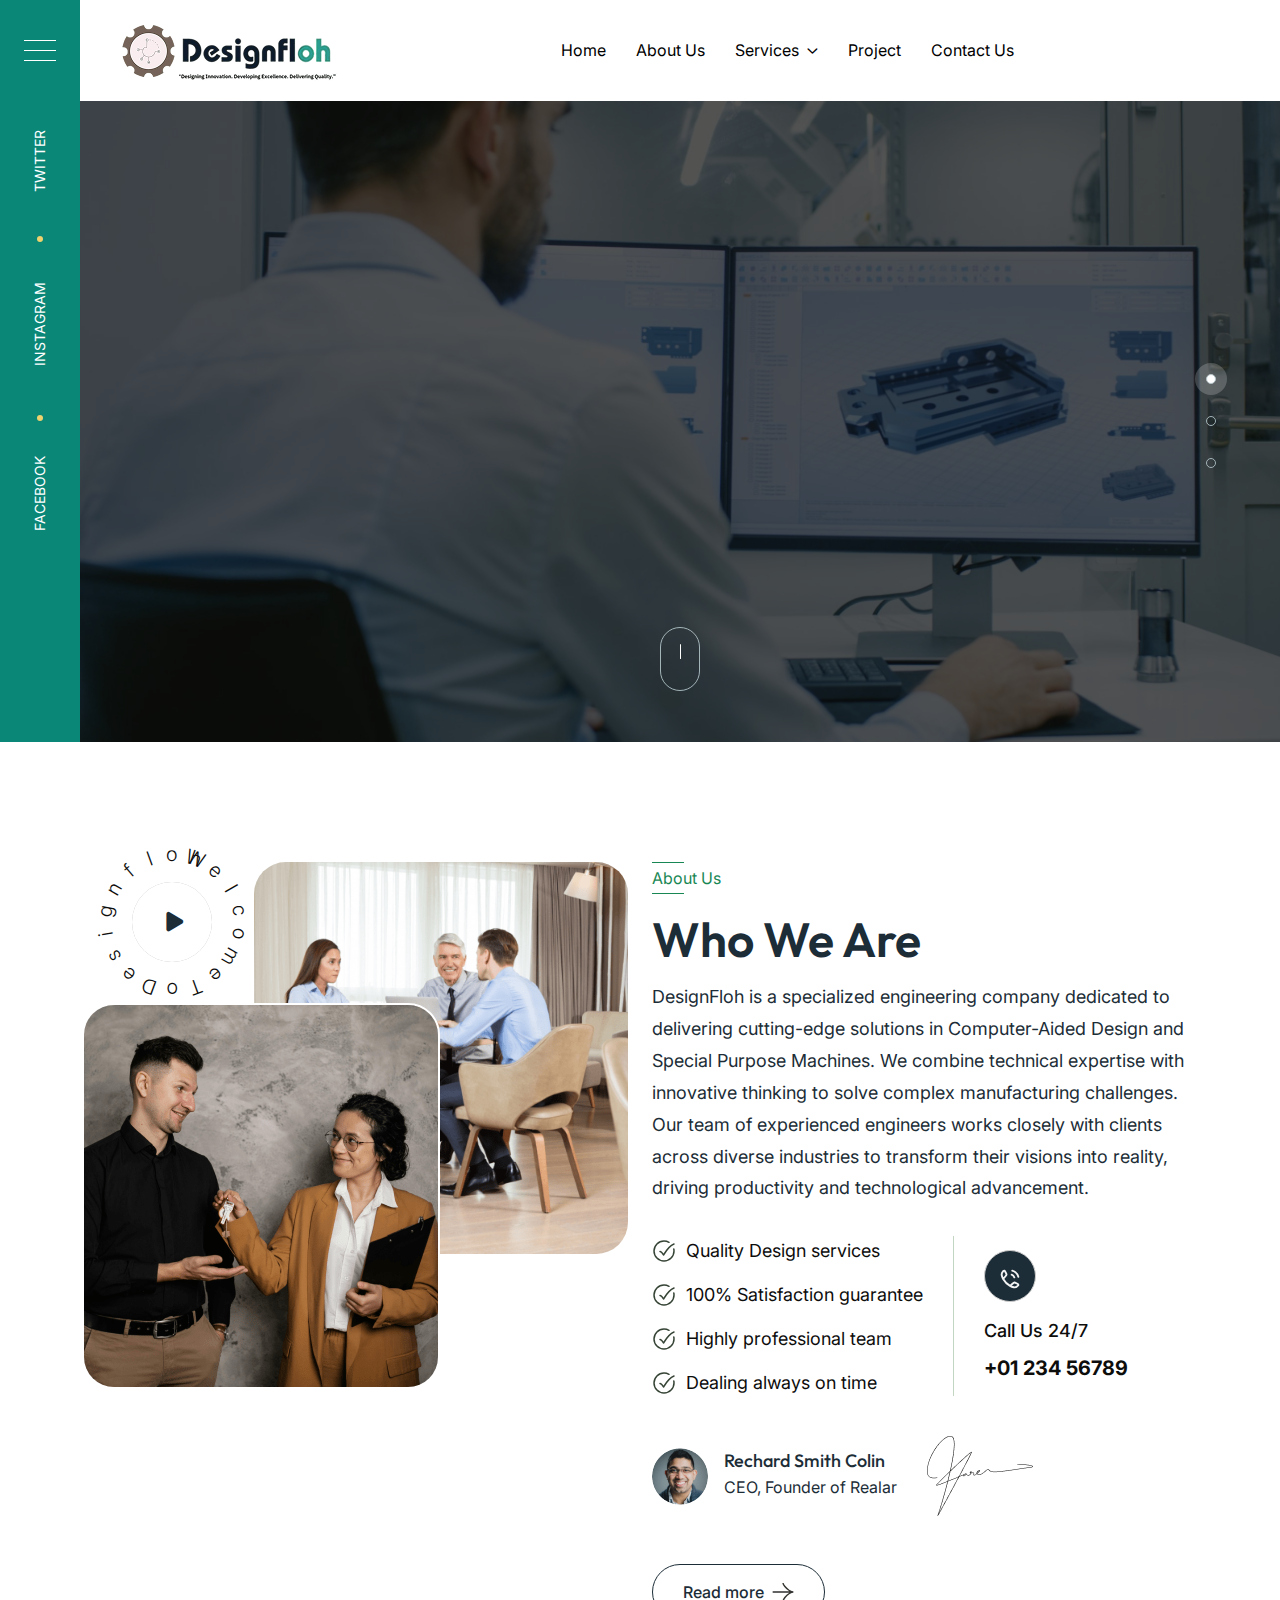
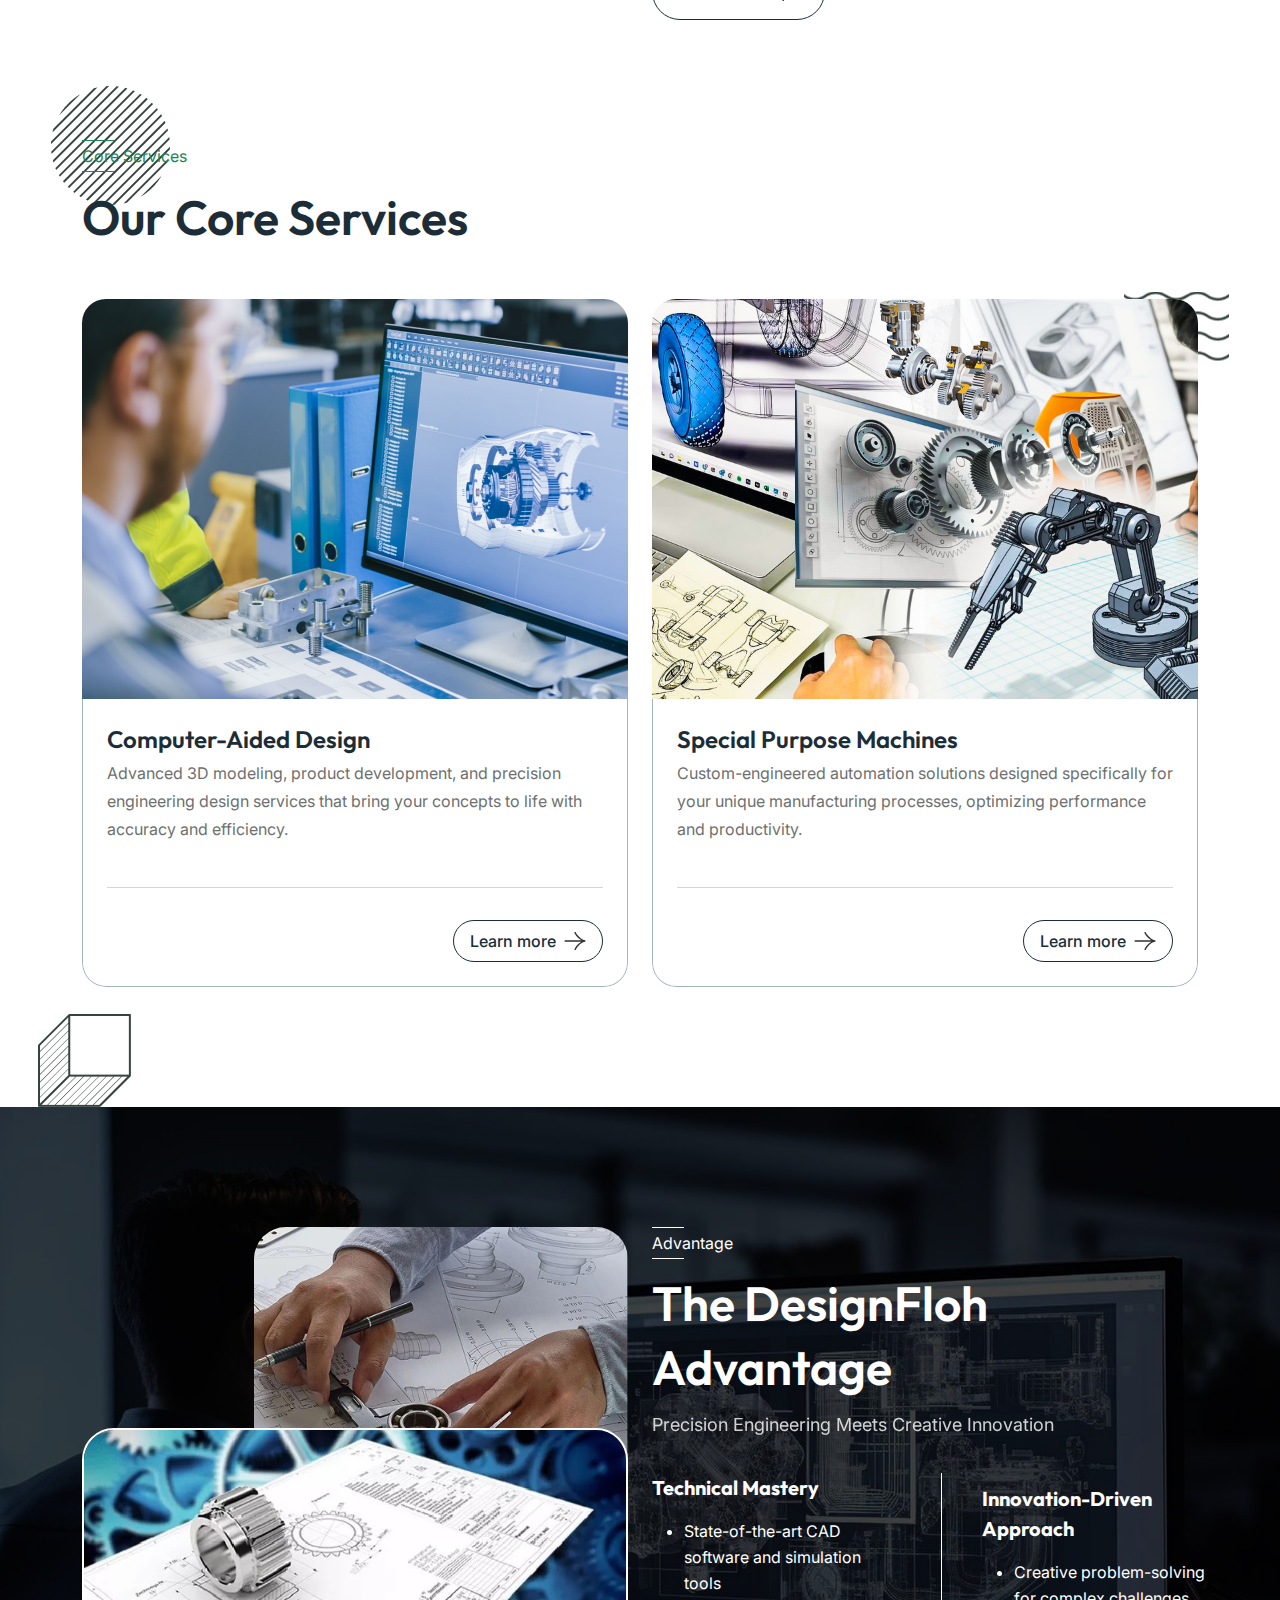
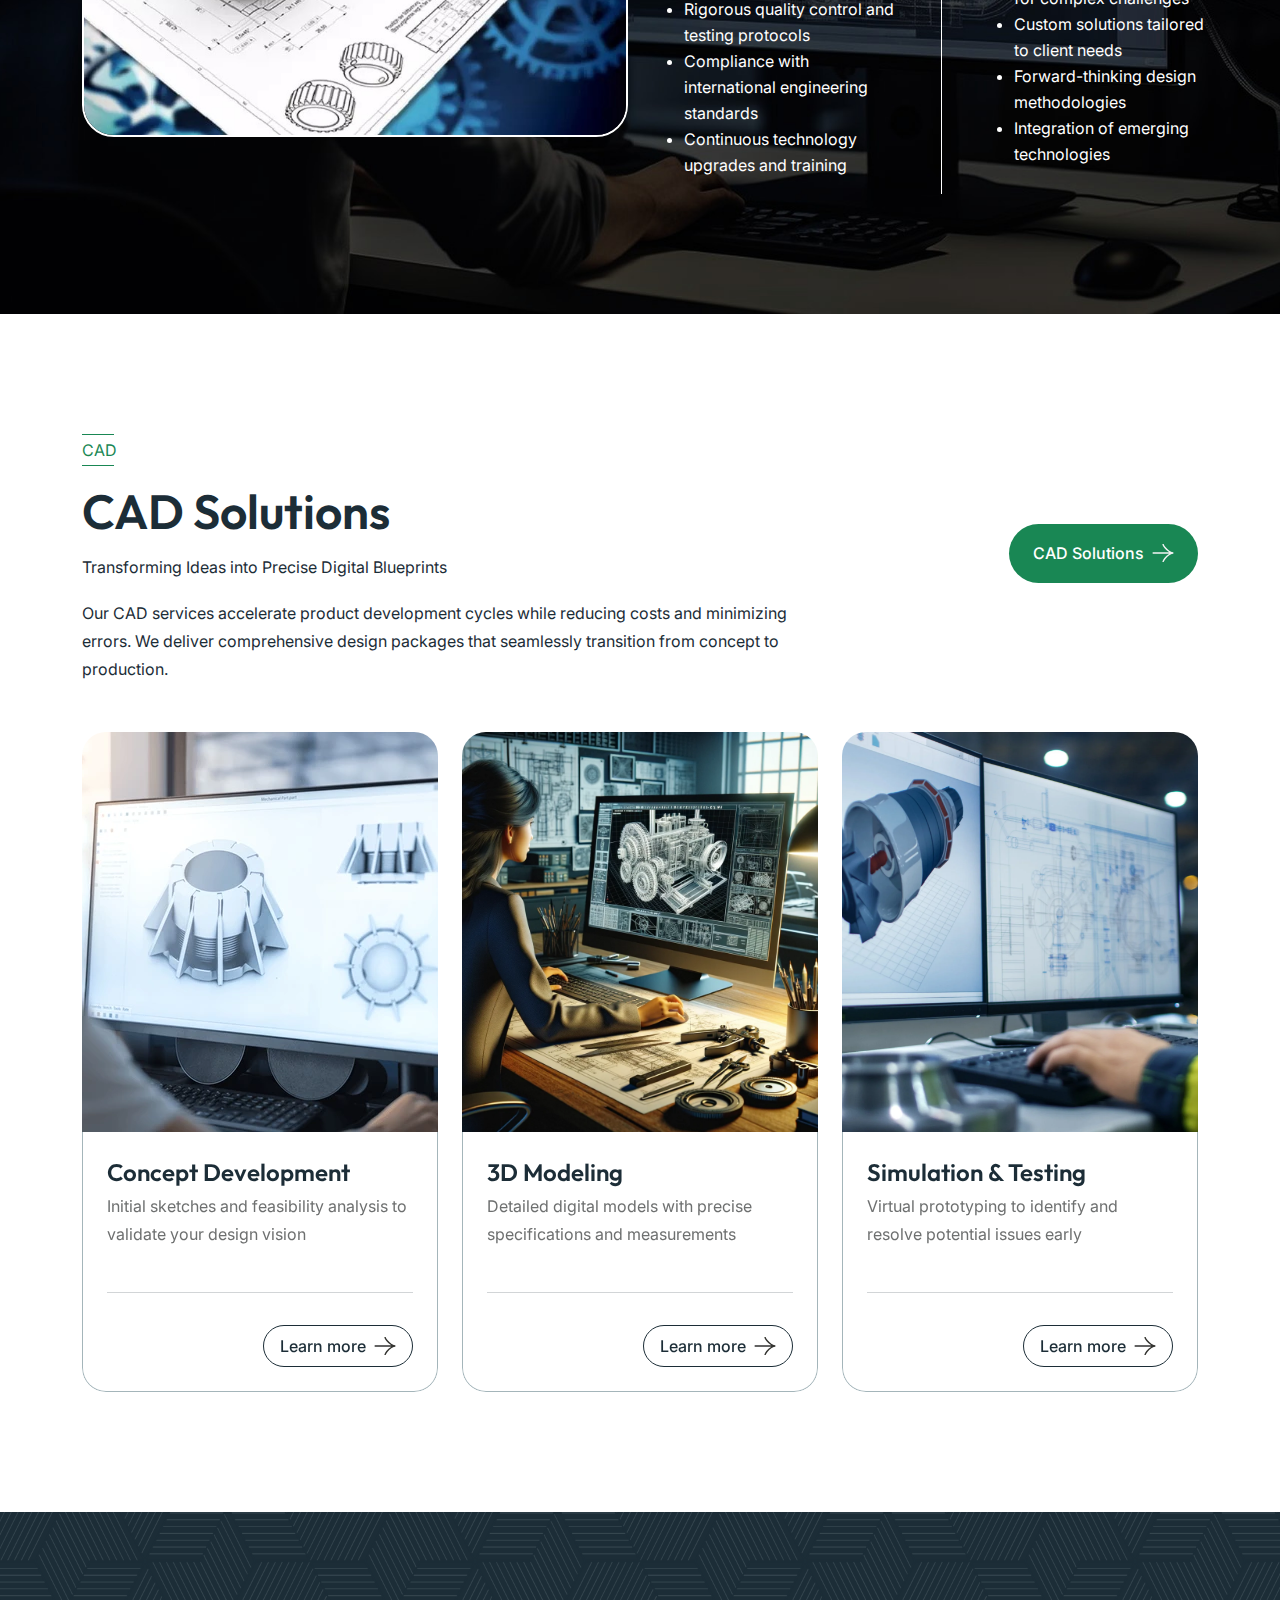
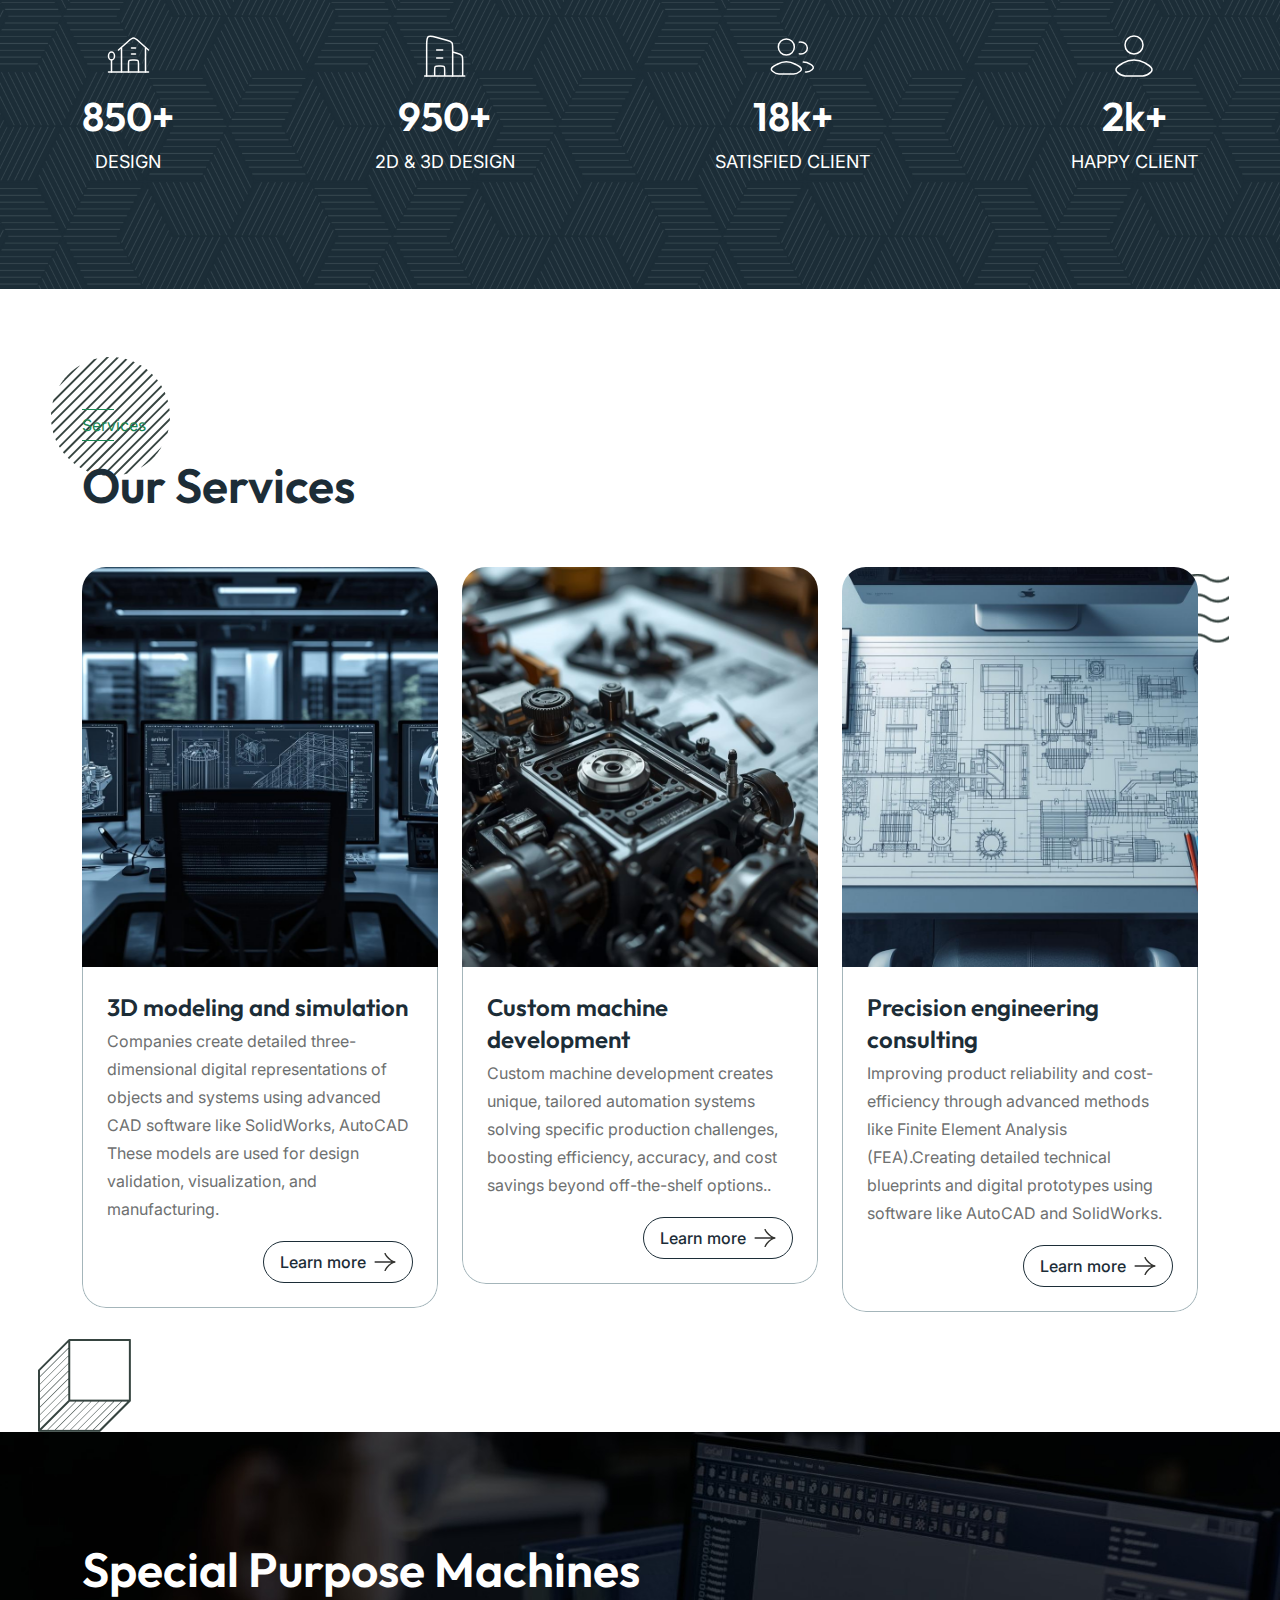
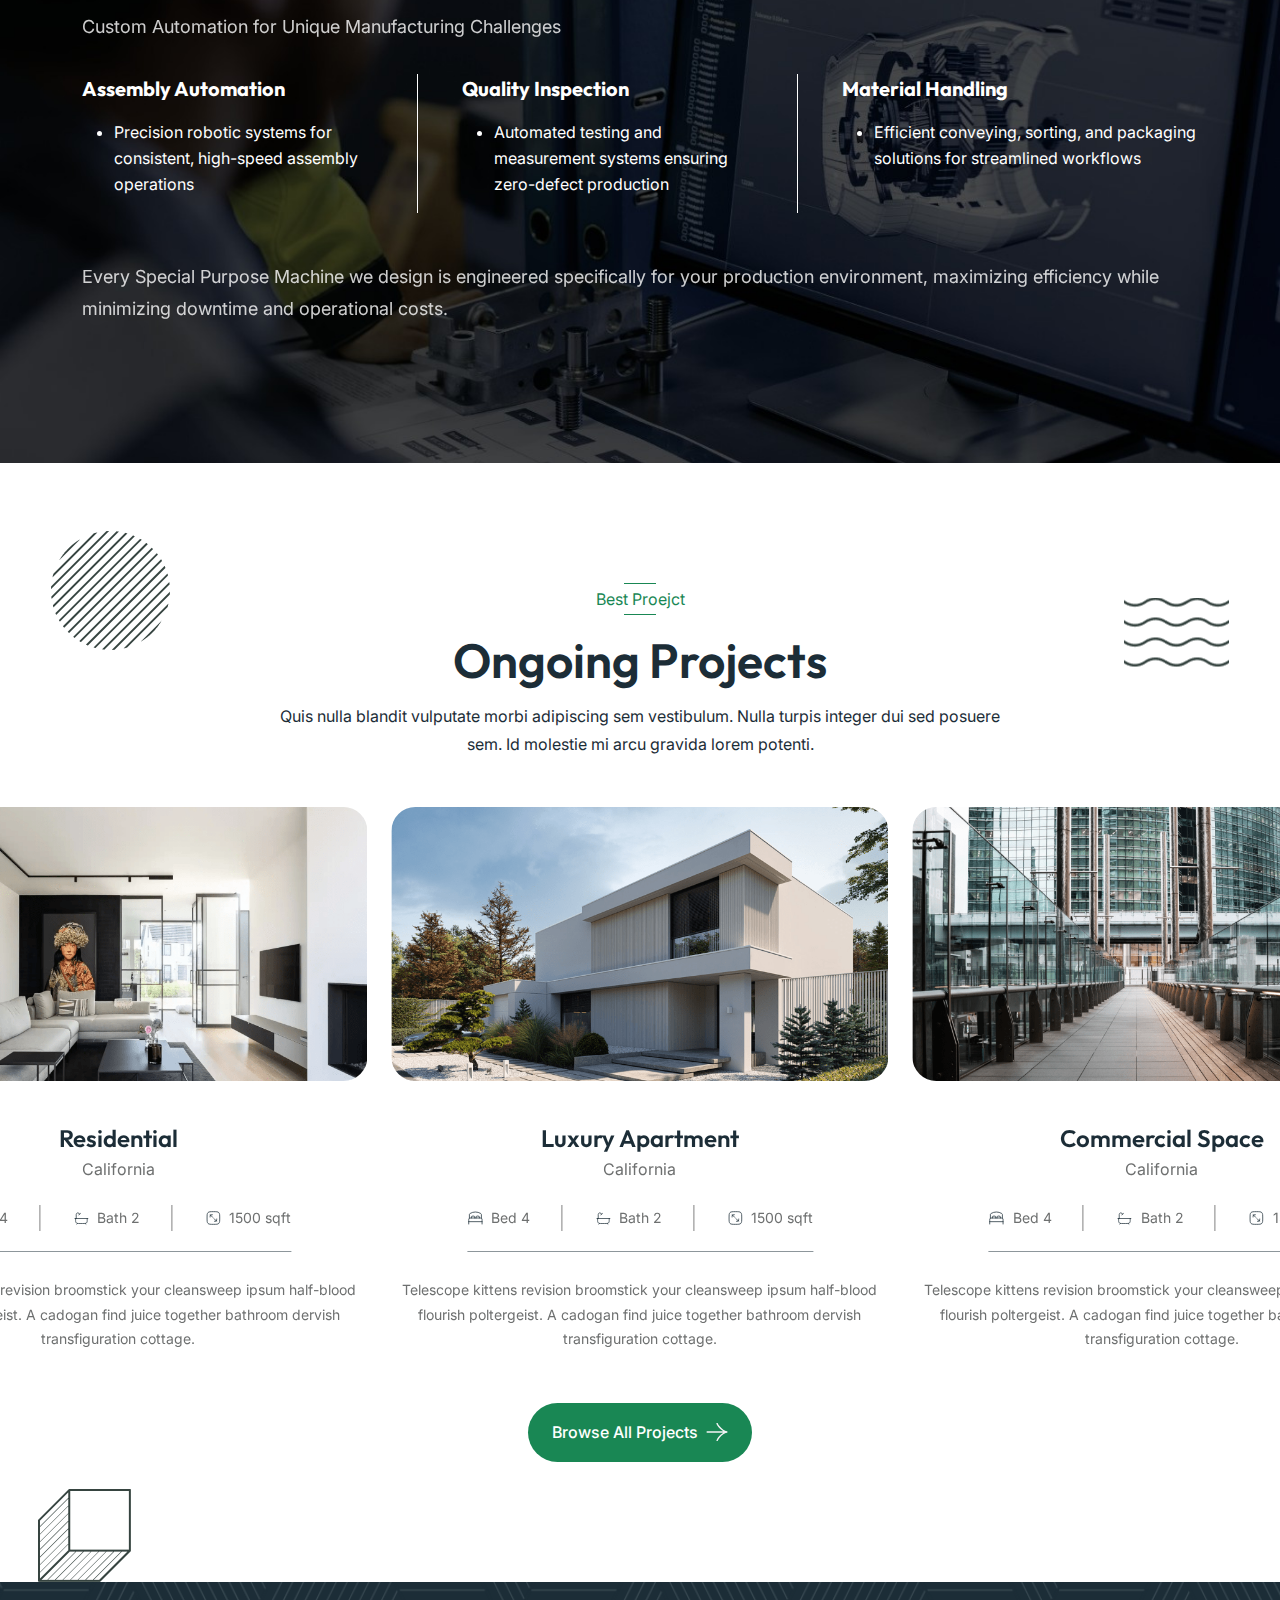
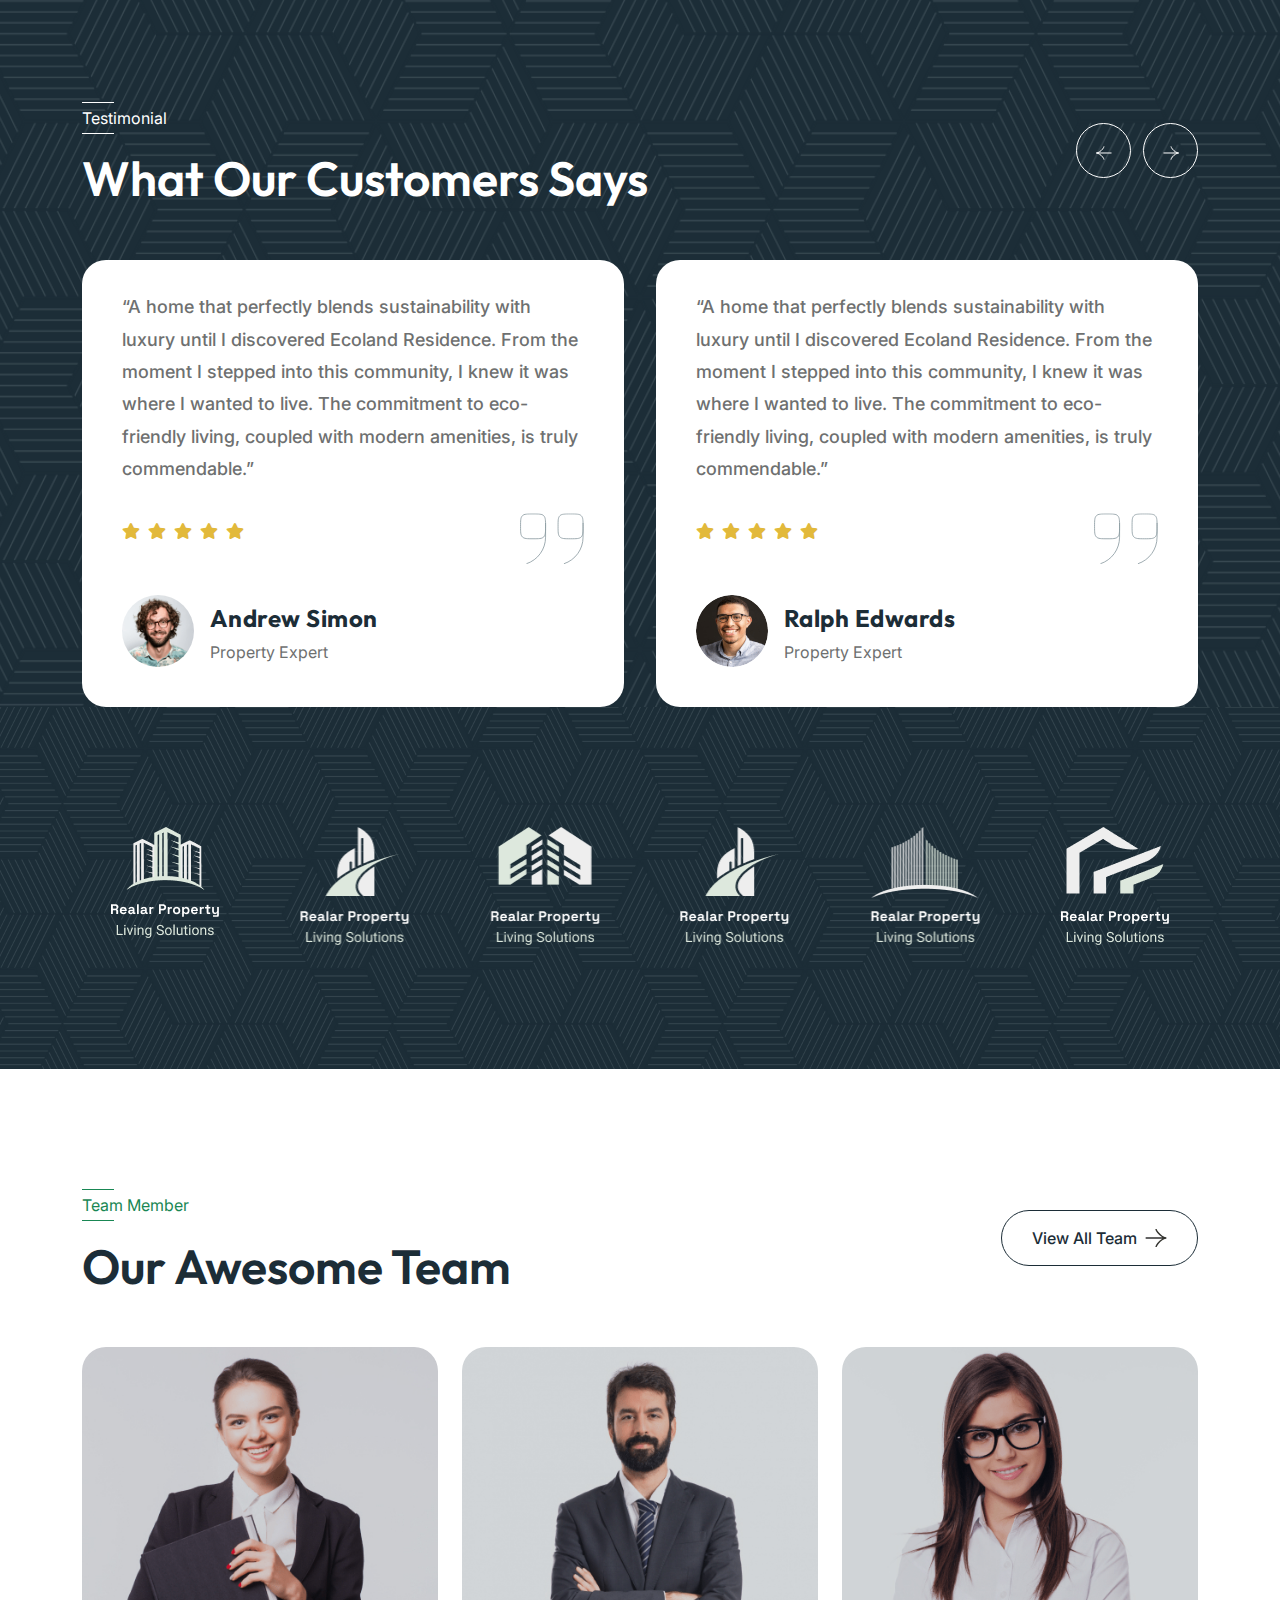
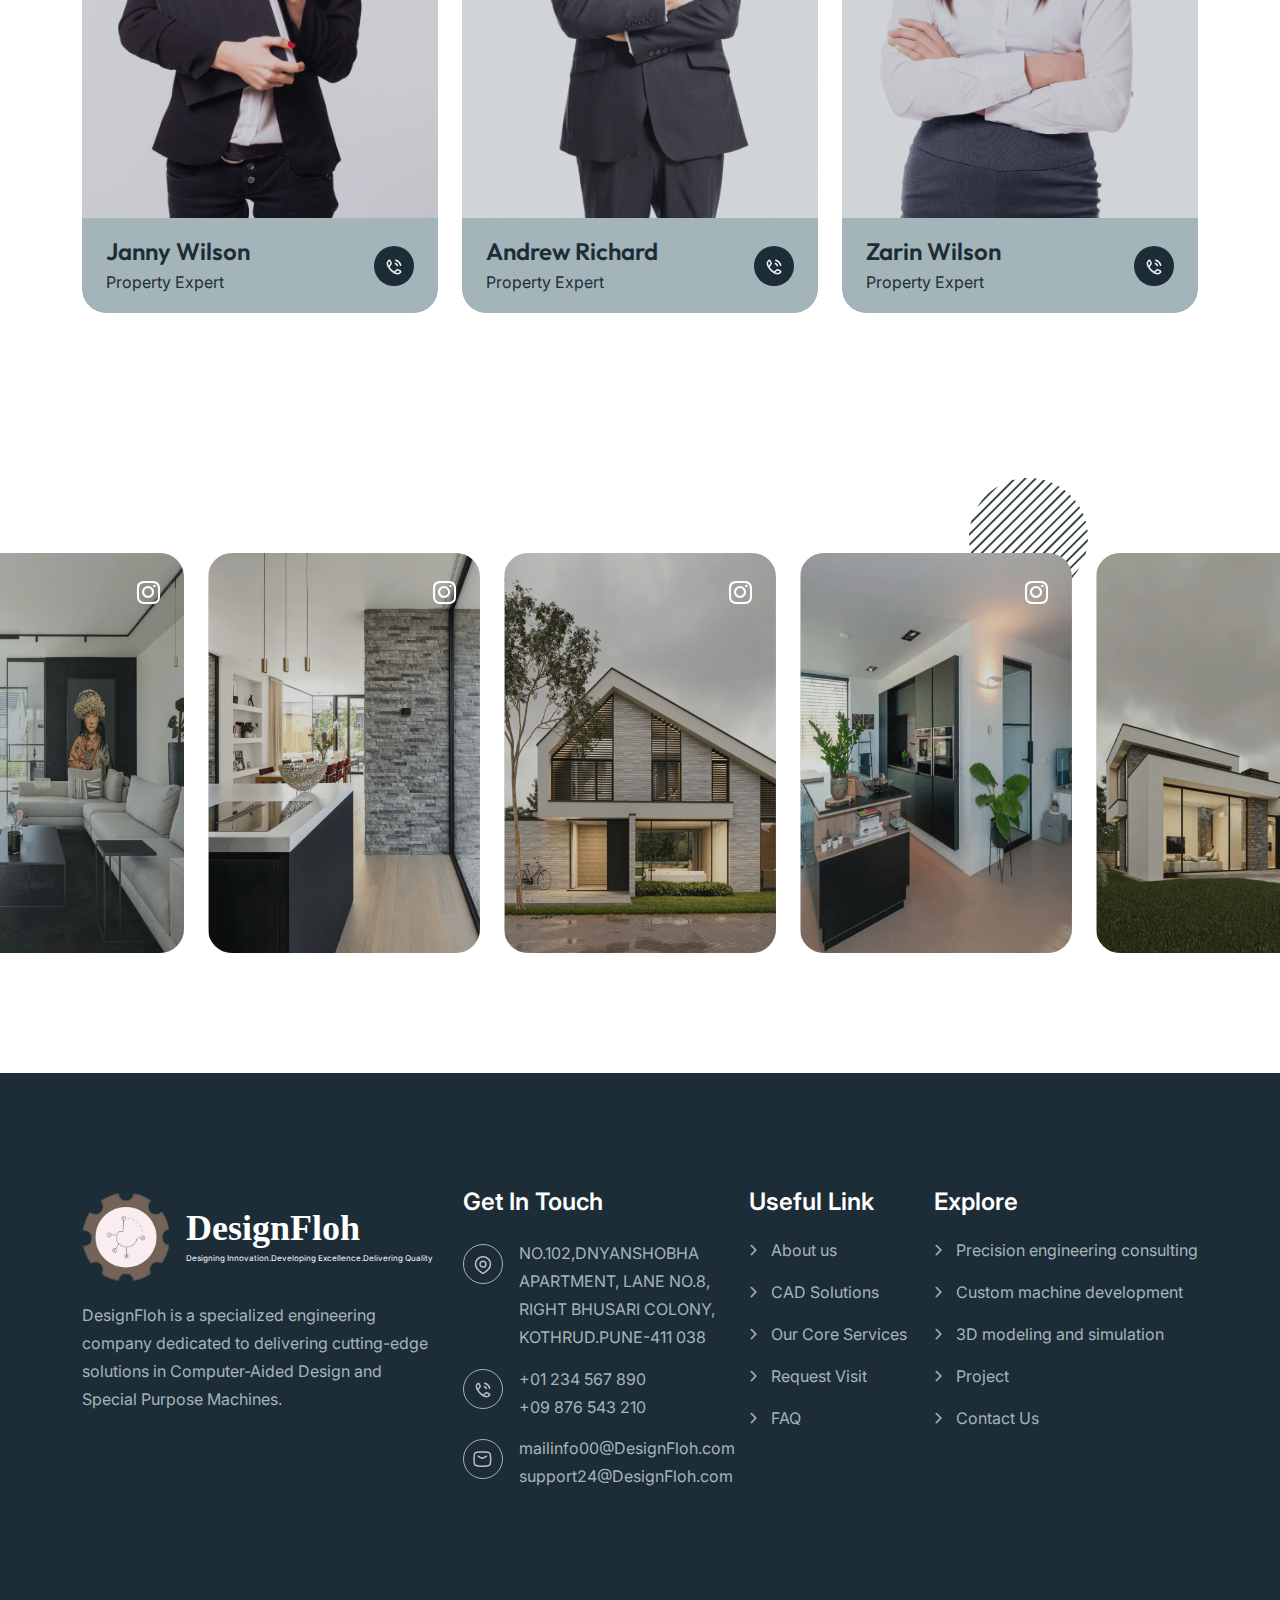
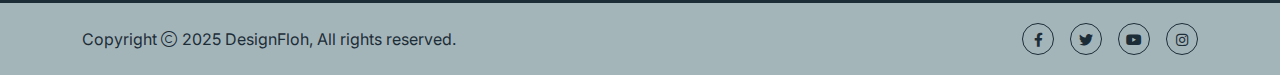
<file: index.html>
<!doctype html>
<html class="no-js" lang="zxx" dir="ltr">


<!-- Mirrored from html.themeholy.com/realar/demo/home-5-op.html by HTTrack Website Copier/3.x [XR&CO'2014], Mon, 14 Oct 2024 12:12:35 GMT -->

<head>
    <meta charset="utf-8">
    <meta http-equiv="x-ua-compatible" content="ie=edge">
    <title>Designfloh</title>
    <meta name="author" content="Realar">
    <meta name="description" content="Realar - Real Estate Apartment Complex HTML Template">
    <meta name="keywords" content="Realar - Real Estate Apartment Complex HTML Template">
    <meta name="robots" content="INDEX,FOLLOW">

    <!-- Mobile Specific Metas -->
    <meta name="viewport" content="width=device-width, initial-scale=1, shrink-to-fit=no">

    <!-- Favicons - Place favicon.ico in the root directory -->
    <link rel="apple-touch-icon" sizes="57x57" href="assets/img/favicons/apple-icon-57x57.png">
    <link rel="apple-touch-icon" sizes="60x60" href="assets/img/favicons/apple-icon-60x60.png">
    <link rel="apple-touch-icon" sizes="72x72" href="assets/img/favicons/apple-icon-72x72.png">
    <link rel="apple-touch-icon" sizes="76x76" href="assets/img/favicons/apple-icon-76x76.png">
    <link rel="apple-touch-icon" sizes="114x114" href="assets/img/favicons/apple-icon-114x114.png">
    <link rel="apple-touch-icon" sizes="120x120" href="assets/img/favicons/apple-icon-120x120.png">
    <link rel="apple-touch-icon" sizes="144x144" href="assets/img/favicons/apple-icon-144x144.png">
    <link rel="apple-touch-icon" sizes="152x152" href="assets/img/favicons/apple-icon-152x152.png">
    <link rel="apple-touch-icon" sizes="180x180" href="assets/img/favicons/apple-icon-180x180.png">
    <link rel="icon" type="image/png" sizes="192x192" href="assets/img/myproject/logos.png">
    <link rel="icon" type="image/png" sizes="32x32" href="assets/img/myproject/logos.png">
    <link rel="icon" type="image/png" sizes="96x96" href="assets/img/myproject/logos.png">
    <link rel="icon" type="image/png" sizes="16x16" href="assets/img/myproject/logos.png">
    <link rel="manifest" href="assets/img/favicons/manifest.json">
    <meta name="msapplication-TileColor" content="#ffffff">
    <meta name="msapplication-TileImage" content="assets/img/favicons/ms-icon-144x144.png">
    <meta name="theme-color" content="#ffffff">

    <!--==============================
	  Google Fonts
	============================== -->
    <link rel="preconnect" href="https://fonts.googleapis.com/">
    <link rel="preconnect" href="https://fonts.gstatic.com/" crossorigin>
    <link
        href="https://fonts.googleapis.com/css2?family=Inter:wght@100..900&amp;family=Outfit:wght@100..900&amp;display=swap"
        rel="stylesheet">

    <!--==============================
	    All CSS File
	============================== -->
    <!-- Bootstrap -->
    <link rel="stylesheet" href="assets/css/bootstrap.min.css">
    <!-- Fontawesome Icon -->
    <link rel="stylesheet" href="assets/css/fontawesome.min.css">
    <!-- Magnific Popup -->
    <link rel="stylesheet" href="assets/css/magnific-popup.min.css">
    <!-- Swiper Js -->
    <link rel="stylesheet" href="assets/css/swiper-bundle.min.css">

    <!-- Theme Custom CSS -->
    <link rel="stylesheet" href="assets/css/style.css">

</head>

<body class="">


    <!--********************************
   		Code Start From Here 
	******************************** -->
    <!-- <div class="cursor-follower"></div> -->

    <!-- slider drag cursor -->
    <!-- <div class="slider-drag-cursor"><i class="fas fa-angle-left me-2"></i> DRAG <i class="fas fa-angle-right ms-2"></i></div> -->

    <!--==============================
     Preloader
  ==============================-->
    <div id="preloader" class="preloader ">
        <!-- <button class="th-btn style2 preloaderCls">Cancel Preloader </button> -->
        <div id="loader" class="th-preloader">
            <div class="animation-preloader">
                <div class="txt-loading">
                    <span preloader-text="D" class="characters">D</span>

                    <span preloader-text="E" class="characters">E</span>

                    <span preloader-text="S" class="characters">S</span>

                    <span preloader-text="I" class="characters">I</span>

                    <span preloader-text="G" class="characters">G</span>

                    <span preloader-text="N" class="characters">N</span>
                </div>
            </div>
        </div>
    </div> <!--==============================
    Sidemenu
============================== -->
    <div class="sidemenu-wrapper sidemenu-info d-none d-lg-block ">
        <div class="sidemenu-content">
            <button class="closeButton sideMenuCls"><i class="far fa-times"></i></button>
            <div class="widget  ">
                <div class="th-widget-about">
                    <div class="about-logo">
                        <a href="index.html"><img src="assets/img/myproject/Logs_New1.png" alt="Realar"></a>
                    </div>
                    <p class="about-text"> India excels across a diverse range of 20+ engineering industries, having
                        completed 500+ state-of-the-art projects, A trusted provider of 2D & 3D CAD design engineering
                        consultation for global engineering customers in the manufacturing, fabrication, and New Product
                        development sectors of the Mechanical/piping Engineering industry.</p>
                </div>
            </div>
            <div class="widget  ">
                <h3 class="widget_title">Get In Touch</h3>
                <div class="th-widget-contact">
                    <div class="info-box_text">
                        <div class="icon"><img src="assets/img/icon/location-dot.svg" alt="img"></div>
                        <div class="details">
                            <p>OFFICE NO.102,DNYANSHOBHA APARTMENT, LANE NO.8, RIGHT BHUSARI COLONY, </p>
                            <p>KOTHRUD.PUNE-411 038</p>
                        </div>
                    </div>
                    <div class="info-box_text">
                        <div class="icon">
                            <img src="assets/img/icon/phone.svg" alt="img">
                        </div>
                        <div class="details">
                            <p><a href="tel:+0123456789" class="info-box_link">+01 234 567 890</a></p>
                            <p><a href="tel:+09876543210" class="info-box_link">+09 876 543 210</a></p>
                        </div>
                    </div>
                    <div class="info-box_text">
                        <div class="icon">
                            <img src="assets/img/icon/envelope.svg" alt="img">
                        </div>
                        <div class="details">
                            <p><a href="mailto:mailinfo00@Designfloh.com"
                                    class="info-box_link">mailinfo00@Designfloh.com</a>
                            </p>
                            <p><a href="mailto:support24@Designfloh.com"
                                    class="info-box_link">support24@Designfloh.com</a></p>
                        </div>
                    </div>
                </div>
            </div>
            <div class="widget newsletter-widget  ">
                <h3 class="widget_title">Subscribe Now</h3>
                <!-- <form class="newsletter-form">
                    <div class="form-group">
                        <input class="form-control" type="email" placeholder="Email Address" required="">
                        <button type="submit" class="th-btn"><i class="far fa-paper-plane text-theme"></i></button>
                    </div>
                </form> -->
                <div class="th-social style2">
                    <a href="https://www.facebook.com/"><i class="fab fa-facebook-f"></i></a>
                    <a href="https://www.twitter.com/"><i class="fab fa-twitter"></i></a>
                    <a href="https://www.linkedin.com/"><i class="fab fa-linkedin-in"></i></a>
                    <a href="https://www.behance.com/"><i class="fab fa-behance"></i></a>
                    <a href="https://www.vimeo.com/"><i class="fab fa-vimeo-v"></i></a>
                </div>
            </div>
        </div>
    </div>
    <!-- <div class="popup-search-box d-none d-lg-block">
        <button class="searchClose"><i class="fal fa-times"></i></button>
        <form action="#">
            <input type="text" placeholder="What are you looking for?">
            <button type="submit"><i class="fal fa-search"></i></button>
        </form>
    </div> -->
    <!--==============================
    Mobile Menu
  ============================== -->
    <div class="th-menu-wrapper onepage-nav">
        <div class="th-menu-area text-center">
            <button class="th-menu-toggle"><i class="fal fa-times"></i></button>
            <div class="mobile-logo">
                <a href="index.html">
                    <img src="assets/img/myproject/Logs_New.png" alt="Realar">
                </a>
            </div>
            <div class="th-mobile-menu">
                <ul>
                    <li><a href="index.html">
                            Home
                        </a>
                    </li>
                    <li><a href="about.html">
                            About Us
                        </a></li>
                    <li class="menu-item-has-children">
                        <a href="#">
                            Services
                        </a>
                        <ul class="sub-menu">
                            <li><a href="#">
                                    Computer-Aided Design
                                </a></li>
                            <li><a href="#">
                                    Special Purpose Machines
                                </a></li>
                            <li><a href="#">
                                    3D Modeling
                                </a></li>
                            <li><a href="#">
                                    Simulation & Testing
                                </a></li>
                            <li><a href="#">
                                    Documentation
                                </a></li>
                            <li><a href="#">
                                    3D modeling and simulation
                                </a></li>
                            <li><a href="#">
                                    Custom machine development
                                </a></li>
                            <li><a href="#">
                                    Precision engineering consulting
                                </a></li>
                        </ul>
                    </li>

                    <li><a href="#">
                            Project
                        </a></li>
                    <li><a href="#">
                            Contact Us
                        </a></li>
                </ul>
            </div>
        </div>
    </div><!--==============================
	Header Area
==============================-->
    <header class="th-header header-layout3 onepage-nav">
        <div class="sticky-wrapper">
            <!-- Main Menu Area -->
            <div class="menu-area">
                <button type="button" class="simple-icon sideMenuInfo sidebar-btn style3">
                    <span class="line"></span>
                    <span class="line"></span>
                    <span class="line"></span>
                </button>
                <div class="container">
                    <div class="row align-items-center justify-content-between">
                        <div class="col-auto">
                            <div class="header-logo">
                                <a href="index.html">
                                    <img src="assets/img/myproject/Logs_New.png" alt="Realar">
                                </a>
                            </div>
                        </div>
                        <div class="col-auto">
                            <nav class="main-menu d-none d-lg-inline-block">
                                <ul>
                                    <li><a href="index.html">
                                            Home
                                        </a></li>
                                    <li><a href="#">
                                            About Us
                                        </a></li>
                                    <li class="menu-item-has-children">
                                        <a href="#">
                                            Services
                                        </a>
                                        <ul class="sub-menu">
                                            <li><a href="#">
                                                    Computer-Aided Design
                                                </a></li>
                                            <li><a href="#">
                                                    Special Purpose Machines
                                                </a></li>
                                            <li><a href="#">
                                                    3D Modeling
                                                </a></li>
                                            <li><a href="#">
                                                    Simulation & Testing
                                                </a></li>
                                            <li><a href="#">
                                                    Documentation
                                                </a></li>
                                            <li><a href="#">
                                                    3D modeling and simulation
                                                </a></li>
                                            <li><a href="#">
                                                    Custom machine development
                                                </a></li>
                                            <li><a href="#">
                                                    Precision engineering consulting
                                                </a></li>
                                        </ul>
                                    </li>
                                    <li>
                                        <a href="#">
                                            Project
                                        </a>
                                    </li>
                                    <li><a href="#">
                                            Contact Us
                                        </a></li>
                                </ul>
                            </nav>
                            <div class="header-button d-flex d-lg-none">
                                <button type="button" class="th-menu-toggle sidebar-btn">
                                    <span class="line"></span>
                                    <span class="line"></span>
                                    <span class="line"></span>
                                </button>
                            </div>
                        </div>
                        <div class="col-auto d-none d-xl-block">
                            <div class="header-button">
                                <a href="#" class="th-btn style-border th-btn-icon">Get In Touch</a>
                            </div>
                        </div>
                    </div>
                </div>
            </div>
        </div>
    </header>
    <!--==============================
Hero Area
==============================-->
    <div class="hero-5" id="hero">
        <div class="swiper th-slider hero-slider5" id="heroSlide5"
            data-slider-options='{"effect":"fade", "autoHeight": "true"}'>
            <div class="swiper-wrapper">
                <div class="swiper-slide">
                    <div class="hero-inner">
                        <div class="th-hero-bg"
                            data-bg-src="assets/img/myproject/crop_69325bcbb010898c6b160b693ecb2bda.jpg"></div>
                        <div class="container">
                            <div class="row align-items-center justify-content-center">
                                <div class="col-lg-10">
                                    <div class="hero-style5 text-center">
                                        <!-- <div class="btn-wrap justify-content-center" data-ani="slideindown" data-ani-delay="0.3s">
                                            <a href="property.html" class="th-btn style-border th-btn-icon">Sales</a>
                                            <a href="property.html" class="th-btn style-border th-btn-icon">Rentals</a>
                                            <a href="property.html" class="th-btn style-border th-btn-icon">Commercial</a>
                                        </div> -->
                                        <h1 class="hero-title text-white">
                                            <span class="title1" data-ani="slideindown" data-ani-delay="0.3s">
                                                Experience The Harmonious </span>
                                            <span class="title2" data-ani="slideindown" data-ani-delay="0.4s">
                                                Blend Of Luxury </span>
                                        </h1>
                                        <a href="#" class="th-btn style4 th-btn-icon" data-ani="slideinup"
                                            data-ani-delay="0.6s">Get In Touch</a>
                                    </div>
                                </div>
                            </div>
                        </div>

                    </div>
                </div>
                <div class="swiper-slide">
                    <div class="hero-inner">
                        <div class="th-hero-bg"
                            data-bg-src="assets/img/myproject/Industrial-Manufacturing-Engineering-Technician-Technical-Diploma.jpg">
                        </div>
                        <div class="container">
                            <div class="row align-items-center justify-content-center">
                                <div class="col-lg-10">
                                    <div class="hero-style5 text-center">
                                        <!-- <div class="btn-wrap justify-content-center" data-ani="slideindown" data-ani-delay="0.3s">
                                            <a href="property.html" class="th-btn style-border th-btn-icon">Sales</a>
                                            <a href="property.html" class="th-btn style-border th-btn-icon">Rentals</a>
                                            <a href="property.html" class="th-btn style-border th-btn-icon">Commercial</a>
                                        </div> -->
                                        <h1 class="hero-title text-white">
                                            <span class="title1" data-ani="slideindown" data-ani-delay="0.3s">
                                                Elevate Your Lifestyle Where </span>
                                            <span class="title2" data-ani="slideindown" data-ani-delay="0.4s">
                                                Luxury Meets Comfort </span>
                                        </h1>
                                        <a href="#" class="th-btn style4 th-btn-icon" data-ani="slideinup"
                                            data-ani-delay="0.6s">Get In Touch</a>
                                    </div>
                                </div>
                            </div>
                        </div>

                    </div>
                </div>
                <div class="swiper-slide">
                    <div class="hero-inner">
                        <div class="th-hero-bg"
                            data-bg-src="assets/img/myproject/best-mechanical-design-course-training-institute-in-pune-india.jpg">
                        </div>
                        <div class="container">
                            <div class="row align-items-center justify-content-center">
                                <div class="col-lg-10">
                                    <div class="hero-style5 text-center">
                                        <!-- <div class="btn-wrap justify-content-center" data-ani="slideindown" data-ani-delay="0.3s">
                                            <a href="property.html" class="th-btn style-border th-btn-icon">Sales</a>
                                            <a href="property.html" class="th-btn style-border th-btn-icon">Rentals</a>
                                            <a href="property.html" class="th-btn style-border th-btn-icon">Commercial</a>
                                        </div> -->
                                        <h1 class="hero-title text-white">
                                            <span class="title1" data-ani="slideindown" data-ani-delay="0.3s">
                                                Discover Your Comfortable </span>
                                            <span class="title2" data-ani="slideindown" data-ani-delay="0.4s">
                                                & Flexible Living House </span>
                                        </h1>
                                        <a href="#" class="th-btn style4 th-btn-icon" data-ani="slideinup"
                                            data-ani-delay="0.6s">Get In Touch</a>
                                    </div>
                                </div>
                            </div>
                        </div>

                    </div>
                </div>
            </div>
            <div class="slider-pagination style4"></div>
        </div>
        <div class="hero-social-link">
            <div class="social-wrap">
                <a href="https://facebook.com/">FACEBOOK</a>
                <a href="https://instagram.com/">INSTAGRAM</a>
                <a href="https://twitter.com/">TWITTER</a>
            </div>
        </div>
        <div class="scroll-down">
            <a href="#about-sec" class="hero-scroll-wrap"></a>
        </div>
    </div>
    <!--======== / Hero Section ========-->
    <!--==============================
About Area  
==============================-->
    <div class="about-area-6 z-index-common position-relative space-top" id="about-sec">
        <div class="container">
            <div class="row gx-80 justify-content-between">
                <div class="col-xl-6 mb-50 mb-xl-0">
                    <div class="img-box6">
                        <div class="img1">
                            <img src="assets/img/normal/about_6_1.png" alt="img">
                        </div>
                        <div class="img2">
                            <img src="assets/img/normal/about_6_2.png" alt="img">
                        </div>
                        <div class="about-tag">
                            <div class="about-experience-tag">
                                <span class="circle-title-anime">W e l c o m e T o D e s i g n f l o h</span>
                            </div>
                            <a href="https://www.youtube.com/watch?v=_sI_Ps7JSEk" class="play-btn popup-video"><i
                                    class="fa-sharp fa-solid fa-play"></i></a>
                        </div>
                    </div>
                </div>
                <div class="col-xl-6">
                    <div class="title-area mb-32">
                        <span class="sub-title">About Us</span>
                        <h2 class="sec-title text-theme">Who We Are</h2>
                        <p class="sec-text text-theme">DesignFloh is a specialized engineering company dedicated to
                            delivering
                            cutting-edge solutions in Computer-Aided Design and Special Purpose
                            Machines. We combine technical expertise with innovative thinking to
                            solve complex manufacturing challenges. Our team of experienced
                            engineers works closely with clients across diverse industries to
                            transform their visions into reality, driving productivity and
                            technological advancement.</p>
                    </div>
                    <div class="about-wrap2">
                        <div class="checklist style5">
                            <ul>
                                <li>Quality Design services</li>
                                <li>100% Satisfaction guarantee</li>
                                <li>Highly professional team</li>
                                <li>Dealing always on time</li>
                            </ul>
                        </div>
                        <div class="call-btn">
                            <div class="icon-btn bg-theme">
                                <img src="assets/img/icon/phone.svg" alt="img">
                            </div>
                            <div class="btn-content">
                                <h6 class="btn-title">Call Us 24/7</h6>
                                <span class="btn-text"><a href="tel:0123456789">+01 234 56789</a></span>
                            </div>
                        </div>
                    </div>
                    <div class="btn-wrap mt-40">
                        <div class="about-profile">
                            <div class="avater">
                                <img src="assets/img/normal/author_5_1.png" alt="avater">
                            </div>
                            <div class="media-body">
                                <h5 class="about-profile-name"> Rechard Smith Colin </h5>
                                <p class="desig">CEO, Founder of Realar</p>
                            </div>
                        </div>
                        <div class="signature">
                            <img src="assets/img/normal/sign_1_1.png" alt="img">
                        </div>
                    </div>
                    <div class="btn-wrap mt-5">
                        <a href="#" class="th-btn style-border2 th-btn-icon">Read more</a>
                    </div>
                </div>
            </div>
        </div>
    </div>




    <!--==============================
RSVP Area  
==============================-->
    <div class="space overflow-hidden">
        <div class="sec-bg-shape2-1 spin shape-mockup d-xl-block d-none" data-top="6%" data-left="4%">
            <img src="assets/img/shape/section_shape_2_1.jpg" alt="img">
        </div>
        <div class="sec-bg-shape2-2 wave-anim shape-mockup d-xl-block d-none"
            data-bg-src="assets/img/shape/section_shape_2_2.jpg" data-top="25%" data-right="4%">
        </div>
        <div class="sec-bg-shape2-3 jump shape-mockup d-xl-block d-none" data-bottom="0" data-left="3%">
            <img src="assets/img/shape/section_shape_2_3.jpg" alt="img">
        </div>
        <div class="container">
            <div class="row justify-content-between align-items-center">
                <div class="col-xxl-6 col-lg-8">
                    <div class="title-area">
                        <span class="sub-title">Core Services</span>
                        <h2 class="sec-title text-theme">Our Core Services</h2>
                    </div>
                </div>
                <!-- <div class="col-auto">
                    <div class="sec-btn">
                        <a href="property.html" class="th-btn style-border2 th-btn-icon">View All Properties</a>
                    </div>
                </div> -->
            </div>
            <div class="row gy-4 justify-content-center">
                <div class="col-lg-6 col-md-12">
                    <div class="property-card3 style-border">
                        <div class="property-card-thumb img-shine">
                            <img src="assets/img/myproject/services/Computer-Aided-Design-CAD.jpg" alt="img">
                        </div>
                        <div class="property-card-details">
                            <h4 class="property-card-title"><a href="#">Computer-Aided Design</a></h4>
                            <p class="property-card-text">Advanced 3D modeling, product development, and precision
                                engineering design services that bring your concepts to life with
                                accuracy and efficiency.</p>
                            <div class="property-card-meta"></div>
                            <div class="property-btn-wrap">
                                <div class="property-author-wrap"></div>
                                <div class="btn-wrap">
                                    <a href="#" class="th-btn style-border2 th-btn-icon">Learn more</a>
                                </div>
                            </div>
                        </div>
                    </div>
                </div>
                <div class="col-lg-6 col-md-12">
                    <div class="property-card3 style-border">
                        <div class="property-card-thumb img-shine">
                            <img src="assets/img/myproject/services/1056-x-600-3.jpg" alt="img">
                        </div>
                        <div class="property-card-details">
                            <h4 class="property-card-title"><a href="#">Special Purpose Machines</a></h4>
                            <p class="property-card-text">Custom-engineered automation solutions designed specifically
                                for
                                your unique manufacturing processes, optimizing performance and
                                productivity.</p>
                            <div class="property-card-meta"></div>
                            <div class="property-btn-wrap">
                                <div class="property-author-wrap"></div>
                                <div class="btn-wrap">
                                    <a href="#" class="th-btn style-border2 th-btn-icon">Learn more</a>
                                </div>
                            </div>
                        </div>
                    </div>
                </div>
            </div>
        </div>
    </div>

    <!--==============================
Counter Area  
==============================-->
    <div class="space bg-theme" data-bg-src="assets/img/bg/CAD-SIDE-IMAGE1bg.jpg">
        <div class="container">
            <div class="row gx-80 justify-content-between">
                <div class="col-xl-6 mb-50 mb-xl-0">
                    <div class="img-box6">
                        <div class="img1">
                            <img src="assets/img/myproject/services/bg1.png" alt="img">
                        </div>
                        <div class="img2">
                            <img src="assets/img/myproject/best-mechanical-design-course-training-institute-in-pune-india.jpg"
                                alt="img">
                        </div>

                    </div>
                </div>
                <div class="col-xl-6">
                    <div class="title-area mb-32">
                        <span class="sub-title text-white">Advantage</span>
                        <h2 class="sec-title text-white">The DesignFloh Advantage</h2>
                        <p class="sec-text text-white">Precision Engineering Meets Creative Innovation</p>
                    </div>
                    <div class="about-wrap2">
                        <div class="text-white"
                            style="padding-right: 40px;border-right: 1px solid #fff;margin-right: 40px;">
                            <h6 class="text-white">Technical Mastery</h6>
                            <ul>
                                <li class="text-white">State-of-the-art CAD software and simulation tools</li>
                                <li class="text-white">Rigorous quality control and testing protocols</li>
                                <li class="text-white">Compliance with international engineering standards</li>
                                <li class="text-white">Continuous technology upgrades and training</li>
                            </ul>
                        </div>
                        <div class="call-btn">
                            <h6 class="text-white">Innovation-Driven Approach</h6>
                            <ul>
                                <li class="text-white">Creative problem-solving for complex challenges</li>
                                <li class="text-white">Custom solutions tailored to client needs</li>
                                <li class="text-white">Forward-thinking design methodologies</li>
                                <li class="text-white">Integration of emerging technologies</li>
                            </ul>
                        </div>
                    </div>
                </div>
            </div>
        </div>
    </div>

    <!--==============================
Property Area 2  
==============================-->
    <section class="space" id="property-sec">
        <div class="container">
            <div class="row justify-content-between align-items-center">
                <div class="col-xxl-6 col-lg-8">
                    <div class="title-area">
                        <span class="sub-title">CAD</span>
                        <h2 class="sec-title text-theme">CAD Solutions</h2>
                        <p class="text-theme">Transforming Ideas into Precise Digital Blueprints</p>
                        <p class="text-theme">Our CAD services accelerate product development cycles while reducing
                            costs and minimizing errors. We deliver comprehensive design packages
                            that seamlessly transition from concept to production.</p>
                    </div>
                </div>
                <div class="col-auto">
                    <div class="sec-btn">
                        <a href="#" class="th-btn style4 th-btn-icon">CAD Solutions</a>
                    </div>
                </div>
            </div>
            <div class="slider-area property-slider2 slider-drag-wrap z-index-common">
                <div class="swiper th-slider"
                    data-slider-options='{"breakpoints":{"0":{"slidesPerView":1},"576":{"slidesPerView":"1"},"768":{"slidesPerView":"2"},"992":{"slidesPerView":"2"},"1200":{"slidesPerView":"3"},"1500":{"slidesPerView":"3"}},"spaceBetween":"24","grabCursor":"true","slideToClickedSlide":"true"}'>
                    <div class="swiper-wrapper">
                        <div class="swiper-slide">
                            <div class="property-card3 style-border">
                                <div class="property-card-thumb img-shine">
                                    <img src="assets/img/myproject/CAD/Concept Development.webp" alt="img">
                                </div>
                                <div class="property-card-details">
                                    <h4 class="property-card-title"><a href="#">Concept Development</a></h4>
                                    <p class="property-card-text">Initial sketches and feasibility analysis to validate
                                        your design vision</p>
                                    <div class="property-card-meta"></div>
                                    <div class="property-btn-wrap">
                                        <div class="property-author-wrap"></div>
                                        <div class="btn-wrap">
                                            <a href="#" class="th-btn style-border2 th-btn-icon">Learn more</a>
                                        </div>
                                    </div>
                                </div>

                            </div>
                        </div>

                        <div class="swiper-slide">
                            <div class="property-card3 style-border">
                                <div class="property-card-thumb img-shine">
                                    <img src="assets/img/myproject/CAD/3D Modeling.webp" alt="img">
                                </div>
                                <div class="property-card-details">
                                    <h4 class="property-card-title"><a href="#">3D Modeling</a></h4>
                                    <p class="property-card-text">Detailed digital models with precise specifications
                                        and measurements</p>
                                    <div class="property-card-meta"></div>
                                    <div class="property-btn-wrap">
                                        <div class="property-author-wrap"></div>
                                        <div class="btn-wrap">
                                            <a href="#" class="th-btn style-border2 th-btn-icon">Learn more</a>
                                        </div>
                                    </div>
                                </div>

                            </div>
                        </div>

                        <div class="swiper-slide">
                            <div class="property-card3 style-border">
                                <div class="property-card-thumb img-shine">
                                    <img src="assets/img/myproject/CAD/Simulation & Testing.webp" alt="img">
                                </div>
                                <div class="property-card-details">
                                    <h4 class="property-card-title"><a href="#">Simulation & Testing</a></h4>
                                    <p class="property-card-text">Virtual prototyping to identify and resolve potential
                                        issues early</p>
                                    <div class="property-card-meta"></div>
                                    <div class="property-btn-wrap">
                                        <div class="property-author-wrap"></div>
                                        <div class="btn-wrap">
                                            <a href="#" class="th-btn style-border2 th-btn-icon">Learn more</a>
                                        </div>
                                    </div>
                                </div>

                            </div>
                        </div>

                        <div class="swiper-slide">
                            <div class="property-card3 style-border">
                                <div class="property-card-thumb img-shine">
                                    <img src="assets/img/myproject/CAD/CAD-SIDE-IMAGE.jpg" alt="img">
                                </div>
                                <div class="property-card-details">
                                    <h4 class="property-card-title"><a href="#">Documentation</a></h4>
                                    <p class="property-card-text">Complete technical drawings and manufacturing-ready
                                        specifications</p>
                                    <div class="property-card-meta"></div>
                                    <div class="property-btn-wrap">
                                        <div class="property-author-wrap"></div>
                                        <div class="btn-wrap">
                                            <a href="#" class="th-btn style-border2 th-btn-icon">Learn more</a>
                                        </div>
                                    </div>
                                </div>

                            </div>
                        </div>
                    </div>
                </div>
            </div>
        </div>

    </section>




    <!--==============================
Counter Area  
==============================-->
    <div class="space bg-theme" data-bg-src="assets/img/bg/award-bg-1-1.png">
        <div class="container">
            <div class="counter-card-wrap">
                <div class="counter-card style4">
                    <div class="media-body">
                        <div class="box-icon">
                            <img src="assets/img/icon/counter-4-1.svg" alt="img">
                        </div>
                        <h2 class="box-number text-white"><span class="counter-number text-white">850</span>+</h2>
                        <p class="box-text text-light">Design</p>
                    </div>
                </div>
                <div class="counter-card style4">
                    <div class="media-body">
                        <div class="box-icon">
                            <img src="assets/img/icon/counter-4-2.svg" alt="img">
                        </div>
                        <h2 class="box-number text-white"><span class="counter-number text-white">950</span>+</h2>
                        <p class="box-text text-light">2D & 3D Design</p>
                    </div>
                </div>
                <div class="counter-card style4">
                    <div class="media-body">
                        <div class="box-icon">
                            <img src="assets/img/icon/counter-4-3.svg" alt="img">
                        </div>
                        <h2 class="box-number text-white"><span class="counter-number text-white">18</span>k+</h2>
                        <p class="box-text text-light">Satisfied Client</p>
                    </div>
                </div>
                <div class="counter-card style4">
                    <div class="media-body">
                        <div class="box-icon">
                            <img src="assets/img/icon/counter-4-4.svg" alt="img">
                        </div>
                        <h2 class="box-number text-white"><span class="counter-number text-white">2</span>k+</h2>
                        <p class="box-text text-light">Happy Client</p>
                    </div>
                </div>
            </div>
        </div>
    </div>




    <!--==============================
RSVP Area  
==============================-->
    <div class="space overflow-hidden">
        <div class="sec-bg-shape2-1 spin shape-mockup d-xl-block d-none" data-top="6%" data-left="4%">
            <img src="assets/img/shape/section_shape_2_1.jpg" alt="img">
        </div>
        <div class="sec-bg-shape2-2 wave-anim shape-mockup d-xl-block d-none"
            data-bg-src="assets/img/shape/section_shape_2_2.jpg" data-top="25%" data-right="4%">
        </div>
        <div class="sec-bg-shape2-3 jump shape-mockup d-xl-block d-none" data-bottom="0" data-left="3%">
            <img src="assets/img/shape/section_shape_2_3.jpg" alt="img">
        </div>
        <div class="container">
            <div class="row justify-content-between align-items-center">
                <div class="col-xxl-6 col-lg-8">
                    <div class="title-area">
                        <span class="sub-title">Services</span>
                        <h2 class="sec-title text-theme">Our Services</h2>
                    </div>
                </div>
                <!-- <div class="col-auto">
                    <div class="sec-btn">
                        <a href="property.html" class="th-btn style-border2 th-btn-icon">View All Properties</a>
                    </div>
                </div> -->
            </div>
            <div class="row gy-4 justify-content-center">
                <div class="col-lg-4 col-md-6">
                    <div class="property-card3 style-border">
                        <div class="property-card-thumb img-shine">
                            <img src="assets/img/myproject/services/3d.jpg" alt="img">
                        </div>
                        <div class="property-card-details">
                            <h4 class="property-card-title"><a href="#">3D modeling and simulation</a></h4>
                            <p class="property-card-text">Companies create detailed three-dimensional digital
                                representations of objects and systems using advanced CAD software like SolidWorks,
                                AutoCAD These models are used for design validation, visualization, and manufacturing.
                            </p>
                            <div class="property-btn-wrap">
                                <div class="property-author-wrap"></div>
                                <div class="btn-wrap">
                                    <a href="#" class="th-btn style-border2 th-btn-icon">Learn more</a>
                                </div>
                            </div>
                        </div>
                    </div>
                </div>
                <div class="col-lg-4 col-md-6">
                    <div class="property-card3 style-border">
                        <div class="property-card-thumb img-shine">
                            <img src="assets/img/myproject/services/cm.jpg" alt="img">
                        </div>
                        <div class="property-card-details">
                            <h4 class="property-card-title"><a href="#">Custom machine development </a></h4>
                            <p class="property-card-text">Custom machine development creates unique, tailored automation
                                systems solving specific production challenges, boosting efficiency, accuracy, and cost
                                savings beyond off-the-shelf options..</p>
                            <div class="property-btn-wrap">
                                <div class="property-author-wrap"></div>
                                <div class="btn-wrap">
                                    <a href="#" class="th-btn style-border2 th-btn-icon">Learn more</a>
                                </div>
                            </div>
                        </div>
                    </div>
                </div>
                <div class="col-lg-4 col-md-6">
                    <div class="property-card3 style-border">
                        <div class="property-card-thumb img-shine">
                            <img src="assets/img/myproject/services/pc.jpg" alt="img">
                        </div>
                        <div class="property-card-details">
                            <h4 class="property-card-title"><a href="#">Precision engineering consulting</a></h4>
                            <p class="property-card-text">Improving product reliability and cost-efficiency through
                                advanced methods like Finite Element Analysis (FEA).Creating detailed technical
                                blueprints and digital prototypes using software like AutoCAD and SolidWorks.</p>
                            <div class="property-btn-wrap">
                                <div class="property-author-wrap"></div>
                                <div class="btn-wrap">
                                    <a href="#" class="th-btn style-border2 th-btn-icon">Learn more</a>
                                </div>
                            </div>
                        </div>
                    </div>
                </div>
            </div>
        </div>
    </div>


    <!--==============================
Counter Area  
==============================-->
    <div class="space bg-theme" data-bg-src="assets/img/myproject/services/bg12.jpg">
        <div class="container">
            <div class="row gx-80 justify-content-between">

                <div class="col-xl-12">
                    <div class="title-area mb-32">
                        <h2 class="sec-title text-white">Special Purpose Machines</h2>
                        <p class="sec-text text-white">Custom Automation for Unique Manufacturing Challenges</p>
                    </div>
                </div>
                <div class="col-xl-4">
                    <div class="about-wrap2">
                        <div class="text-white"
                            style="padding-right: 40px;border-right: 1px solid #fff;margin-right: 40px;">
                            <h6 class="text-white">Assembly Automation</h6>
                            <ul>
                                <li class="text-white">Precision robotic systems for consistent, high-speed assembly
                                    operations</li>
                            </ul>
                        </div>
                    </div>
                </div>
                <div class="col-xl-4">
                    <div class="about-wrap2">
                        <div class="text-white"
                            style="padding-right: 40px;border-right: 1px solid #fff;margin-right: 40px;">
                            <h6 class="text-white">Quality Inspection</h6>
                            <ul>
                                <li class="text-white">Automated testing and measurement systems ensuring zero-defect
                                    production</li>
                            </ul>
                        </div>
                    </div>
                </div>
                <div class="col-xl-4">
                    <div class="about-wrap2">
                        <div class="text-white">
                            <h6 class="text-white">Material Handling</h6>
                            <ul>
                                <li class="text-white">Efficient conveying, sorting, and packaging solutions for
                                    streamlined workflows</li>
                            </ul>
                        </div>
                    </div>
                </div>
                <div class="col-xl-12 mt-5">
                    <p class="sec-text text-white">Every Special Purpose Machine we design is engineered specifically
                        for your production environment, maximizing efficiency while minimizing downtime and operational
                        costs.</p>
                </div>
            </div>
        </div>
    </div>

    <!--==============================
Award Area  
==============================-->
    <section class="space overflow-hidden bg-theme position-relative award-area-1"
        data-bg-src="assets/img/bg/award-bg-1-1.png" hidden>
        <div class="container">
            <div class="title-area text-center">
                <span class="sub-title text-white">Awards</span>
                <h2 class="sec-title text-white">Our Recognition & Awards</h2>
            </div>
            <div class="swiper th-slider has-shadow" id="awardSlider1"
                data-slider-options='{"breakpoints":{"0":{"slidesPerView":2},"576":{"slidesPerView":"3"},"768":{"slidesPerView":"4"},"992":{"slidesPerView":"5"},"1200":{"slidesPerView":"5"}}}'>
                <div class="swiper-wrapper">
                    <div class="swiper-slide">
                        <a href="#" class="client-card">
                            <img src="assets/img/award/award1-1.png" alt="Image">
                        </a>
                    </div>

                    <div class="swiper-slide">
                        <a href="#" class="client-card">
                            <img src="assets/img/award/award1-2.png" alt="Image">
                        </a>
                    </div>

                    <div class="swiper-slide">
                        <a href="#" class="client-card">
                            <img src="assets/img/award/award1-3.png" alt="Image">
                        </a>
                    </div>

                    <div class="swiper-slide">
                        <a href="#" class="client-card">
                            <img src="assets/img/award/award1-4.png" alt="Image">
                        </a>
                    </div>

                    <div class="swiper-slide">
                        <a href="#" class="client-card">
                            <img src="assets/img/award/award1-5.png" alt="Image">
                        </a>
                    </div>

                    <div class="swiper-slide">
                        <a href="#" class="client-card">
                            <img src="assets/img/award/award1-1.png" alt="Image">
                        </a>
                    </div>

                    <div class="swiper-slide">
                        <a href="#" class="client-card">
                            <img src="assets/img/award/award1-2.png" alt="Image">
                        </a>
                    </div>

                    <div class="swiper-slide">
                        <a href="#" class="client-card">
                            <img src="assets/img/award/award1-3.png" alt="Image">
                        </a>
                    </div>

                    <div class="swiper-slide">
                        <a href="#" class="client-card">
                            <img src="assets/img/award/award1-4.png" alt="Image">
                        </a>
                    </div>

                    <div class="swiper-slide">
                        <a href="#" class="client-card">
                            <img src="assets/img/award/award1-5.png" alt="Image">
                        </a>
                    </div>


                </div>
            </div>
        </div>
    </section><!--==============================
Contact Area   
==============================-->
    <div class="overflow-hidden contact-area-4 z-index-common" data-sec-pos="top-half" data-pos-for=".award-area-1"
        id="contact-sec" hidden>
        <div class="container">
            <div class="contact-wrap4">
                <div class="row g-0">
                    <div class="col-lg-6">
                        <div class="appointment-wrap2 bg-white">
                            <h2 class="form-title text-theme">Schedule a visit</h2>
                            <form action="https://html.themeholy.com/realar/demo/mail.php" method="POST"
                                class="appointment-form ajax-contact">
                                <div class="row">
                                    <div class="form-group style-border style-radius col-12">
                                        <input type="text" class="form-control" name="name" id="name"
                                            placeholder="Your Name*">
                                        <i class="fal fa-user"></i>
                                    </div>
                                    <div class="form-group style-border style-radius col-12">
                                        <input type="email" class="form-control" name="email" id="email"
                                            placeholder="Your Email*">
                                        <i class="fal fa-envelope"></i>
                                    </div>
                                    <div class="form-group style-border style-radius col-md-12">
                                        <select name="subject" id="subject" class="form-select">
                                            <option value="" disabled selected hidden>Select Service Type</option>
                                            <option value="Real Estate">Real Estate</option>
                                            <option value="Apartment">Apartment</option>
                                            <option value="Residencial">Residencial</option>
                                            <option value="Deluxe">Deluxe</option>
                                        </select>
                                        <i class="fal fa-angle-down"></i>
                                    </div>
                                    <div class="col-12 form-group style-border style-radius">
                                        <i class="far fa-comments"></i>
                                        <textarea placeholder="Type Your Message" class="form-control"></textarea>
                                    </div>
                                    <div class="col-12 form-btn mt-4">
                                        <button class="th-btn">Submit Message <span class="btn-icon"><img
                                                    src="assets/img/icon/paper-plane.svg" alt="img"></span></button>
                                    </div>
                                </div>
                                <p class="form-messages mb-0 mt-3"></p>
                            </form>
                        </div>
                    </div>
                    <div class="col-lg-6">
                        <div class="contact-thumb4-1">
                            <img src="assets/img/normal/contact_thumb_4_1.png" alt="img">
                        </div>
                    </div>
                </div>
            </div>
        </div>
    </div><!--==============================
Property Area 4  
==============================-->
    <section class="space overflow-hidden">
        <div class="sec-bg-shape2-1 spin shape-mockup d-xl-block d-none" data-top="6%" data-left="4%">
            <img src="assets/img/shape/section_shape_2_1.jpg" alt="img">
        </div>
        <div class="sec-bg-shape2-2 wave-anim shape-mockup d-xl-block d-none"
            data-bg-src="assets/img/shape/section_shape_2_2.jpg" data-top="12%" data-right="4%">
        </div>
        <div class="sec-bg-shape2-3 jump shape-mockup d-xl-block d-none" data-bottom="0" data-left="3%">
            <img src="assets/img/shape/section_shape_2_3.jpg" alt="img">
        </div>
        <div class="container">
            <div class="row justify-content-center align-items-center">
                <div class="col-xxl-6 col-lg-8">
                    <div class="title-area text-center">
                        <span class="sub-title">Best Proejct</span>
                        <h2 class="sec-title text-theme">Ongoing Projects </h2>
                        <p class="text-theme">Quis nulla blandit vulputate morbi adipiscing sem vestibulum. Nulla turpis
                            integer dui sed posuere sem. Id molestie mi arcu gravida lorem potenti.</p>
                    </div>
                </div>
            </div>
        </div>
        <div class="container-fluid p-lg-0">
            <div class="slider-area project-slider4-1 slider-drag-wrap">
                <div class="swiper th-slider"
                    data-slider-options='{"breakpoints":{"0":{"slidesPerView":1},"576":{"slidesPerView":"1"},"768":{"slidesPerView":"1"},"992":{"slidesPerView":"2"},"1200":{"slidesPerView":"2.5"},"1500":{"slidesPerView":"2.5","spaceBetween":"64"}},"grabCursor":"true","slideToClickedSlide":"true","centeredSlides": "true"}'>
                    <div class="swiper-wrapper">
                        <div class="swiper-slide">
                            <div class="portfolio-card style4">
                                <div class="portfolio-img">
                                    <img src="assets/img/project/project_4_1.png" alt="project image">
                                </div>
                                <div class="portfolio-content">
                                    <h3 class="portfolio-title"><a href="#">Luxury Apartment</a>
                                    </h3>
                                    <p class="portfolio-location">California</p>
                                    <div class="property-card-meta">
                                        <span><img src="assets/img/icon/property-icon1-1.svg" alt="img">Bed 4</span>
                                        <span><img src="assets/img/icon/property-icon1-2.svg" alt="img">Bath 2</span>
                                        <span><img src="assets/img/icon/property-icon1-3.svg" alt="img">1500 sqft</span>
                                    </div>
                                    <p class="portfolio-text">Telescope kittens revision broomstick your cleansweep
                                        ipsum half-blood flourish poltergeist. A cadogan find juice together bathroom
                                        dervish transfiguration cottage. </p>
                                </div>
                            </div>
                        </div>

                        <div class="swiper-slide">
                            <div class="portfolio-card style4">
                                <div class="portfolio-img">
                                    <img src="assets/img/project/project_4_2.png" alt="project image">
                                </div>
                                <div class="portfolio-content">
                                    <h3 class="portfolio-title"><a href="#">Commercial Space</a>
                                    </h3>
                                    <p class="portfolio-location">California</p>
                                    <div class="property-card-meta">
                                        <span><img src="assets/img/icon/property-icon1-1.svg" alt="img">Bed 4</span>
                                        <span><img src="assets/img/icon/property-icon1-2.svg" alt="img">Bath 2</span>
                                        <span><img src="assets/img/icon/property-icon1-3.svg" alt="img">1500 sqft</span>
                                    </div>
                                    <p class="portfolio-text">Telescope kittens revision broomstick your cleansweep
                                        ipsum half-blood flourish poltergeist. A cadogan find juice together bathroom
                                        dervish transfiguration cottage. </p>
                                </div>
                            </div>
                        </div>

                        <div class="swiper-slide">
                            <div class="portfolio-card style4">
                                <div class="portfolio-img">
                                    <img src="assets/img/project/project_4_3.png" alt="project image">
                                </div>
                                <div class="portfolio-content">
                                    <h3 class="portfolio-title"><a href="#">Residential</a></h3>
                                    <p class="portfolio-location">California</p>
                                    <div class="property-card-meta">
                                        <span><img src="assets/img/icon/property-icon1-1.svg" alt="img">Bed 4</span>
                                        <span><img src="assets/img/icon/property-icon1-2.svg" alt="img">Bath 2</span>
                                        <span><img src="assets/img/icon/property-icon1-3.svg" alt="img">1500 sqft</span>
                                    </div>
                                    <p class="portfolio-text">Telescope kittens revision broomstick your cleansweep
                                        ipsum half-blood flourish poltergeist. A cadogan find juice together bathroom
                                        dervish transfiguration cottage. </p>
                                </div>
                            </div>
                        </div>

                        <div class="swiper-slide">
                            <div class="portfolio-card style4">
                                <div class="portfolio-img">
                                    <img src="assets/img/project/project_4_1.png" alt="project image">
                                </div>
                                <div class="portfolio-content">
                                    <h3 class="portfolio-title"><a href="#">Luxury Apartment</a>
                                    </h3>
                                    <p class="portfolio-location">California</p>
                                    <div class="property-card-meta">
                                        <span><img src="assets/img/icon/property-icon1-1.svg" alt="img">Bed 4</span>
                                        <span><img src="assets/img/icon/property-icon1-2.svg" alt="img">Bath 2</span>
                                        <span><img src="assets/img/icon/property-icon1-3.svg" alt="img">1500 sqft</span>
                                    </div>
                                    <p class="portfolio-text">Telescope kittens revision broomstick your cleansweep
                                        ipsum half-blood flourish poltergeist. A cadogan find juice together bathroom
                                        dervish transfiguration cottage. </p>
                                </div>
                            </div>
                        </div>

                        <div class="swiper-slide">
                            <div class="portfolio-card style4">
                                <div class="portfolio-img">
                                    <img src="assets/img/project/project_4_2.png" alt="project image">
                                </div>
                                <div class="portfolio-content">
                                    <h3 class="portfolio-title"><a href="#">Commercial Space</a>
                                    </h3>
                                    <p class="portfolio-location">California</p>
                                    <div class="property-card-meta">
                                        <span><img src="assets/img/icon/property-icon1-1.svg" alt="img">Bed 4</span>
                                        <span><img src="assets/img/icon/property-icon1-2.svg" alt="img">Bath 2</span>
                                        <span><img src="assets/img/icon/property-icon1-3.svg" alt="img">1500 sqft</span>
                                    </div>
                                    <p class="portfolio-text">Telescope kittens revision broomstick your cleansweep
                                        ipsum half-blood flourish poltergeist. A cadogan find juice together bathroom
                                        dervish transfiguration cottage. </p>
                                </div>
                            </div>
                        </div>

                        <div class="swiper-slide">
                            <div class="portfolio-card style4">
                                <div class="portfolio-img">
                                    <img src="assets/img/project/project_4_3.png" alt="project image">
                                </div>
                                <div class="portfolio-content">
                                    <h3 class="portfolio-title"><a href="#">Residential</a></h3>
                                    <p class="portfolio-location">California</p>
                                    <div class="property-card-meta">
                                        <span><img src="assets/img/icon/property-icon1-1.svg" alt="img">Bed 4</span>
                                        <span><img src="assets/img/icon/property-icon1-2.svg" alt="img">Bath 2</span>
                                        <span><img src="assets/img/icon/property-icon1-3.svg" alt="img">1500 sqft</span>
                                    </div>
                                    <p class="portfolio-text">Telescope kittens revision broomstick your cleansweep
                                        ipsum half-blood flourish poltergeist. A cadogan find juice together bathroom
                                        dervish transfiguration cottage. </p>
                                </div>
                            </div>
                        </div>

                    </div>
                </div>
            </div>
            <div class="btn-wrap justify-content-center mt-55">
                <a href="#" class="th-btn style4 th-btn-icon">Browse All Projects</a>
            </div>
        </div>

    </section>


    <!--==============================
Testimonial Area  
==============================-->
    <section class="overflow-hidden space-top bg-theme overflow-hidden" data-bg-src="assets/img/bg/award-bg-1-1.png">
        <div class="container">
            <div class="row justify-content-lg-between align-items-center">
                <div class="col-xxl-6 col-lg-7">
                    <div class="title-area">
                        <span class="sub-title text-white">Testimonial</span>
                        <h2 class="sec-title text-white">What Our Customers Says</h2>
                    </div>
                </div>
                <div class="col-auto">
                    <div class="sec-btn">
                        <div class="icon-box">
                            <button data-slider-prev="#testiSlider4-2"
                                class="slider-arrow style6 default slider-prev"><img
                                    src="assets/img/icon/arrow-left.svg" alt=""></button>
                            <button data-slider-next="#testiSlider4-2"
                                class="slider-arrow style6 default slider-next"><img
                                    src="assets/img/icon/arrow-right.svg" alt=""></button>
                        </div>
                    </div>
                </div>
            </div>
        </div>
        <div class="container">
            <div class="swiper th-slider testi-slider4-2" id="testiSlider4-2"
                data-slider-options='{"spaceBetween":"32","breakpoints":{"0":{"slidesPerView":1},"576":{"slidesPerView":"1"},"768":{"slidesPerView":"1"},"992":{"slidesPerView":"1"},"1200":{"slidesPerView":"2"},"1500":{"slidesPerView":"3"}}}'>
                <div class="swiper-wrapper">
                    <div class="swiper-slide">
                        <div class="testi-card style3">
                            <p class="testi-card_text">“A home that perfectly blends sustainability with luxury until I
                                discovered Ecoland Residence. From the moment I stepped into this community, I knew it
                                was where I wanted to live. The commitment to eco-friendly living, coupled with modern
                                amenities, is truly commendable.”</p>
                            <div class="testi-grid_review">
                                <i class="fa-sharp fa-solid fa-star"></i><i class="fa-sharp fa-solid fa-star"></i><i
                                    class="fa-sharp fa-solid fa-star"></i><i class="fa-sharp fa-solid fa-star"></i><i
                                    class="fa-sharp fa-solid fa-star"></i>
                            </div>
                            <div class="testi-card_profile">
                                <div class="quote-icon">
                                    <img src="assets/img/icon/qoute.svg" alt="icon">
                                </div>
                                <div class="avatar">
                                    <img src="assets/img/testimonial/testi_1_2.png" alt="avatar">
                                </div>
                                <div class="testi-card_profile-details">
                                    <h3 class="testi-card_name">Andrew Simon</h3>
                                    <span class="testi-card_desig">Property Expert</span>
                                </div>
                            </div>

                        </div>
                    </div>
                    <div class="swiper-slide">
                        <div class="testi-card style3">
                            <p class="testi-card_text">“A home that perfectly blends sustainability with luxury until I
                                discovered Ecoland Residence. From the moment I stepped into this community, I knew it
                                was where I wanted to live. The commitment to eco-friendly living, coupled with modern
                                amenities, is truly commendable.”</p>
                            <div class="testi-grid_review">
                                <i class="fa-sharp fa-solid fa-star"></i><i class="fa-sharp fa-solid fa-star"></i><i
                                    class="fa-sharp fa-solid fa-star"></i><i class="fa-sharp fa-solid fa-star"></i><i
                                    class="fa-sharp fa-solid fa-star"></i>
                            </div>
                            <div class="testi-card_profile">
                                <div class="quote-icon">
                                    <img src="assets/img/icon/qoute.svg" alt="icon">
                                </div>
                                <div class="avatar">
                                    <img src="assets/img/testimonial/testi_2_2.png" alt="avatar">
                                </div>
                                <div class="testi-card_profile-details">
                                    <h3 class="testi-card_name">Ralph Edwards</h3>
                                    <span class="testi-card_desig">Property Expert</span>
                                </div>
                            </div>

                        </div>
                    </div>
                    <div class="swiper-slide">
                        <div class="testi-card style3">
                            <p class="testi-card_text">“A home that perfectly blends sustainability with luxury until I
                                discovered Ecoland Residence. From the moment I stepped into this community, I knew it
                                was where I wanted to live. The commitment to eco-friendly living, coupled with modern
                                amenities, is truly commendable.”</p>
                            <div class="testi-grid_review">
                                <i class="fa-sharp fa-solid fa-star"></i><i class="fa-sharp fa-solid fa-star"></i><i
                                    class="fa-sharp fa-solid fa-star"></i><i class="fa-sharp fa-solid fa-star"></i><i
                                    class="fa-sharp fa-solid fa-star"></i>
                            </div>
                            <div class="testi-card_profile">
                                <div class="quote-icon">
                                    <img src="assets/img/icon/qoute.svg" alt="icon">
                                </div>
                                <div class="avatar">
                                    <img src="assets/img/testimonial/testi_2_1.png" alt="avatar">
                                </div>
                                <div class="testi-card_profile-details">
                                    <h3 class="testi-card_name">Andrew Simon</h3>
                                    <span class="testi-card_desig">Property Expert</span>
                                </div>
                            </div>

                        </div>
                    </div>
                    <div class="swiper-slide">
                        <div class="testi-card style3">
                            <p class="testi-card_text">“A home that perfectly blends sustainability with luxury until I
                                discovered Ecoland Residence. From the moment I stepped into this community, I knew it
                                was where I wanted to live. The commitment to eco-friendly living, coupled with modern
                                amenities, is truly commendable.”</p>
                            <div class="testi-grid_review">
                                <i class="fa-sharp fa-solid fa-star"></i><i class="fa-sharp fa-solid fa-star"></i><i
                                    class="fa-sharp fa-solid fa-star"></i><i class="fa-sharp fa-solid fa-star"></i><i
                                    class="fa-sharp fa-solid fa-star"></i>
                            </div>
                            <div class="testi-card_profile">
                                <div class="quote-icon">
                                    <img src="assets/img/icon/qoute.svg" alt="icon">
                                </div>
                                <div class="avatar">
                                    <img src="assets/img/testimonial/testi_1_1.png" alt="avatar">
                                </div>
                                <div class="testi-card_profile-details">
                                    <h3 class="testi-card_name">Ralph Edwards</h3>
                                    <span class="testi-card_desig">Property Expert</span>
                                </div>
                            </div>

                        </div>
                    </div>
                    <div class="swiper-slide">
                        <div class="testi-card style3">
                            <p class="testi-card_text">“A home that perfectly blends sustainability with luxury until I
                                discovered Ecoland Residence. From the moment I stepped into this community, I knew it
                                was where I wanted to live. The commitment to eco-friendly living, coupled with modern
                                amenities, is truly commendable.”</p>
                            <div class="testi-grid_review">
                                <i class="fa-sharp fa-solid fa-star"></i><i class="fa-sharp fa-solid fa-star"></i><i
                                    class="fa-sharp fa-solid fa-star"></i><i class="fa-sharp fa-solid fa-star"></i><i
                                    class="fa-sharp fa-solid fa-star"></i>
                            </div>
                            <div class="testi-card_profile">
                                <div class="quote-icon">
                                    <img src="assets/img/icon/qoute.svg" alt="icon">
                                </div>
                                <div class="avatar">
                                    <img src="assets/img/testimonial/testi_1_2.png" alt="avatar">
                                </div>
                                <div class="testi-card_profile-details">
                                    <h3 class="testi-card_name">Andrew Simon</h3>
                                    <span class="testi-card_desig">Property Expert</span>
                                </div>
                            </div>

                        </div>
                    </div>
                    <div class="swiper-slide">
                        <div class="testi-card style3">
                            <p class="testi-card_text">“A home that perfectly blends sustainability with luxury until I
                                discovered Ecoland Residence. From the moment I stepped into this community, I knew it
                                was where I wanted to live. The commitment to eco-friendly living, coupled with modern
                                amenities, is truly commendable.”</p>
                            <div class="testi-grid_review">
                                <i class="fa-sharp fa-solid fa-star"></i><i class="fa-sharp fa-solid fa-star"></i><i
                                    class="fa-sharp fa-solid fa-star"></i><i class="fa-sharp fa-solid fa-star"></i><i
                                    class="fa-sharp fa-solid fa-star"></i>
                            </div>
                            <div class="testi-card_profile">
                                <div class="quote-icon">
                                    <img src="assets/img/icon/qoute.svg" alt="icon">
                                </div>
                                <div class="avatar">
                                    <img src="assets/img/testimonial/testi_2_2.png" alt="avatar">
                                </div>
                                <div class="testi-card_profile-details">
                                    <h3 class="testi-card_name">Ralph Edwards</h3>
                                    <span class="testi-card_desig">Property Expert</span>
                                </div>
                            </div>

                        </div>
                    </div>
                    <div class="swiper-slide">
                        <div class="testi-card style3">
                            <p class="testi-card_text">“A home that perfectly blends sustainability with luxury until I
                                discovered Ecoland Residence. From the moment I stepped into this community, I knew it
                                was where I wanted to live. The commitment to eco-friendly living, coupled with modern
                                amenities, is truly commendable.”</p>
                            <div class="testi-grid_review">
                                <i class="fa-sharp fa-solid fa-star"></i><i class="fa-sharp fa-solid fa-star"></i><i
                                    class="fa-sharp fa-solid fa-star"></i><i class="fa-sharp fa-solid fa-star"></i><i
                                    class="fa-sharp fa-solid fa-star"></i>
                            </div>
                            <div class="testi-card_profile">
                                <div class="quote-icon">
                                    <img src="assets/img/icon/qoute.svg" alt="icon">
                                </div>
                                <div class="avatar">
                                    <img src="assets/img/testimonial/testi_2_1.png" alt="avatar">
                                </div>
                                <div class="testi-card_profile-details">
                                    <h3 class="testi-card_name">Andrew Simon</h3>
                                    <span class="testi-card_desig">Property Expert</span>
                                </div>
                            </div>

                        </div>
                    </div>
                    <div class="swiper-slide">
                        <div class="testi-card style3">
                            <p class="testi-card_text">“A home that perfectly blends sustainability with luxury until I
                                discovered Ecoland Residence. From the moment I stepped into this community, I knew it
                                was where I wanted to live. The commitment to eco-friendly living, coupled with modern
                                amenities, is truly commendable.”</p>
                            <div class="testi-grid_review">
                                <i class="fa-sharp fa-solid fa-star"></i><i class="fa-sharp fa-solid fa-star"></i><i
                                    class="fa-sharp fa-solid fa-star"></i><i class="fa-sharp fa-solid fa-star"></i><i
                                    class="fa-sharp fa-solid fa-star"></i>
                            </div>
                            <div class="testi-card_profile">
                                <div class="quote-icon">
                                    <img src="assets/img/icon/qoute.svg" alt="icon">
                                </div>
                                <div class="avatar">
                                    <img src="assets/img/testimonial/testi_1_1.png" alt="avatar">
                                </div>
                                <div class="testi-card_profile-details">
                                    <h3 class="testi-card_name">Ralph Edwards</h3>
                                    <span class="testi-card_desig">Property Expert</span>
                                </div>
                            </div>

                        </div>
                    </div>
                </div>
            </div>
        </div>
    </section>

    <!--==============================
Client Area  
==============================-->
    <div class="client-area-4 space bg-theme overflow-hidden" data-bg-src="assets/img/bg/award-bg-1-1.png">
        <div class="container">
            <div class="swiper th-slider has-shadow" id="clientSlider1"
                data-slider-options='{"breakpoints":{"0":{"slidesPerView":2},"576":{"slidesPerView":"3"},"768":{"slidesPerView":"4"},"992":{"slidesPerView":"5"},"1200":{"slidesPerView":"6"}}}'>
                <div class="swiper-wrapper">
                    <div class="swiper-slide">
                        <a href="#" class="client-card">
                            <img src="assets/img/brand/brand_1_1.svg" alt="Image">
                        </a>
                    </div>

                    <div class="swiper-slide">
                        <a href="#" class="client-card">
                            <img src="assets/img/brand/brand_1_2.svg" alt="Image">
                        </a>
                    </div>

                    <div class="swiper-slide">
                        <a href="#" class="client-card">
                            <img src="assets/img/brand/brand_1_3.svg" alt="Image">
                        </a>
                    </div>

                    <div class="swiper-slide">
                        <a href="#" class="client-card">
                            <img src="assets/img/brand/brand_1_4.svg" alt="Image">
                        </a>
                    </div>

                    <div class="swiper-slide">
                        <a href="#" class="client-card">
                            <img src="assets/img/brand/brand_1_5.svg" alt="Image">
                        </a>
                    </div>

                    <div class="swiper-slide">
                        <a href="#" class="client-card">
                            <img src="assets/img/brand/brand_1_6.svg" alt="Image">
                        </a>
                    </div>

                    <div class="swiper-slide">
                        <a href="#" class="client-card">
                            <img src="assets/img/brand/brand_1_1.svg" alt="Image">
                        </a>
                    </div>

                    <div class="swiper-slide">
                        <a href="#" class="client-card">
                            <img src="assets/img/brand/brand_1_2.svg" alt="Image">
                        </a>
                    </div>

                    <div class="swiper-slide">
                        <a href="#" class="client-card">
                            <img src="assets/img/brand/brand_1_3.svg" alt="Image">
                        </a>
                    </div>

                    <div class="swiper-slide">
                        <a href="#" class="client-card">
                            <img src="assets/img/brand/brand_1_4.svg" alt="Image">
                        </a>
                    </div>

                    <div class="swiper-slide">
                        <a href="#" class="client-card">
                            <img src="assets/img/brand/brand_1_5.svg" alt="Image">
                        </a>
                    </div>

                    <div class="swiper-slide">
                        <a href="#" class="client-card">
                            <img src="assets/img/brand/brand_1_6.svg" alt="Image">
                        </a>
                    </div>


                </div>
            </div>
        </div>
    </div><!--==============================
Team Area  
==============================-->
    <section class="space overflow-hidden" id="team-sec">
        <div class="sec-bg-shape2-3 jump shape-mockup d-xxl-block d-none" data-top="15%" data-right="4%">
            <img src="assets/img/shape/section_shape_2_3.jpg" alt="img">
        </div>
        <div class="sec-bg-shape2-1 spin shape-mockup d-xxl-block d-none" data-bottom="15%" data-left="4%">
            <img src="assets/img/shape/section_shape_2_1.jpg" alt="img">
        </div>
        <div class="container">
            <div class="row justify-content-lg-between align-items-center">
                <div class="col-xxl-5 col-lg-6">
                    <div class="title-area">
                        <span class="sub-title">Team Member</span>
                        <h2 class="sec-title text-theme">Our Awesome Team</h2>
                    </div>
                </div>
                <div class="col-auto">
                    <div class="sec-btn">
                        <a href="#" class="th-btn style-border2 th-btn-icon">View All Team</a>
                    </div>
                </div>
            </div>
            <div class="slider-area team-slider3">
                <div class="swiper th-slider slider-drag-wrap" id="teamSlider3"
                    data-slider-options='{"breakpoints":{"0":{"slidesPerView":1},"576":{"slidesPerView":"1"},"768":{"slidesPerView":"2"},"992":{"slidesPerView":"3"},"1400":{"slidesPerView":"3"}},"grabCursor":"true"}'>
                    <div class="swiper-wrapper">
                        <!-- Single Item -->
                        <div class="swiper-slide">
                            <div class="th-team team-card style3">
                                <div class="img-wrap">
                                    <div class="team-img">
                                        <img src="assets/img/team/team_2_1.png" alt="Team">
                                    </div>
                                    <div class="th-social-wrap">
                                        <div class="th-social">
                                            <a target="_blank" href="https://facebook.com/"><i
                                                    class="fab fa-facebook-f"></i></a>
                                            <a target="_blank" href="https://twitter.com/"><i
                                                    class="fab fa-twitter"></i></a>
                                            <a target="_blank" href="https://linkedin.com/"><i
                                                    class="fab fa-linkedin-in"></i></a>
                                            <a target="_blank" href="https://youtube.com/"><i
                                                    class="fab fa-youtube"></i></a>
                                            <a target="_blank" href="https://instagram.com/"><i
                                                    class="fab fa-instagram"></i></a>
                                        </div>
                                        <a class="icon-btn" href="#"><img
                                                src="assets/img/icon/arrow-right.svg" alt="img"></a>
                                    </div>
                                </div>
                                <div class="team-card-content">
                                    <div class="media-left">
                                        <h3 class="box-title"><a href="#">Janny Wilson</a></h3>
                                        <span class="team-desig">Property Expert</span>
                                    </div>
                                    <a class="icon-btn" href="tel:09876543210"><img src="assets/img/icon/phone.svg"
                                            alt="img"></a>
                                </div>
                            </div>
                        </div>

                        <!-- Single Item -->
                        <div class="swiper-slide">
                            <div class="th-team team-card style3">
                                <div class="img-wrap">
                                    <div class="team-img">
                                        <img src="assets/img/team/team_2_2.png" alt="Team">
                                    </div>
                                    <div class="th-social-wrap">
                                        <div class="th-social">
                                            <a target="_blank" href="https://facebook.com/"><i
                                                    class="fab fa-facebook-f"></i></a>
                                            <a target="_blank" href="https://twitter.com/"><i
                                                    class="fab fa-twitter"></i></a>
                                            <a target="_blank" href="https://linkedin.com/"><i
                                                    class="fab fa-linkedin-in"></i></a>
                                            <a target="_blank" href="https://youtube.com/"><i
                                                    class="fab fa-youtube"></i></a>
                                            <a target="_blank" href="https://instagram.com/"><i
                                                    class="fab fa-instagram"></i></a>
                                        </div>
                                        <a class="icon-btn" href="#"><img
                                                src="assets/img/icon/arrow-right.svg" alt="img"></a>
                                    </div>
                                </div>
                                <div class="team-card-content">
                                    <div class="media-left">
                                        <h3 class="box-title"><a href="#">Andrew Richard</a></h3>
                                        <span class="team-desig">Property Expert</span>
                                    </div>
                                    <a class="icon-btn" href="tel:09876543210"><img src="assets/img/icon/phone.svg"
                                            alt="img"></a>
                                </div>
                            </div>
                        </div>

                        <!-- Single Item -->
                        <div class="swiper-slide">
                            <div class="th-team team-card style3">
                                <div class="img-wrap">
                                    <div class="team-img">
                                        <img src="assets/img/team/team_2_3.png" alt="Team">
                                    </div>
                                    <div class="th-social-wrap">
                                        <div class="th-social">
                                            <a target="_blank" href="https://facebook.com/"><i
                                                    class="fab fa-facebook-f"></i></a>
                                            <a target="_blank" href="https://twitter.com/"><i
                                                    class="fab fa-twitter"></i></a>
                                            <a target="_blank" href="https://linkedin.com/"><i
                                                    class="fab fa-linkedin-in"></i></a>
                                            <a target="_blank" href="https://youtube.com/"><i
                                                    class="fab fa-youtube"></i></a>
                                            <a target="_blank" href="https://instagram.com/"><i
                                                    class="fab fa-instagram"></i></a>
                                        </div>
                                        <a class="icon-btn" href="#"><img
                                                src="assets/img/icon/arrow-right.svg" alt="img"></a>
                                    </div>
                                </div>
                                <div class="team-card-content">
                                    <div class="media-left">
                                        <h3 class="box-title"><a href="#">Zarin Wilson</a></h3>
                                        <span class="team-desig">Property Expert</span>
                                    </div>
                                    <a class="icon-btn" href="tel:09876543210"><img src="assets/img/icon/phone.svg"
                                            alt="img"></a>
                                </div>
                            </div>
                        </div>

                        <!-- Single Item -->
                        <div class="swiper-slide">
                            <div class="th-team team-card style3">
                                <div class="img-wrap">
                                    <div class="team-img">
                                        <img src="assets/img/team/team_2_4.png" alt="Team">
                                    </div>
                                    <div class="th-social-wrap">
                                        <div class="th-social">
                                            <a target="_blank" href="https://facebook.com/"><i
                                                    class="fab fa-facebook-f"></i></a>
                                            <a target="_blank" href="https://twitter.com/"><i
                                                    class="fab fa-twitter"></i></a>
                                            <a target="_blank" href="https://linkedin.com/"><i
                                                    class="fab fa-linkedin-in"></i></a>
                                            <a target="_blank" href="https://youtube.com/"><i
                                                    class="fab fa-youtube"></i></a>
                                            <a target="_blank" href="https://instagram.com/"><i
                                                    class="fab fa-instagram"></i></a>
                                        </div>
                                        <a class="icon-btn" href="#"><img
                                                src="assets/img/icon/arrow-right.svg" alt="img"></a>
                                    </div>
                                </div>
                                <div class="team-card-content">
                                    <div class="media-left">
                                        <h3 class="box-title"><a href="#">Michel Smith</a></h3>
                                        <span class="team-desig">Property Expert</span>
                                    </div>
                                    <a class="icon-btn" href="tel:09876543210"><img src="assets/img/icon/phone.svg"
                                            alt="img"></a>
                                </div>
                            </div>
                        </div>

                        <!-- Single Item -->
                        <div class="swiper-slide">
                            <div class="th-team team-card style3">
                                <div class="img-wrap">
                                    <div class="team-img">
                                        <img src="assets/img/team/team_2_1.png" alt="Team">
                                    </div>
                                    <div class="th-social-wrap">
                                        <div class="th-social">
                                            <a target="_blank" href="https://facebook.com/"><i
                                                    class="fab fa-facebook-f"></i></a>
                                            <a target="_blank" href="https://twitter.com/"><i
                                                    class="fab fa-twitter"></i></a>
                                            <a target="_blank" href="https://linkedin.com/"><i
                                                    class="fab fa-linkedin-in"></i></a>
                                            <a target="_blank" href="https://youtube.com/"><i
                                                    class="fab fa-youtube"></i></a>
                                            <a target="_blank" href="https://instagram.com/"><i
                                                    class="fab fa-instagram"></i></a>
                                        </div>
                                        <a class="icon-btn" href="#"><img
                                                src="assets/img/icon/arrow-right.svg" alt="img"></a>
                                    </div>
                                </div>
                                <div class="team-card-content">
                                    <div class="media-left">
                                        <h3 class="box-title"><a href="#">Janny Wilson</a></h3>
                                        <span class="team-desig">Property Expert</span>
                                    </div>
                                    <a class="icon-btn" href="tel:09876543210"><img src="assets/img/icon/phone.svg"
                                            alt="img"></a>
                                </div>
                            </div>
                        </div>

                        <!-- Single Item -->
                        <div class="swiper-slide">
                            <div class="th-team team-card style3">
                                <div class="img-wrap">
                                    <div class="team-img">
                                        <img src="assets/img/team/team_2_2.png" alt="Team">
                                    </div>
                                    <div class="th-social-wrap">
                                        <div class="th-social">
                                            <a target="_blank" href="https://facebook.com/"><i
                                                    class="fab fa-facebook-f"></i></a>
                                            <a target="_blank" href="https://twitter.com/"><i
                                                    class="fab fa-twitter"></i></a>
                                            <a target="_blank" href="https://linkedin.com/"><i
                                                    class="fab fa-linkedin-in"></i></a>
                                            <a target="_blank" href="https://youtube.com/"><i
                                                    class="fab fa-youtube"></i></a>
                                            <a target="_blank" href="https://instagram.com/"><i
                                                    class="fab fa-instagram"></i></a>
                                        </div>
                                        <a class="icon-btn" href="#"><img
                                                src="assets/img/icon/arrow-right.svg" alt="img"></a>
                                    </div>
                                </div>
                                <div class="team-card-content">
                                    <div class="media-left">
                                        <h3 class="box-title"><a href="#">Andrew Richard</a></h3>
                                        <span class="team-desig">Property Expert</span>
                                    </div>
                                    <a class="icon-btn" href="tel:09876543210"><img src="assets/img/icon/phone.svg"
                                            alt="img"></a>
                                </div>
                            </div>
                        </div>

                        <!-- Single Item -->
                        <div class="swiper-slide">
                            <div class="th-team team-card style3">
                                <div class="img-wrap">
                                    <div class="team-img">
                                        <img src="assets/img/team/team_2_3.png" alt="Team">
                                    </div>
                                    <div class="th-social-wrap">
                                        <div class="th-social">
                                            <a target="_blank" href="https://facebook.com/"><i
                                                    class="fab fa-facebook-f"></i></a>
                                            <a target="_blank" href="https://twitter.com/"><i
                                                    class="fab fa-twitter"></i></a>
                                            <a target="_blank" href="https://linkedin.com/"><i
                                                    class="fab fa-linkedin-in"></i></a>
                                            <a target="_blank" href="https://youtube.com/"><i
                                                    class="fab fa-youtube"></i></a>
                                            <a target="_blank" href="https://instagram.com/"><i
                                                    class="fab fa-instagram"></i></a>
                                        </div>
                                        <a class="icon-btn" href="#"><img
                                                src="assets/img/icon/arrow-right.svg" alt="img"></a>
                                    </div>
                                </div>
                                <div class="team-card-content">
                                    <div class="media-left">
                                        <h3 class="box-title"><a href="#">Zarin Wilson</a></h3>
                                        <span class="team-desig">Property Expert</span>
                                    </div>
                                    <a class="icon-btn" href="tel:09876543210"><img src="assets/img/icon/phone.svg"
                                            alt="img"></a>
                                </div>
                            </div>
                        </div>

                        <!-- Single Item -->
                        <div class="swiper-slide">
                            <div class="th-team team-card style3">
                                <div class="img-wrap">
                                    <div class="team-img">
                                        <img src="assets/img/team/team_2_4.png" alt="Team">
                                    </div>
                                    <div class="th-social-wrap">
                                        <div class="th-social">
                                            <a target="_blank" href="https://facebook.com/"><i
                                                    class="fab fa-facebook-f"></i></a>
                                            <a target="_blank" href="https://twitter.com/"><i
                                                    class="fab fa-twitter"></i></a>
                                            <a target="_blank" href="https://linkedin.com/"><i
                                                    class="fab fa-linkedin-in"></i></a>
                                            <a target="_blank" href="https://youtube.com/"><i
                                                    class="fab fa-youtube"></i></a>
                                            <a target="_blank" href="https://instagram.com/"><i
                                                    class="fab fa-instagram"></i></a>
                                        </div>
                                        <a class="icon-btn" href="#"><img
                                                src="assets/img/icon/arrow-right.svg" alt="img"></a>
                                    </div>
                                </div>
                                <div class="team-card-content">
                                    <div class="media-left">
                                        <h3 class="box-title"><a href="#">Michel Smith</a></h3>
                                        <span class="team-desig">Property Expert</span>
                                    </div>
                                    <a class="icon-btn" href="tel:09876543210"><img src="assets/img/icon/phone.svg"
                                            alt="img"></a>
                                </div>
                            </div>
                        </div>

                    </div>
                </div>
            </div>
        </div>
    </section>


    <!--==============================
Blog Area  
==============================-->
  
    <div class="space overflow-hidden">
        <div class="sec-bg-shape2-1 spin shape-mockup d-xl-block d-none" data-top="7%" data-right="15%">
            <img src="assets/img/shape/section_shape_2_1.jpg" alt="img">
        </div>
        <div class="container-fluid">
            <div class="swiper th-slider instagram-slider1" id="instaSlider1"
                data-slider-options='{"breakpoints":{"0":{"slidesPerView":1},"576":{"slidesPerView":"2"},"768":{"slidesPerView":"3"},"992":{"slidesPerView":"4"},"1200":{"slidesPerView":"5"}}}'>
                <div class="swiper-wrapper">
                    <div class="col-auto swiper-slide">
                        <div class="insta-box">
                            <img src="assets/img/instagram/insta_1_1.jpg" alt="Instagram">
                            <a target="_blank" href="https://instagram.com/" class="icon-btn"><i
                                    class="fa-brands fa-instagram"></i></a>
                        </div>
                    </div>
                    <div class="col-auto swiper-slide">
                        <div class="insta-box">
                            <img src="assets/img/instagram/insta_1_2.jpg" alt="Instagram">
                            <a target="_blank" href="https://instagram.com/" class="icon-btn"><i
                                    class="fa-brands fa-instagram"></i></a>
                        </div>
                    </div>
                    <div class="col-auto swiper-slide">
                        <div class="insta-box">
                            <img src="assets/img/instagram/insta_1_3.jpg" alt="Instagram">
                            <a target="_blank" href="https://instagram.com/" class="icon-btn"><i
                                    class="fa-brands fa-instagram"></i></a>
                        </div>
                    </div>
                    <div class="col-auto swiper-slide">
                        <div class="insta-box">
                            <img src="assets/img/instagram/insta_1_4.jpg" alt="Instagram">
                            <a target="_blank" href="https://instagram.com/" class="icon-btn"><i
                                    class="fa-brands fa-instagram"></i></a>
                        </div>
                    </div>
                    <div class="col-auto swiper-slide">
                        <div class="insta-box">
                            <img src="assets/img/instagram/insta_1_5.jpg" alt="Instagram">
                            <a target="_blank" href="https://instagram.com/" class="icon-btn"><i
                                    class="fa-brands fa-instagram"></i></a>
                        </div>
                    </div>
                    <div class="col-auto swiper-slide">
                        <div class="insta-box">
                            <img src="assets/img/instagram/insta_1_1.jpg" alt="Instagram">
                            <a target="_blank" href="https://instagram.com/" class="icon-btn"><i
                                    class="fa-brands fa-instagram"></i></a>
                        </div>
                    </div>
                    <div class="col-auto swiper-slide">
                        <div class="insta-box">
                            <img src="assets/img/instagram/insta_1_2.jpg" alt="Instagram">
                            <a target="_blank" href="https://instagram.com/" class="icon-btn"><i
                                    class="fa-brands fa-instagram"></i></a>
                        </div>
                    </div>
                    <div class="col-auto swiper-slide">
                        <div class="insta-box">
                            <img src="assets/img/instagram/insta_1_3.jpg" alt="Instagram">
                            <a target="_blank" href="https://instagram.com/" class="icon-btn"><i
                                    class="fa-brands fa-instagram"></i></a>
                        </div>
                    </div>
                    <div class="col-auto swiper-slide">
                        <div class="insta-box">
                            <img src="assets/img/instagram/insta_1_4.jpg" alt="Instagram">
                            <a target="_blank" href="https://instagram.com/" class="icon-btn"><i
                                    class="fa-brands fa-instagram"></i></a>
                        </div>
                    </div>
                    <div class="col-auto swiper-slide">
                        <div class="insta-box">
                            <img src="assets/img/instagram/insta_1_5.jpg" alt="Instagram">
                            <a target="_blank" href="https://instagram.com/" class="icon-btn"><i
                                    class="fa-brands fa-instagram"></i></a>
                        </div>
                    </div>
                </div>
            </div>
        </div>
    </div><!--==============================
	Footer Area
==============================-->
    <footer class="footer-wrapper footer-default bg-theme">
        <div class="widget-area">
            <div class="container">
                <div class="row justify-content-between">
                    <div class="col-md-6 col-xl-auto">
                        <div class="widget footer-widget">
                            <div class="th-widget-about">
                                <div class="about-logo">
                                    <a href="index.html"><img src="assets/img/myproject/logos.png" alt="Realar" style="max-width: 25%;">
                                    </a>
                                    <div class="footlg">
                                        <h3 class="text-white textft1">DesignFloh</h3> 
                                    <p class="text-white textft2">Designing Innovation.Developing Excellence.Delivering Quality</p>
                                    </div>
                                </div>
                                <p class="about-text"> DesignFloh is a specialized engineering company dedicated to delivering cutting-edge solutions in Computer-Aided Design and Special Purpose Machines.</p>
                            </div>
                        </div>
                    </div>
                    <div class="col-md-6 col-xl-auto">
                        <div class="widget footer-widget">
                            <h3 class="widget_title">Get In Touch</h3>
                            <div class="th-widget-contact">
                                <div class="info-box_text">
                                    <div class="icon"><img src="assets/img/icon/location-dot.svg" alt="img"></div>
                                    <div class="details">
                                        <p>NO.102,DNYANSHOBHA APARTMENT, LANE NO.8, RIGHT BHUSARI COLONY,</p>
                                        <p>KOTHRUD.PUNE-411 038</p>
                                    </div>
                                </div>
                                <div class="info-box_text">
                                    <div class="icon">
                                        <img src="assets/img/icon/phone.svg" alt="img">
                                    </div>
                                    <div class="details">
                                        <p><a href="tel:+0123456789" class="info-box_link">+01 234 567 890</a></p>
                                        <p><a href="tel:+09876543210" class="info-box_link">+09 876 543 210</a></p>
                                    </div>
                                </div>
                                <div class="info-box_text">
                                    <div class="icon">
                                        <img src="assets/img/icon/envelope.svg" alt="img">
                                    </div>
                                    <div class="details">
                                        <p><a href="mailto:mailinfo00@DesignFloh.com"
                                                class="info-box_link">mailinfo00@DesignFloh.com</a></p>
                                        <p><a href="mailto:support24@DesignFloh.com"
                                                class="info-box_link">support24@DesignFloh.com</a></p>
                                    </div>
                                </div>
                            </div>
                        </div>
                    </div>
                    <div class="col-md-6 col-xl-auto">
                        <div class="widget widget_nav_menu footer-widget">
                            <h3 class="widget_title">Useful Link</h3>
                            <div class="menu-all-pages-container">
                                <ul class="menu">
                                    <li><a href="#">About us</a></li>
                                    <li><a href="#">CAD Solutions</a></li>
                                    <li><a href="#">Our Core Services</a></li>
                                    <li><a href="#">Request Visit</a></li>
                                    <li><a href="#">FAQ</a></li>
                                </ul>
                            </div>
                        </div>
                    </div>
                    <div class="col-md-6 col-xl-auto">
                        <div class="widget widget_nav_menu footer-widget">
                            <h3 class="widget_title">Explore</h3>
                            <div class="menu-all-pages-container">
                                <ul class="menu">
                                    <li><a href="#">Precision engineering consulting</a></li>
                                    <li><a href="#">Custom machine development</a></li>
                                    <li><a href="#">3D modeling and simulation</a></li>
                                    <li><a href="#">Project</a></li>
                                    <li><a href="#">Contact Us</a></li>
                                </ul>
                            </div>
                        </div>
                    </div>
                </div>
            </div>
        </div>
        <div class="copyright-wrap bg-light">
            <div class="container">
                <div class="row gy-3 align-items-center">
                    <div class="col-lg-6">
                        <p class="copyright-text">
                            Copyright <i class="fal fa-copyright"></i> 2025 <a href="index.html">DesignFloh</a>, All rights
                            reserved.</p>
                    </div>
                    <div class="col-lg-6">
                        <div class="th-social justify-content-lg-end justify-content-center">
                            <a href="https://www.facebook.com/"><i class="fab fa-facebook-f"></i></a>
                            <a href="https://www.twitter.com/"><i class="fab fa-twitter"></i></a>
                            <a href="https://www.instagram.com/"><i class="fab fa-youtube"></i></a>
                            <a href="https://www.instagram.com/"><i class="fab fa-instagram"></i></a>
                        </div>
                    </div>
                </div>
            </div>
        </div>
    </footer>

    <!--********************************
			Code End  Here 
	******************************** -->

    <!-- Scroll To Top -->
    <div class="scroll-top">
        <svg class="progress-circle svg-content" width="100%" height="100%" viewBox="-1 -1 102 102">
            <path d="M50,1 a49,49 0 0,1 0,98 a49,49 0 0,1 0,-98"
                style="transition: stroke-dashoffset 10ms linear 0s; stroke-dasharray: 307.919, 307.919; stroke-dashoffset: 307.919;">
            </path>
        </svg>
    </div>

    <!--==============================
    All Js File
============================== -->
    <!-- Jquery -->
    <script src="assets/js/vendor/jquery-3.7.1.min.js"></script>

    <!-- Swiper Js -->
    <script src="assets/js/swiper-bundle.min.js"></script>
    <!-- Bootstrap -->
    <script src="assets/js/bootstrap.min.js"></script>
    <!-- Magnific Popup -->
    <script src="assets/js/jquery.magnific-popup.min.js"></script>
    <!-- Counter Up -->
    <script src="assets/js/jquery.counterup.min.js"></script>
    <!-- Range Slider -->
    <script src="assets/js/jquery-ui.min.js"></script>
    <!-- Isotope Filter -->
    <script src="assets/js/imagesloaded.pkgd.min.js"></script>
    <script src="assets/js/isotope.pkgd.min.js"></script>
    <!-- Gsap -->
    <!-- <script src="assets/js/gsap.min.js"></script> -->



    <!-- Main Js File -->
    <script src="assets/js/main.js"></script>
</body>


<!-- Mirrored from html.themeholy.com/realar/demo/home-5-op.html by HTTrack Website Copier/3.x [XR&CO'2014], Mon, 14 Oct 2024 12:12:35 GMT -->

</html>
</file>
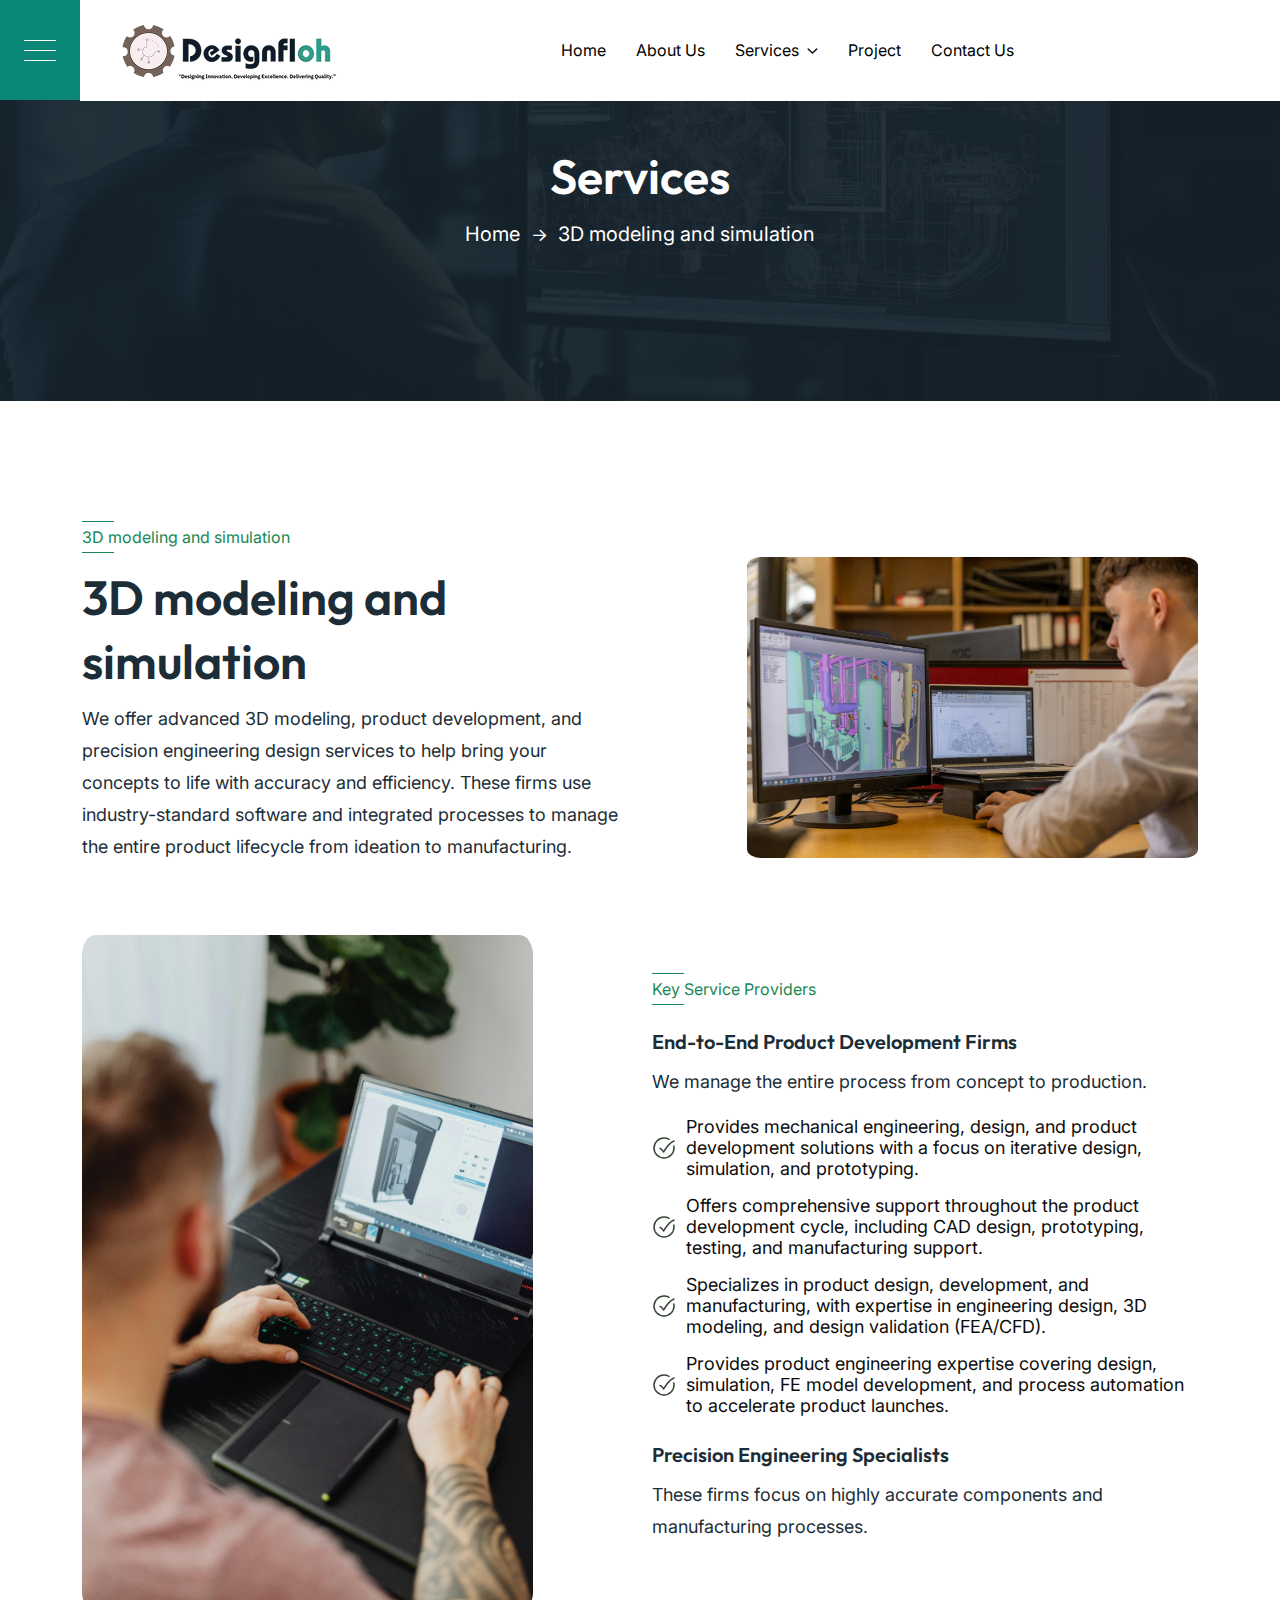
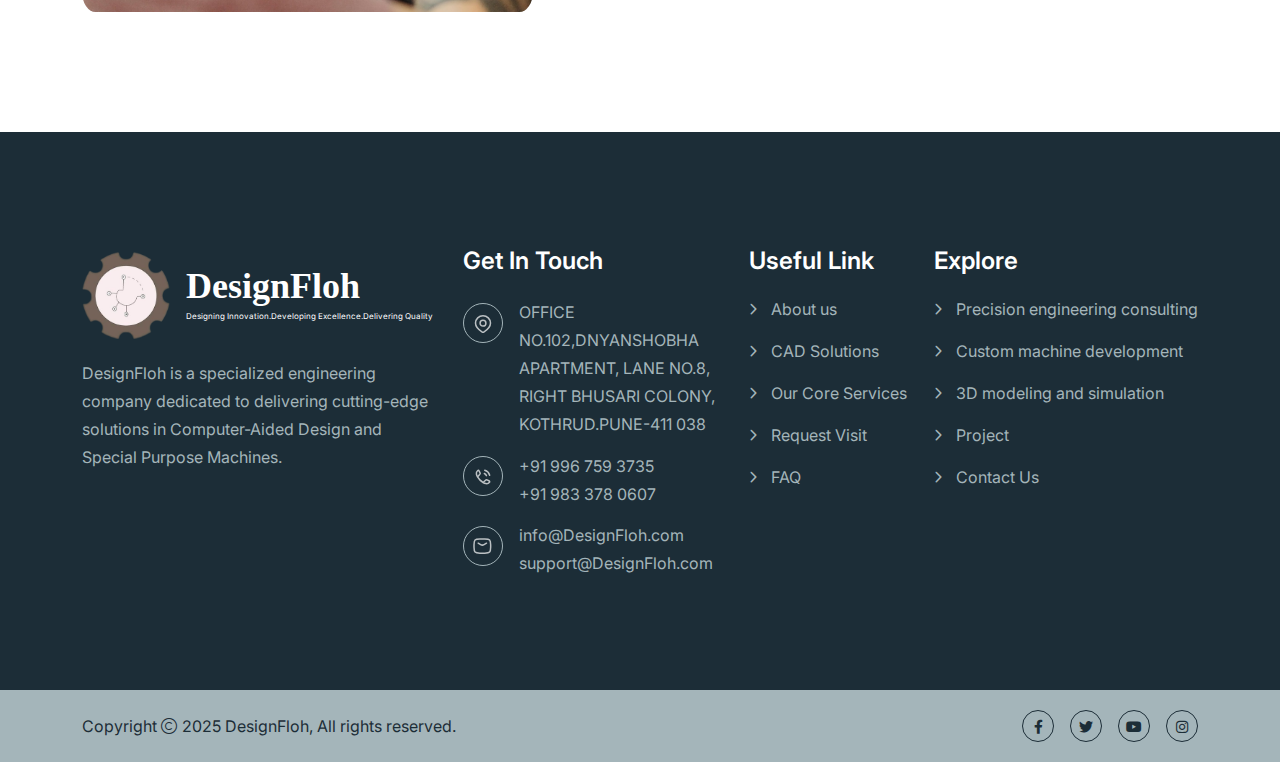
<file: 3D-modeling-and-simulation.html>
<!doctype html>
<html class="no-js" lang="zxx" dir="ltr">


<head>
    <meta charset="utf-8">
    <meta http-equiv="x-ua-compatible" content="ie=edge">
    <title>Designfloh</title>
    <meta name="author" content="Realar">
    <meta name="description" content="Realar - Real Estate Apartment Complex HTML Template">
    <meta name="keywords" content="Realar - Real Estate Apartment Complex HTML Template">
    <meta name="robots" content="INDEX,FOLLOW">

    <!-- Mobile Specific Metas -->
    <meta name="viewport" content="width=device-width, initial-scale=1, shrink-to-fit=no">

    <!-- Favicons - Place favicon.ico in the root directory -->
    <link rel="apple-touch-icon" sizes="57x57" href="assets/img/favicons/apple-icon-57x57.png">
    <link rel="apple-touch-icon" sizes="60x60" href="assets/img/favicons/apple-icon-60x60.png">
    <link rel="apple-touch-icon" sizes="72x72" href="assets/img/favicons/apple-icon-72x72.png">
    <link rel="apple-touch-icon" sizes="76x76" href="assets/img/favicons/apple-icon-76x76.png">
    <link rel="apple-touch-icon" sizes="114x114" href="assets/img/favicons/apple-icon-114x114.png">
    <link rel="apple-touch-icon" sizes="120x120" href="assets/img/favicons/apple-icon-120x120.png">
    <link rel="apple-touch-icon" sizes="144x144" href="assets/img/favicons/apple-icon-144x144.png">
    <link rel="apple-touch-icon" sizes="152x152" href="assets/img/favicons/apple-icon-152x152.png">
    <link rel="apple-touch-icon" sizes="180x180" href="assets/img/favicons/apple-icon-180x180.png">
    <link rel="icon" type="image/png" sizes="192x192" href="assets/img/myproject/logos.png">
    <link rel="icon" type="image/png" sizes="32x32" href="assets/img/myproject/logos.png">
    <link rel="icon" type="image/png" sizes="96x96" href="assets/img/myproject/logos.png">
    <link rel="icon" type="image/png" sizes="16x16" href="assets/img/myproject/logos.png">
    <link rel="manifest" href="assets/img/favicons/manifest.json">
    <meta name="msapplication-TileColor" content="#ffffff">
    <meta name="msapplication-TileImage" content="assets/img/favicons/ms-icon-144x144.png">
    <meta name="theme-color" content="#ffffff">

    <!--==============================
	  Google Fonts
	============================== -->
    <link rel="preconnect" href="https://fonts.googleapis.com/">
    <link rel="preconnect" href="https://fonts.gstatic.com/" crossorigin>
    <link
        href="https://fonts.googleapis.com/css2?family=Inter:wght@100..900&amp;family=Outfit:wght@100..900&amp;display=swap"
        rel="stylesheet">

    <!--==============================
	    All CSS File
	============================== -->
    <!-- Bootstrap -->
    <link rel="stylesheet" href="assets/css/bootstrap.min.css">
    <!-- Fontawesome Icon -->
    <link rel="stylesheet" href="assets/css/fontawesome.min.css">
    <!-- Magnific Popup -->
    <link rel="stylesheet" href="assets/css/magnific-popup.min.css">
    <!-- Swiper Js -->
    <link rel="stylesheet" href="assets/css/swiper-bundle.min.css">

    <!-- Theme Custom CSS -->
    <link rel="stylesheet" href="assets/css/style.css">

</head>

<body class="">
    <!--==============================
     Preloader
  ==============================-->
    <div id="preloader" class="preloader ">
        <!-- <button class="th-btn style2 preloaderCls">Cancel Preloader </button> -->
        <div id="loader" class="th-preloader">
            <div class="animation-preloader">
                <div class="txt-loading">
                    <span preloader-text="D" class="characters">D</span>

                    <span preloader-text="E" class="characters">E</span>

                    <span preloader-text="S" class="characters">S</span>

                    <span preloader-text="I" class="characters">I</span>

                    <span preloader-text="G" class="characters">G</span>

                    <span preloader-text="N" class="characters">N</span>
                </div>
            </div>
        </div>
    </div> <!--==============================
    Mobile Menu
  ============================== -->
    <div class="th-menu-wrapper onepage-nav">
        <div class="th-menu-area text-center">
            <button class="th-menu-toggle"><i class="fal fa-times"></i></button>
            <div class="mobile-logo">
                <a href="index.html">
                    <img src="assets/img/myproject/Logs_New.png" alt="Realar">
                </a>
            </div>
            <div class="th-mobile-menu">
                <ul>
                    <li><a href="index.html">
                            Home
                        </a>
                    </li>
                    <li><a href="about.html">
                            About Us
                        </a></li>
                    <li class="menu-item-has-children">
                        <a href="#">
                            Services
                        </a>
                        <ul class="sub-menu">
                            <li><a href="Computer-Aided-Design.html">
                                    Computer-Aided Design
                                </a></li>
                            <li><a href="Special-Purpose-Machines.html">
                                    Special Purpose Machines
                                </a></li>
                            <li><a href="3D-Modeling.html">
                                    3D Modeling
                                </a></li>
                            <li><a href="Simulation-Testing.html">
                                    Simulation & Testing
                                </a></li>
                            <li><a href="Documentation.html">
                                    Documentation
                                </a></li>
                            <li><a href="3D-modeling-and-simulation.html">
                                    3D modeling and simulation
                                </a></li>
                            <li><a href="Custom-machine-development.html">
                                    Custom machine development
                                </a></li>
                            <li><a href="Precision-engineering-consulting.html">
                                    Precision engineering consulting
                                </a></li>
                        </ul>
                    </li>

                    <li><a href="project.html">
                            Project
                        </a></li>
                    <li><a href="contact.html">
                            Contact Us
                        </a></li>
                </ul>
            </div>
        </div>
    </div><!--==============================
    Sidemenu
============================== -->
    <div class="sidemenu-wrapper sidemenu-info d-none d-lg-block ">
        <div class="sidemenu-content">
            <button class="closeButton sideMenuCls"><i class="far fa-times"></i></button>
            <div class="widget  ">
                <div class="th-widget-about">
                    <div class="about-logo">
                        <a href="index.html"><img src="assets/img/myproject/Logs_New1.png" alt="Realar"></a>
                    </div>
                    <p class="about-text"> India excels across a diverse range of 20+ engineering industries, having
                        completed 500+ state-of-the-art projects, A trusted provider of 2D & 3D CAD design engineering
                        consultation for global engineering customers in the manufacturing, fabrication, and New Product
                        development sectors of the Mechanical/piping Engineering industry.</p>
                </div>
            </div>
            <div class="widget">
                <h3 class="widget_title">Get In Touch</h3>
                <div class="th-widget-contact">
                    <div class="info-box_text">
                        <div class="icon"><img src="assets/img/icon/location-dot.svg" alt="img"></div>
                        <div class="details">
                            <p>OFFICE NO.102,DNYANSHOBHA APARTMENT, LANE NO.8, RIGHT BHUSARI COLONY, </p>
                            <p>KOTHRUD.PUNE-411 038</p>
                        </div>
                    </div>
                    <div class="info-box_text">
                        <div class="icon">
                            <img src="assets/img/icon/phone.svg" alt="img">
                        </div>
                        <div class="details">
                            <p><a href="tel:+919967593735" class="info-box_link">+91 996 759 3735</a></p>
                            <p><a href="tel:+919833780607" class="info-box_link">+91 983 378 0607</a></p>
                        </div>
                    </div>
                    <div class="info-box_text">
                        <div class="icon">
                            <img src="assets/img/icon/envelope.svg" alt="img">
                        </div>
                        <div class="details">
                            <p><a href="mailto:info@Designfloh.com" class="info-box_link">info@Designfloh.com</a>
                            </p>
                            <p><a href="mailto:support@Designfloh.com" class="info-box_link">support@Designfloh.com</a>
                            </p>
                        </div>
                    </div>
                </div>
            </div>
            <div class="widget newsletter-widget">
                <h3 class="widget_title">Subscribe Now</h3>
                <!-- <form class="newsletter-form">
                    <div class="form-group">
                        <input class="form-control" type="email" placeholder="Email Address" required="">
                        <button type="submit" class="th-btn"><i class="far fa-paper-plane text-theme"></i></button>
                    </div>
                </form> -->
                <div class="th-social style2">
                    <a href="https://www.facebook.com/"><i class="fab fa-facebook-f"></i></a>
                    <a href="https://www.twitter.com/"><i class="fab fa-twitter"></i></a>
                    <a href="https://www.linkedin.com/"><i class="fab fa-linkedin-in"></i></a>
                    <a href="https://www.behance.com/"><i class="fab fa-behance"></i></a>
                    <a href="https://www.vimeo.com/"><i class="fab fa-vimeo-v"></i></a>
                </div>
            </div>
        </div>
    </div><!--==============================
	Header Area
==============================-->
    <header class="th-header header-layout3 onepage-nav">
        <div class="sticky-wrapper">
            <!-- Main Menu Area -->
            <div class="menu-area">
                <button type="button" class="simple-icon sideMenuInfo sidebar-btn style3">
                    <span class="line"></span>
                    <span class="line"></span>
                    <span class="line"></span>
                </button>
                <div class="container">
                    <div class="row align-items-center justify-content-between">
                        <div class="col-auto">
                            <div class="header-logo">
                                <a href="index.html">
                                    <img src="assets/img/myproject/Logs_New.png" alt="Realar">
                                </a>
                            </div>
                        </div>
                        <div class="col-auto">
                            <nav class="main-menu d-none d-lg-inline-block">
                                <ul>
                                    <li><a href="index.html">
                                            Home
                                        </a></li>
                                    <li><a href="about.html">
                                            About Us
                                        </a></li>
                                    <li class="menu-item-has-children">
                                        <a href="#">
                                            Services
                                        </a>
                                        <ul class="sub-menu">
                                            <li><a href="Computer-Aided-Design.html">
                                                    Computer-Aided Design
                                                </a></li>
                                            <li><a href="Special-Purpose-Machines.html">
                                                    Special Purpose Machines
                                                </a></li>
                                            <li><a href="3D-Modeling.html">
                                                    3D Modeling
                                                </a></li>
                                            <li><a href="Simulation-Testing.html">
                                                    Simulation & Testing
                                                </a></li>
                                            <li><a href="Documentation.html">
                                                    Documentation
                                                </a></li>
                                            <li><a href="3D-modeling-and-simulation.html">
                                                    3D modeling and simulation
                                                </a></li>
                                            <li><a href="Custom-machine-development.html">
                                                    Custom machine development
                                                </a></li>
                                            <li><a href="Precision-engineering-consulting.html">
                                                    Precision engineering consulting
                                                </a></li>
                                        </ul>
                                    </li>
                                    <li>
                                        <a href="project.html">
                                            Project
                                        </a>
                                    </li>
                                    <li><a href="contact.html">
                                            Contact Us
                                        </a></li>
                                </ul>
                            </nav>
                            <div class="header-button d-flex d-lg-none">
                                <button type="button" class="th-menu-toggle sidebar-btn">
                                    <span class="line"></span>
                                    <span class="line"></span>
                                    <span class="line"></span>
                                </button>
                            </div>
                        </div>
                        <div class="col-auto d-none d-xl-block">
                            <div class="header-button">
                                <a href="contact.html" class="th-btn style-border th-btn-icon">Get In Touch</a>
                            </div>
                        </div>
                    </div>
                </div>
            </div>
        </div>
    </header>

    <!--==============================
    Breadcumb
============================== -->
    <div class="breadcumb-wrapper " data-bg-src="assets/img/bg/CAD-SIDE-IMAGE1bg.jpg">
        <div class="container">
            <div class="row justify-content-center">
                <div class="col-xl-9">
                    <div class="breadcumb-content">
                        <h1 class="breadcumb-title">Services</h1>
                        <ul class="breadcumb-menu">
                            <li><a href="index.html">Home</a></li>
                            <li>3D modeling and simulation</li>
                        </ul>
                    </div>
                </div>
            </div>
        </div>
    </div><!--==============================
About Area  
==============================-->
    <div class="overflow-hidden space" id="about-sec">
        <div class="container">
            <div class="about-page-wrap">
                <div class="row gy-40 justify-content-between align-items-center">
                    
                    <div class="col-lg-6">
                        <div class="title-area mb-32">
                            <span class="sub-title">3D modeling and simulation</span>
                            <h2 class="sec-title text-theme">3D modeling and simulation</h2>
                            <p class="sec-text text-theme">We offer advanced 3D modeling, product development, and
                                precision engineering design services to help bring your concepts to life with accuracy
                                and efficiency. These firms use industry-standard software and integrated processes to
                                manage the entire product lifecycle from ideation to manufacturing.</p>
                        </div>
                    </div>
                    <div class="col-lg-5">
                        <div class="">
                            <div class="">
                                <img src="assets/img/myproject/value/4.jpeg" alt="img" style="border-radius: 3%;">
                            </div>
                        </div>
                    </div>
                     <div class="col-lg-5">
                        <div class="">
                            <div class="">
                                <img src="assets/img/myproject/value/3.jpeg" alt="img" style="border-radius: 3%;">
                            </div>
                        </div>
                    </div>
                    <div class="col-lg-6">
                        <div class="title-area mb-32">
                            <span class="sub-title">Key Service Providers</span>
                            <h6 class="sec-title text-theme">End-to-End Product Development Firms </h6>
                            <p class="sec-text text-theme">We manage the entire process from concept to production.</p>
                            <div class="checklist style5">
                                <ul>
                                    <li>Provides mechanical engineering, design, and product development solutions with
                                        a focus on iterative design, simulation, and prototyping.</li>
                                    <li>Offers comprehensive support throughout the product development cycle, including
                                        CAD design, prototyping, testing, and manufacturing support.</li>
                                    <li>Specializes in product design, development, and manufacturing, with expertise in
                                        engineering design, 3D modeling, and design validation (FEA/CFD).</li>
                                    <li>Provides product engineering expertise covering design, simulation, FE model
                                        development, and process automation to accelerate product launches.</li>
                                </ul>
                            </div>
                            <h6 class="sec-title text-theme mt-4">Precision Engineering Specialists </h6>
                            <p class="sec-text text-theme">These firms focus on highly accurate components and
                                manufacturing processes.</p>
                        </div>
                    </div>
                </div>
            </div>
        </div>
    </div>

    <!--==============================
	Footer Area
==============================-->
 <footer class="footer-wrapper footer-default bg-theme">
        <div class="widget-area">
            <div class="container">
                <div class="row justify-content-between">
                    <div class="col-md-6 col-xl-auto">
                        <div class="widget footer-widget">
                            <div class="th-widget-about">
                                <div class="about-logo">
                                    <a href="index.html"><img src="assets/img/myproject/logos.png" alt="Realar"
                                            style="max-width: 25%;">
                                    </a>
                                    <div class="footlg">
                                        <h3 class="text-white textft1">DesignFloh</h3>
                                        <p class="text-white textft2">Designing Innovation.Developing
                                            Excellence.Delivering Quality</p>
                                    </div>
                                </div>
                                <p class="about-text"> DesignFloh is a specialized engineering company dedicated to
                                    delivering cutting-edge solutions in Computer-Aided Design and Special Purpose
                                    Machines.</p>
                            </div>
                        </div>
                    </div>
                    <div class="col-md-6 col-xl-auto">
                        <div class="widget footer-widget">
                            <h3 class="widget_title">Get In Touch</h3>
                            <div class="th-widget-contact">
                                <div class="info-box_text">
                                    <div class="icon"><img src="assets/img/icon/location-dot.svg" alt="img"></div>
                                    <div class="details">
                                        <p>OFFICE NO.102,DNYANSHOBHA APARTMENT, LANE NO.8, RIGHT BHUSARI COLONY,</p>
                                        <p>KOTHRUD.PUNE-411 038</p>
                                    </div>
                                </div>
                                <div class="info-box_text">
                                    <div class="icon">
                                        <img src="assets/img/icon/phone.svg" alt="img">
                                    </div>
                                    <div class="details">
                                        <p><a href="tel:+919967593735" class="info-box_link">+91 996 759 3735</a></p>
                                        <p><a href="tel:+919833780607" class="info-box_link">+91 983 378 0607</a></p>
                                    </div>
                                </div>
                                <div class="info-box_text">
                                    <div class="icon">
                                        <img src="assets/img/icon/envelope.svg" alt="img">
                                    </div>
                                    <div class="details">
                                        <p><a href="mailto:info@DesignFloh.com"
                                                class="info-box_link">info@DesignFloh.com</a></p>
                                        <p><a href="mailto:support@DesignFloh.com"
                                                class="info-box_link">support@DesignFloh.com</a></p>
                                    </div>
                                </div>
                            </div>
                        </div>
                    </div>
                    <div class="col-md-6 col-xl-auto">
                        <div class="widget widget_nav_menu footer-widget">
                            <h3 class="widget_title">Useful Link</h3>
                            <div class="menu-all-pages-container">
                                <ul class="menu">
                                    <li><a href="about.html">About us</a></li>
                                    <li><a href="3D-Modeling.html">CAD Solutions</a></li>
                                    <li><a href="Precision-engineering-consulting.html">Our Core Services</a></li>
                                    <li><a href="contact.html">Request Visit</a></li>
                                    <li><a href="#">FAQ</a></li>
                                </ul>
                            </div>
                        </div>
                    </div>
                    <div class="col-md-6 col-xl-auto">
                        <div class="widget widget_nav_menu footer-widget">
                            <h3 class="widget_title">Explore</h3>
                            <div class="menu-all-pages-container">
                                <ul class="menu">
                                    <li><a href="Precision-engineering-consulting.html">Precision engineering consulting</a></li>
                                    <li><a href="Custom-machine-development.html">Custom machine development</a></li>
                                    <li><a href="3D-modeling-and-simulation.html">3D modeling and simulation</a></li>
                                    <li><a href="project.html">Project</a></li>
                                    <li><a href="contact.html">Contact Us</a></li>
                                </ul>
                            </div>
                        </div>
                    </div>
                </div>
            </div>
        </div>
        <div class="copyright-wrap bg-light">
            <div class="container">
                <div class="row gy-3 align-items-center">
                    <div class="col-lg-6">
                        <p class="copyright-text">
                            Copyright <i class="fal fa-copyright"></i> 2025 <a href="index.html">DesignFloh</a>, All
                            rights
                            reserved.</p>
                    </div>
                    <div class="col-lg-6">
                        <div class="th-social justify-content-lg-end justify-content-center">
                            <a href="https://www.facebook.com/"><i class="fab fa-facebook-f"></i></a>
                            <a href="https://www.twitter.com/"><i class="fab fa-twitter"></i></a>
                            <a href="https://www.instagram.com/"><i class="fab fa-youtube"></i></a>
                            <a href="https://www.instagram.com/"><i class="fab fa-instagram"></i></a>
                        </div>
                    </div>
                </div>
            </div>
        </div>
    </footer>
    <!--********************************
			Code End  Here 
	******************************** -->

    <!-- Scroll To Top -->
    <div class="scroll-top">
        <svg class="progress-circle svg-content" width="100%" height="100%" viewBox="-1 -1 102 102">
            <path d="M50,1 a49,49 0 0,1 0,98 a49,49 0 0,1 0,-98"
                style="transition: stroke-dashoffset 10ms linear 0s; stroke-dasharray: 307.919, 307.919; stroke-dashoffset: 307.919;">
            </path>
        </svg>
    </div>

    <!--==============================
    All Js File
============================== -->
    <!-- Jquery -->
    <script src="assets/js/vendor/jquery-3.7.1.min.js"></script>

    <!-- Swiper Js -->
    <script src="assets/js/swiper-bundle.min.js"></script>
    <!-- Bootstrap -->
    <script src="assets/js/bootstrap.min.js"></script>
    <!-- Magnific Popup -->
    <script src="assets/js/jquery.magnific-popup.min.js"></script>
    <!-- Counter Up -->
    <script src="assets/js/jquery.counterup.min.js"></script>
    <!-- Range Slider -->
    <script src="assets/js/jquery-ui.min.js"></script>
    <!-- Isotope Filter -->
    <script src="assets/js/imagesloaded.pkgd.min.js"></script>
    <script src="assets/js/isotope.pkgd.min.js"></script>
    <!-- Gsap -->
    <!-- <script src="assets/js/gsap.min.js"></script> -->



    <!-- Main Js File -->
    <script src="assets/js/main.js"></script>
</body>


<!-- Mirrored from html.themeholy.com/realar/demo/about.html by HTTrack Website Copier/3.x [XR&CO'2014], Mon, 14 Oct 2024 12:12:36 GMT -->

</html>
</file>
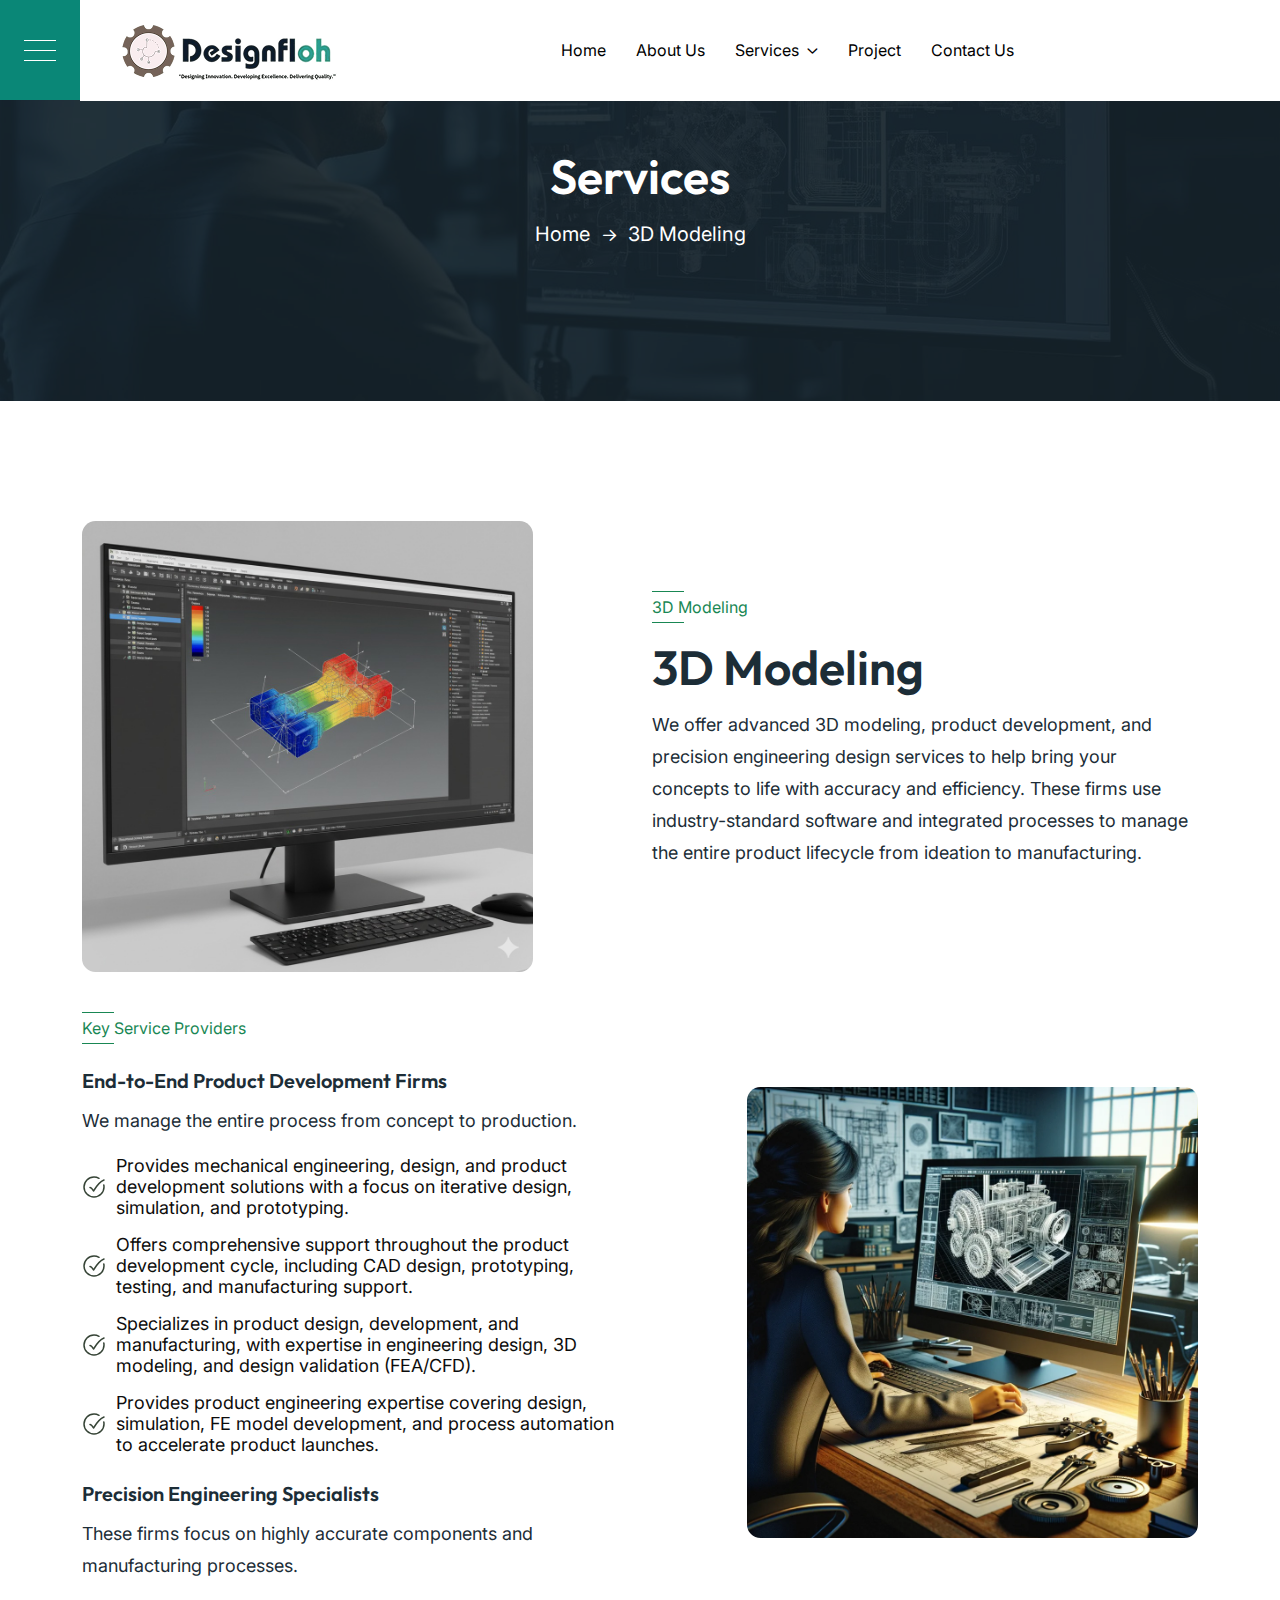
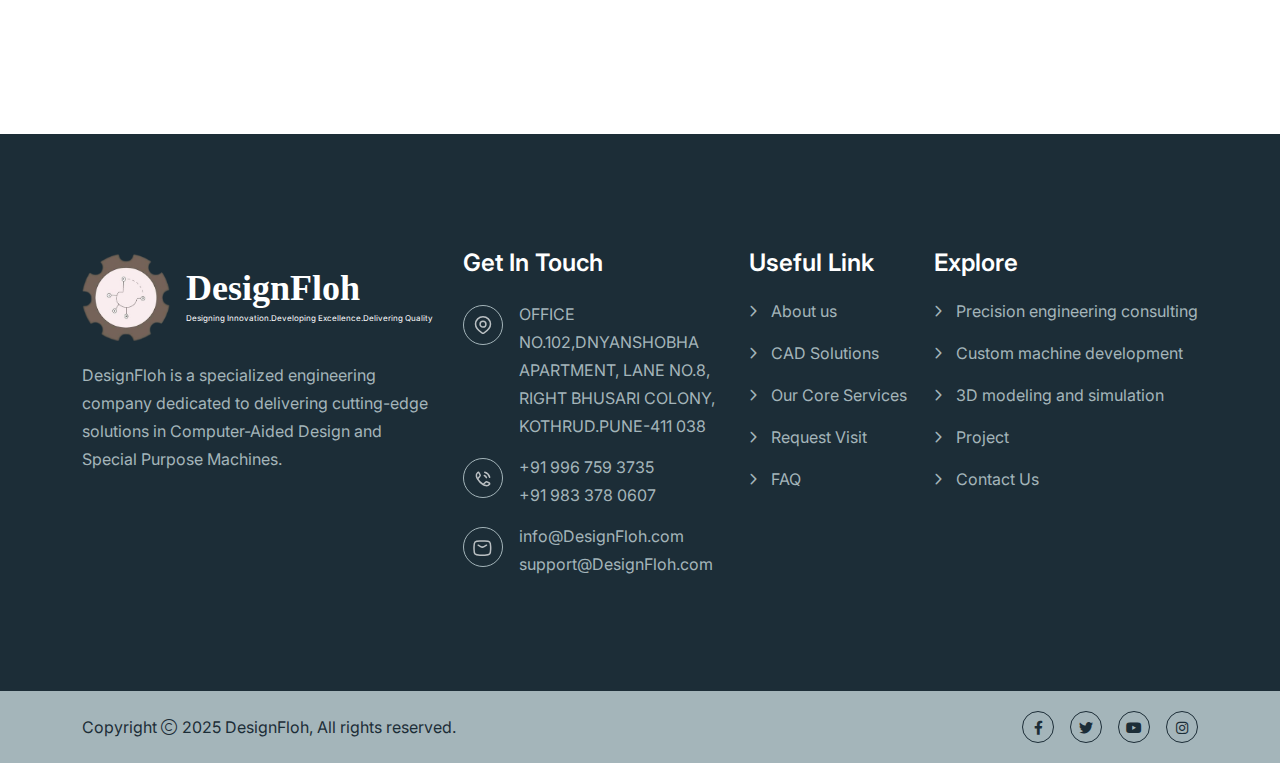
<file: 3D-Modeling.html>
<!doctype html>
<html class="no-js" lang="zxx" dir="ltr">


<head>
    <meta charset="utf-8">
    <meta http-equiv="x-ua-compatible" content="ie=edge">
    <title>Designfloh</title>
    <meta name="author" content="Realar">
    <meta name="description" content="Realar - Real Estate Apartment Complex HTML Template">
    <meta name="keywords" content="Realar - Real Estate Apartment Complex HTML Template">
    <meta name="robots" content="INDEX,FOLLOW">

    <!-- Mobile Specific Metas -->
    <meta name="viewport" content="width=device-width, initial-scale=1, shrink-to-fit=no">

    <!-- Favicons - Place favicon.ico in the root directory -->
    <link rel="apple-touch-icon" sizes="57x57" href="assets/img/favicons/apple-icon-57x57.png">
    <link rel="apple-touch-icon" sizes="60x60" href="assets/img/favicons/apple-icon-60x60.png">
    <link rel="apple-touch-icon" sizes="72x72" href="assets/img/favicons/apple-icon-72x72.png">
    <link rel="apple-touch-icon" sizes="76x76" href="assets/img/favicons/apple-icon-76x76.png">
    <link rel="apple-touch-icon" sizes="114x114" href="assets/img/favicons/apple-icon-114x114.png">
    <link rel="apple-touch-icon" sizes="120x120" href="assets/img/favicons/apple-icon-120x120.png">
    <link rel="apple-touch-icon" sizes="144x144" href="assets/img/favicons/apple-icon-144x144.png">
    <link rel="apple-touch-icon" sizes="152x152" href="assets/img/favicons/apple-icon-152x152.png">
    <link rel="apple-touch-icon" sizes="180x180" href="assets/img/favicons/apple-icon-180x180.png">
    <link rel="icon" type="image/png" sizes="192x192" href="assets/img/myproject/logos.png">
    <link rel="icon" type="image/png" sizes="32x32" href="assets/img/myproject/logos.png">
    <link rel="icon" type="image/png" sizes="96x96" href="assets/img/myproject/logos.png">
    <link rel="icon" type="image/png" sizes="16x16" href="assets/img/myproject/logos.png">
    <link rel="manifest" href="assets/img/favicons/manifest.json">
    <meta name="msapplication-TileColor" content="#ffffff">
    <meta name="msapplication-TileImage" content="assets/img/favicons/ms-icon-144x144.png">
    <meta name="theme-color" content="#ffffff">

    <!--==============================
	  Google Fonts
	============================== -->
    <link rel="preconnect" href="https://fonts.googleapis.com/">
    <link rel="preconnect" href="https://fonts.gstatic.com/" crossorigin>
    <link
        href="https://fonts.googleapis.com/css2?family=Inter:wght@100..900&amp;family=Outfit:wght@100..900&amp;display=swap"
        rel="stylesheet">

    <!--==============================
	    All CSS File
	============================== -->
    <!-- Bootstrap -->
    <link rel="stylesheet" href="assets/css/bootstrap.min.css">
    <!-- Fontawesome Icon -->
    <link rel="stylesheet" href="assets/css/fontawesome.min.css">
    <!-- Magnific Popup -->
    <link rel="stylesheet" href="assets/css/magnific-popup.min.css">
    <!-- Swiper Js -->
    <link rel="stylesheet" href="assets/css/swiper-bundle.min.css">

    <!-- Theme Custom CSS -->
    <link rel="stylesheet" href="assets/css/style.css">

</head>

<body class="">

    
    <!--==============================
     Preloader
  ==============================-->
    <div id="preloader" class="preloader ">
        <!-- <button class="th-btn style2 preloaderCls">Cancel Preloader </button> -->
        <div id="loader" class="th-preloader">
            <div class="animation-preloader">
                <div class="txt-loading">
                    <span preloader-text="D" class="characters">D</span>

                    <span preloader-text="E" class="characters">E</span>

                    <span preloader-text="S" class="characters">S</span>

                    <span preloader-text="I" class="characters">I</span>

                    <span preloader-text="G" class="characters">G</span>

                    <span preloader-text="N" class="characters">N</span>
                </div>
            </div>
        </div>
    </div> <!--==============================
    Mobile Menu
  ============================== -->
    <div class="th-menu-wrapper onepage-nav">
        <div class="th-menu-area text-center">
            <button class="th-menu-toggle"><i class="fal fa-times"></i></button>
            <div class="mobile-logo">
                <a href="index.html">
                    <img src="assets/img/myproject/Logs_New.png" alt="Realar">
                </a>
            </div>
            <div class="th-mobile-menu">
                <ul>
                    <li><a href="index.html">
                            Home
                        </a>
                    </li>
                    <li><a href="about.html">
                            About Us
                        </a></li>
                    <li class="menu-item-has-children">
                        <a href="#">
                            Services
                        </a>
                        <ul class="sub-menu">
                            <li><a href="Computer-Aided-Design.html">
                                    Computer-Aided Design
                                </a></li>
                            <li><a href="Special-Purpose-Machines.html">
                                    Special Purpose Machines
                                </a></li>
                            <li><a href="3D-Modeling.html">
                                    3D Modeling
                                </a></li>
                            <li><a href="Simulation-Testing.html">
                                    Simulation & Testing
                                </a></li>
                            <li><a href="Documentation.html">
                                    Documentation
                                </a></li>
                            <li><a href="3D-modeling-and-simulation.html">
                                    3D modeling and simulation
                                </a></li>
                            <li><a href="Custom-machine-development.html">
                                    Custom machine development
                                </a></li>
                            <li><a href="Precision-engineering-consulting.html">
                                    Precision engineering consulting
                                </a></li>
                        </ul>
                    </li>

                    <li><a href="project.html">
                            Project
                        </a></li>
                    <li><a href="contact.html">
                            Contact Us
                        </a></li>
                </ul>
            </div>
        </div>
    </div><!--==============================
    Sidemenu
============================== -->
    <div class="sidemenu-wrapper sidemenu-info d-none d-lg-block ">
        <div class="sidemenu-content">
            <button class="closeButton sideMenuCls"><i class="far fa-times"></i></button>
            <div class="widget  ">
                <div class="th-widget-about">
                    <div class="about-logo">
                        <a href="index.html"><img src="assets/img/myproject/Logs_New1.png" alt="Realar"></a>
                    </div>
                    <p class="about-text"> India excels across a diverse range of 20+ engineering industries, having
                        completed 500+ state-of-the-art projects, A trusted provider of 2D & 3D CAD design engineering
                        consultation for global engineering customers in the manufacturing, fabrication, and New Product
                        development sectors of the Mechanical/piping Engineering industry.</p>
                </div>
            </div>
           <div class="widget">
                <h3 class="widget_title">Get In Touch</h3>
                <div class="th-widget-contact">
                    <div class="info-box_text">
                        <div class="icon"><img src="assets/img/icon/location-dot.svg" alt="img"></div>
                        <div class="details">
                            <p>OFFICE NO.102,DNYANSHOBHA APARTMENT, LANE NO.8, RIGHT BHUSARI COLONY, </p>
                            <p>KOTHRUD.PUNE-411 038</p>
                        </div>
                    </div>
                    <div class="info-box_text">
                        <div class="icon">
                            <img src="assets/img/icon/phone.svg" alt="img">
                        </div>
                        <div class="details">
                            <p><a href="tel:+919967593735" class="info-box_link">+91 996 759 3735</a></p>
                            <p><a href="tel:+919833780607" class="info-box_link">+91 983 378 0607</a></p>
                        </div>
                    </div>
                    <div class="info-box_text">
                        <div class="icon">
                            <img src="assets/img/icon/envelope.svg" alt="img">
                        </div>
                        <div class="details">
                            <p><a href="mailto:info@Designfloh.com" class="info-box_link">info@Designfloh.com</a>
                            </p>
                            <p><a href="mailto:support@Designfloh.com" class="info-box_link">support@Designfloh.com</a>
                            </p>
                        </div>
                    </div>
                </div>
            </div>
            <div class="widget newsletter-widget  ">
                <h3 class="widget_title">Subscribe Now</h3>
                <div class="th-social style2">
                    <a href="https://www.facebook.com/"><i class="fab fa-facebook-f"></i></a>
                    <a href="https://www.twitter.com/"><i class="fab fa-twitter"></i></a>
                    <a href="https://www.linkedin.com/"><i class="fab fa-linkedin-in"></i></a>
                    <a href="https://www.behance.com/"><i class="fab fa-behance"></i></a>
                    <a href="https://www.vimeo.com/"><i class="fab fa-vimeo-v"></i></a>
                </div>
            </div>
        </div>
    </div><!--==============================
	Header Area
==============================-->
    <header class="th-header header-layout3 onepage-nav">
        <div class="sticky-wrapper">
            <!-- Main Menu Area -->
            <div class="menu-area">
                <button type="button" class="simple-icon sideMenuInfo sidebar-btn style3">
                    <span class="line"></span>
                    <span class="line"></span>
                    <span class="line"></span>
                </button>
                <div class="container">
                    <div class="row align-items-center justify-content-between">
                        <div class="col-auto">
                            <div class="header-logo">
                                <a href="index.html">
                                    <img src="assets/img/myproject/Logs_New.png" alt="Realar">
                                </a>
                            </div>
                        </div>
                        <div class="col-auto">
                            <nav class="main-menu d-none d-lg-inline-block">
                                <ul>
                                    <li><a href="index.html">
                                            Home
                                        </a></li>
                                    <li><a href="about.html">
                                            About Us
                                        </a></li>
                                    <li class="menu-item-has-children">
                                        <a href="#">
                                            Services
                                        </a>
                                        <ul class="sub-menu">
                                            <li><a href="Computer-Aided-Design.html">
                                                    Computer-Aided Design
                                                </a></li>
                                            <li><a href="Special-Purpose-Machines.html">
                                                    Special Purpose Machines
                                                </a></li>
                                            <li><a href="3D-Modeling.html">
                                                    3D Modeling
                                                </a></li>
                                            <li><a href="Simulation-Testing.html">
                                                    Simulation & Testing
                                                </a></li>
                                            <li><a href="Documentation.html">
                                                    Documentation
                                                </a></li>
                                            <li><a href="3D-modeling-and-simulation.html">
                                                    3D modeling and simulation
                                                </a></li>
                                            <li><a href="Custom-machine-development.html">
                                                    Custom machine development
                                                </a></li>
                                            <li><a href="Precision-engineering-consulting.html">
                                                    Precision engineering consulting
                                                </a></li>
                                        </ul>
                                    </li>
                                    <li>
                                        <a href="project.html">
                                            Project
                                        </a>
                                    </li>
                                    <li><a href="contact.html">
                                            Contact Us
                                        </a></li>
                                </ul>
                            </nav>
                            <div class="header-button d-flex d-lg-none">
                                <button type="button" class="th-menu-toggle sidebar-btn">
                                    <span class="line"></span>
                                    <span class="line"></span>
                                    <span class="line"></span>
                                </button>
                            </div>
                        </div>
                        <div class="col-auto d-none d-xl-block">
                            <div class="header-button">
                                <a href="contact.html" class="th-btn style-border th-btn-icon">Get In Touch</a>
                            </div>
                        </div>
                    </div>
                </div>
            </div>
        </div>
    </header>

    <!--==============================
    Breadcumb
============================== -->
    <div class="breadcumb-wrapper " data-bg-src="assets/img/bg/CAD-SIDE-IMAGE1bg.jpg">
        <div class="container">
            <div class="row justify-content-center">
                <div class="col-xl-9">
                    <div class="breadcumb-content">
                        <h1 class="breadcumb-title">Services</h1>
                        <ul class="breadcumb-menu">
                            <li><a href="index.html">Home</a></li>
                            <li>3D Modeling</li>
                        </ul>
                    </div>
                </div>
            </div>
        </div>
    </div><!--==============================
About Area  
==============================-->
    <div class="overflow-hidden space" id="about-sec">
        <div class="container">
            <div class="about-page-wrap">
                <div class="row gy-40 justify-content-between align-items-center">
                    <div class="col-lg-5">
                        <div class="">
                            <div class="">
                                <img src="assets/img/myproject/value/7.jpeg" alt="img" style="border-radius: 3%;">
                            </div>
                        </div>
                    </div>
                    <div class="col-lg-6">
                        <div class="title-area mb-32">
                            <span class="sub-title">3D Modeling</span>
                            <h2 class="sec-title text-theme">3D Modeling</h2>
                            <p class="sec-text text-theme">We offer advanced 3D modeling, product development, and
                                precision engineering design services to help bring your concepts to life with accuracy
                                and efficiency. These firms use industry-standard software and integrated processes to
                                manage the entire product lifecycle from ideation to manufacturing.</p>
                        </div>
                    </div>
                    <div class="col-lg-6">
                        <div class="title-area mb-32">
                            <span class="sub-title">Key Service Providers</span>
                            <h6 class="sec-title text-theme">End-to-End Product Development Firms </h6>
                            <p class="sec-text text-theme">We manage the entire process from concept to production.</p>
                            <div class="checklist style5">
                                <ul>
                                    <li>Provides mechanical engineering, design, and product development solutions with
                                        a focus on iterative design, simulation, and prototyping.</li>
                                    <li>Offers comprehensive support throughout the product development cycle, including
                                        CAD design, prototyping, testing, and manufacturing support.</li>
                                    <li>Specializes in product design, development, and manufacturing, with expertise in
                                        engineering design, 3D modeling, and design validation (FEA/CFD).</li>
                                    <li>Provides product engineering expertise covering design, simulation, FE model
                                        development, and process automation to accelerate product launches.</li>
                                </ul>
                            </div>
                            <h6 class="sec-title text-theme mt-4">Precision Engineering Specialists </h6>
                            <p class="sec-text text-theme">These firms focus on highly accurate components and
                                manufacturing processes.</p>
                        </div>
                    </div>

                    <div class="col-lg-5">
                        <div class="">
                            <div class="">
                                <img src="assets/img/myproject/CAD/3D Modeling.webp" alt="img" style="border-radius: 3%;">
                            </div>
                        </div>
                    </div>

                </div>
            </div>
        </div>
    </div>

    <!--==============================
	Footer Area
==============================-->
    <footer class="footer-wrapper footer-default bg-theme">
        <div class="widget-area">
            <div class="container">
                <div class="row justify-content-between">
                    <div class="col-md-6 col-xl-auto">
                        <div class="widget footer-widget">
                            <div class="th-widget-about">
                                <div class="about-logo">
                                    <a href="index.html"><img src="assets/img/myproject/logos.png" alt="Realar"
                                            style="max-width: 25%;">
                                    </a>
                                    <div class="footlg">
                                        <h3 class="text-white textft1">DesignFloh</h3>
                                        <p class="text-white textft2">Designing Innovation.Developing
                                            Excellence.Delivering Quality</p>
                                    </div>
                                </div>
                                <p class="about-text"> DesignFloh is a specialized engineering company dedicated to
                                    delivering cutting-edge solutions in Computer-Aided Design and Special Purpose
                                    Machines.</p>
                            </div>
                        </div>
                    </div>
                    <div class="col-md-6 col-xl-auto">
                        <div class="widget footer-widget">
                            <h3 class="widget_title">Get In Touch</h3>
                            <div class="th-widget-contact">
                                <div class="info-box_text">
                                    <div class="icon"><img src="assets/img/icon/location-dot.svg" alt="img"></div>
                                    <div class="details">
                                        <p>OFFICE NO.102,DNYANSHOBHA APARTMENT, LANE NO.8, RIGHT BHUSARI COLONY,</p>
                                        <p>KOTHRUD.PUNE-411 038</p>
                                    </div>
                                </div>
                                <div class="info-box_text">
                                    <div class="icon">
                                        <img src="assets/img/icon/phone.svg" alt="img">
                                    </div>
                                    <div class="details">
                                        <p><a href="tel:+919967593735" class="info-box_link">+91 996 759 3735</a></p>
                                        <p><a href="tel:+919833780607" class="info-box_link">+91 983 378 0607</a></p>
                                    </div>
                                </div>
                                <div class="info-box_text">
                                    <div class="icon">
                                        <img src="assets/img/icon/envelope.svg" alt="img">
                                    </div>
                                    <div class="details">
                                        <p><a href="mailto:info@DesignFloh.com"
                                                class="info-box_link">info@DesignFloh.com</a></p>
                                        <p><a href="mailto:support@DesignFloh.com"
                                                class="info-box_link">support@DesignFloh.com</a></p>
                                    </div>
                                </div>
                            </div>
                        </div>
                    </div>
                    <div class="col-md-6 col-xl-auto">
                        <div class="widget widget_nav_menu footer-widget">
                            <h3 class="widget_title">Useful Link</h3>
                            <div class="menu-all-pages-container">
                                <ul class="menu">
                                    <li><a href="about.html">About us</a></li>
                                    <li><a href="3D-Modeling.html">CAD Solutions</a></li>
                                    <li><a href="Precision-engineering-consulting.html">Our Core Services</a></li>
                                    <li><a href="contact.html">Request Visit</a></li>
                                    <li><a href="#">FAQ</a></li>
                                </ul>
                            </div>
                        </div>
                    </div>
                    <div class="col-md-6 col-xl-auto">
                        <div class="widget widget_nav_menu footer-widget">
                            <h3 class="widget_title">Explore</h3>
                            <div class="menu-all-pages-container">
                                <ul class="menu">
                                    <li><a href="Precision-engineering-consulting.html">Precision engineering consulting</a></li>
                                    <li><a href="Custom-machine-development.html">Custom machine development</a></li>
                                    <li><a href="3D-modeling-and-simulation.html">3D modeling and simulation</a></li>
                                    <li><a href="project.html">Project</a></li>
                                    <li><a href="contact.html">Contact Us</a></li>
                                </ul>
                            </div>
                        </div>
                    </div>
                </div>
            </div>
        </div>
        <div class="copyright-wrap bg-light">
            <div class="container">
                <div class="row gy-3 align-items-center">
                    <div class="col-lg-6">
                        <p class="copyright-text">
                            Copyright <i class="fal fa-copyright"></i> 2025 <a href="index.html">DesignFloh</a>, All
                            rights
                            reserved.</p>
                    </div>
                    <div class="col-lg-6">
                        <div class="th-social justify-content-lg-end justify-content-center">
                            <a href="https://www.facebook.com/"><i class="fab fa-facebook-f"></i></a>
                            <a href="https://www.twitter.com/"><i class="fab fa-twitter"></i></a>
                            <a href="https://www.instagram.com/"><i class="fab fa-youtube"></i></a>
                            <a href="https://www.instagram.com/"><i class="fab fa-instagram"></i></a>
                        </div>
                    </div>
                </div>
            </div>
        </div>
    </footer>
    <!--********************************
			Code End  Here 
	******************************** -->

    <!-- Scroll To Top -->
    <div class="scroll-top">
        <svg class="progress-circle svg-content" width="100%" height="100%" viewBox="-1 -1 102 102">
            <path d="M50,1 a49,49 0 0,1 0,98 a49,49 0 0,1 0,-98"
                style="transition: stroke-dashoffset 10ms linear 0s; stroke-dasharray: 307.919, 307.919; stroke-dashoffset: 307.919;">
            </path>
        </svg>
    </div>

    <!--==============================
    All Js File
============================== -->
    <!-- Jquery -->
    <script src="assets/js/vendor/jquery-3.7.1.min.js"></script>

    <!-- Swiper Js -->
    <script src="assets/js/swiper-bundle.min.js"></script>
    <!-- Bootstrap -->
    <script src="assets/js/bootstrap.min.js"></script>
    <!-- Magnific Popup -->
    <script src="assets/js/jquery.magnific-popup.min.js"></script>
    <!-- Counter Up -->
    <script src="assets/js/jquery.counterup.min.js"></script>
    <!-- Range Slider -->
    <script src="assets/js/jquery-ui.min.js"></script>
    <!-- Isotope Filter -->
    <script src="assets/js/imagesloaded.pkgd.min.js"></script>
    <script src="assets/js/isotope.pkgd.min.js"></script>
    <!-- Gsap -->
    <!-- <script src="assets/js/gsap.min.js"></script> -->



    <!-- Main Js File -->
    <script src="assets/js/main.js"></script>
</body>


<!-- Mirrored from html.themeholy.com/realar/demo/about.html by HTTrack Website Copier/3.x [XR&CO'2014], Mon, 14 Oct 2024 12:12:36 GMT -->

</html>
</file>
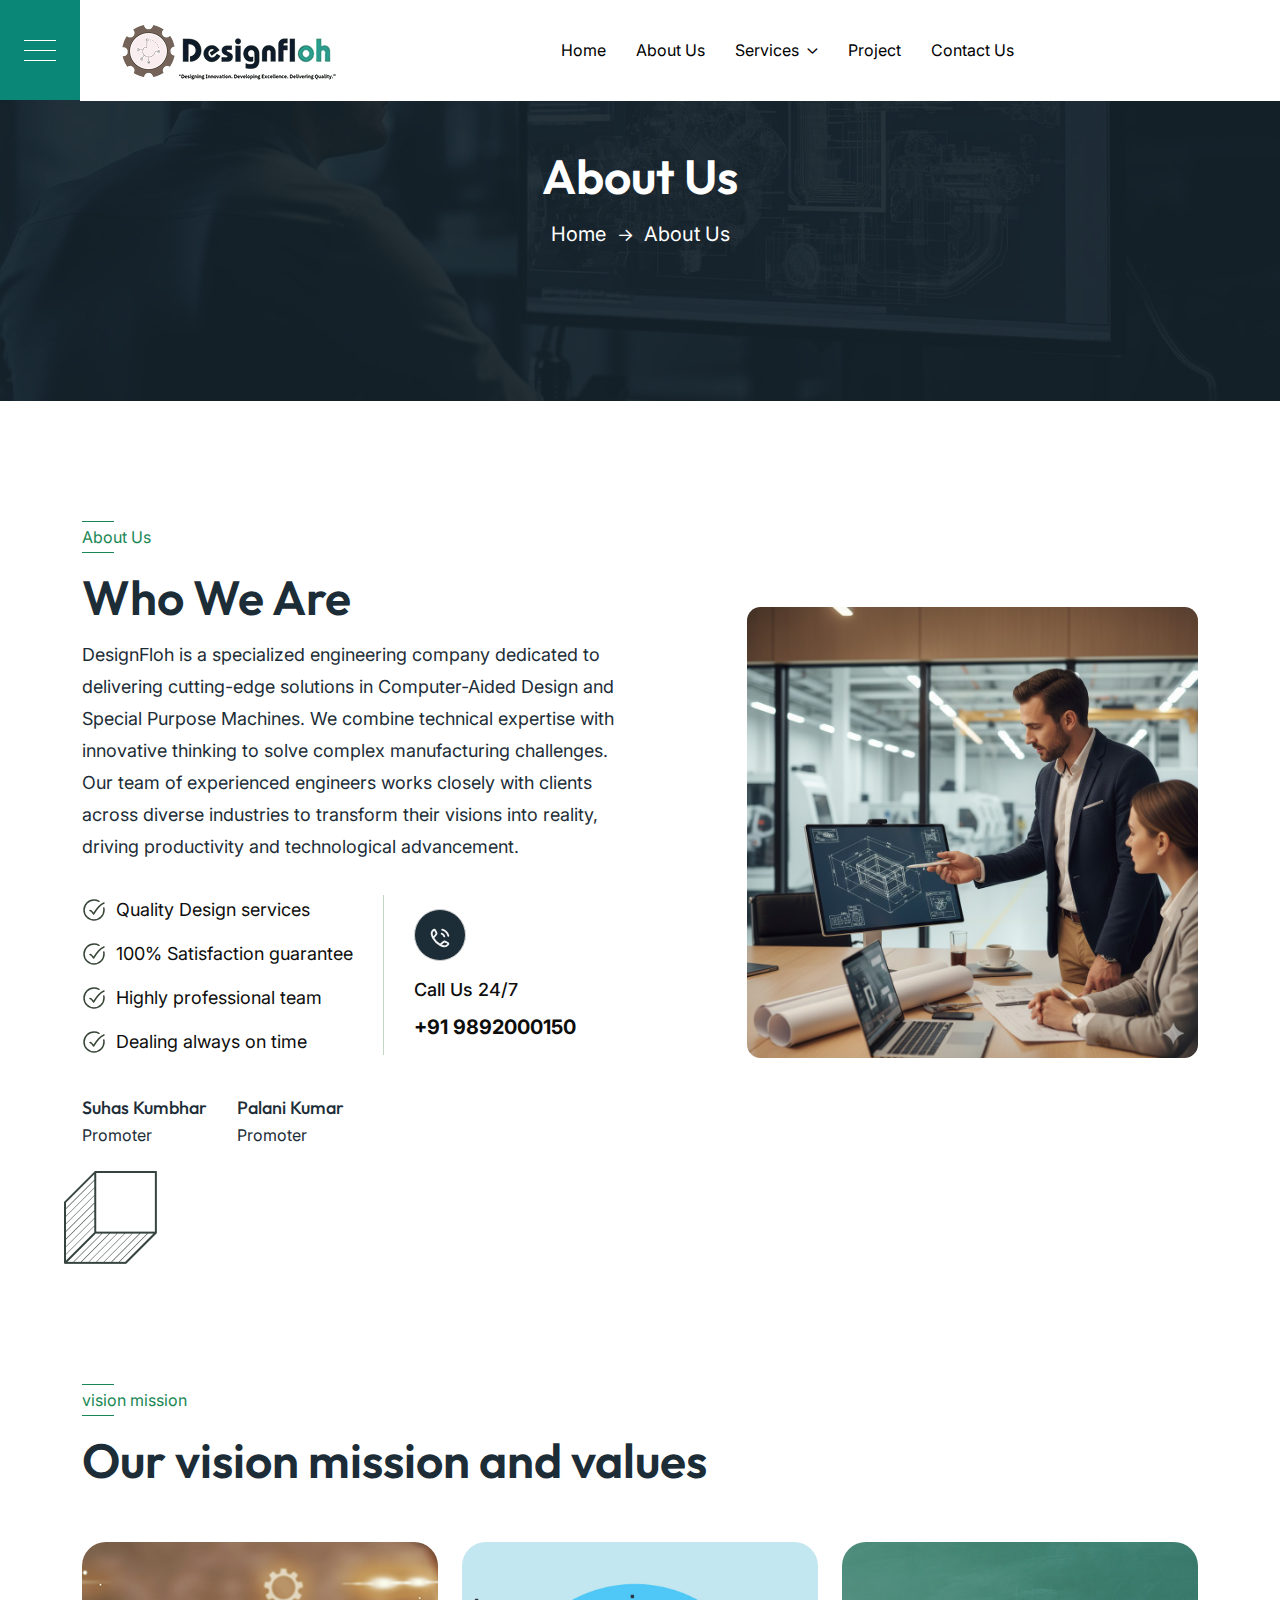
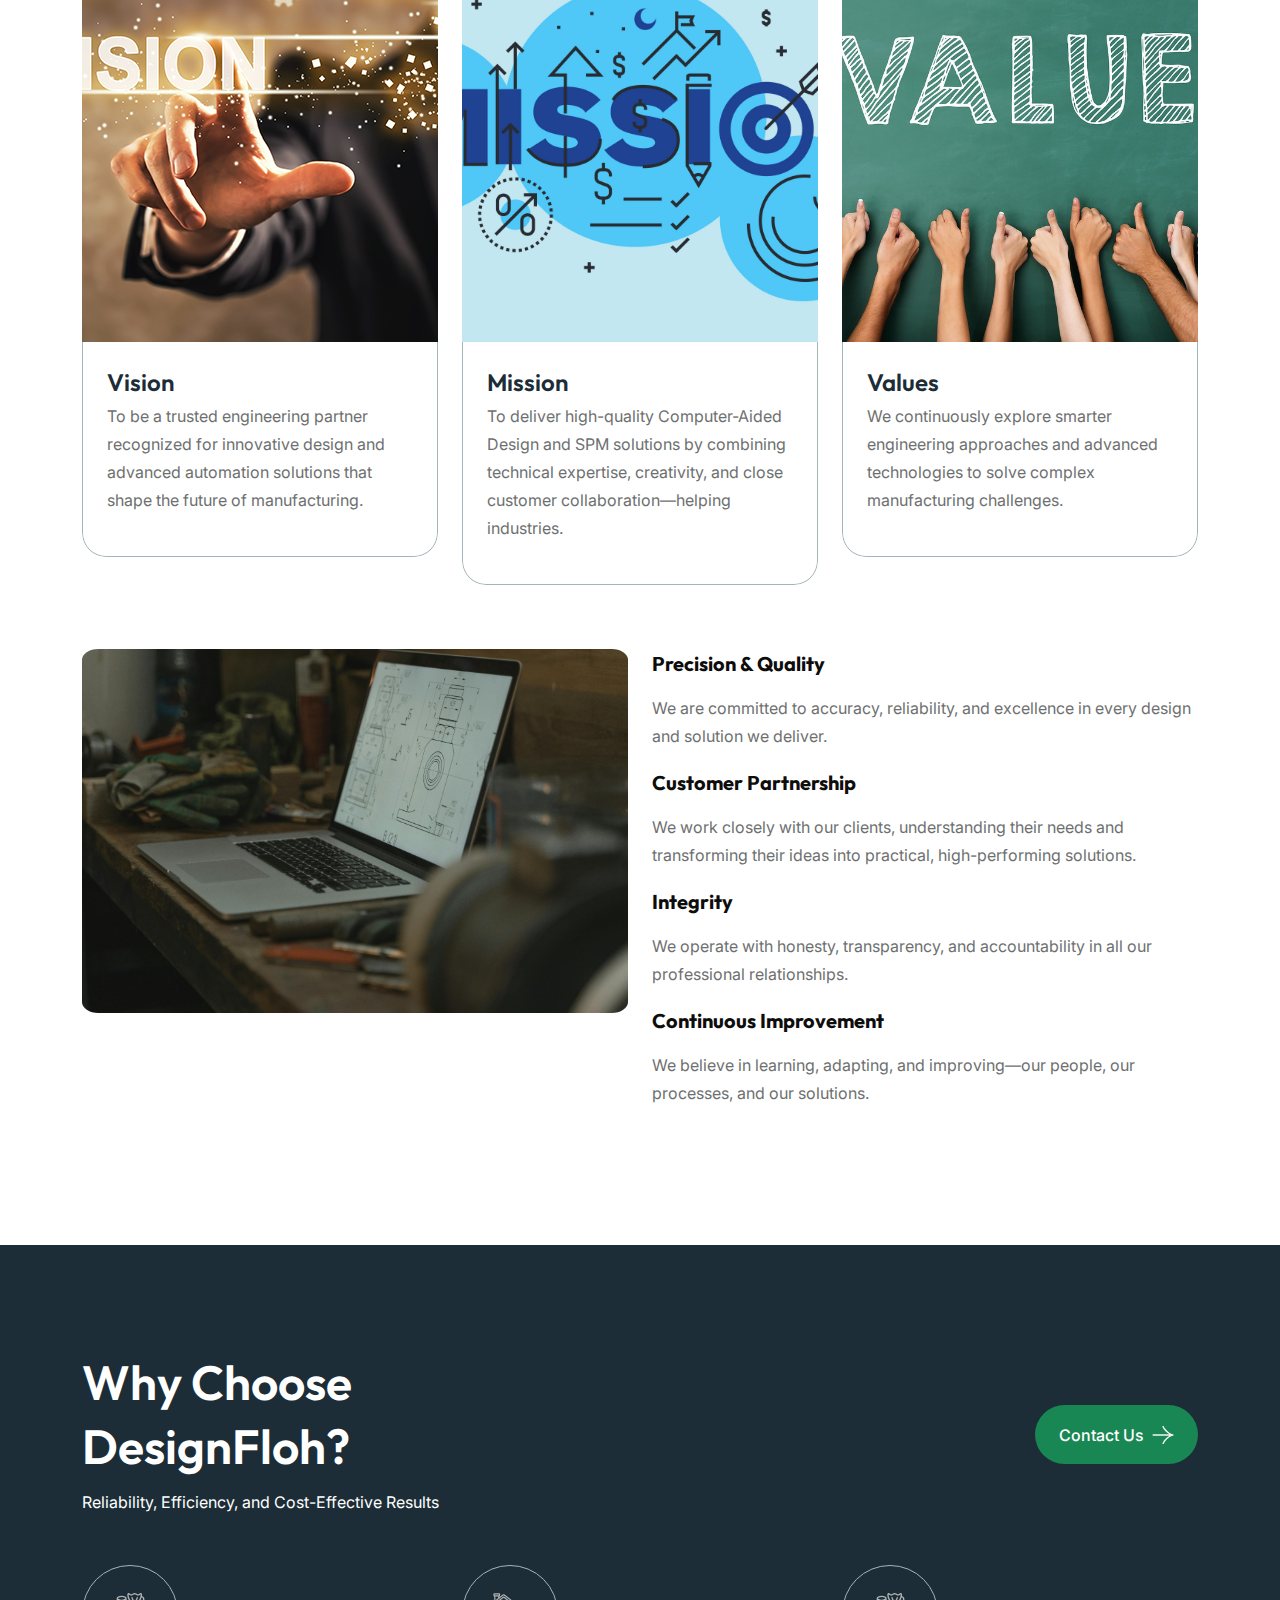
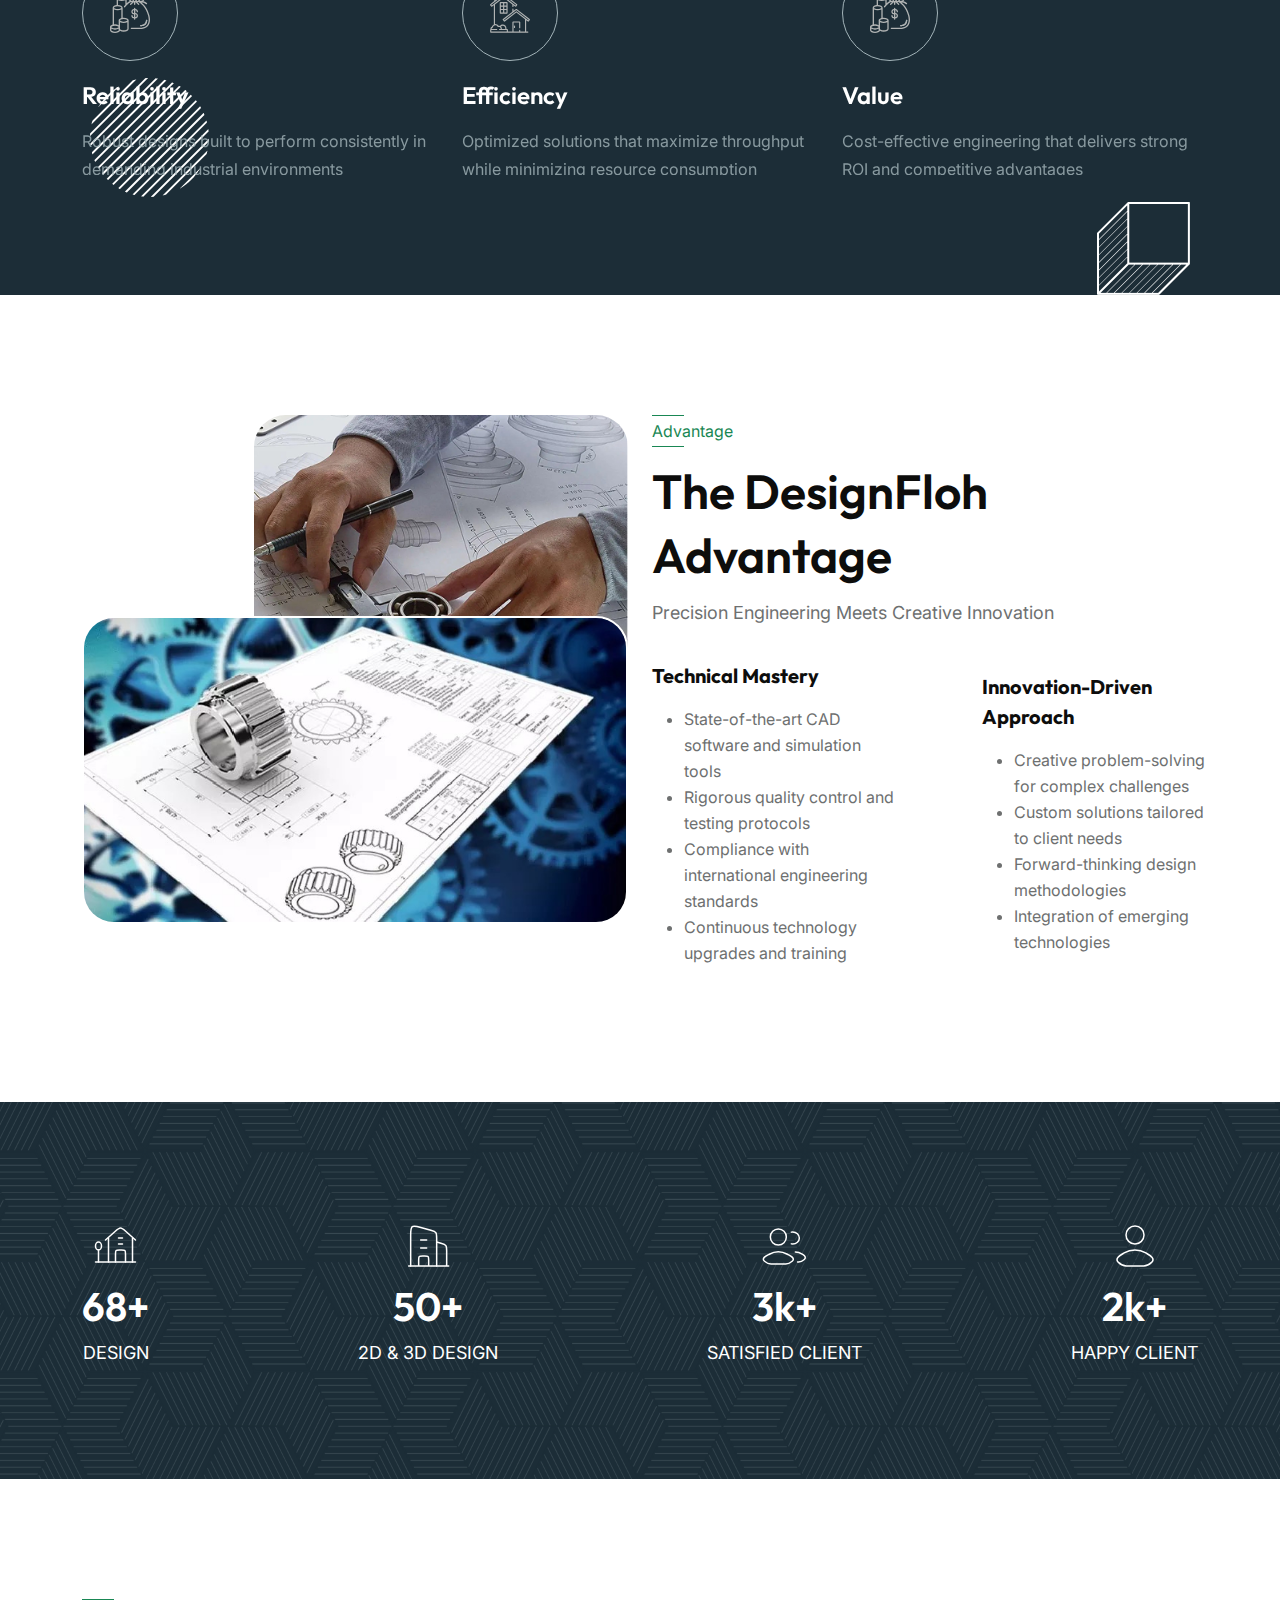
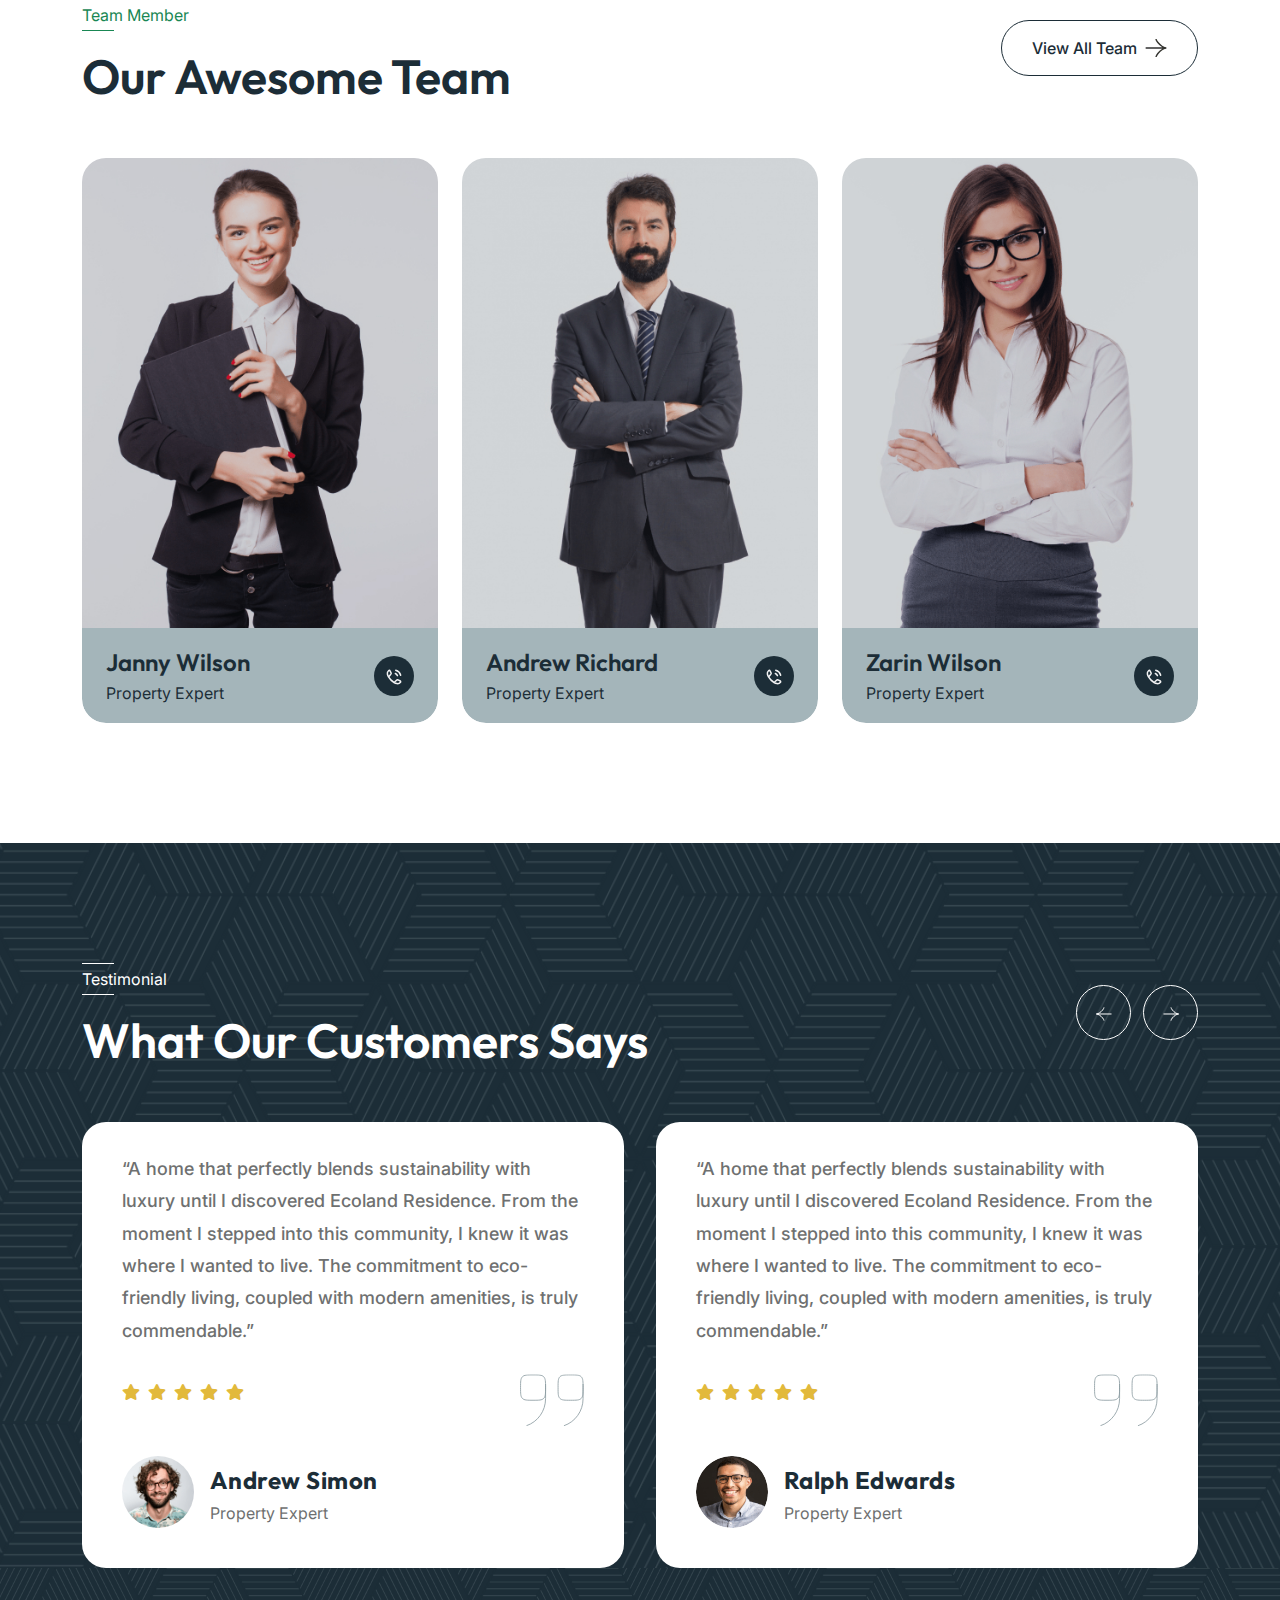
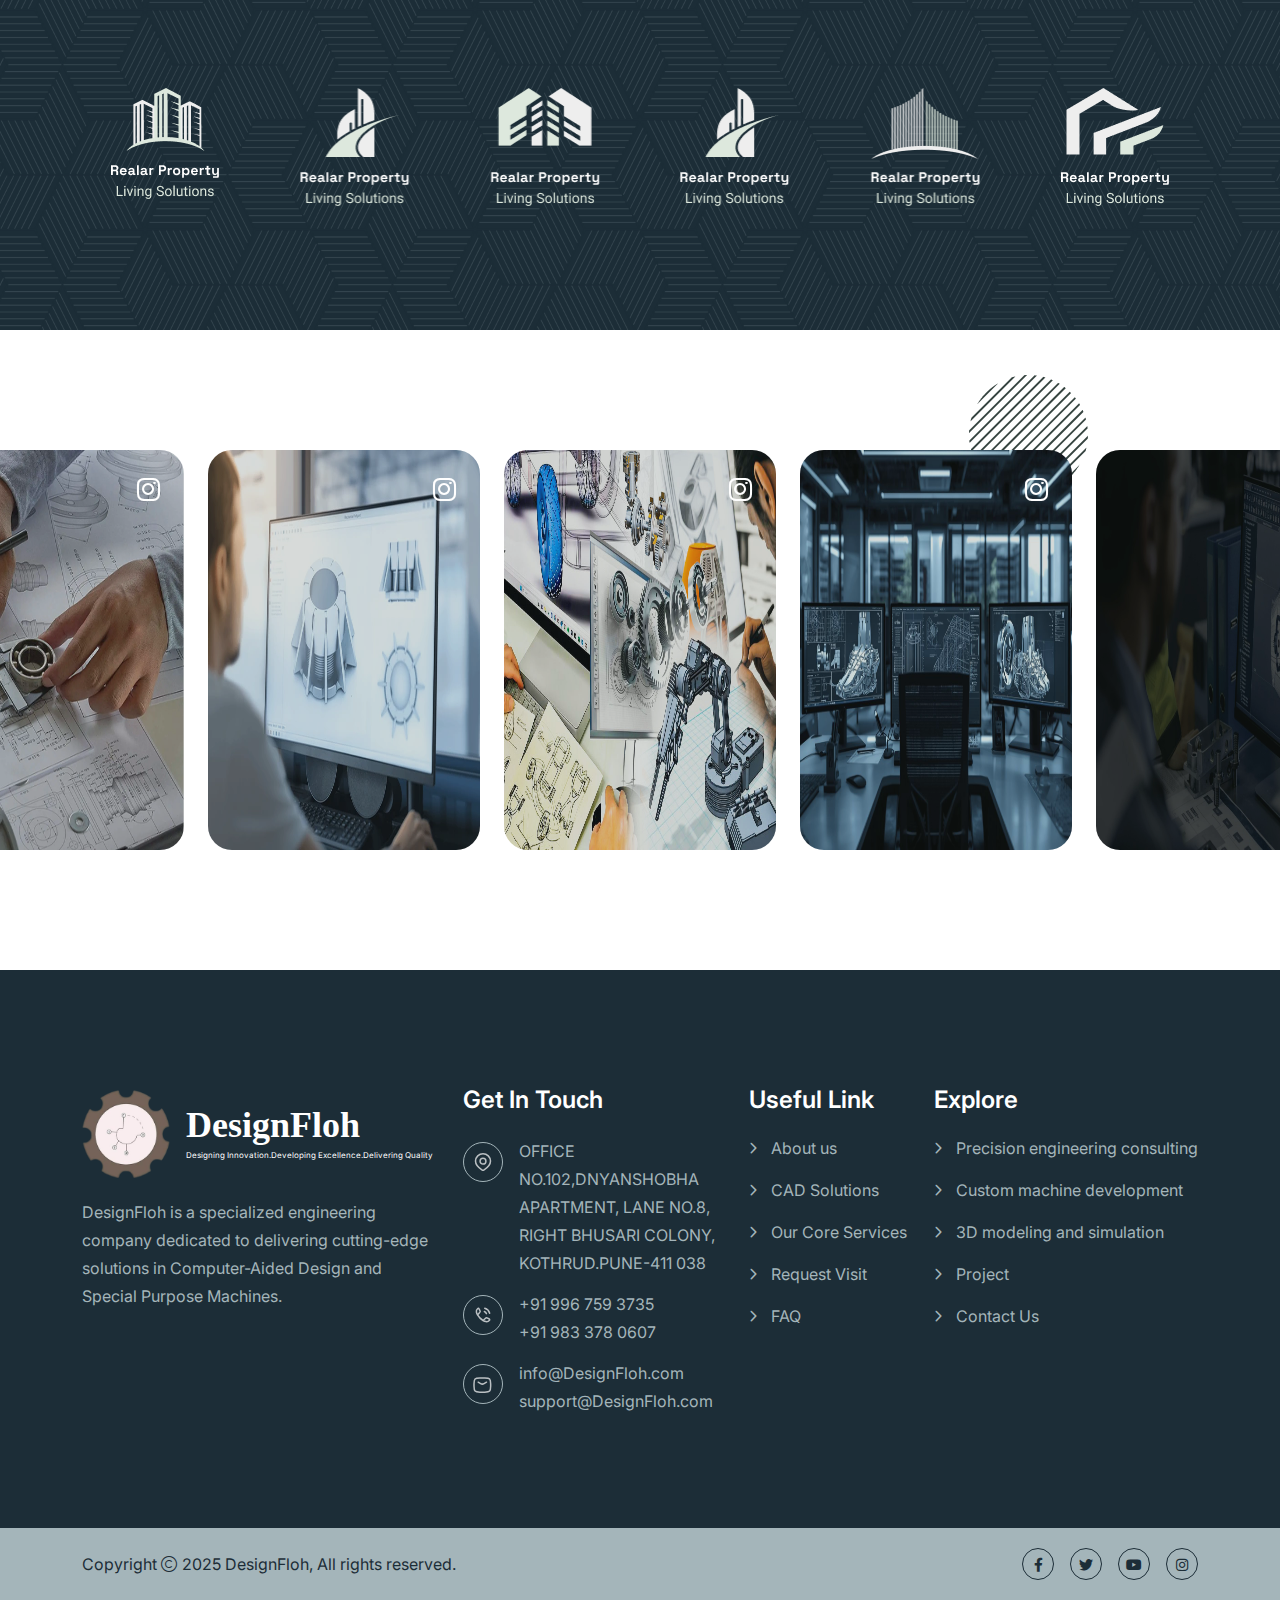
<file: about.html>
<!doctype html>
<html class="no-js" lang="zxx" dir="ltr">

<head>
    <meta charset="utf-8">
    <meta http-equiv="x-ua-compatible" content="ie=edge">
    <title>Designfloh</title>
    <meta name="author" content="Realar">
    <meta name="description" content="Realar - Real Estate Apartment Complex HTML Template">
    <meta name="keywords" content="Realar - Real Estate Apartment Complex HTML Template">
    <meta name="robots" content="INDEX,FOLLOW">

    <!-- Mobile Specific Metas -->
    <meta name="viewport" content="width=device-width, initial-scale=1, shrink-to-fit=no">

    <!-- Favicons - Place favicon.ico in the root directory -->
    <link rel="apple-touch-icon" sizes="57x57" href="assets/img/favicons/apple-icon-57x57.png">
    <link rel="apple-touch-icon" sizes="60x60" href="assets/img/favicons/apple-icon-60x60.png">
    <link rel="apple-touch-icon" sizes="72x72" href="assets/img/favicons/apple-icon-72x72.png">
    <link rel="apple-touch-icon" sizes="76x76" href="assets/img/favicons/apple-icon-76x76.png">
    <link rel="apple-touch-icon" sizes="114x114" href="assets/img/favicons/apple-icon-114x114.png">
    <link rel="apple-touch-icon" sizes="120x120" href="assets/img/favicons/apple-icon-120x120.png">
    <link rel="apple-touch-icon" sizes="144x144" href="assets/img/favicons/apple-icon-144x144.png">
    <link rel="apple-touch-icon" sizes="152x152" href="assets/img/favicons/apple-icon-152x152.png">
    <link rel="apple-touch-icon" sizes="180x180" href="assets/img/favicons/apple-icon-180x180.png">
    <link rel="icon" type="image/png" sizes="192x192" href="assets/img/myproject/logos.png">
    <link rel="icon" type="image/png" sizes="32x32" href="assets/img/myproject/logos.png">
    <link rel="icon" type="image/png" sizes="96x96" href="assets/img/myproject/logos.png">
    <link rel="icon" type="image/png" sizes="16x16" href="assets/img/myproject/logos.png">
    <link rel="manifest" href="assets/img/favicons/manifest.json">
    <meta name="msapplication-TileColor" content="#ffffff">
    <meta name="msapplication-TileImage" content="assets/img/favicons/ms-icon-144x144.png">
    <meta name="theme-color" content="#ffffff">

    <!--==============================
	  Google Fonts
	============================== -->
    <link rel="preconnect" href="https://fonts.googleapis.com/">
    <link rel="preconnect" href="https://fonts.gstatic.com/" crossorigin>
    <link
        href="https://fonts.googleapis.com/css2?family=Inter:wght@100..900&amp;family=Outfit:wght@100..900&amp;display=swap"
        rel="stylesheet">

    <!--==============================
	    All CSS File
	============================== -->
    <!-- Bootstrap -->
    <link rel="stylesheet" href="assets/css/bootstrap.min.css">
    <!-- Fontawesome Icon -->
    <link rel="stylesheet" href="assets/css/fontawesome.min.css">
    <!-- Magnific Popup -->
    <link rel="stylesheet" href="assets/css/magnific-popup.min.css">
    <!-- Swiper Js -->
    <link rel="stylesheet" href="assets/css/swiper-bundle.min.css">

    <!-- Theme Custom CSS -->
    <link rel="stylesheet" href="assets/css/style.css">

</head>

<body class="">

   
    <!--==============================
     Preloader
  ==============================-->
    <div id="preloader" class="preloader ">
        <!-- <button class="th-btn style2 preloaderCls">Cancel Preloader </button> -->
        <div id="loader" class="th-preloader">
            <div class="animation-preloader">
                <div class="txt-loading">
                    <span preloader-text="D" class="characters">D</span>

                    <span preloader-text="E" class="characters">E</span>

                    <span preloader-text="S" class="characters">S</span>

                    <span preloader-text="I" class="characters">I</span>

                    <span preloader-text="G" class="characters">G</span>

                    <span preloader-text="N" class="characters">N</span>
                </div>
            </div>
        </div>
    </div> <!--==============================
    Mobile Menu
  ============================== -->
    <div class="th-menu-wrapper onepage-nav">
        <div class="th-menu-area text-center">
            <button class="th-menu-toggle"><i class="fal fa-times"></i></button>
            <div class="mobile-logo">
                <a href="index.html">
                    <img src="assets/img/myproject/Logs_New.png" alt="Realar">
                </a>
            </div>
            <div class="th-mobile-menu">
                <ul>
                    <li><a href="index.html">
                            Home
                        </a>
                    </li>
                    <li><a href="about.html">
                            About Us
                        </a></li>
                    <li class="menu-item-has-children">
                        <a href="#">
                            Services
                        </a>
                        <ul class="sub-menu">
                            <li><a href="Computer-Aided-Design.html">
                                    Computer-Aided Design
                                </a></li>
                            <li><a href="Special-Purpose-Machines.html">
                                    Special Purpose Machines
                                </a></li>
                            <li><a href="3D-Modeling.html">
                                    3D Modeling
                                </a></li>
                            <li><a href="Simulation-Testing.html">
                                    Simulation & Testing
                                </a></li>
                            <li><a href="Documentation.html">
                                    Documentation
                                </a></li>
                            <li><a href="3D-modeling-and-simulation.html">
                                    3D modeling and simulation
                                </a></li>
                            <li><a href="Custom-machine-development.html">
                                    Custom machine development
                                </a></li>
                            <li><a href="Precision-engineering-consulting.html">
                                    Precision engineering consulting
                                </a></li>
                        </ul>
                    </li>

                    <li><a href="project.html">
                            Project
                        </a></li>
                    <li><a href="contact.html">
                            Contact Us
                        </a></li>
                </ul>
            </div>
        </div>
    </div><!--==============================
    Sidemenu
============================== -->
    <div class="sidemenu-wrapper sidemenu-info d-none d-lg-block ">
        <div class="sidemenu-content">
            <button class="closeButton sideMenuCls"><i class="far fa-times"></i></button>
            <div class="widget  ">
                <div class="th-widget-about">
                    <div class="about-logo">
                        <a href="index.html"><img src="assets/img/myproject/Logs_New1.png" alt="Realar"></a>
                    </div>
                    <p class="about-text"> India excels across a diverse range of 20+ engineering industries, having
                        completed 500+ state-of-the-art projects, A trusted provider of 2D & 3D CAD design engineering
                        consultation for global engineering customers in the manufacturing, fabrication, and New Product
                        development sectors of the Mechanical/piping Engineering industry.</p>
                </div>
            </div>
            <div class="widget">
                <h3 class="widget_title">Get In Touch</h3>
                <div class="th-widget-contact">
                    <div class="info-box_text">
                        <div class="icon"><img src="assets/img/icon/location-dot.svg" alt="img"></div>
                        <div class="details">
                            <p>OFFICE NO.102,DNYANSHOBHA APARTMENT, LANE NO.8, RIGHT BHUSARI COLONY, </p>
                            <p>KOTHRUD.PUNE-411 038</p>
                        </div>
                    </div>
                    <div class="info-box_text">
                        <div class="icon">
                            <img src="assets/img/icon/phone.svg" alt="img">
                        </div>
                        <div class="details">
                            <p><a href="tel:+919967593735" class="info-box_link">+91 996 759 3735</a></p>
                            <p><a href="tel:+919833780607" class="info-box_link">+91 983 378 0607</a></p>
                        </div>
                    </div>
                    <div class="info-box_text">
                        <div class="icon">
                            <img src="assets/img/icon/envelope.svg" alt="img">
                        </div>
                        <div class="details">
                            <p><a href="mailto:info@Designfloh.com" class="info-box_link">info@Designfloh.com</a>
                            </p>
                            <p><a href="mailto:support@Designfloh.com" class="info-box_link">support@Designfloh.com</a>
                            </p>
                        </div>
                    </div>
                </div>
            </div>
            <div class="widget newsletter-widget  ">
                <h3 class="widget_title">Subscribe Now</h3>
                <div class="th-social style2">
                    <a href="https://www.facebook.com/"><i class="fab fa-facebook-f"></i></a>
                    <a href="https://www.twitter.com/"><i class="fab fa-twitter"></i></a>
                    <a href="https://www.linkedin.com/"><i class="fab fa-linkedin-in"></i></a>
                    <a href="https://www.behance.com/"><i class="fab fa-behance"></i></a>
                    <a href="https://www.vimeo.com/"><i class="fab fa-vimeo-v"></i></a>
                </div>
            </div>
        </div>
    </div><!--==============================
	Header Area
==============================-->
    <header class="th-header header-layout3 onepage-nav">
        <div class="sticky-wrapper">
            <!-- Main Menu Area -->
            <div class="menu-area">
                <button type="button" class="simple-icon sideMenuInfo sidebar-btn style3">
                    <span class="line"></span>
                    <span class="line"></span>
                    <span class="line"></span>
                </button>
                <div class="container">
                    <div class="row align-items-center justify-content-between">
                        <div class="col-auto">
                            <div class="header-logo">
                                <a href="index.html">
                                    <img src="assets/img/myproject/Logs_New.png" alt="Realar">
                                </a>
                            </div>
                        </div>
                        <div class="col-auto">
                            <nav class="main-menu d-none d-lg-inline-block">
                                <ul>
                                    <li><a href="index.html">
                                            Home
                                        </a></li>
                                    <li><a href="about.html">
                                            About Us
                                        </a></li>
                                    <li class="menu-item-has-children">
                                        <a href="#">
                                            Services
                                        </a>
                                        <ul class="sub-menu">
                                            <li><a href="Computer-Aided-Design.html">
                                                    Computer-Aided Design
                                                </a></li>
                                            <li><a href="Special-Purpose-Machines.html">
                                                    Special Purpose Machines
                                                </a></li>
                                            <li><a href="3D-Modeling.html">
                                                    3D Modeling
                                                </a></li>
                                            <li><a href="Simulation-Testing.html">
                                                    Simulation & Testing
                                                </a></li>
                                            <li><a href="Documentation.html">
                                                    Documentation
                                                </a></li>
                                            <li><a href="3D-modeling-and-simulation.html">
                                                    3D modeling and simulation
                                                </a></li>
                                            <li><a href="Custom-machine-development.html">
                                                    Custom machine development
                                                </a></li>
                                            <li><a href="Precision-engineering-consulting.html">
                                                    Precision engineering consulting
                                                </a></li>
                                        </ul>
                                    </li>
                                    <li>
                                        <a href="project.html">
                                            Project
                                        </a>
                                    </li>
                                    <li><a href="contact.html">
                                            Contact Us
                                        </a></li>
                                </ul>
                            </nav>
                            <div class="header-button d-flex d-lg-none">
                                <button type="button" class="th-menu-toggle sidebar-btn">
                                    <span class="line"></span>
                                    <span class="line"></span>
                                    <span class="line"></span>
                                </button>
                            </div>
                        </div>
                        <div class="col-auto d-none d-xl-block">
                            <div class="header-button">
                                <a href="contact.html" class="th-btn style-border th-btn-icon">Get In Touch</a>
                            </div>
                        </div>
                    </div>
                </div>
            </div>
        </div>
    </header>

    <!--==============================
    Breadcumb
============================== -->
    <div class="breadcumb-wrapper " data-bg-src="assets/img/bg/CAD-SIDE-IMAGE1bg.jpg">
        <div class="container">
            <div class="row justify-content-center">
                <div class="col-xl-9">
                    <div class="breadcumb-content">
                        <h1 class="breadcumb-title">About Us</h1>
                        <ul class="breadcumb-menu">
                            <li><a href="index.html">Home</a></li>
                            <li>About Us</li>
                        </ul>
                    </div>
                </div>
            </div>
        </div>
    </div><!--==============================
About Area  
==============================-->
    <div class="overflow-hidden space" id="about-sec">
        <div class="sec-bg-shape2-1 spin shape-mockup d-xl-block d-none" data-bottom="25%" data-right="12%">
            <img src="assets/img/shape/section_shape_2_1.jpg" alt="img">
        </div>
        <div class="sec-bg-shape2-1 jump shape-mockup d-xl-block d-none" data-bottom="0%" data-left="5%">
            <img src="assets/img/shape/section_shape_2_3.jpg" alt="img">
        </div>
        <div class="container">
            <div class="about-page-wrap">
                <div class="row gy-40 justify-content-between align-items-center">
                    <div class="col-lg-6">
                        <div class="title-area mb-32">
                            <span class="sub-title">About Us</span>
                            <h2 class="sec-title text-theme">Who We Are</h2>
                            <p class="sec-text text-theme">DesignFloh is a specialized engineering company dedicated to
                                delivering
                                cutting-edge solutions in Computer-Aided Design and Special Purpose
                                Machines. We combine technical expertise with innovative thinking to
                                solve complex manufacturing challenges. Our team of experienced
                                engineers works closely with clients across diverse industries to
                                transform their visions into reality, driving productivity and
                                technological advancement.</p>
                        </div>
                        <div class="about-wrap2">
                            <div class="checklist style5">
                                <ul>
                                    <li>Quality Design services</li>
                                    <li>100% Satisfaction guarantee</li>
                                    <li>Highly professional team</li>
                                    <li>Dealing always on time</li>
                                </ul>
                            </div>
                            <div class="call-btn">
                                <div class="icon-btn bg-theme">
                                    <img src="assets/img/icon/phone.svg" alt="img">
                                </div>
                                <div class="btn-content">
                                    <h6 class="btn-title">Call Us 24/7</h6>
                                    <span class="btn-text"><a href="tel:+919892000150">+91 9892000150</a></span>
                                </div>
                            </div>
                        </div>
                        <div class="btn-wrap mt-40">
                            <div class="about-profile">
                                <div class="media-body">
                                    <h5 class="about-profile-name">Suhas Kumbhar</h5>
                                    <p class="desig">Promoter</p>
                                </div>
                            </div>
                            <div class="signature">
                                <div class="about-profile">
                                    <!-- <div class="avater">
                                <img src="assets/img/normal/author_5_1.png" alt="avater">
                            </div> -->
                                    <div class="media-body">
                                        <h5 class="about-profile-name">Palani Kumar</h5>
                                        <p class="desig">Promoter</p>
                                    </div>
                                </div>
                            </div>
                        </div>
                    </div>
                    <div class="col-lg-5">
                        <div class="">
                            <div class="">
                                <img src="assets/img/myproject/value/8.jpeg" alt="img" style="border-radius: 3%;">
                            </div>
                        </div>
                    </div>
                </div>
            </div>
        </div>
    </div>


    <!--==============================
RSVP Area  
==============================-->
    <div class="space overflow-hidden">
        <div class="container">
            <div class="row justify-content-between align-items-center">
                <div class="col-xxl-6 col-lg-8">
                    <div class="title-area">
                        <span class="sub-title">vision mission </span>
                        <h2 class="sec-title text-theme">Our vision mission and values</h2>
                    </div>
                </div>
                <!-- <div class="col-auto">
                    <div class="sec-btn">
                        <a href="property.html" class="th-btn style-border2 th-btn-icon">View All Properties</a>
                    </div>
                </div> -->
            </div>
            <div class="row gy-4 justify-content-center">
                <div class="col-lg-4 col-md-6">
                    <div class="property-card3 style-border">
                        <div class="property-card-thumb img-shine">
                            <img src="assets/img/myproject/value/vision.jpg" alt="img">
                        </div>
                        <div class="property-card-details">
                            <h4 class="property-card-title"><a href="#">Vision</a></h4>
                            <p class="property-card-text">To be a trusted engineering partner recognized for innovative design and advanced automation solutions that shape the future of manufacturing.</p>
                        </div>
                    </div>
                </div>
                <div class="col-lg-4 col-md-6">
                    <div class="property-card3 style-border">
                        <div class="property-card-thumb img-shine">
                            <img src="assets/img/myproject/value/Mission.jpg" alt="img">
                        </div>
                        <div class="property-card-details">
                            <h4 class="property-card-title"><a href="#">Mission</a></h4>
                            <p class="property-card-text">To deliver high-quality Computer-Aided Design and SPM solutions by combining technical expertise, creativity, and close customer collaboration—helping industries.</p>
                        </div>
                    </div>
                </div>
                <div class="col-lg-4 col-md-6">
                    <div class="property-card3 style-border">
                        <div class="property-card-thumb img-shine">
                            <img src="assets/img/myproject/value/value.jpg" alt="img">
                        </div>
                        <div class="property-card-details">
                            <h4 class="property-card-title"><a href="#">Values</a></h4>
                            <p class="property-card-text">We continuously explore smarter engineering approaches and advanced technologies to solve complex manufacturing challenges.</p>
                        </div>
                    </div>
                </div>
                <div class="col-lg-6 col-md-6">
                    <div class="mt-40">
                            <div class="">
                                <img src="assets/img/myproject/value/1.jpeg" alt="img" style="border-radius: 3%;">
                            </div>
                        </div>
                </div>
                <div class="col-lg-6 col-md-6">
                    <div class="mt-40">
                    <h6>Precision & Quality</h6>
                    <p>We are committed to accuracy, reliability, and excellence in every design and solution we deliver.</p>
                    <h6>Customer Partnership</h6>
                    <p>We work closely with our clients, understanding their needs and transforming their ideas into practical, high-performing solutions.</p>
                    <h6>Integrity</h6>
                    <p>We operate with honesty, transparency, and accountability in all our professional relationships.</p>
                    <h6>Continuous Improvement</h6>
                    <p>We believe in learning, adapting, and improving—our people, our processes, and our solutions.</p>
                    </div>
                </div>
            </div>
        </div>
    </div>


    <!--==============================
Why Choose Us Area  
==============================-->
    <div class="why-sec-1 overflow-hidden space bg-theme">
        <div class="sec-bg-shape2-1 text-white spin shape-mockup d-xl-block d-none" data-bottom="15%" data-left="7%">
            <img src="assets/img/shape/section_shape_2_1.jpg" alt="img">
        </div>
        <div class="sec-bg-shape2-3 text-white jump shape-mockup d-xl-block d-none" data-bottom="0%" data-right="7%">
            <img src="assets/img/shape/section_shape_2_3.jpg" alt="img">
        </div>
        <div class="container">
            <div class="row justify-content-lg-between align-items-center">
                <div class="col-lg-6">
                    <div class="title-area">
                        <h2 class="sec-title text-white">Why Choose DesignFloh?</h2>
                        <p class="text-light">Reliability, Efficiency, and Cost-Effective Results</p>
                    </div>
                </div>
                <div class="col-auto">
                    <div class="sec-btn">
                        <a href="#" class="th-btn style4 th-btn-icon">Contact Us</a>
                    </div>
                </div>
            </div>
            <div class="swiper th-slider"
                data-slider-options='{"breakpoints":{"0":{"slidesPerView":1},"576":{"slidesPerView":"1"},"768":{"slidesPerView":"2"},"992":{"slidesPerView":"2"},"1200":{"slidesPerView":"3"}}}'>
                <div class="swiper-wrapper">
                    <div class="swiper-slide">
                        <div class="service-card style4">
                            <div class="service-card-icon">
                                <img src="assets/img/icon/service-icon4-1.svg" alt="Icon">
                            </div>
                            <h3 class="box-title"><a href="#">Reliability</a></h3>
                            <p class="box-text">Robust designs built to perform consistently in demanding industrial
                                environments</p>
                            <!-- <div class="service-img img-shine">
                                <img src="assets/img/service/1-1.png" alt="img">
                            </div> -->
                        </div>
                    </div>
                    <div class="swiper-slide">
                        <div class="service-card style4">
                            <div class="service-card-icon">
                                <img src="assets/img/icon/service-icon4-2.svg" alt="Icon">
                            </div>
                            <h3 class="box-title"><a href="#">Efficiency</a></h3>
                            <p class="box-text">Optimized solutions that maximize throughput while minimizing resource
                                consumption</p>
                            <!-- <div class="service-img img-shine">
                                <img src="assets/img/service/1-2.png" alt="img">
                            </div> -->
                        </div>
                    </div>
                    <div class="swiper-slide">
                        <div class="service-card style4">
                            <div class="service-card-icon">
                                <img src="assets/img/icon/service-icon4-1.svg" alt="Icon">
                            </div>
                            <h3 class="box-title"><a href="#">Value</a></h3>
                            <p class="box-text">Cost-effective engineering that delivers strong ROI and competitive
                                advantages</p>
                            <!-- <div class="service-img img-shine">
                                <img src="assets/img/service/1-3.png" alt="img">
                            </div> -->
                        </div>
                    </div>
                </div>
            </div>
        </div>
    </div>

    <!--==============================
Counter Area  
==============================-->
    <div class="space">
        <div class="container">
            <div class="row gx-80 justify-content-between">
                <div class="col-xl-6 mb-50 mb-xl-0">
                    <div class="img-box6">
                        <div class="img1">
                            <img src="assets/img/myproject/services/bg1.png" alt="img">
                        </div>
                        <div class="img2">
                            <img src="assets/img/myproject/best-mechanical-design-course-training-institute-in-pune-india.jpg"
                                alt="img">
                        </div>

                    </div>
                </div>
                <div class="col-xl-6">
                    <div class="title-area mb-32">
                        <span class="sub-title">Advantage</span>
                        <h2 class="sec-title ">The DesignFloh Advantage</h2>
                        <p class="sec-text ">Precision Engineering Meets Creative Innovation</p>
                    </div>
                    <div class="about-wrap2">
                        <div class="" style="padding-right: 40px;border-right: 1px solid #fff;margin-right: 40px;">
                            <h6 class="">Technical Mastery</h6>
                            <ul>
                                <li class="">State-of-the-art CAD software and simulation tools</li>
                                <li class="">Rigorous quality control and testing protocols</li>
                                <li class="">Compliance with international engineering standards</li>
                                <li class="">Continuous technology upgrades and training</li>
                            </ul>
                        </div>
                        <div class="call-btn">
                            <h6 class="">Innovation-Driven Approach</h6>
                            <ul>
                                <li class="">Creative problem-solving for complex challenges</li>
                                <li class="">Custom solutions tailored to client needs</li>
                                <li class="">Forward-thinking design methodologies</li>
                                <li class="">Integration of emerging technologies</li>
                            </ul>
                        </div>
                    </div>
                </div>
            </div>
        </div>
    </div>



    <!--==============================
Counter Area  
==============================-->
    <div class="space bg-theme" data-bg-src="assets/img/bg/award-bg-1-1.png">
        <div class="container">
            <div class="counter-card-wrap">
                <div class="counter-card style4">
                    <div class="media-body">
                        <div class="box-icon">
                            <img src="assets/img/icon/counter-4-1.svg" alt="img">
                        </div>
                        <h2 class="box-number text-white"><span class="counter-number text-white">68</span>+</h2>
                        <p class="box-text text-light">Design</p>
                    </div>
                </div>
                <div class="counter-card style4">
                    <div class="media-body">
                        <div class="box-icon">
                            <img src="assets/img/icon/counter-4-2.svg" alt="img">
                        </div>
                        <h2 class="box-number text-white"><span class="counter-number text-white">50</span>+</h2>
                        <p class="box-text text-light">2D & 3D Design</p>
                    </div>
                </div>
                <div class="counter-card style4">
                    <div class="media-body">
                        <div class="box-icon">
                            <img src="assets/img/icon/counter-4-3.svg" alt="img">
                        </div>
                        <h2 class="box-number text-white"><span class="counter-number text-white">3</span>k+</h2>
                        <p class="box-text text-light">Satisfied Client</p>
                    </div>
                </div>
                <div class="counter-card style4">
                    <div class="media-body">
                        <div class="box-icon">
                            <img src="assets/img/icon/counter-4-4.svg" alt="img">
                        </div>
                        <h2 class="box-number text-white"><span class="counter-number text-white">2</span>k+</h2>
                        <p class="box-text text-light">Happy Client</p>
                    </div>
                </div>
            </div>
        </div>
    </div>


    <!--==============================
Team Area  
==============================-->
    <section class="space overflow-hidden" id="team-sec">
        <div class="sec-bg-shape2-3 jump shape-mockup d-xxl-block d-none" data-top="15%" data-right="4%">
            <img src="assets/img/shape/section_shape_2_3.jpg" alt="img">
        </div>
        <div class="sec-bg-shape2-1 spin shape-mockup d-xxl-block d-none" data-bottom="15%" data-left="4%">
            <img src="assets/img/shape/section_shape_2_1.jpg" alt="img">
        </div>
        <div class="container">
            <div class="row justify-content-lg-between align-items-center">
                <div class="col-xxl-5 col-lg-6">
                    <div class="title-area">
                        <span class="sub-title">Team Member</span>
                        <h2 class="sec-title text-theme">Our Awesome Team</h2>
                    </div>
                </div>
                <div class="col-auto">
                    <div class="sec-btn">
                        <a href="#" class="th-btn style-border2 th-btn-icon">View All Team</a>
                    </div>
                </div>
            </div>
            <div class="slider-area team-slider3">
                <div class="swiper th-slider slider-drag-wrap" id="teamSlider3"
                    data-slider-options='{"breakpoints":{"0":{"slidesPerView":1},"576":{"slidesPerView":"1"},"768":{"slidesPerView":"2"},"992":{"slidesPerView":"3"},"1400":{"slidesPerView":"3"}},"grabCursor":"true"}'>
                    <div class="swiper-wrapper">
                        <!-- Single Item -->
                        <div class="swiper-slide">
                            <div class="th-team team-card style3">
                                <div class="img-wrap">
                                    <div class="team-img">
                                        <img src="assets/img/team/team_2_1.png" alt="Team">
                                    </div>
                                    <div class="th-social-wrap">
                                        <div class="th-social">
                                            <a target="_blank" href="https://facebook.com/"><i
                                                    class="fab fa-facebook-f"></i></a>
                                            <a target="_blank" href="https://twitter.com/"><i
                                                    class="fab fa-twitter"></i></a>
                                            <a target="_blank" href="https://linkedin.com/"><i
                                                    class="fab fa-linkedin-in"></i></a>
                                            <a target="_blank" href="https://youtube.com/"><i
                                                    class="fab fa-youtube"></i></a>
                                            <a target="_blank" href="https://instagram.com/"><i
                                                    class="fab fa-instagram"></i></a>
                                        </div>
                                        <a class="icon-btn" href="#"><img src="assets/img/icon/arrow-right.svg"
                                                alt="img"></a>
                                    </div>
                                </div>
                                <div class="team-card-content">
                                    <div class="media-left">
                                        <h3 class="box-title"><a href="#">Janny Wilson</a></h3>
                                        <span class="team-desig">Property Expert</span>
                                    </div>
                                    <a class="icon-btn" href="tel:09876543210"><img src="assets/img/icon/phone.svg"
                                            alt="img"></a>
                                </div>
                            </div>
                        </div>

                        <!-- Single Item -->
                        <div class="swiper-slide">
                            <div class="th-team team-card style3">
                                <div class="img-wrap">
                                    <div class="team-img">
                                        <img src="assets/img/team/team_2_2.png" alt="Team">
                                    </div>
                                    <div class="th-social-wrap">
                                        <div class="th-social">
                                            <a target="_blank" href="https://facebook.com/"><i
                                                    class="fab fa-facebook-f"></i></a>
                                            <a target="_blank" href="https://twitter.com/"><i
                                                    class="fab fa-twitter"></i></a>
                                            <a target="_blank" href="https://linkedin.com/"><i
                                                    class="fab fa-linkedin-in"></i></a>
                                            <a target="_blank" href="https://youtube.com/"><i
                                                    class="fab fa-youtube"></i></a>
                                            <a target="_blank" href="https://instagram.com/"><i
                                                    class="fab fa-instagram"></i></a>
                                        </div>
                                        <a class="icon-btn" href="#"><img src="assets/img/icon/arrow-right.svg"
                                                alt="img"></a>
                                    </div>
                                </div>
                                <div class="team-card-content">
                                    <div class="media-left">
                                        <h3 class="box-title"><a href="#">Andrew Richard</a></h3>
                                        <span class="team-desig">Property Expert</span>
                                    </div>
                                    <a class="icon-btn" href="tel:09876543210"><img src="assets/img/icon/phone.svg"
                                            alt="img"></a>
                                </div>
                            </div>
                        </div>

                        <!-- Single Item -->
                        <div class="swiper-slide">
                            <div class="th-team team-card style3">
                                <div class="img-wrap">
                                    <div class="team-img">
                                        <img src="assets/img/team/team_2_3.png" alt="Team">
                                    </div>
                                    <div class="th-social-wrap">
                                        <div class="th-social">
                                            <a target="_blank" href="https://facebook.com/"><i
                                                    class="fab fa-facebook-f"></i></a>
                                            <a target="_blank" href="https://twitter.com/"><i
                                                    class="fab fa-twitter"></i></a>
                                            <a target="_blank" href="https://linkedin.com/"><i
                                                    class="fab fa-linkedin-in"></i></a>
                                            <a target="_blank" href="https://youtube.com/"><i
                                                    class="fab fa-youtube"></i></a>
                                            <a target="_blank" href="https://instagram.com/"><i
                                                    class="fab fa-instagram"></i></a>
                                        </div>
                                        <a class="icon-btn" href="#"><img src="assets/img/icon/arrow-right.svg"
                                                alt="img"></a>
                                    </div>
                                </div>
                                <div class="team-card-content">
                                    <div class="media-left">
                                        <h3 class="box-title"><a href="#">Zarin Wilson</a></h3>
                                        <span class="team-desig">Property Expert</span>
                                    </div>
                                    <a class="icon-btn" href="tel:09876543210"><img src="assets/img/icon/phone.svg"
                                            alt="img"></a>
                                </div>
                            </div>
                        </div>

                        <!-- Single Item -->
                        <div class="swiper-slide">
                            <div class="th-team team-card style3">
                                <div class="img-wrap">
                                    <div class="team-img">
                                        <img src="assets/img/team/team_2_4.png" alt="Team">
                                    </div>
                                    <div class="th-social-wrap">
                                        <div class="th-social">
                                            <a target="_blank" href="https://facebook.com/"><i
                                                    class="fab fa-facebook-f"></i></a>
                                            <a target="_blank" href="https://twitter.com/"><i
                                                    class="fab fa-twitter"></i></a>
                                            <a target="_blank" href="https://linkedin.com/"><i
                                                    class="fab fa-linkedin-in"></i></a>
                                            <a target="_blank" href="https://youtube.com/"><i
                                                    class="fab fa-youtube"></i></a>
                                            <a target="_blank" href="https://instagram.com/"><i
                                                    class="fab fa-instagram"></i></a>
                                        </div>
                                        <a class="icon-btn" href="#"><img src="assets/img/icon/arrow-right.svg"
                                                alt="img"></a>
                                    </div>
                                </div>
                                <div class="team-card-content">
                                    <div class="media-left">
                                        <h3 class="box-title"><a href="#">Michel Smith</a></h3>
                                        <span class="team-desig">Property Expert</span>
                                    </div>
                                    <a class="icon-btn" href="tel:09876543210"><img src="assets/img/icon/phone.svg"
                                            alt="img"></a>
                                </div>
                            </div>
                        </div>

                        <!-- Single Item -->
                        <div class="swiper-slide">
                            <div class="th-team team-card style3">
                                <div class="img-wrap">
                                    <div class="team-img">
                                        <img src="assets/img/team/team_2_1.png" alt="Team">
                                    </div>
                                    <div class="th-social-wrap">
                                        <div class="th-social">
                                            <a target="_blank" href="https://facebook.com/"><i
                                                    class="fab fa-facebook-f"></i></a>
                                            <a target="_blank" href="https://twitter.com/"><i
                                                    class="fab fa-twitter"></i></a>
                                            <a target="_blank" href="https://linkedin.com/"><i
                                                    class="fab fa-linkedin-in"></i></a>
                                            <a target="_blank" href="https://youtube.com/"><i
                                                    class="fab fa-youtube"></i></a>
                                            <a target="_blank" href="https://instagram.com/"><i
                                                    class="fab fa-instagram"></i></a>
                                        </div>
                                        <a class="icon-btn" href="#"><img src="assets/img/icon/arrow-right.svg"
                                                alt="img"></a>
                                    </div>
                                </div>
                                <div class="team-card-content">
                                    <div class="media-left">
                                        <h3 class="box-title"><a href="#">Janny Wilson</a></h3>
                                        <span class="team-desig">Property Expert</span>
                                    </div>
                                    <a class="icon-btn" href="tel:09876543210"><img src="assets/img/icon/phone.svg"
                                            alt="img"></a>
                                </div>
                            </div>
                        </div>

                        <!-- Single Item -->
                        <div class="swiper-slide">
                            <div class="th-team team-card style3">
                                <div class="img-wrap">
                                    <div class="team-img">
                                        <img src="assets/img/team/team_2_2.png" alt="Team">
                                    </div>
                                    <div class="th-social-wrap">
                                        <div class="th-social">
                                            <a target="_blank" href="https://facebook.com/"><i
                                                    class="fab fa-facebook-f"></i></a>
                                            <a target="_blank" href="https://twitter.com/"><i
                                                    class="fab fa-twitter"></i></a>
                                            <a target="_blank" href="https://linkedin.com/"><i
                                                    class="fab fa-linkedin-in"></i></a>
                                            <a target="_blank" href="https://youtube.com/"><i
                                                    class="fab fa-youtube"></i></a>
                                            <a target="_blank" href="https://instagram.com/"><i
                                                    class="fab fa-instagram"></i></a>
                                        </div>
                                        <a class="icon-btn" href="#"><img src="assets/img/icon/arrow-right.svg"
                                                alt="img"></a>
                                    </div>
                                </div>
                                <div class="team-card-content">
                                    <div class="media-left">
                                        <h3 class="box-title"><a href="#">Andrew Richard</a></h3>
                                        <span class="team-desig">Property Expert</span>
                                    </div>
                                    <a class="icon-btn" href="tel:09876543210"><img src="assets/img/icon/phone.svg"
                                            alt="img"></a>
                                </div>
                            </div>
                        </div>

                        <!-- Single Item -->
                        <div class="swiper-slide">
                            <div class="th-team team-card style3">
                                <div class="img-wrap">
                                    <div class="team-img">
                                        <img src="assets/img/team/team_2_3.png" alt="Team">
                                    </div>
                                    <div class="th-social-wrap">
                                        <div class="th-social">
                                            <a target="_blank" href="https://facebook.com/"><i
                                                    class="fab fa-facebook-f"></i></a>
                                            <a target="_blank" href="https://twitter.com/"><i
                                                    class="fab fa-twitter"></i></a>
                                            <a target="_blank" href="https://linkedin.com/"><i
                                                    class="fab fa-linkedin-in"></i></a>
                                            <a target="_blank" href="https://youtube.com/"><i
                                                    class="fab fa-youtube"></i></a>
                                            <a target="_blank" href="https://instagram.com/"><i
                                                    class="fab fa-instagram"></i></a>
                                        </div>
                                        <a class="icon-btn" href="#"><img src="assets/img/icon/arrow-right.svg"
                                                alt="img"></a>
                                    </div>
                                </div>
                                <div class="team-card-content">
                                    <div class="media-left">
                                        <h3 class="box-title"><a href="#">Zarin Wilson</a></h3>
                                        <span class="team-desig">Property Expert</span>
                                    </div>
                                    <a class="icon-btn" href="tel:09876543210"><img src="assets/img/icon/phone.svg"
                                            alt="img"></a>
                                </div>
                            </div>
                        </div>

                        <!-- Single Item -->
                        <div class="swiper-slide">
                            <div class="th-team team-card style3">
                                <div class="img-wrap">
                                    <div class="team-img">
                                        <img src="assets/img/team/team_2_4.png" alt="Team">
                                    </div>
                                    <div class="th-social-wrap">
                                        <div class="th-social">
                                            <a target="_blank" href="https://facebook.com/"><i
                                                    class="fab fa-facebook-f"></i></a>
                                            <a target="_blank" href="https://twitter.com/"><i
                                                    class="fab fa-twitter"></i></a>
                                            <a target="_blank" href="https://linkedin.com/"><i
                                                    class="fab fa-linkedin-in"></i></a>
                                            <a target="_blank" href="https://youtube.com/"><i
                                                    class="fab fa-youtube"></i></a>
                                            <a target="_blank" href="https://instagram.com/"><i
                                                    class="fab fa-instagram"></i></a>
                                        </div>
                                        <a class="icon-btn" href="#"><img src="assets/img/icon/arrow-right.svg"
                                                alt="img"></a>
                                    </div>
                                </div>
                                <div class="team-card-content">
                                    <div class="media-left">
                                        <h3 class="box-title"><a href="#">Michel Smith</a></h3>
                                        <span class="team-desig">Property Expert</span>
                                    </div>
                                    <a class="icon-btn" href="tel:09876543210"><img src="assets/img/icon/phone.svg"
                                            alt="img"></a>
                                </div>
                            </div>
                        </div>

                    </div>
                </div>
            </div>
        </div>
    </section>

    <!--==============================
Testimonial Area  
==============================-->
    <section class="overflow-hidden space-top bg-theme overflow-hidden" data-bg-src="assets/img/bg/award-bg-1-1.png">
        <div class="container">
            <div class="row justify-content-lg-between align-items-center">
                <div class="col-xxl-6 col-lg-7">
                    <div class="title-area">
                        <span class="sub-title text-white">Testimonial</span>
                        <h2 class="sec-title text-white">What Our Customers Says</h2>
                    </div>
                </div>
                <div class="col-auto">
                    <div class="sec-btn">
                        <div class="icon-box">
                            <button data-slider-prev="#testiSlider4-2"
                                class="slider-arrow style6 default slider-prev"><img
                                    src="assets/img/icon/arrow-left.svg" alt=""></button>
                            <button data-slider-next="#testiSlider4-2"
                                class="slider-arrow style6 default slider-next"><img
                                    src="assets/img/icon/arrow-right.svg" alt=""></button>
                        </div>
                    </div>
                </div>
            </div>
        </div>
        <div class="container">
            <div class="swiper th-slider testi-slider4-2" id="testiSlider4-2"
                data-slider-options='{"spaceBetween":"32","breakpoints":{"0":{"slidesPerView":1},"576":{"slidesPerView":"1"},"768":{"slidesPerView":"1"},"992":{"slidesPerView":"1"},"1200":{"slidesPerView":"2"},"1500":{"slidesPerView":"3"}}}'>
                <div class="swiper-wrapper">
                    <div class="swiper-slide">
                        <div class="testi-card style3">
                            <p class="testi-card_text">“A home that perfectly blends sustainability with luxury until I
                                discovered Ecoland Residence. From the moment I stepped into this community, I knew it
                                was where I wanted to live. The commitment to eco-friendly living, coupled with modern
                                amenities, is truly commendable.”</p>
                            <div class="testi-grid_review">
                                <i class="fa-sharp fa-solid fa-star"></i><i class="fa-sharp fa-solid fa-star"></i><i
                                    class="fa-sharp fa-solid fa-star"></i><i class="fa-sharp fa-solid fa-star"></i><i
                                    class="fa-sharp fa-solid fa-star"></i>
                            </div>
                            <div class="testi-card_profile">
                                <div class="quote-icon">
                                    <img src="assets/img/icon/qoute.svg" alt="icon">
                                </div>
                                <div class="avatar">
                                    <img src="assets/img/testimonial/testi_1_2.png" alt="avatar">
                                </div>
                                <div class="testi-card_profile-details">
                                    <h3 class="testi-card_name">Andrew Simon</h3>
                                    <span class="testi-card_desig">Property Expert</span>
                                </div>
                            </div>

                        </div>
                    </div>
                    <div class="swiper-slide">
                        <div class="testi-card style3">
                            <p class="testi-card_text">“A home that perfectly blends sustainability with luxury until I
                                discovered Ecoland Residence. From the moment I stepped into this community, I knew it
                                was where I wanted to live. The commitment to eco-friendly living, coupled with modern
                                amenities, is truly commendable.”</p>
                            <div class="testi-grid_review">
                                <i class="fa-sharp fa-solid fa-star"></i><i class="fa-sharp fa-solid fa-star"></i><i
                                    class="fa-sharp fa-solid fa-star"></i><i class="fa-sharp fa-solid fa-star"></i><i
                                    class="fa-sharp fa-solid fa-star"></i>
                            </div>
                            <div class="testi-card_profile">
                                <div class="quote-icon">
                                    <img src="assets/img/icon/qoute.svg" alt="icon">
                                </div>
                                <div class="avatar">
                                    <img src="assets/img/testimonial/testi_2_2.png" alt="avatar">
                                </div>
                                <div class="testi-card_profile-details">
                                    <h3 class="testi-card_name">Ralph Edwards</h3>
                                    <span class="testi-card_desig">Property Expert</span>
                                </div>
                            </div>

                        </div>
                    </div>
                    <div class="swiper-slide">
                        <div class="testi-card style3">
                            <p class="testi-card_text">“A home that perfectly blends sustainability with luxury until I
                                discovered Ecoland Residence. From the moment I stepped into this community, I knew it
                                was where I wanted to live. The commitment to eco-friendly living, coupled with modern
                                amenities, is truly commendable.”</p>
                            <div class="testi-grid_review">
                                <i class="fa-sharp fa-solid fa-star"></i><i class="fa-sharp fa-solid fa-star"></i><i
                                    class="fa-sharp fa-solid fa-star"></i><i class="fa-sharp fa-solid fa-star"></i><i
                                    class="fa-sharp fa-solid fa-star"></i>
                            </div>
                            <div class="testi-card_profile">
                                <div class="quote-icon">
                                    <img src="assets/img/icon/qoute.svg" alt="icon">
                                </div>
                                <div class="avatar">
                                    <img src="assets/img/testimonial/testi_2_1.png" alt="avatar">
                                </div>
                                <div class="testi-card_profile-details">
                                    <h3 class="testi-card_name">Andrew Simon</h3>
                                    <span class="testi-card_desig">Property Expert</span>
                                </div>
                            </div>

                        </div>
                    </div>
                    <div class="swiper-slide">
                        <div class="testi-card style3">
                            <p class="testi-card_text">“A home that perfectly blends sustainability with luxury until I
                                discovered Ecoland Residence. From the moment I stepped into this community, I knew it
                                was where I wanted to live. The commitment to eco-friendly living, coupled with modern
                                amenities, is truly commendable.”</p>
                            <div class="testi-grid_review">
                                <i class="fa-sharp fa-solid fa-star"></i><i class="fa-sharp fa-solid fa-star"></i><i
                                    class="fa-sharp fa-solid fa-star"></i><i class="fa-sharp fa-solid fa-star"></i><i
                                    class="fa-sharp fa-solid fa-star"></i>
                            </div>
                            <div class="testi-card_profile">
                                <div class="quote-icon">
                                    <img src="assets/img/icon/qoute.svg" alt="icon">
                                </div>
                                <div class="avatar">
                                    <img src="assets/img/testimonial/testi_1_1.png" alt="avatar">
                                </div>
                                <div class="testi-card_profile-details">
                                    <h3 class="testi-card_name">Ralph Edwards</h3>
                                    <span class="testi-card_desig">Property Expert</span>
                                </div>
                            </div>

                        </div>
                    </div>
                    <div class="swiper-slide">
                        <div class="testi-card style3">
                            <p class="testi-card_text">“A home that perfectly blends sustainability with luxury until I
                                discovered Ecoland Residence. From the moment I stepped into this community, I knew it
                                was where I wanted to live. The commitment to eco-friendly living, coupled with modern
                                amenities, is truly commendable.”</p>
                            <div class="testi-grid_review">
                                <i class="fa-sharp fa-solid fa-star"></i><i class="fa-sharp fa-solid fa-star"></i><i
                                    class="fa-sharp fa-solid fa-star"></i><i class="fa-sharp fa-solid fa-star"></i><i
                                    class="fa-sharp fa-solid fa-star"></i>
                            </div>
                            <div class="testi-card_profile">
                                <div class="quote-icon">
                                    <img src="assets/img/icon/qoute.svg" alt="icon">
                                </div>
                                <div class="avatar">
                                    <img src="assets/img/testimonial/testi_1_2.png" alt="avatar">
                                </div>
                                <div class="testi-card_profile-details">
                                    <h3 class="testi-card_name">Andrew Simon</h3>
                                    <span class="testi-card_desig">Property Expert</span>
                                </div>
                            </div>

                        </div>
                    </div>
                    <div class="swiper-slide">
                        <div class="testi-card style3">
                            <p class="testi-card_text">“A home that perfectly blends sustainability with luxury until I
                                discovered Ecoland Residence. From the moment I stepped into this community, I knew it
                                was where I wanted to live. The commitment to eco-friendly living, coupled with modern
                                amenities, is truly commendable.”</p>
                            <div class="testi-grid_review">
                                <i class="fa-sharp fa-solid fa-star"></i><i class="fa-sharp fa-solid fa-star"></i><i
                                    class="fa-sharp fa-solid fa-star"></i><i class="fa-sharp fa-solid fa-star"></i><i
                                    class="fa-sharp fa-solid fa-star"></i>
                            </div>
                            <div class="testi-card_profile">
                                <div class="quote-icon">
                                    <img src="assets/img/icon/qoute.svg" alt="icon">
                                </div>
                                <div class="avatar">
                                    <img src="assets/img/testimonial/testi_2_2.png" alt="avatar">
                                </div>
                                <div class="testi-card_profile-details">
                                    <h3 class="testi-card_name">Ralph Edwards</h3>
                                    <span class="testi-card_desig">Property Expert</span>
                                </div>
                            </div>

                        </div>
                    </div>
                    <div class="swiper-slide">
                        <div class="testi-card style3">
                            <p class="testi-card_text">“A home that perfectly blends sustainability with luxury until I
                                discovered Ecoland Residence. From the moment I stepped into this community, I knew it
                                was where I wanted to live. The commitment to eco-friendly living, coupled with modern
                                amenities, is truly commendable.”</p>
                            <div class="testi-grid_review">
                                <i class="fa-sharp fa-solid fa-star"></i><i class="fa-sharp fa-solid fa-star"></i><i
                                    class="fa-sharp fa-solid fa-star"></i><i class="fa-sharp fa-solid fa-star"></i><i
                                    class="fa-sharp fa-solid fa-star"></i>
                            </div>
                            <div class="testi-card_profile">
                                <div class="quote-icon">
                                    <img src="assets/img/icon/qoute.svg" alt="icon">
                                </div>
                                <div class="avatar">
                                    <img src="assets/img/testimonial/testi_2_1.png" alt="avatar">
                                </div>
                                <div class="testi-card_profile-details">
                                    <h3 class="testi-card_name">Andrew Simon</h3>
                                    <span class="testi-card_desig">Property Expert</span>
                                </div>
                            </div>

                        </div>
                    </div>
                    <div class="swiper-slide">
                        <div class="testi-card style3">
                            <p class="testi-card_text">“A home that perfectly blends sustainability with luxury until I
                                discovered Ecoland Residence. From the moment I stepped into this community, I knew it
                                was where I wanted to live. The commitment to eco-friendly living, coupled with modern
                                amenities, is truly commendable.”</p>
                            <div class="testi-grid_review">
                                <i class="fa-sharp fa-solid fa-star"></i><i class="fa-sharp fa-solid fa-star"></i><i
                                    class="fa-sharp fa-solid fa-star"></i><i class="fa-sharp fa-solid fa-star"></i><i
                                    class="fa-sharp fa-solid fa-star"></i>
                            </div>
                            <div class="testi-card_profile">
                                <div class="quote-icon">
                                    <img src="assets/img/icon/qoute.svg" alt="icon">
                                </div>
                                <div class="avatar">
                                    <img src="assets/img/testimonial/testi_1_1.png" alt="avatar">
                                </div>
                                <div class="testi-card_profile-details">
                                    <h3 class="testi-card_name">Ralph Edwards</h3>
                                    <span class="testi-card_desig">Property Expert</span>
                                </div>
                            </div>

                        </div>
                    </div>
                </div>
            </div>
        </div>
    </section>

    <!--==============================
Client Area  
==============================-->
    <div class="client-area-4 space bg-theme overflow-hidden" data-bg-src="assets/img/bg/award-bg-1-1.png">
        <div class="container">
            <div class="swiper th-slider has-shadow" id="clientSlider1"
                data-slider-options='{"breakpoints":{"0":{"slidesPerView":2},"576":{"slidesPerView":"3"},"768":{"slidesPerView":"4"},"992":{"slidesPerView":"5"},"1200":{"slidesPerView":"6"}}}'>
                <div class="swiper-wrapper">
                    <div class="swiper-slide">
                        <a href="#" class="client-card">
                            <img src="assets/img/brand/brand_1_1.svg" alt="Image">
                        </a>
                    </div>

                    <div class="swiper-slide">
                        <a href="#" class="client-card">
                            <img src="assets/img/brand/brand_1_2.svg" alt="Image">
                        </a>
                    </div>

                    <div class="swiper-slide">
                        <a href="#" class="client-card">
                            <img src="assets/img/brand/brand_1_3.svg" alt="Image">
                        </a>
                    </div>

                    <div class="swiper-slide">
                        <a href="#" class="client-card">
                            <img src="assets/img/brand/brand_1_4.svg" alt="Image">
                        </a>
                    </div>

                    <div class="swiper-slide">
                        <a href="#" class="client-card">
                            <img src="assets/img/brand/brand_1_5.svg" alt="Image">
                        </a>
                    </div>

                    <div class="swiper-slide">
                        <a href="#" class="client-card">
                            <img src="assets/img/brand/brand_1_6.svg" alt="Image">
                        </a>
                    </div>

                    <div class="swiper-slide">
                        <a href="#" class="client-card">
                            <img src="assets/img/brand/brand_1_1.svg" alt="Image">
                        </a>
                    </div>

                    <div class="swiper-slide">
                        <a href="#" class="client-card">
                            <img src="assets/img/brand/brand_1_2.svg" alt="Image">
                        </a>
                    </div>

                    <div class="swiper-slide">
                        <a href="#" class="client-card">
                            <img src="assets/img/brand/brand_1_3.svg" alt="Image">
                        </a>
                    </div>

                    <div class="swiper-slide">
                        <a href="#" class="client-card">
                            <img src="assets/img/brand/brand_1_4.svg" alt="Image">
                        </a>
                    </div>

                    <div class="swiper-slide">
                        <a href="#" class="client-card">
                            <img src="assets/img/brand/brand_1_5.svg" alt="Image">
                        </a>
                    </div>

                    <div class="swiper-slide">
                        <a href="#" class="client-card">
                            <img src="assets/img/brand/brand_1_6.svg" alt="Image">
                        </a>
                    </div>


                </div>
            </div>
        </div>
    </div>

    <!--==============================
Blog Area  
==============================-->

    <div class="space overflow-hidden">
        <div class="sec-bg-shape2-1 spin shape-mockup d-xl-block d-none" data-top="7%" data-right="15%">
            <img src="assets/img/shape/section_shape_2_1.jpg" alt="img">
        </div>
        <div class="container-fluid">
            <div class="swiper th-slider instagram-slider1" id="instaSlider1"
                data-slider-options='{"breakpoints":{"0":{"slidesPerView":1},"576":{"slidesPerView":"2"},"768":{"slidesPerView":"3"},"992":{"slidesPerView":"4"},"1200":{"slidesPerView":"5"}}}'>
                <div class="swiper-wrapper">
                    <div class="col-auto swiper-slide">
                        <div class="insta-box">
                            <img src="assets/img/myproject/services/bg1.png" alt="Instagram">
                            <a target="_blank" href="https://instagram.com/" class="icon-btn"><i
                                    class="fa-brands fa-instagram"></i></a>
                        </div>
                    </div>
                    <div class="col-auto swiper-slide">
                        <div class="insta-box">
                            <img src="assets/img/myproject/CAD/Concept Development.webp" alt="Instagram">
                            <a target="_blank" href="https://instagram.com/" class="icon-btn"><i
                                    class="fa-brands fa-instagram"></i></a>
                        </div>
                    </div>
                    <div class="col-auto swiper-slide">
                        <div class="insta-box">
                            <img src="assets/img/myproject/services/1056-x-600-3.jpg" alt="Instagram">
                            <a target="_blank" href="https://instagram.com/" class="icon-btn"><i
                                    class="fa-brands fa-instagram"></i></a>
                        </div>
                    </div>
                    <div class="col-auto swiper-slide">
                        <div class="insta-box">
                            <img src="assets/img/myproject/services/3d.jpg" alt="Instagram">
                            <a target="_blank" href="https://instagram.com/" class="icon-btn"><i
                                    class="fa-brands fa-instagram"></i></a>
                        </div>
                    </div>
                    <div class="col-auto swiper-slide">
                        <div class="insta-box">
                            <img src="assets/img/myproject/services/bg12.jpg" alt="Instagram">
                            <a target="_blank" href="https://instagram.com/" class="icon-btn"><i
                                    class="fa-brands fa-instagram"></i></a>
                        </div>
                    </div>
                    <div class="col-auto swiper-slide">
                        <div class="insta-box">
                            <img src="assets/img/myproject/services/cm.jpg" alt="Instagram">
                            <a target="_blank" href="https://instagram.com/" class="icon-btn"><i
                                    class="fa-brands fa-instagram"></i></a>
                        </div>
                    </div>
                    <div class="col-auto swiper-slide">
                        <div class="insta-box">
                            <img src="assets/img/myproject/services/Computer-Aided-Design-CAD.jpg" alt="Instagram">
                            <a target="_blank" href="https://instagram.com/" class="icon-btn"><i
                                    class="fa-brands fa-instagram"></i></a>
                        </div>
                    </div>
                    <div class="col-auto swiper-slide">
                        <div class="insta-box">
                            <img src="assets/img/myproject/services/pc.jpg" alt="Instagram">
                            <a target="_blank" href="https://instagram.com/" class="icon-btn"><i
                                    class="fa-brands fa-instagram"></i></a>
                        </div>
                    </div>
                    <div class="col-auto swiper-slide">
                        <div class="insta-box">
                            <img src="assets/img/myproject/CAD/3D Modeling.webp" alt="Instagram">
                            <a target="_blank" href="https://instagram.com/" class="icon-btn"><i
                                    class="fa-brands fa-instagram"></i></a>
                        </div>
                    </div>
                    <div class="col-auto swiper-slide">
                        <div class="insta-box">
                            <img src="assets/img/myproject/CAD/CAD-SIDE-IMAGE.jpg" alt="Instagram">
                            <a target="_blank" href="https://instagram.com/" class="icon-btn"><i
                                    class="fa-brands fa-instagram"></i></a>
                        </div>
                    </div>
                </div>
            </div>
        </div>
    </div><!--==============================
	Footer Area
==============================-->
  <footer class="footer-wrapper footer-default bg-theme">
        <div class="widget-area">
            <div class="container">
                <div class="row justify-content-between">
                    <div class="col-md-6 col-xl-auto">
                        <div class="widget footer-widget">
                            <div class="th-widget-about">
                                <div class="about-logo">
                                    <a href="index.html"><img src="assets/img/myproject/logos.png" alt="Realar"
                                            style="max-width: 25%;">
                                    </a>
                                    <div class="footlg">
                                        <h3 class="text-white textft1">DesignFloh</h3>
                                        <p class="text-white textft2">Designing Innovation.Developing
                                            Excellence.Delivering Quality</p>
                                    </div>
                                </div>
                                <p class="about-text"> DesignFloh is a specialized engineering company dedicated to
                                    delivering cutting-edge solutions in Computer-Aided Design and Special Purpose
                                    Machines.</p>
                            </div>
                        </div>
                    </div>
                    <div class="col-md-6 col-xl-auto">
                        <div class="widget footer-widget">
                            <h3 class="widget_title">Get In Touch</h3>
                            <div class="th-widget-contact">
                                <div class="info-box_text">
                                    <div class="icon"><img src="assets/img/icon/location-dot.svg" alt="img"></div>
                                    <div class="details">
                                        <p>OFFICE NO.102,DNYANSHOBHA APARTMENT, LANE NO.8, RIGHT BHUSARI COLONY,</p>
                                        <p>KOTHRUD.PUNE-411 038</p>
                                    </div>
                                </div>
                                <div class="info-box_text">
                                    <div class="icon">
                                        <img src="assets/img/icon/phone.svg" alt="img">
                                    </div>
                                    <div class="details">
                                        <p><a href="tel:+919967593735" class="info-box_link">+91 996 759 3735</a></p>
                                        <p><a href="tel:+919833780607" class="info-box_link">+91 983 378 0607</a></p>
                                    </div>
                                </div>
                                <div class="info-box_text">
                                    <div class="icon">
                                        <img src="assets/img/icon/envelope.svg" alt="img">
                                    </div>
                                    <div class="details">
                                        <p><a href="mailto:info@DesignFloh.com"
                                                class="info-box_link">info@DesignFloh.com</a></p>
                                        <p><a href="mailto:support@DesignFloh.com"
                                                class="info-box_link">support@DesignFloh.com</a></p>
                                    </div>
                                </div>
                            </div>
                        </div>
                    </div>
                    <div class="col-md-6 col-xl-auto">
                        <div class="widget widget_nav_menu footer-widget">
                            <h3 class="widget_title">Useful Link</h3>
                            <div class="menu-all-pages-container">
                                <ul class="menu">
                                    <li><a href="about.html">About us</a></li>
                                    <li><a href="3D-Modeling.html">CAD Solutions</a></li>
                                    <li><a href="Precision-engineering-consulting.html">Our Core Services</a></li>
                                    <li><a href="contact.html">Request Visit</a></li>
                                    <li><a href="#">FAQ</a></li>
                                </ul>
                            </div>
                        </div>
                    </div>
                    <div class="col-md-6 col-xl-auto">
                        <div class="widget widget_nav_menu footer-widget">
                            <h3 class="widget_title">Explore</h3>
                            <div class="menu-all-pages-container">
                                <ul class="menu">
                                    <li><a href="Precision-engineering-consulting.html">Precision engineering consulting</a></li>
                                    <li><a href="Custom-machine-development.html">Custom machine development</a></li>
                                    <li><a href="3D-modeling-and-simulation.html">3D modeling and simulation</a></li>
                                    <li><a href="project.html">Project</a></li>
                                    <li><a href="contact.html">Contact Us</a></li>
                                </ul>
                            </div>
                        </div>
                    </div>
                </div>
            </div>
        </div>
        <div class="copyright-wrap bg-light">
            <div class="container">
                <div class="row gy-3 align-items-center">
                    <div class="col-lg-6">
                        <p class="copyright-text">
                            Copyright <i class="fal fa-copyright"></i> 2025 <a href="index.html">DesignFloh</a>, All
                            rights
                            reserved.</p>
                    </div>
                    <div class="col-lg-6">
                        <div class="th-social justify-content-lg-end justify-content-center">
                            <a href="https://www.facebook.com/"><i class="fab fa-facebook-f"></i></a>
                            <a href="https://www.twitter.com/"><i class="fab fa-twitter"></i></a>
                            <a href="https://www.instagram.com/"><i class="fab fa-youtube"></i></a>
                            <a href="https://www.instagram.com/"><i class="fab fa-instagram"></i></a>
                        </div>
                    </div>
                </div>
            </div>
        </div>
    </footer>
    <!--********************************
			Code End  Here 
	******************************** -->

    <!-- Scroll To Top -->
    <div class="scroll-top">
        <svg class="progress-circle svg-content" width="100%" height="100%" viewBox="-1 -1 102 102">
            <path d="M50,1 a49,49 0 0,1 0,98 a49,49 0 0,1 0,-98"
                style="transition: stroke-dashoffset 10ms linear 0s; stroke-dasharray: 307.919, 307.919; stroke-dashoffset: 307.919;">
            </path>
        </svg>
    </div>

    <!--==============================
    All Js File
============================== -->
    <!-- Jquery -->
    <script src="assets/js/vendor/jquery-3.7.1.min.js"></script>

    <!-- Swiper Js -->
    <script src="assets/js/swiper-bundle.min.js"></script>
    <!-- Bootstrap -->
    <script src="assets/js/bootstrap.min.js"></script>
    <!-- Magnific Popup -->
    <script src="assets/js/jquery.magnific-popup.min.js"></script>
    <!-- Counter Up -->
    <script src="assets/js/jquery.counterup.min.js"></script>
    <!-- Range Slider -->
    <script src="assets/js/jquery-ui.min.js"></script>
    <!-- Isotope Filter -->
    <script src="assets/js/imagesloaded.pkgd.min.js"></script>
    <script src="assets/js/isotope.pkgd.min.js"></script>
    <!-- Gsap -->
    <!-- <script src="assets/js/gsap.min.js"></script> -->



    <!-- Main Js File -->
    <script src="assets/js/main.js"></script>
</body>


<!-- Mirrored from html.themeholy.com/realar/demo/about.html by HTTrack Website Copier/3.x [XR&CO'2014], Mon, 14 Oct 2024 12:12:36 GMT -->

</html>
</file>
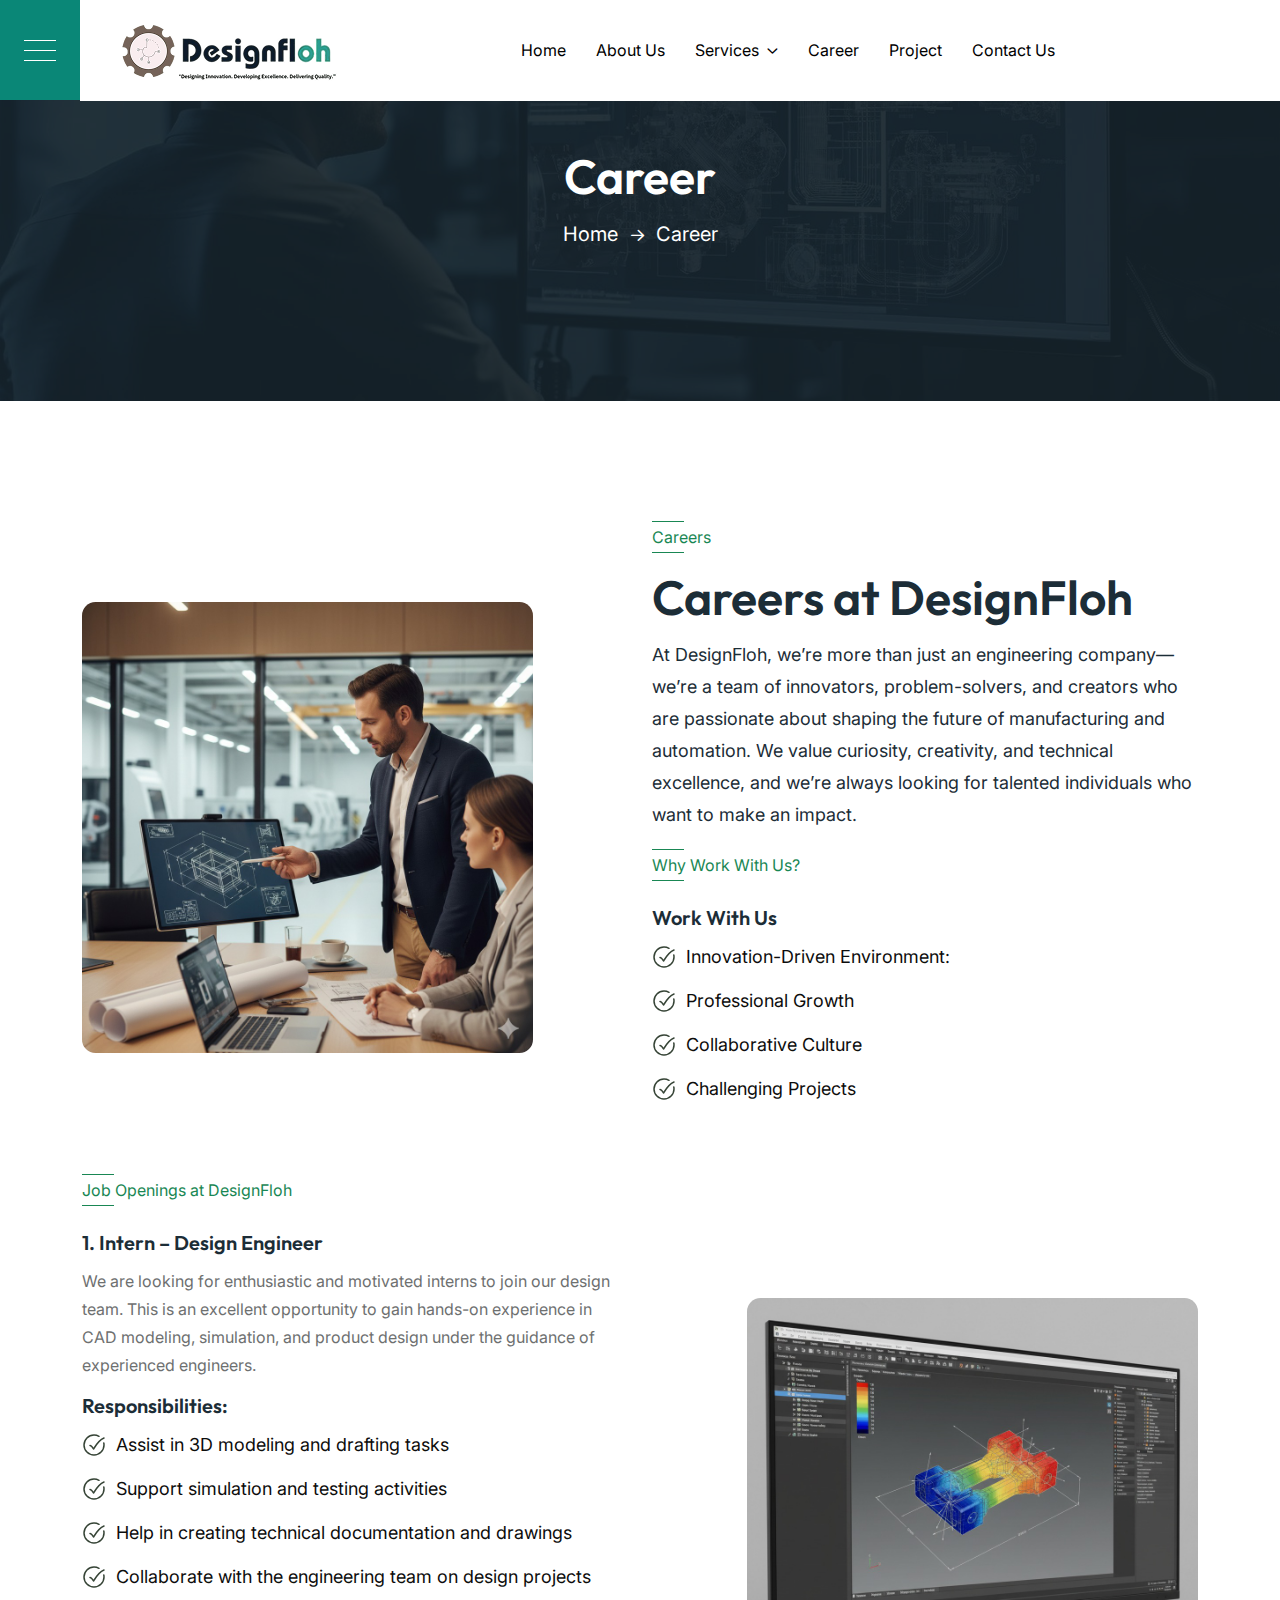
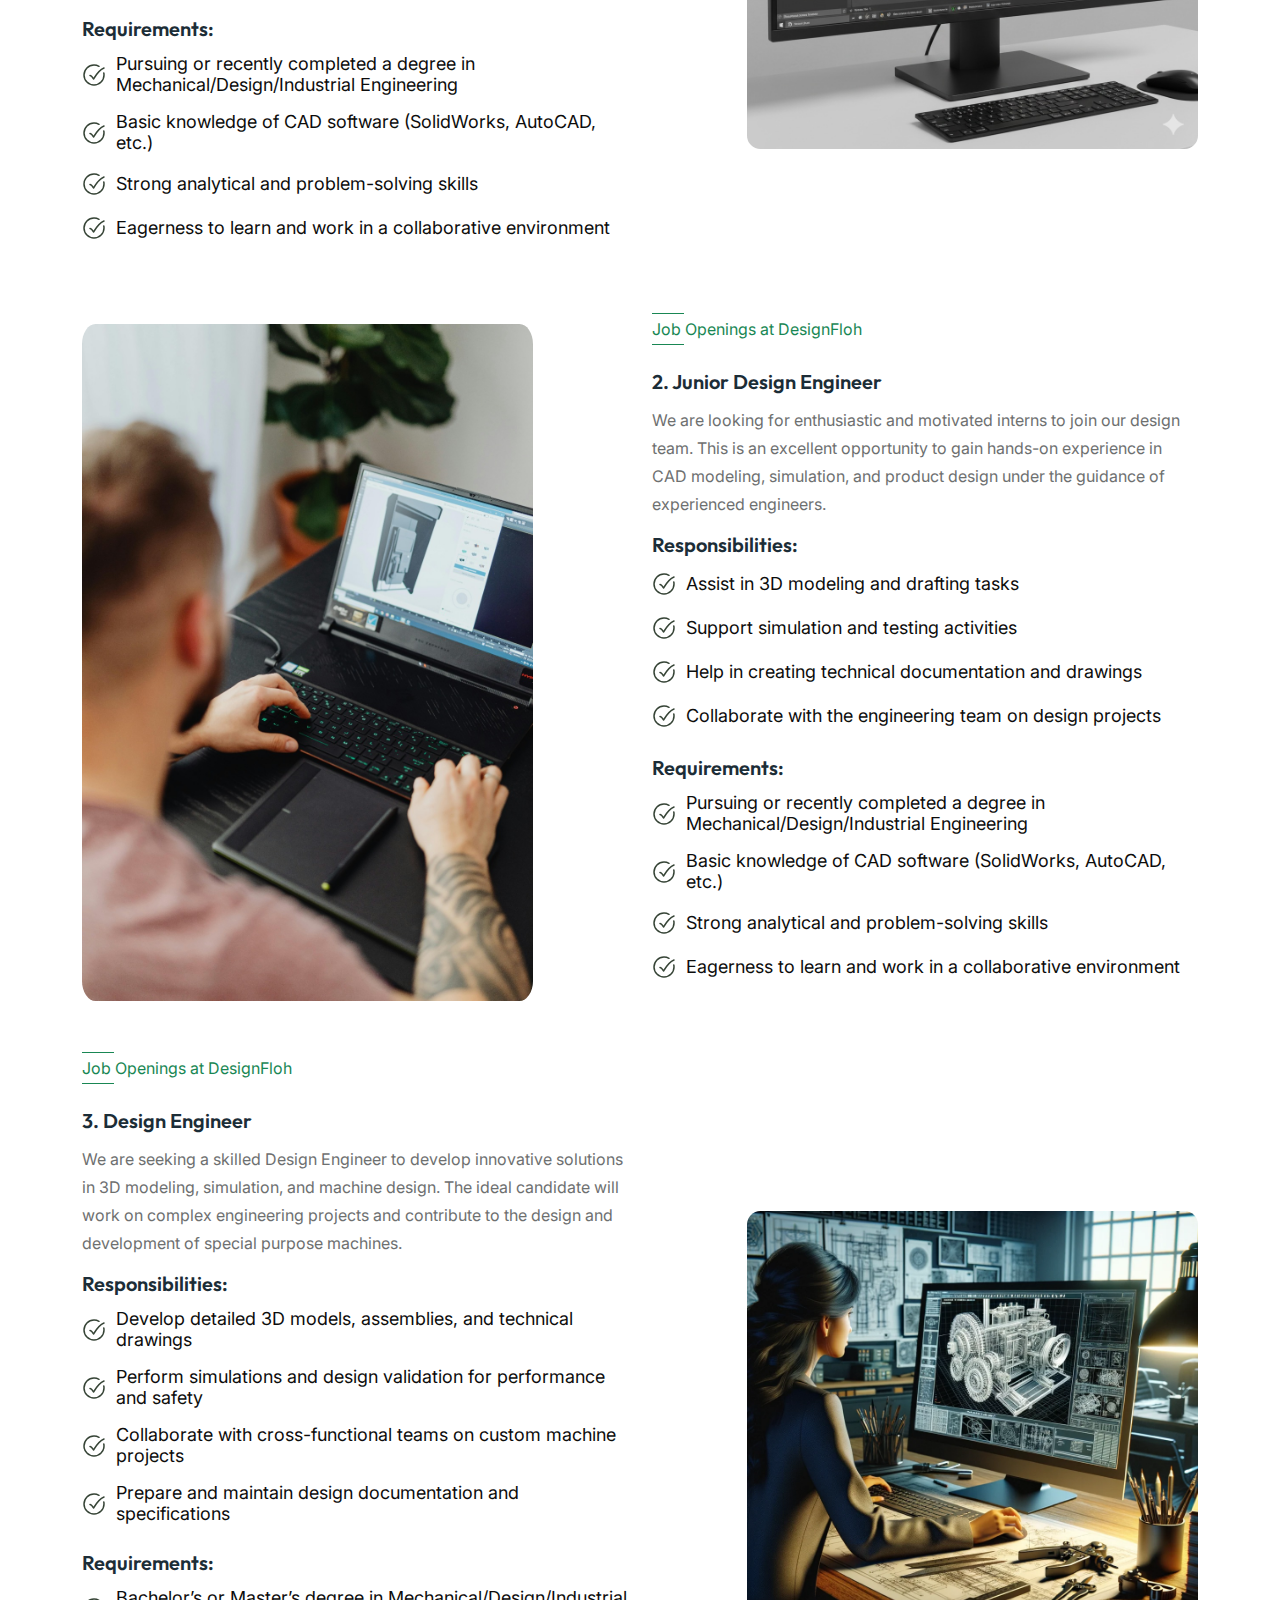
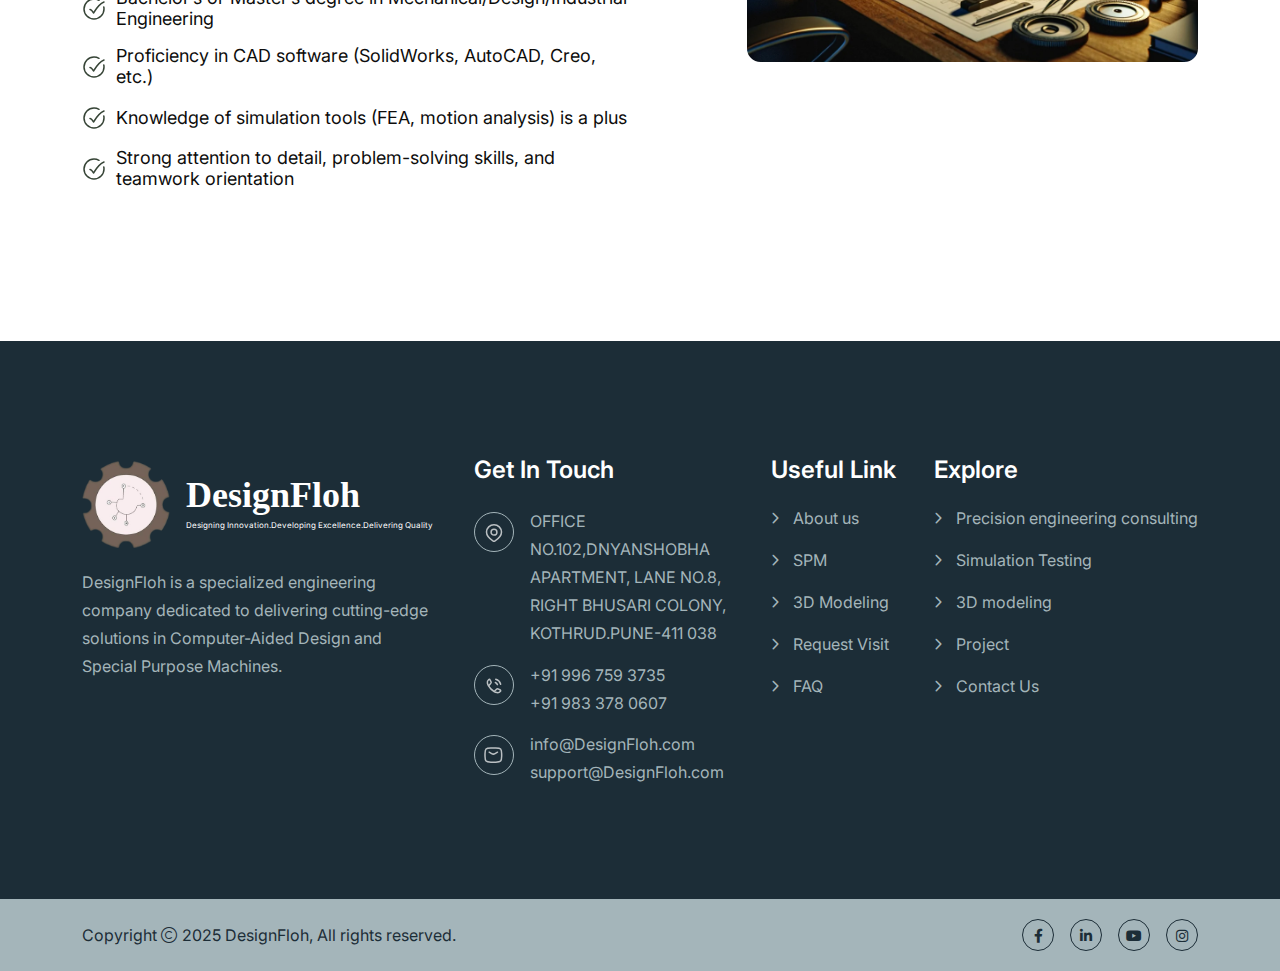
<file: Career.html>
<!doctype html>
<html class="no-js" lang="zxx" dir="ltr">

<head>
    <meta charset="utf-8">
    <meta http-equiv="x-ua-compatible" content="ie=edge">
    <title>Designfloh</title>
    <meta name="author" content="Realar">
    <meta name="description" content="Realar - Real Estate Apartment Complex HTML Template">
    <meta name="keywords" content="Realar - Real Estate Apartment Complex HTML Template">
    <meta name="robots" content="INDEX,FOLLOW">

    <!-- Mobile Specific Metas -->
    <meta name="viewport" content="width=device-width, initial-scale=1, shrink-to-fit=no">

    <!-- Favicons - Place favicon.ico in the root directory -->
    <link rel="apple-touch-icon" sizes="57x57" href="assets/img/favicons/apple-icon-57x57.png">
    <link rel="apple-touch-icon" sizes="60x60" href="assets/img/favicons/apple-icon-60x60.png">
    <link rel="apple-touch-icon" sizes="72x72" href="assets/img/favicons/apple-icon-72x72.png">
    <link rel="apple-touch-icon" sizes="76x76" href="assets/img/favicons/apple-icon-76x76.png">
    <link rel="apple-touch-icon" sizes="114x114" href="assets/img/favicons/apple-icon-114x114.png">
    <link rel="apple-touch-icon" sizes="120x120" href="assets/img/favicons/apple-icon-120x120.png">
    <link rel="apple-touch-icon" sizes="144x144" href="assets/img/favicons/apple-icon-144x144.png">
    <link rel="apple-touch-icon" sizes="152x152" href="assets/img/favicons/apple-icon-152x152.png">
    <link rel="apple-touch-icon" sizes="180x180" href="assets/img/favicons/apple-icon-180x180.png">
    <link rel="icon" type="image/png" sizes="192x192" href="assets/img/myproject/logos.png">
    <link rel="icon" type="image/png" sizes="32x32" href="assets/img/myproject/logos.png">
    <link rel="icon" type="image/png" sizes="96x96" href="assets/img/myproject/logos.png">
    <link rel="icon" type="image/png" sizes="16x16" href="assets/img/myproject/logos.png">
    <link rel="manifest" href="assets/img/favicons/manifest.json">
    <meta name="msapplication-TileColor" content="#ffffff">
    <meta name="msapplication-TileImage" content="assets/img/favicons/ms-icon-144x144.png">
    <meta name="theme-color" content="#ffffff">

    <!--==============================
	  Google Fonts
	============================== -->
    <link rel="preconnect" href="https://fonts.googleapis.com/">
    <link rel="preconnect" href="https://fonts.gstatic.com/" crossorigin>
    <link
        href="https://fonts.googleapis.com/css2?family=Inter:wght@100..900&amp;family=Outfit:wght@100..900&amp;display=swap"
        rel="stylesheet">

    <!--==============================
	    All CSS File
	============================== -->
    <!-- Bootstrap -->
    <link rel="stylesheet" href="assets/css/bootstrap.min.css">
    <!-- Fontawesome Icon -->
    <link rel="stylesheet" href="assets/css/fontawesome.min.css">
    <!-- Magnific Popup -->
    <link rel="stylesheet" href="assets/css/magnific-popup.min.css">
    <!-- Swiper Js -->
    <link rel="stylesheet" href="assets/css/swiper-bundle.min.css">

    <!-- Theme Custom CSS -->
    <link rel="stylesheet" href="assets/css/style.css">

</head>

<body class="">

   
    <!--==============================
     Preloader
  ==============================-->
    <div id="preloader" class="preloader ">
        <!-- <button class="th-btn style2 preloaderCls">Cancel Preloader </button> -->
        <div id="loader" class="th-preloader">
            <div class="animation-preloader">
                <div class="txt-loading">
                    <span preloader-text="D" class="characters">D</span>

                    <span preloader-text="E" class="characters">E</span>

                    <span preloader-text="S" class="characters">S</span>

                    <span preloader-text="I" class="characters">I</span>

                    <span preloader-text="G" class="characters">G</span>

                    <span preloader-text="N" class="characters">N</span>
                </div>
            </div>
        </div>
    </div> <!--==============================
    Mobile Menu
  ============================== -->
    <div class="th-menu-wrapper onepage-nav">
        <div class="th-menu-area text-center">
            <button class="th-menu-toggle"><i class="fal fa-times"></i></button>
            <div class="mobile-logo">
                <a href="index.html">
                    <img src="assets/img/myproject/Logs_New.png" alt="Realar">
                </a>
            </div>
            <div class="th-mobile-menu">
                <ul>
                    <li><a href="index.html">
                            Home
                        </a>
                    </li>
                    <li><a href="about.html">
                            About Us
                        </a></li>
                    <li class="menu-item-has-children">
                        <a href="#">
                            Services
                        </a>
                        <ul class="sub-menu">

                            <li><a href="Special-Purpose-Machines.html">
                                    Special Purpose Machines
                                </a></li>
                            <li><a href="3D-Modeling.html">
                                    3D Modeling
                                </a></li>
                            <li><a href="Simulation-Testing.html">
                                    Simulation & Testing
                                </a></li>
                            <li><a href="Precision-engineering-consulting.html">
                                    Precision engineering consulting
                                </a></li>
                        </ul>
                    </li>
                     <li><a href="Career.html">
                            Career
                        </a></li>
                    <li><a href="project.html">
                            Project
                        </a></li>
                    <li><a href="contact.html">
                            Contact Us
                        </a></li>
                </ul>
            </div>
        </div>
    </div>
    <!--==============================
    Sidemenu
============================== -->
   <div class="sidemenu-wrapper sidemenu-info d-none d-lg-block ">
        <div class="sidemenu-content">
            <button class="closeButton sideMenuCls"><i class="far fa-times"></i></button>
            <div class="widget  ">
                <div class="th-widget-about">
                    <div class="about-logo">
                        <a href="index.html"><img src="assets/img/myproject/Logs_New1.png" alt="Realar"></a>
                    </div>
                    <p class="about-text"> DesignFloh is a specialized engineering company dedicated to
                        delivering
                        cutting-edge solutions in Computer-Aided Design and Special Purpose
                        Machines. We combine technical expertise with innovative thinking to
                        solve complex manufacturing challenges. Our team of experienced
                        engineers works closely with clients across diverse industries to
                        transform their visions into reality, driving productivity and
                        technological advancement.</p>
                </div>
            </div>
            <div class="widget">
                <h3 class="widget_title">Get In Touch</h3>
                <div class="th-widget-contact">
                    <div class="info-box_text">
                        <div class="icon"><img src="assets/img/icon/location-dot.svg" alt="img"></div>
                        <div class="details">
                            <p>OFFICE NO.102,DNYANSHOBHA APARTMENT, LANE NO.8, RIGHT BHUSARI COLONY, </p>
                            <p>KOTHRUD.PUNE-411 038</p>
                        </div>
                    </div>
                    <div class="info-box_text">
                        <div class="icon">
                            <img src="assets/img/icon/phone.svg" alt="img">
                        </div>
                        <div class="details">
                            <p><a href="tel:+919967593735" class="info-box_link">+91 996 759 3735</a></p>
                            <p><a href="tel:+919833780607" class="info-box_link">+91 983 378 0607</a></p>
                        </div>
                    </div>
                    <div class="info-box_text">
                        <div class="icon">
                            <img src="assets/img/icon/envelope.svg" alt="img">
                        </div>
                        <div class="details">
                            <p><a href="mailto:info@Designfloh.com" class="info-box_link">info@Designfloh.com</a>
                            </p>
                            <p><a href="mailto:support@Designfloh.com" class="info-box_link">support@Designfloh.com</a>
                            </p>
                        </div>
                    </div>
                </div>
            </div>
            <div class="widget newsletter-widget  ">
                <h3 class="widget_title">Subscribe Now</h3>
                <!-- <form class="newsletter-form">
                    <div class="form-group">
                        <input class="form-control" type="email" placeholder="Email Address" required="">
                        <button type="submit" class="th-btn"><i class="far fa-paper-plane text-theme"></i></button>
                    </div>
                </form> -->
                <div class="th-social style2">
                    <a href="https://www.facebook.com/"><i class="fab fa-facebook-f"></i></a>
                    <a href="https://www.twitter.com/"><i class="fab fa-twitter"></i></a>
                    <a href="https://www.linkedin.com/"><i class="fab fa-linkedin-in"></i></a>
                    <a href="https://www.behance.com/"><i class="fab fa-behance"></i></a>
                    <a href="https://www.vimeo.com/"><i class="fab fa-vimeo-v"></i></a>
                </div>
            </div>
        </div>
    </div>
    <!--==============================
	Header Area
==============================-->
    <header class="th-header header-layout3 onepage-nav">
        <div class="sticky-wrapper">
            <!-- Main Menu Area -->
            <div class="menu-area">
                <button type="button" class="simple-icon sideMenuInfo sidebar-btn style3">
                    <span class="line"></span>
                    <span class="line"></span>
                    <span class="line"></span>
                </button>
                <div class="container">
                    <div class="row align-items-center justify-content-between">
                        <div class="col-auto">
                            <div class="header-logo">
                                <a href="index.html">
                                    <img src="assets/img/myproject/Logs_New.png" alt="Realar">
                                </a>
                            </div>
                        </div>
                        <div class="col-auto">
                             <nav class="main-menu d-none d-lg-inline-block">
                                <ul>
                                    <li><a href="index.html">
                                            Home
                                        </a></li>
                                    <li><a href="about.html">
                                            About Us
                                        </a></li>
                                    <li class="menu-item-has-children">
                                        <a href="#">
                                            Services
                                        </a>
                                        <ul class="sub-menu">
                                            <li><a href="Special-Purpose-Machines.html">
                                                    Special Purpose Machines
                                                </a></li>
                                            <li><a href="3D-Modeling.html">
                                                    3D Modeling
                                                </a></li>
                                            <li><a href="Simulation-Testing.html">
                                                    Simulation & Testing
                                                </a></li>
                                            <li><a href="Precision-engineering-consulting.html">
                                                    Precision engineering consulting
                                                </a></li>
                                        </ul>
                                    </li>
                                    <li><a href="Career.html">
                                            Career
                                        </a></li>
                                    <li>
                                        <a href="project.html">
                                            Project
                                        </a>
                                    </li>
                                    <li><a href="contact.html">
                                            Contact Us
                                        </a></li>
                                </ul>
                            </nav>
                            <div class="header-button d-flex d-lg-none">
                                <button type="button" class="th-menu-toggle sidebar-btn">
                                    <span class="line"></span>
                                    <span class="line"></span>
                                    <span class="line"></span>
                                </button>
                            </div>
                        </div>
                        <div class="col-auto d-none d-xl-block">
                            <div class="header-button">
                                <a href="contact.html" class="th-btn style-border th-btn-icon">Get In Touch</a>
                            </div>
                        </div>
                    </div>
                </div>
            </div>
        </div>
    </header>


    <!--==============================
    Breadcumb
============================== -->
    <div class="breadcumb-wrapper " data-bg-src="assets/img/bg/CAD-SIDE-IMAGE1bg.jpg">
        <div class="container">
            <div class="row justify-content-center">
                <div class="col-xl-9">
                    <div class="breadcumb-content">
                        <h1 class="breadcumb-title">Career</h1>
                        <ul class="breadcumb-menu">
                            <li><a href="index.html">Home</a></li>
                            <li>Career</li>
                        </ul>
                    </div>
                </div>
            </div>
        </div>
    </div><!--==============================
Contact Area  
==============================-->
    <div class="overflow-hidden space" id="about-sec">
        <div class="container">
            <div class="about-page-wrap">
                <div class="row gy-40 justify-content-between align-items-center">
                    <div class="col-lg-5">
                        <div class="">
                            <div class="">
                                <img src="assets/img/myproject/value/8.jpeg" alt="img" style="border-radius: 3%;">
                            </div>
                        </div>
                    </div>
                    <div class="col-lg-6">
                        <div class="title-area mb-32">
                            <span class="sub-title">Careers</span>
                            <h2 class="sec-title text-theme">Careers at DesignFloh</h2>
                            <p class="sec-text text-theme">At DesignFloh, we’re more than just an engineering company—we’re a team of innovators, problem-solvers, and creators who are passionate about shaping the future of manufacturing and automation. We value curiosity, creativity, and technical excellence, and we’re always looking for talented individuals who want to make an impact.</p>
                          <div class="title-area mb-32">
                            <span class="sub-title">Why Work With Us?</span>
                            <h6 class="sec-title text-theme">Work With Us </h6>
                            <div class="checklist style5">
                                <ul>
                                    <li>Innovation-Driven Environment:</li>
                                    <li>Professional Growth</li>
                                    <li>Collaborative Culture</li>
                                    <li>Challenging Projects</li>
                                </ul>
                            </div>
                        </div>
                        </div>
                    </div>
                    <div class="col-lg-6">
                        <div class="title-area mb-32">
                            <span class="sub-title">Job Openings at DesignFloh</span>
                            <h6 class="sec-title text-theme">1. Intern – Design Engineer </h6>
                            <p>We are looking for enthusiastic and motivated interns to join our design team. This is an excellent opportunity to gain hands-on experience in CAD modeling, simulation, and product design under the guidance of experienced engineers.</p>
                            <h6 class="sec-title text-theme">Responsibilities:</h6>
                            <div class="checklist style5">
                                <ul>
                                    <li>Assist in 3D modeling and drafting tasks</li>
                                    <li>Support simulation and testing activities</li>
                                    <li>Help in creating technical documentation and drawings</li>
                                    <li>Collaborate with the engineering team on design projects</li>
                                </ul>
                            </div>
                            <h6 class="sec-title text-theme mt-4">Requirements: </h6>
                             <div class="checklist style5">
                                <ul>
                                    <li>Pursuing or recently completed a degree in Mechanical/Design/Industrial Engineering</li>
                                    <li>Basic knowledge of CAD software (SolidWorks, AutoCAD, etc.)</li>
                                    <li>Strong analytical and problem-solving skills</li>
                                    <li>Eagerness to learn and work in a collaborative environment</li>
                                </ul>
                            </div>
                        </div>
                    </div>

                    <div class="col-lg-5">
                        <div class="">
                            <div class="">
                                <img src="assets/img/myproject/value/7.jpeg" alt="img" style="border-radius: 3%;">
                            </div>
                        </div>
                    </div>

                     <div class="col-lg-5">
                        <div class="">
                            <div class="">
                                <img src="assets/img/myproject/value/3.jpeg" alt="img" style="border-radius: 3%;">
                            </div>
                        </div>
                    </div>

                    <div class="col-lg-6">
                        <div class="title-area mb-32">
                            <span class="sub-title">Job Openings at DesignFloh</span>
                            <h6 class="sec-title text-theme">2. Junior Design Engineer </h6>
                            <p>We are looking for enthusiastic and motivated interns to join our design team. This is an excellent opportunity to gain hands-on experience in CAD modeling, simulation, and product design under the guidance of experienced engineers.</p>
                            <h6 class="sec-title text-theme">Responsibilities:</h6>
                            <div class="checklist style5">
                                <ul>
                                    <li>Assist in 3D modeling and drafting tasks</li>
                                    <li>Support simulation and testing activities</li>
                                    <li>Help in creating technical documentation and drawings</li>
                                    <li>Collaborate with the engineering team on design projects</li>
                                </ul>
                            </div>
                            <h6 class="sec-title text-theme mt-4">Requirements: </h6>
                             <div class="checklist style5">
                                <ul>
                                    <li>Pursuing or recently completed a degree in Mechanical/Design/Industrial Engineering</li>
                                    <li>Basic knowledge of CAD software (SolidWorks, AutoCAD, etc.)</li>
                                    <li>Strong analytical and problem-solving skills</li>
                                    <li>Eagerness to learn and work in a collaborative environment</li>
                                </ul>
                            </div>
                        </div>
                    </div>
                     <div class="col-lg-6">
                        <div class="title-area mb-32">
                            <span class="sub-title">Job Openings at DesignFloh</span>
                            <h6 class="sec-title text-theme">3. Design Engineer </h6>
                            <p>We are seeking a skilled Design Engineer to develop innovative solutions in 3D modeling, simulation, and machine design. The ideal candidate will work on complex engineering projects and contribute to the design and development of special purpose machines.</p>
                            <h6 class="sec-title text-theme">Responsibilities:</h6>
                            <div class="checklist style5">
                                <ul>
                                    <li>Develop detailed 3D models, assemblies, and technical drawings</li>
                                    <li>Perform simulations and design validation for performance and safety</li>
                                    <li>Collaborate with cross-functional teams on custom machine projects</li>
                                    <li>Prepare and maintain design documentation and specifications</li>
                                </ul>
                            </div>
                            <h6 class="sec-title text-theme mt-4">Requirements: </h6>
                             <div class="checklist style5">
                                <ul>
                                    <li>Bachelor’s or Master’s degree in Mechanical/Design/Industrial Engineering</li>
                                    <li>Proficiency in CAD software (SolidWorks, AutoCAD, Creo, etc.)</li>
                                    <li>Knowledge of simulation tools (FEA, motion analysis) is a plus</li>
                                    <li>Strong attention to detail, problem-solving skills, and teamwork orientation</li>
                                </ul>
                            </div>
                        </div>
                    </div>

                    <div class="col-lg-5">
                        <div class="">
                            <div class="">
                                <img src="assets/img/myproject/CAD/3D Modeling.webp" alt="img" style="border-radius: 3%;">
                            </div>
                        </div>
                    </div>

                </div>
            </div>
        </div>
    </div>
<!--==============================
	Footer Area
==============================-->
<footer class="footer-wrapper footer-default bg-theme">
        <div class="widget-area">
            <div class="container">
                <div class="row justify-content-between">
                    <div class="col-md-6 col-xl-auto">
                        <div class="widget footer-widget">
                            <div class="th-widget-about">
                                <div class="about-logo">
                                    <a href="index.html"><img src="assets/img/myproject/logos.png" alt="Realar"
                                            style="max-width: 25%;">
                                    </a>
                                    <div class="footlg">
                                        <h3 class="text-white textft1">DesignFloh</h3>
                                        <p class="text-white textft2">Designing Innovation.Developing
                                            Excellence.Delivering Quality</p>
                                    </div>
                                </div>
                                <p class="about-text"> DesignFloh is a specialized engineering company dedicated to
                                    delivering cutting-edge solutions in Computer-Aided Design and Special Purpose
                                    Machines.</p>
                            </div>
                        </div>
                    </div>
                    <div class="col-md-6 col-xl-auto">
                        <div class="widget footer-widget">
                            <h3 class="widget_title">Get In Touch</h3>
                            <div class="th-widget-contact">
                                <div class="info-box_text">
                                    <div class="icon"><img src="assets/img/icon/location-dot.svg" alt="img"></div>
                                    <div class="details">
                                        <p>OFFICE NO.102,DNYANSHOBHA APARTMENT, LANE NO.8, RIGHT BHUSARI COLONY,</p>
                                        <p>KOTHRUD.PUNE-411 038</p>
                                    </div>
                                </div>
                                <div class="info-box_text">
                                    <div class="icon">
                                        <img src="assets/img/icon/phone.svg" alt="img">
                                    </div>
                                    <div class="details">
                                        <p><a href="tel:+919967593735" class="info-box_link">+91 996 759 3735</a></p>
                                        <p><a href="tel:+919833780607" class="info-box_link">+91 983 378 0607</a></p>
                                    </div>
                                </div>
                                <div class="info-box_text">
                                    <div class="icon">
                                        <img src="assets/img/icon/envelope.svg" alt="img">
                                    </div>
                                    <div class="details">
                                        <p><a href="mailto:info@DesignFloh.com"
                                                class="info-box_link">info@DesignFloh.com</a></p>
                                        <p><a href="mailto:support@DesignFloh.com"
                                                class="info-box_link">support@DesignFloh.com</a></p>
                                    </div>
                                </div>
                            </div>
                        </div>
                    </div>
                    <div class="col-md-6 col-xl-auto">
                        <div class="widget widget_nav_menu footer-widget">
                            <h3 class="widget_title">Useful Link</h3>
                            <div class="menu-all-pages-container">
                                <ul class="menu">
                                    <li><a href="about.html">About us</a></li>
                                    <li><a href="Special-Purpose-Machines.html">SPM</a></li>
                                    <li><a href="3D-Modeling.html">3D Modeling</a></li>
                                    <li><a href="contact.html">Request Visit</a></li>
                                    <li><a href="#">FAQ</a></li>
                                </ul>
                            </div>
                        </div>
                    </div>
                    <div class="col-md-6 col-xl-auto">
                        <div class="widget widget_nav_menu footer-widget">
                            <h3 class="widget_title">Explore</h3>
                            <div class="menu-all-pages-container">
                                <ul class="menu">
                                    <li><a href="Precision-engineering-consulting.html">Precision engineering
                                            consulting</a></li>
                                    <li><a href="Simulation-Testing.html">Simulation Testing</a></li>
                                    <li><a href="3D-Modeling.html">3D modeling</a></li>
                                    <li><a href="project.html">Project</a></li>
                                    <li><a href="contact.html">Contact Us</a></li>
                                </ul>
                            </div>
                        </div>
                    </div>
                </div>
            </div>
        </div>
        <div class="copyright-wrap bg-light">
            <div class="container">
                <div class="row gy-3 align-items-center">
                    <div class="col-lg-6">
                        <p class="copyright-text">
                            Copyright <i class="fal fa-copyright"></i> 2025 <a href="index.html">DesignFloh</a>, All
                            rights
                            reserved.</p>
                    </div>
                    <div class="col-lg-6">
                        <div class="th-social justify-content-lg-end justify-content-center">
                            <a href="https://www.facebook.com/"><i class="fab fa-facebook-f"></i></a>
                            <a href="https://www.linkedin.com/"><i class="fab fa-linkedin-in"></i></a>
                            <a href="https://www.instagram.com/"><i class="fab fa-youtube"></i></a>
                            <a href="https://www.instagram.com/"><i class="fab fa-instagram"></i></a>
                        </div>
                    </div>
                </div>
            </div>
        </div>
    </footer>

    <!--********************************
			Code End  Here 
	******************************** -->

    <!-- Scroll To Top -->
    <div class="scroll-top">
        <svg class="progress-circle svg-content" width="100%" height="100%" viewBox="-1 -1 102 102">
            <path d="M50,1 a49,49 0 0,1 0,98 a49,49 0 0,1 0,-98" style="transition: stroke-dashoffset 10ms linear 0s; stroke-dasharray: 307.919, 307.919; stroke-dashoffset: 307.919;"></path>
        </svg>
    </div>

    <!--==============================
    All Js File
============================== -->
    <!-- Jquery -->
    <script src="assets/js/vendor/jquery-3.7.1.min.js"></script>

    <!-- Swiper Js -->
    <script src="assets/js/swiper-bundle.min.js"></script>
    <!-- Bootstrap -->
    <script src="assets/js/bootstrap.min.js"></script>
    <!-- Magnific Popup -->
    <script src="assets/js/jquery.magnific-popup.min.js"></script>
    <!-- Counter Up -->
    <script src="assets/js/jquery.counterup.min.js"></script>
    <!-- Range Slider -->
    <script src="assets/js/jquery-ui.min.js"></script>
    <!-- Isotope Filter -->
    <script src="assets/js/imagesloaded.pkgd.min.js"></script>
    <script src="assets/js/isotope.pkgd.min.js"></script>
    <!-- Gsap -->
    <!-- <script src="assets/js/gsap.min.js"></script> -->



    <!-- Main Js File -->
    <script src="assets/js/main.js"></script>
</body>


</html>
</file>
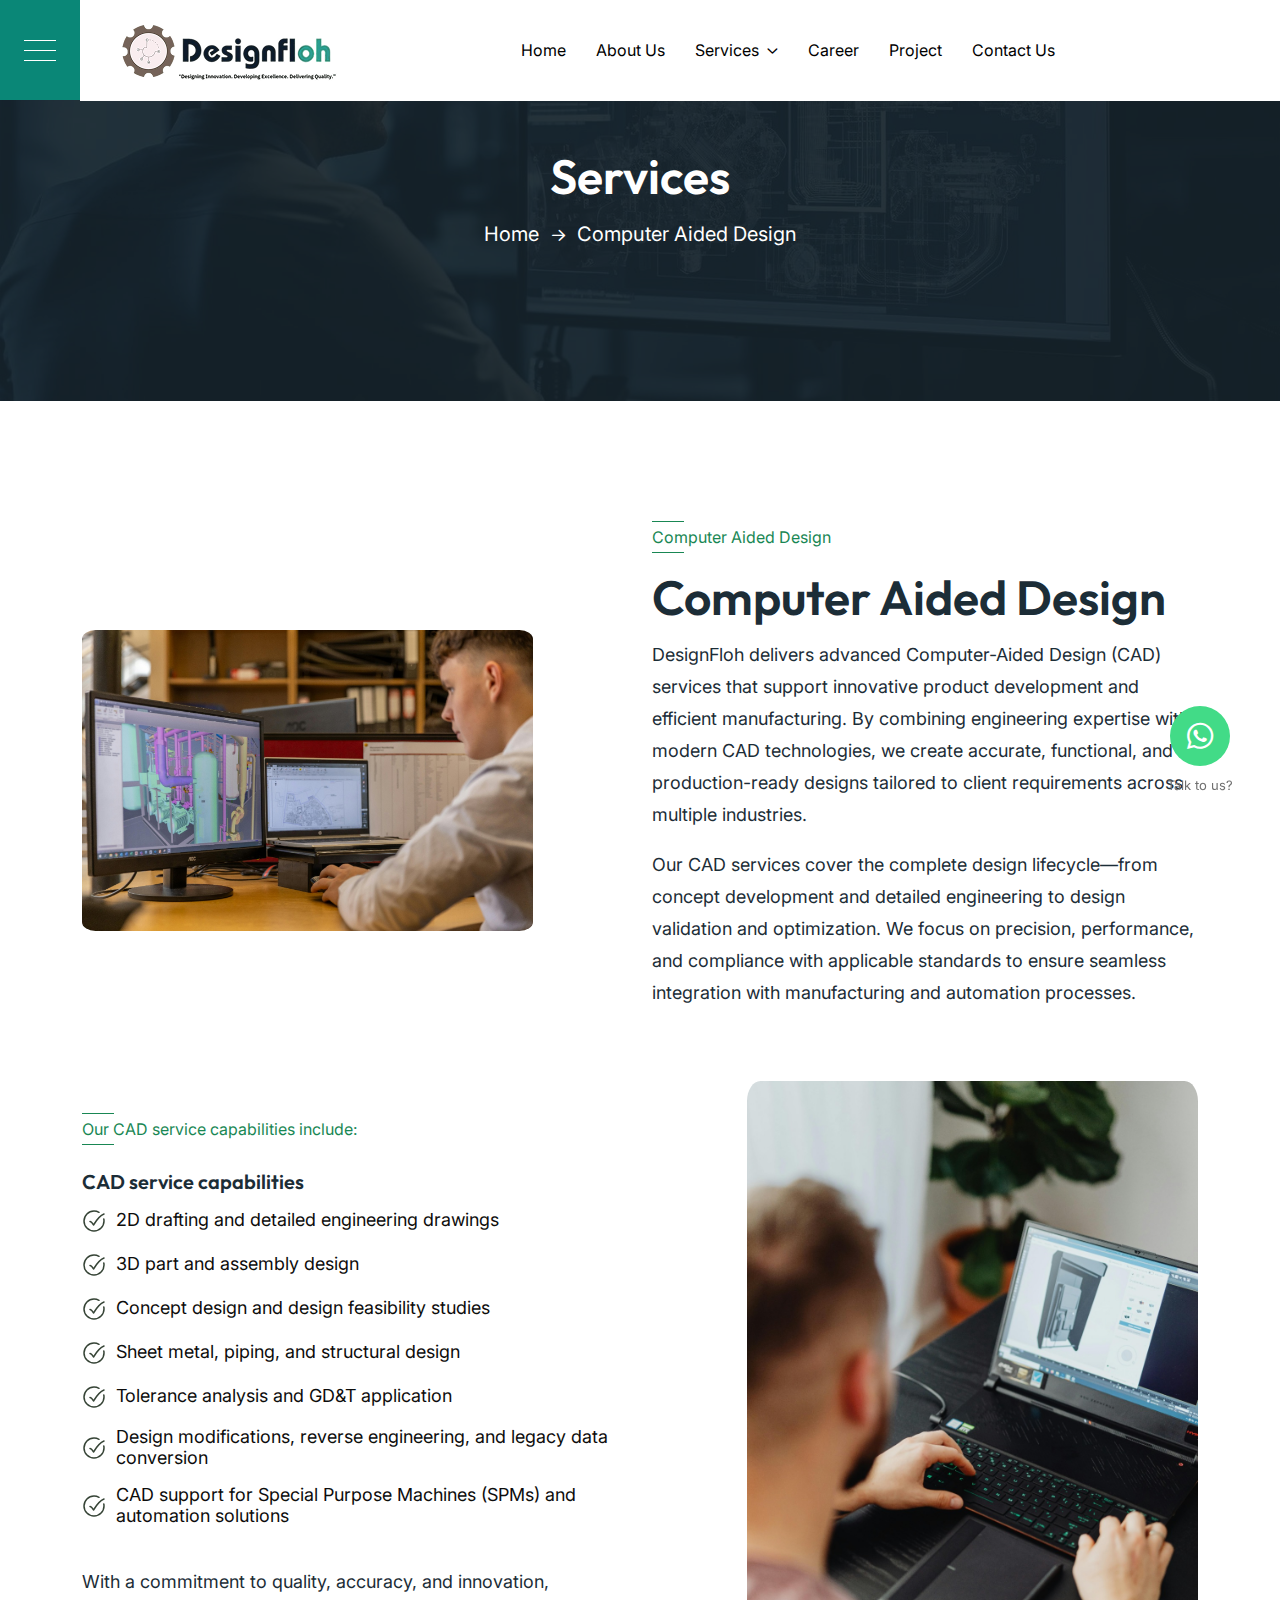
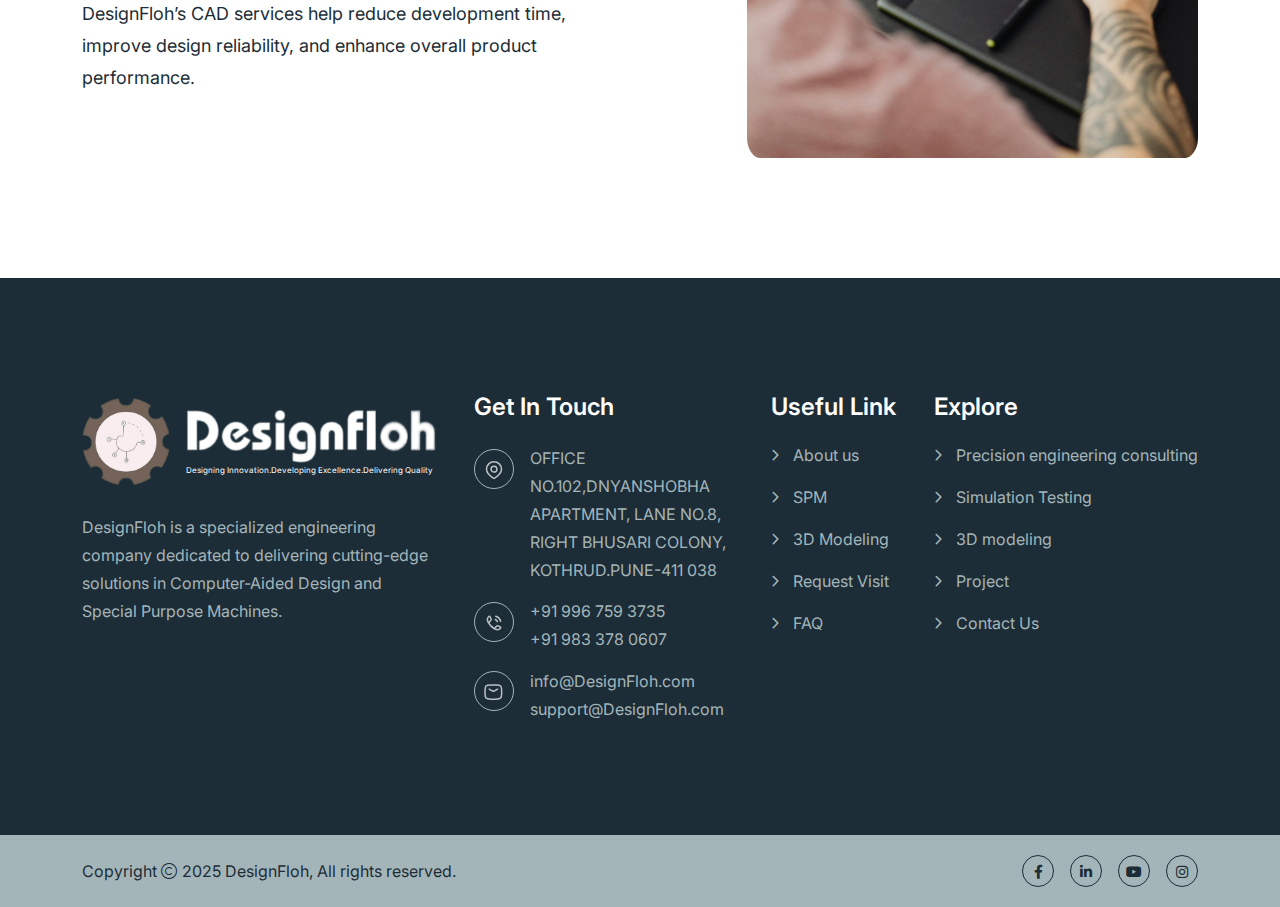
<file: Computer-Aided-Design.html>
<!doctype html>
<html class="no-js" lang="zxx" dir="ltr">


<head>
    <meta charset="utf-8">
    <meta http-equiv="x-ua-compatible" content="ie=edge">
    <title>Designfloh</title>
    <meta name="author" content="Realar">
    <meta name="description" content="Realar - Real Estate Apartment Complex HTML Template">
    <meta name="keywords" content="Realar - Real Estate Apartment Complex HTML Template">
    <meta name="robots" content="INDEX,FOLLOW">

    <!-- Mobile Specific Metas -->
    <meta name="viewport" content="width=device-width, initial-scale=1, shrink-to-fit=no">

    <!-- Favicons - Place favicon.ico in the root directory -->
    <link rel="apple-touch-icon" sizes="57x57" href="assets/img/favicons/apple-icon-57x57.png">
    <link rel="apple-touch-icon" sizes="60x60" href="assets/img/favicons/apple-icon-60x60.png">
    <link rel="apple-touch-icon" sizes="72x72" href="assets/img/favicons/apple-icon-72x72.png">
    <link rel="apple-touch-icon" sizes="76x76" href="assets/img/favicons/apple-icon-76x76.png">
    <link rel="apple-touch-icon" sizes="114x114" href="assets/img/favicons/apple-icon-114x114.png">
    <link rel="apple-touch-icon" sizes="120x120" href="assets/img/favicons/apple-icon-120x120.png">
    <link rel="apple-touch-icon" sizes="144x144" href="assets/img/favicons/apple-icon-144x144.png">
    <link rel="apple-touch-icon" sizes="152x152" href="assets/img/favicons/apple-icon-152x152.png">
    <link rel="apple-touch-icon" sizes="180x180" href="assets/img/favicons/apple-icon-180x180.png">
    <link rel="icon" type="image/png" sizes="192x192" href="assets/img/myproject/logos.png">
    <link rel="icon" type="image/png" sizes="32x32" href="assets/img/myproject/logos.png">
    <link rel="icon" type="image/png" sizes="96x96" href="assets/img/myproject/logos.png">
    <link rel="icon" type="image/png" sizes="16x16" href="assets/img/myproject/logos.png">
    <link rel="manifest" href="assets/img/favicons/manifest.json">
    <meta name="msapplication-TileColor" content="#ffffff">
    <meta name="msapplication-TileImage" content="assets/img/favicons/ms-icon-144x144.png">
    <meta name="theme-color" content="#ffffff">

    <!--==============================
	  Google Fonts
	============================== -->
    <link rel="preconnect" href="https://fonts.googleapis.com/">
    <link rel="preconnect" href="https://fonts.gstatic.com/" crossorigin>
    <link
        href="https://fonts.googleapis.com/css2?family=Inter:wght@100..900&amp;family=Outfit:wght@100..900&amp;display=swap"
        rel="stylesheet">

    <!--==============================
	    All CSS File
	============================== -->
    <!-- Bootstrap -->
    <link rel="stylesheet" href="assets/css/bootstrap.min.css">
    <!-- Fontawesome Icon -->
    <link rel="stylesheet" href="assets/css/fontawesome.min.css">
    <!-- Magnific Popup -->
    <link rel="stylesheet" href="assets/css/magnific-popup.min.css">
    <!-- Swiper Js -->
    <link rel="stylesheet" href="assets/css/swiper-bundle.min.css">

    <!-- Theme Custom CSS -->
    <link rel="stylesheet" href="assets/css/style.css">

</head>

<body class="">

   
    <!--==============================
     Preloader
  ==============================-->
    <div id="preloader" class="preloader ">
        <!-- <button class="th-btn style2 preloaderCls">Cancel Preloader </button> -->
        <div id="loader" class="th-preloader">
           <div class="animation-preloader">
                <div class="txt-loading">
                    <span preloader-text="D" class="characters">D</span>
                    <span preloader-text="E" class="characters">E</span>
                    <span preloader-text="S" class="characters">S</span>
                    <span preloader-text="I" class="characters">I</span>
                    <span preloader-text="G" class="characters">G</span>
                    <span preloader-text="F" class="characters">F</span>
                    <span preloader-text="L" class="characters">L</span>
                    <span preloader-text="O" class="characters">O</span>
                    <span preloader-text="H" class="characters">H</span>
                </div>
            </div>
        </div>
    </div> <!--==============================
    Mobile Menu
  ============================== -->
     <div class="th-menu-wrapper onepage-nav">
        <div class="th-menu-area text-center">
            <button class="th-menu-toggle"><i class="fal fa-times"></i></button>
            <div class="mobile-logo">
                <a href="index.html">
                    <img src="assets/img/myproject/Logs_New.png" alt="Realar">
                </a>
            </div>
            <div class="th-mobile-menu">
                <ul>
                    <li><a href="index.html">
                            Home
                        </a>
                    </li>
                    <li><a href="about.html">
                            About Us
                        </a></li>
                    <li class="menu-item-has-children">
                        <a href="#">
                            Services
                        </a>
                        <ul class="sub-menu">

                            <li><a href="Special-Purpose-Machines.html">
                                    Special Purpose Machines
                                </a></li>
                            <li><a href="3D-Modeling.html">
                                    3D Modeling
                                </a></li>
                            <li><a href="Simulation-Testing.html">
                                    Simulation & Testing
                                </a></li>
                            <li><a href="Precision-engineering-consulting.html">
                                    Precision engineering consulting
                                </a></li>
                        </ul>
                    </li>
                     <li><a href="Career.html">
                            Career
                        </a></li>
                    <li><a href="project.html">
                            Project
                        </a></li>
                    <li><a href="contact.html">
                            Contact Us
                        </a></li>
                </ul>
            </div>
        </div>
    </div><!--==============================
    Sidemenu
============================== -->
     <div class="sidemenu-wrapper sidemenu-info d-none d-lg-block ">
        <div class="sidemenu-content">
            <button class="closeButton sideMenuCls"><i class="far fa-times"></i></button>
            <div class="widget  ">
                <div class="th-widget-about">
                    <div class="about-logo">
                        <a href="index.html"><img src="assets/img/myproject/Logs_New1.png" alt="Realar"></a>
                    </div>
                    <p class="about-text"> DesignFloh is a specialized engineering company dedicated to
                        delivering
                        cutting-edge solutions in Computer-Aided Design and Special Purpose
                        Machines. We combine technical expertise with innovative thinking to
                        solve complex manufacturing challenges. Our team of experienced
                        engineers works closely with clients across diverse industries to
                        transform their visions into reality, driving productivity and
                        technological advancement.</p>
                </div>
            </div>
            <div class="widget">
                <h3 class="widget_title">Get In Touch</h3>
                <div class="th-widget-contact">
                    <div class="info-box_text">
                        <div class="icon"><img src="assets/img/icon/location-dot.svg" alt="img"></div>
                        <div class="details">
                            <p>OFFICE NO.102,DNYANSHOBHA APARTMENT, LANE NO.8, RIGHT BHUSARI COLONY, </p>
                            <p>KOTHRUD.PUNE-411 038</p>
                        </div>
                    </div>
                    <div class="info-box_text">
                        <div class="icon">
                            <img src="assets/img/icon/phone.svg" alt="img">
                        </div>
                        <div class="details">
                            <p><a href="tel:+919967593735" class="info-box_link">+91 996 759 3735</a></p>
                            <p><a href="tel:+919833780607" class="info-box_link">+91 983 378 0607</a></p>
                        </div>
                    </div>
                    <div class="info-box_text">
                        <div class="icon">
                            <img src="assets/img/icon/envelope.svg" alt="img">
                        </div>
                        <div class="details">
                            <p><a href="mailto:info@Designfloh.com" class="info-box_link">info@Designfloh.com</a>
                            </p>
                            <p><a href="mailto:support@Designfloh.com" class="info-box_link">support@Designfloh.com</a>
                            </p>
                        </div>
                    </div>
                </div>
            </div>
            <div class="widget newsletter-widget  ">
                <h3 class="widget_title">Subscribe Now</h3>
                <!-- <form class="newsletter-form">
                    <div class="form-group">
                        <input class="form-control" type="email" placeholder="Email Address" required="">
                        <button type="submit" class="th-btn"><i class="far fa-paper-plane text-theme"></i></button>
                    </div>
                </form> -->
                 <div class="th-social style2">
                    <a href="https://www.facebook.com/"><i class="fab fa-facebook-f"></i></a>
                    <a href="https://www.instagram.com/"><i class="fab fa-instagram"></i></a>
                    <a href="https://www.linkedin.com/"><i class="fab fa-linkedin-in"></i></a>
                   
                </div>
            </div>
        </div>
    </div>
    <!--==============================
	Header Area
==============================-->
    <header class="th-header header-layout3 onepage-nav">
        <div class="sticky-wrapper">
            <!-- Main Menu Area -->
            <div class="menu-area">
                <button type="button" class="simple-icon sideMenuInfo sidebar-btn style3">
                    <span class="line"></span>
                    <span class="line"></span>
                    <span class="line"></span>
                </button>
                <div class="container">
                    <div class="row align-items-center justify-content-between">
                        <div class="col-auto">
                            <div class="header-logo">
                                <a href="index.html">
                                    <img src="assets/img/myproject/Logs_New.png" alt="Realar">
                                </a>
                            </div>
                        </div>
                        <div class="col-auto">
                             <nav class="main-menu d-none d-lg-inline-block">
                                <ul>
                                    <li><a href="index.html">
                                            Home
                                        </a></li>
                                    <li><a href="about.html">
                                            About Us
                                        </a></li>
                                    <li class="menu-item-has-children">
                                        <a href="#">
                                            Services
                                        </a>
                                        <ul class="sub-menu">
                                            <li><a href="Special-Purpose-Machines.html">
                                                    Special Purpose Machines
                                                </a></li>
                                            <li><a href="3D-Modeling.html">
                                                    3D Modeling
                                                </a></li>
                                            <li><a href="Simulation-Testing.html">
                                                    Simulation & Testing
                                                </a></li>
                                            <li><a href="Precision-engineering-consulting.html">
                                                    Precision engineering consulting
                                                </a></li>
                                        </ul>
                                    </li>
                                    <li><a href="Career.html">
                                            Career
                                        </a></li>
                                    <li>
                                        <a href="project.html">
                                            Project
                                        </a>
                                    </li>
                                    <li><a href="contact.html">
                                            Contact Us
                                        </a></li>
                                </ul>
                            </nav>
                            <div class="header-button d-flex d-lg-none">
                                <button type="button" class="th-menu-toggle sidebar-btn">
                                    <span class="line"></span>
                                    <span class="line"></span>
                                    <span class="line"></span>
                                </button>
                            </div>
                        </div>
                        <div class="col-auto d-none d-xl-block">
                            <div class="header-button">
                                <a href="contact.html" class="th-btn style-border th-btn-icon">Get In Touch</a>
                            </div>
                        </div>
                    </div>
                </div>
            </div>
        </div>
    </header>
    <!--==============================
    Breadcumb
============================== -->
    <div class="breadcumb-wrapper " data-bg-src="assets/img/bg/CAD-SIDE-IMAGE1bg.jpg">
        <div class="container">
            <div class="row justify-content-center">
                <div class="col-xl-9">
                    <div class="breadcumb-content">
                        <h1 class="breadcumb-title">Services</h1>
                        <ul class="breadcumb-menu">
                            <li><a href="index.html">Home</a></li>
                            <li>Computer Aided Design</li>
                        </ul>
                    </div>
                </div>
            </div>
        </div>
    </div><!--==============================
About Area  
==============================-->
    <div class="overflow-hidden space" id="about-sec">
        <div class="container">
            <div class="about-page-wrap">
                <div class="row gy-40 justify-content-between align-items-center">
                    <div class="col-lg-5">
                        <div class="">
                            <div class="">
                                <img src="assets/img/myproject/value/4.jpeg" alt="img" style="border-radius: 3%;">
                            </div>
                        </div>
                    </div>
                    <div class="col-lg-6">
                        <div class="title-area mb-32">
                            <span class="sub-title">Computer Aided Design</span>
                            <h2 class="sec-title text-theme">Computer Aided Design</h2>
                            <p class="sec-text text-theme">DesignFloh delivers advanced Computer-Aided Design (CAD) services that support innovative product development and efficient manufacturing. By combining engineering expertise with modern CAD technologies, we create accurate, functional, and production-ready designs tailored to client requirements across multiple industries.</p>
                            <p class="sec-text text-theme">Our CAD services cover the complete design lifecycle—from concept development and detailed engineering to design validation and optimization. We focus on precision, performance, and compliance with applicable standards to ensure seamless integration with manufacturing and automation processes.</p>
                        </div>
                    </div>
                    <div class="col-lg-6">
                        <div class="title-area mb-32">
                            <span class="sub-title">Our CAD service capabilities include:</span>
                            <h6 class="sec-title text-theme">CAD service capabilities </h6>
                            <div class="checklist style5">
                                <ul>
                                    <li>2D drafting and detailed engineering drawings</li>
                                    <li>3D part and assembly design</li>
                                    <li>Concept design and design feasibility studies</li>
                                    <li>Sheet metal, piping, and structural design</li>
                                    <li>Tolerance analysis and GD&T application</li>
                                    <li>Design modifications, reverse engineering, and legacy data conversion</li>
                                    <li>CAD support for Special Purpose Machines (SPMs) and automation solutions</li>
                                </ul>
                            </div>
                            <p class="sec-text text-theme mt-40">With a commitment to quality, accuracy, and innovation, DesignFloh’s CAD services help reduce development time, improve design reliability, and enhance overall product performance.</p>
                        </div>
                    </div>

                    <div class="col-lg-5">
                        <div class="">
                            <div class="">
                                <img src="assets/img/myproject/value/3.jpeg" alt="img" style="border-radius: 3%;">
                            </div>
                        </div>
                    </div>

                </div>
            </div>
        </div>
    </div>

    <!--==============================
	Footer Area
==============================-->
   <footer class="footer-wrapper footer-default bg-theme">
        <div class="widget-area">
            <div class="container">
                <div class="row justify-content-between">
                    <div class="col-md-6 col-xl-auto">
                        <div class="widget footer-widget">
                            <div class="th-widget-about">
                                <div class="about-logo">
                                    <a href="index.html"><img src="assets/img/myproject/logos.png" alt="Realar"
                                            style="max-width: 25%;">
                                    </a>
                                    <div class="footlg">
                                        <h3 class="text-white textft1"><img src="assets/img/myproject/logos2.png" alt="Realar"
                                            style="filter: brightness(0) invert(1);"></h3>
                                        <p class="text-white textft2">Designing Innovation.Developing
                                            Excellence.Delivering Quality</p>
                                    </div>
                                </div>
                                <p class="about-text"> DesignFloh is a specialized engineering company dedicated to
                                    delivering cutting-edge solutions in Computer-Aided Design and Special Purpose
                                    Machines.</p>
                            </div>
                        </div>
                    </div>
                    <div class="col-md-6 col-xl-auto">
                        <div class="widget footer-widget">
                            <h3 class="widget_title">Get In Touch</h3>
                            <div class="th-widget-contact">
                                <div class="info-box_text">
                                    <div class="icon"><img src="assets/img/icon/location-dot.svg" alt="img"></div>
                                    <div class="details">
                                        <p>OFFICE NO.102,DNYANSHOBHA APARTMENT, LANE NO.8, RIGHT BHUSARI COLONY,</p>
                                        <p>KOTHRUD.PUNE-411 038</p>
                                    </div>
                                </div>
                                <div class="info-box_text">
                                    <div class="icon">
                                        <img src="assets/img/icon/phone.svg" alt="img">
                                    </div>
                                    <div class="details">
                                        <p><a href="tel:+919967593735" class="info-box_link">+91 996 759 3735</a></p>
                                        <p><a href="tel:+919833780607" class="info-box_link">+91 983 378 0607</a></p>
                                    </div>
                                </div>
                                <div class="info-box_text">
                                    <div class="icon">
                                        <img src="assets/img/icon/envelope.svg" alt="img">
                                    </div>
                                    <div class="details">
                                        <p><a href="mailto:info@DesignFloh.com"
                                                class="info-box_link">info@DesignFloh.com</a></p>
                                        <p><a href="mailto:support@DesignFloh.com"
                                                class="info-box_link">support@DesignFloh.com</a></p>
                                    </div>
                                </div>
                            </div>
                        </div>
                    </div>
                    <div class="col-md-6 col-xl-auto">
                        <div class="widget widget_nav_menu footer-widget">
                            <h3 class="widget_title">Useful Link</h3>
                            <div class="menu-all-pages-container">
                                <ul class="menu">
                                    <li><a href="about.html">About us</a></li>
                                    <li><a href="Special-Purpose-Machines.html">SPM</a></li>
                                    <li><a href="3D-Modeling.html">3D Modeling</a></li>
                                    <li><a href="contact.html">Request Visit</a></li>
                                    <li><a href="#">FAQ</a></li>
                                </ul>
                            </div>
                        </div>
                    </div>
                    <div class="col-md-6 col-xl-auto">
                        <div class="widget widget_nav_menu footer-widget">
                            <h3 class="widget_title">Explore</h3>
                            <div class="menu-all-pages-container">
                                <ul class="menu">
                                    <li><a href="Precision-engineering-consulting.html">Precision engineering
                                            consulting</a></li>
                                    <li><a href="Simulation-Testing.html">Simulation Testing</a></li>
                                    <li><a href="3D-Modeling.html">3D modeling</a></li>
                                    <li><a href="project.html">Project</a></li>
                                    <li><a href="contact.html">Contact Us</a></li>
                                </ul>
                            </div>
                        </div>
                    </div>
                </div>
            </div>
        </div>
        <div class="copyright-wrap bg-light">
            <div class="container">
                <div class="row gy-3 align-items-center">
                    <div class="col-lg-6">
                        <p class="copyright-text">
                            Copyright <i class="fal fa-copyright"></i> 2025 <a href="index.html">DesignFloh</a>, All
                            rights
                            reserved.</p>
                    </div>
                    <div class="col-lg-6">
                        <div class="th-social justify-content-lg-end justify-content-center">
                            <a href="https://www.facebook.com/"><i class="fab fa-facebook-f"></i></a>
                            <a href="https://www.linkedin.com/"><i class="fab fa-linkedin-in"></i></a>
                            <a href="https://www.instagram.com/"><i class="fab fa-youtube"></i></a>
                            <a href="https://www.instagram.com/"><i class="fab fa-instagram"></i></a>
                        </div>
                    </div>
                </div>
            </div>
        </div>
    </footer>

    <!--********************************
			Code End  Here 
	******************************** -->

    <!-- Scroll To Top -->
    <div class="scroll-top">
        <svg class="progress-circle svg-content" width="100%" height="100%" viewBox="-1 -1 102 102">
            <path d="M50,1 a49,49 0 0,1 0,98 a49,49 0 0,1 0,-98"
                style="transition: stroke-dashoffset 10ms linear 0s; stroke-dasharray: 307.919, 307.919; stroke-dashoffset: 307.919;">
            </path>
        </svg>
    </div>

    <!--------Whatapp Chat start--------->
<div class="floating_btn">
  <a target="_blank" href="https://wa.me/919892000150">
    <div class="contact_icon">
      <i class="fab fa-whatsapp my-float"></i>
    </div>
  </a>
  <p class="text_icon">Talk to us?</p>
</div>
<!--------Whatapp Chat end--------->

    <!--==============================
    All Js File
============================== -->
    <!-- Jquery -->
    <script src="assets/js/vendor/jquery-3.7.1.min.js"></script>

    <!-- Swiper Js -->
    <script src="assets/js/swiper-bundle.min.js"></script>
    <!-- Bootstrap -->
    <script src="assets/js/bootstrap.min.js"></script>
    <!-- Magnific Popup -->
    <script src="assets/js/jquery.magnific-popup.min.js"></script>
    <!-- Counter Up -->
    <script src="assets/js/jquery.counterup.min.js"></script>
    <!-- Range Slider -->
    <script src="assets/js/jquery-ui.min.js"></script>
    <!-- Isotope Filter -->
    <script src="assets/js/imagesloaded.pkgd.min.js"></script>
    <script src="assets/js/isotope.pkgd.min.js"></script>
    <!-- Gsap -->
    <!-- <script src="assets/js/gsap.min.js"></script> -->



    <!-- Main Js File -->
    <script src="assets/js/main.js"></script>
</body>


<!-- Mirrored from html.themeholy.com/realar/demo/about.html by HTTrack Website Copier/3.x [XR&CO'2014], Mon, 14 Oct 2024 12:12:36 GMT -->

</html>
</file>
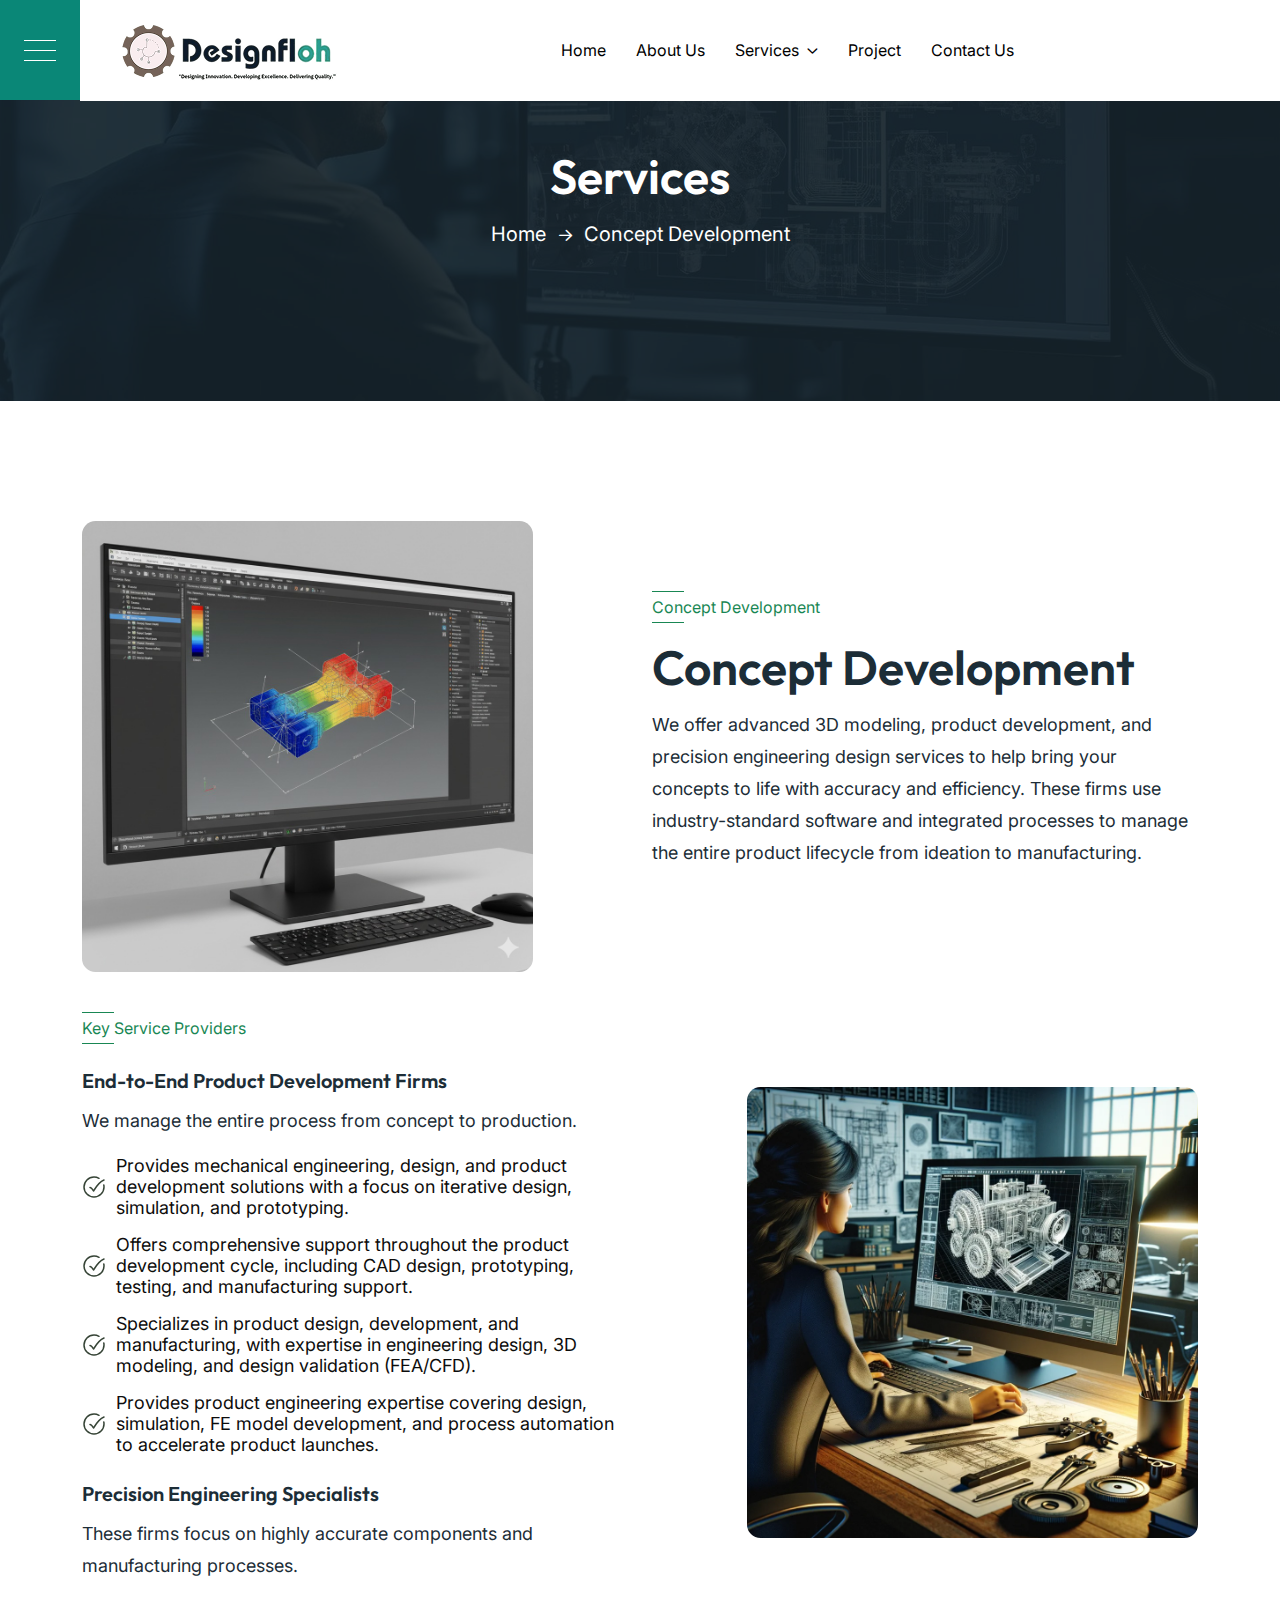
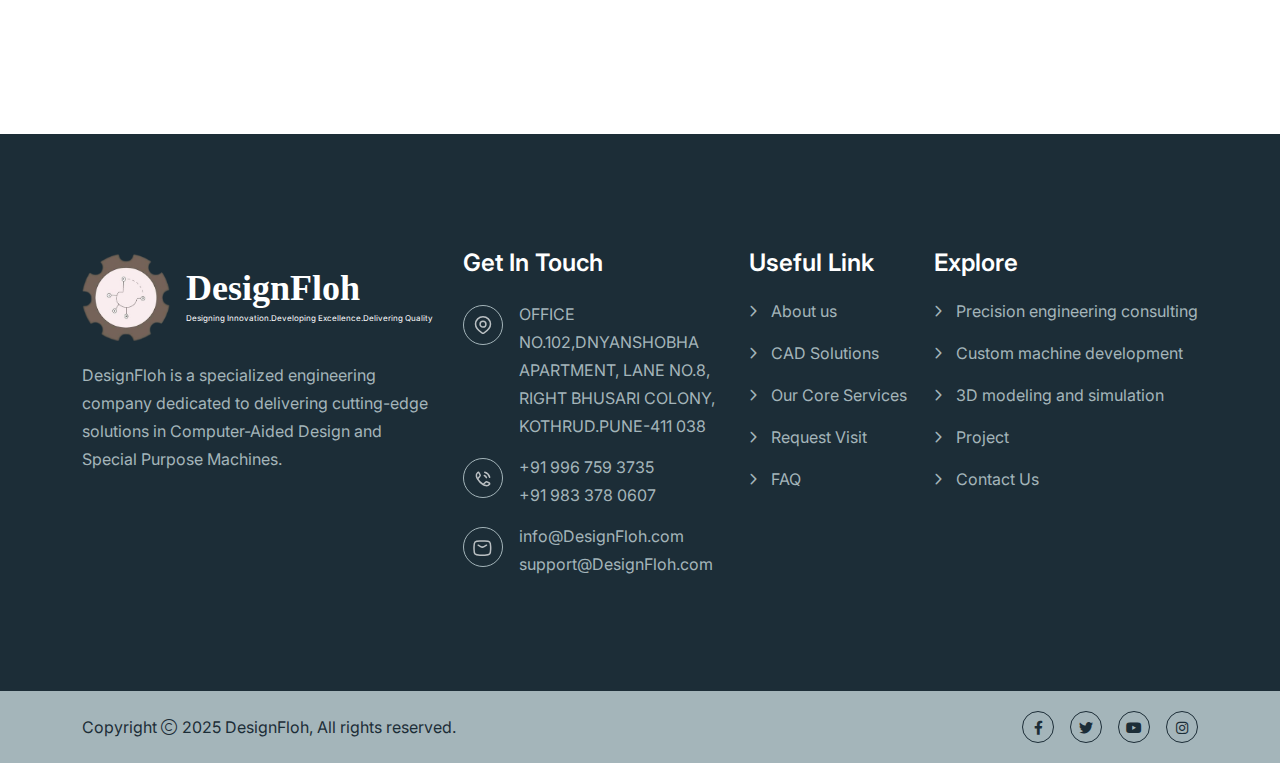
<file: Concept-Development.html>
<!doctype html>
<html class="no-js" lang="zxx" dir="ltr">



<head>
    <meta charset="utf-8">
    <meta http-equiv="x-ua-compatible" content="ie=edge">
    <title>Designfloh</title>
    <meta name="author" content="Realar">
    <meta name="description" content="Realar - Real Estate Apartment Complex HTML Template">
    <meta name="keywords" content="Realar - Real Estate Apartment Complex HTML Template">
    <meta name="robots" content="INDEX,FOLLOW">

    <!-- Mobile Specific Metas -->
    <meta name="viewport" content="width=device-width, initial-scale=1, shrink-to-fit=no">

    <!-- Favicons - Place favicon.ico in the root directory -->
    <link rel="apple-touch-icon" sizes="57x57" href="assets/img/favicons/apple-icon-57x57.png">
    <link rel="apple-touch-icon" sizes="60x60" href="assets/img/favicons/apple-icon-60x60.png">
    <link rel="apple-touch-icon" sizes="72x72" href="assets/img/favicons/apple-icon-72x72.png">
    <link rel="apple-touch-icon" sizes="76x76" href="assets/img/favicons/apple-icon-76x76.png">
    <link rel="apple-touch-icon" sizes="114x114" href="assets/img/favicons/apple-icon-114x114.png">
    <link rel="apple-touch-icon" sizes="120x120" href="assets/img/favicons/apple-icon-120x120.png">
    <link rel="apple-touch-icon" sizes="144x144" href="assets/img/favicons/apple-icon-144x144.png">
    <link rel="apple-touch-icon" sizes="152x152" href="assets/img/favicons/apple-icon-152x152.png">
    <link rel="apple-touch-icon" sizes="180x180" href="assets/img/favicons/apple-icon-180x180.png">
    <link rel="icon" type="image/png" sizes="192x192" href="assets/img/myproject/logos.png">
    <link rel="icon" type="image/png" sizes="32x32" href="assets/img/myproject/logos.png">
    <link rel="icon" type="image/png" sizes="96x96" href="assets/img/myproject/logos.png">
    <link rel="icon" type="image/png" sizes="16x16" href="assets/img/myproject/logos.png">
    <link rel="manifest" href="assets/img/favicons/manifest.json">
    <meta name="msapplication-TileColor" content="#ffffff">
    <meta name="msapplication-TileImage" content="assets/img/favicons/ms-icon-144x144.png">
    <meta name="theme-color" content="#ffffff">

    <!--==============================
	  Google Fonts
	============================== -->
    <link rel="preconnect" href="https://fonts.googleapis.com/">
    <link rel="preconnect" href="https://fonts.gstatic.com/" crossorigin>
    <link
        href="https://fonts.googleapis.com/css2?family=Inter:wght@100..900&amp;family=Outfit:wght@100..900&amp;display=swap"
        rel="stylesheet">

    <!--==============================
	    All CSS File
	============================== -->
    <!-- Bootstrap -->
    <link rel="stylesheet" href="assets/css/bootstrap.min.css">
    <!-- Fontawesome Icon -->
    <link rel="stylesheet" href="assets/css/fontawesome.min.css">
    <!-- Magnific Popup -->
    <link rel="stylesheet" href="assets/css/magnific-popup.min.css">
    <!-- Swiper Js -->
    <link rel="stylesheet" href="assets/css/swiper-bundle.min.css">

    <!-- Theme Custom CSS -->
    <link rel="stylesheet" href="assets/css/style.css">

</head>

<body class="">

    
    <!--==============================
     Preloader
  ==============================-->
    <div id="preloader" class="preloader ">
        <!-- <button class="th-btn style2 preloaderCls">Cancel Preloader </button> -->
        <div id="loader" class="th-preloader">
            <div class="animation-preloader">
                <div class="txt-loading">
                    <span preloader-text="D" class="characters">D</span>

                    <span preloader-text="E" class="characters">E</span>

                    <span preloader-text="S" class="characters">S</span>

                    <span preloader-text="I" class="characters">I</span>

                    <span preloader-text="G" class="characters">G</span>

                    <span preloader-text="N" class="characters">N</span>
                </div>
            </div>
        </div>
    </div> <!--==============================
    Mobile Menu
  ============================== -->
    <div class="th-menu-wrapper onepage-nav">
        <div class="th-menu-area text-center">
            <button class="th-menu-toggle"><i class="fal fa-times"></i></button>
            <div class="mobile-logo">
                <a href="index.html">
                    <img src="assets/img/myproject/Logs_New.png" alt="Realar">
                </a>
            </div>
            <div class="th-mobile-menu">
                <ul>
                    <li><a href="index.html">
                            Home
                        </a>
                    </li>
                    <li><a href="about.html">
                            About Us
                        </a></li>
                    <li class="menu-item-has-children">
                        <a href="#">
                            Services
                        </a>
                        <ul class="sub-menu">
                            <li><a href="Computer-Aided-Design.html">
                                    Computer-Aided Design
                                </a></li>
                            <li><a href="Special-Purpose-Machines.html">
                                    Special Purpose Machines
                                </a></li>
                            <li><a href="3D-Modeling.html">
                                    3D Modeling
                                </a></li>
                            <li><a href="Simulation-Testing.html">
                                    Simulation & Testing
                                </a></li>
                            <li><a href="Documentation.html">
                                    Documentation
                                </a></li>
                            <li><a href="3D-modeling-and-simulation.html">
                                    3D modeling and simulation
                                </a></li>
                            <li><a href="Custom-machine-development.html">
                                    Custom machine development
                                </a></li>
                            <li><a href="Precision-engineering-consulting.html">
                                    Precision engineering consulting
                                </a></li>
                        </ul>
                    </li>

                    <li><a href="project.html">
                            Project
                        </a></li>
                    <li><a href="contact.html">
                            Contact Us
                        </a></li>
                </ul>
            </div>
        </div>
    </div><!--==============================
    Sidemenu
============================== -->
    <div class="sidemenu-wrapper sidemenu-info d-none d-lg-block ">
        <div class="sidemenu-content">
            <button class="closeButton sideMenuCls"><i class="far fa-times"></i></button>
            <div class="widget  ">
                <div class="th-widget-about">
                    <div class="about-logo">
                        <a href="index.html"><img src="assets/img/myproject/Logs_New1.png" alt="Realar"></a>
                    </div>
                    <p class="about-text"> India excels across a diverse range of 20+ engineering industries, having
                        completed 500+ state-of-the-art projects, A trusted provider of 2D & 3D CAD design engineering
                        consultation for global engineering customers in the manufacturing, fabrication, and New Product
                        development sectors of the Mechanical/piping Engineering industry.</p>
                </div>
            </div>
           <div class="widget">
                <h3 class="widget_title">Get In Touch</h3>
                <div class="th-widget-contact">
                    <div class="info-box_text">
                        <div class="icon"><img src="assets/img/icon/location-dot.svg" alt="img"></div>
                        <div class="details">
                            <p>OFFICE NO.102,DNYANSHOBHA APARTMENT, LANE NO.8, RIGHT BHUSARI COLONY, </p>
                            <p>KOTHRUD.PUNE-411 038</p>
                        </div>
                    </div>
                    <div class="info-box_text">
                        <div class="icon">
                            <img src="assets/img/icon/phone.svg" alt="img">
                        </div>
                        <div class="details">
                            <p><a href="tel:+919967593735" class="info-box_link">+91 996 759 3735</a></p>
                            <p><a href="tel:+919833780607" class="info-box_link">+91 983 378 0607</a></p>
                        </div>
                    </div>
                    <div class="info-box_text">
                        <div class="icon">
                            <img src="assets/img/icon/envelope.svg" alt="img">
                        </div>
                        <div class="details">
                            <p><a href="mailto:info@Designfloh.com" class="info-box_link">info@Designfloh.com</a>
                            </p>
                            <p><a href="mailto:support@Designfloh.com" class="info-box_link">support@Designfloh.com</a>
                            </p>
                        </div>
                    </div>
                </div>
            </div>
            <div class="widget newsletter-widget  ">
                <h3 class="widget_title">Subscribe Now</h3>
                <div class="th-social style2">
                    <a href="https://www.facebook.com/"><i class="fab fa-facebook-f"></i></a>
                    <a href="https://www.twitter.com/"><i class="fab fa-twitter"></i></a>
                    <a href="https://www.linkedin.com/"><i class="fab fa-linkedin-in"></i></a>
                    <a href="https://www.behance.com/"><i class="fab fa-behance"></i></a>
                    <a href="https://www.vimeo.com/"><i class="fab fa-vimeo-v"></i></a>
                </div>
            </div>
        </div>
    </div><!--==============================
	Header Area
==============================-->
    <header class="th-header header-layout3 onepage-nav">
        <div class="sticky-wrapper">
            <!-- Main Menu Area -->
            <div class="menu-area">
                <button type="button" class="simple-icon sideMenuInfo sidebar-btn style3">
                    <span class="line"></span>
                    <span class="line"></span>
                    <span class="line"></span>
                </button>
                <div class="container">
                    <div class="row align-items-center justify-content-between">
                        <div class="col-auto">
                            <div class="header-logo">
                                <a href="index.html">
                                    <img src="assets/img/myproject/Logs_New.png" alt="Realar">
                                </a>
                            </div>
                        </div>
                        <div class="col-auto">
                            <nav class="main-menu d-none d-lg-inline-block">
                                <ul>
                                    <li><a href="index.html">
                                            Home
                                        </a></li>
                                    <li><a href="about.html">
                                            About Us
                                        </a></li>
                                    <li class="menu-item-has-children">
                                        <a href="#">
                                            Services
                                        </a>
                                        <ul class="sub-menu">
                                            <li><a href="Computer-Aided-Design.html">
                                                    Computer-Aided Design
                                                </a></li>
                                            <li><a href="Special-Purpose-Machines.html">
                                                    Special Purpose Machines
                                                </a></li>
                                            <li><a href="3D-Modeling.html">
                                                    3D Modeling
                                                </a></li>
                                            <li><a href="Simulation-Testing.html">
                                                    Simulation & Testing
                                                </a></li>
                                            <li><a href="Documentation.html">
                                                    Documentation
                                                </a></li>
                                            <li><a href="3D-modeling-and-simulation.html">
                                                    3D modeling and simulation
                                                </a></li>
                                            <li><a href="Custom-machine-development.html">
                                                    Custom machine development
                                                </a></li>
                                            <li><a href="Precision-engineering-consulting.html">
                                                    Precision engineering consulting
                                                </a></li>
                                        </ul>
                                    </li>
                                    <li>
                                        <a href="project.html">
                                            Project
                                        </a>
                                    </li>
                                    <li><a href="contact.html">
                                            Contact Us
                                        </a></li>
                                </ul>
                            </nav>
                            <div class="header-button d-flex d-lg-none">
                                <button type="button" class="th-menu-toggle sidebar-btn">
                                    <span class="line"></span>
                                    <span class="line"></span>
                                    <span class="line"></span>
                                </button>
                            </div>
                        </div>
                        <div class="col-auto d-none d-xl-block">
                            <div class="header-button">
                                <a href="contact.html" class="th-btn style-border th-btn-icon">Get In Touch</a>
                            </div>
                        </div>
                    </div>
                </div>
            </div>
        </div>
    </header>

    <!--==============================
    Breadcumb
============================== -->
    <div class="breadcumb-wrapper " data-bg-src="assets/img/bg/CAD-SIDE-IMAGE1bg.jpg">
        <div class="container">
            <div class="row justify-content-center">
                <div class="col-xl-9">
                    <div class="breadcumb-content">
                        <h1 class="breadcumb-title">Services</h1>
                        <ul class="breadcumb-menu">
                            <li><a href="index.html">Home</a></li>
                            <li>Concept Development</li>
                        </ul>
                    </div>
                </div>
            </div>
        </div>
    </div><!--==============================
About Area  
==============================-->
    <div class="overflow-hidden space" id="about-sec">
        <div class="container">
            <div class="about-page-wrap">
                <div class="row gy-40 justify-content-between align-items-center">
                    <div class="col-lg-5">
                        <div class="">
                            <div class="">
                                <img src="assets/img/myproject/value/7.jpeg" alt="img" style="border-radius: 3%;">
                            </div>
                        </div>
                    </div>
                    <div class="col-lg-6">
                        <div class="title-area mb-32">
                            <span class="sub-title">Concept Development</span>
                            <h2 class="sec-title text-theme">Concept Development</h2>
                            <p class="sec-text text-theme">We offer advanced 3D modeling, product development, and
                                precision engineering design services to help bring your concepts to life with accuracy
                                and efficiency. These firms use industry-standard software and integrated processes to
                                manage the entire product lifecycle from ideation to manufacturing.</p>
                        </div>
                    </div>
                    <div class="col-lg-6">
                        <div class="title-area mb-32">
                            <span class="sub-title">Key Service Providers</span>
                            <h6 class="sec-title text-theme">End-to-End Product Development Firms </h6>
                            <p class="sec-text text-theme">We manage the entire process from concept to production.</p>
                            <div class="checklist style5">
                                <ul>
                                    <li>Provides mechanical engineering, design, and product development solutions with
                                        a focus on iterative design, simulation, and prototyping.</li>
                                    <li>Offers comprehensive support throughout the product development cycle, including
                                        CAD design, prototyping, testing, and manufacturing support.</li>
                                    <li>Specializes in product design, development, and manufacturing, with expertise in
                                        engineering design, 3D modeling, and design validation (FEA/CFD).</li>
                                    <li>Provides product engineering expertise covering design, simulation, FE model
                                        development, and process automation to accelerate product launches.</li>
                                </ul>
                            </div>
                            <h6 class="sec-title text-theme mt-4">Precision Engineering Specialists </h6>
                            <p class="sec-text text-theme">These firms focus on highly accurate components and
                                manufacturing processes.</p>
                        </div>
                    </div>

                    <div class="col-lg-5">
                        <div class="">
                            <div class="">
                                <img src="assets/img/myproject/CAD/3D Modeling.webp" alt="img" style="border-radius: 3%;">
                            </div>
                        </div>
                    </div>

                </div>
            </div>
        </div>
    </div>

    <!--==============================
	Footer Area
==============================-->
    <footer class="footer-wrapper footer-default bg-theme">
        <div class="widget-area">
            <div class="container">
                <div class="row justify-content-between">
                    <div class="col-md-6 col-xl-auto">
                        <div class="widget footer-widget">
                            <div class="th-widget-about">
                                <div class="about-logo">
                                    <a href="index.html"><img src="assets/img/myproject/logos.png" alt="Realar"
                                            style="max-width: 25%;">
                                    </a>
                                    <div class="footlg">
                                        <h3 class="text-white textft1">DesignFloh</h3>
                                        <p class="text-white textft2">Designing Innovation.Developing
                                            Excellence.Delivering Quality</p>
                                    </div>
                                </div>
                                <p class="about-text"> DesignFloh is a specialized engineering company dedicated to
                                    delivering cutting-edge solutions in Computer-Aided Design and Special Purpose
                                    Machines.</p>
                            </div>
                        </div>
                    </div>
                    <div class="col-md-6 col-xl-auto">
                        <div class="widget footer-widget">
                            <h3 class="widget_title">Get In Touch</h3>
                            <div class="th-widget-contact">
                                <div class="info-box_text">
                                    <div class="icon"><img src="assets/img/icon/location-dot.svg" alt="img"></div>
                                    <div class="details">
                                        <p>OFFICE NO.102,DNYANSHOBHA APARTMENT, LANE NO.8, RIGHT BHUSARI COLONY,</p>
                                        <p>KOTHRUD.PUNE-411 038</p>
                                    </div>
                                </div>
                                <div class="info-box_text">
                                    <div class="icon">
                                        <img src="assets/img/icon/phone.svg" alt="img">
                                    </div>
                                    <div class="details">
                                        <p><a href="tel:+919967593735" class="info-box_link">+91 996 759 3735</a></p>
                                        <p><a href="tel:+919833780607" class="info-box_link">+91 983 378 0607</a></p>
                                    </div>
                                </div>
                                <div class="info-box_text">
                                    <div class="icon">
                                        <img src="assets/img/icon/envelope.svg" alt="img">
                                    </div>
                                    <div class="details">
                                        <p><a href="mailto:info@DesignFloh.com"
                                                class="info-box_link">info@DesignFloh.com</a></p>
                                        <p><a href="mailto:support@DesignFloh.com"
                                                class="info-box_link">support@DesignFloh.com</a></p>
                                    </div>
                                </div>
                            </div>
                        </div>
                    </div>
                    <div class="col-md-6 col-xl-auto">
                        <div class="widget widget_nav_menu footer-widget">
                            <h3 class="widget_title">Useful Link</h3>
                            <div class="menu-all-pages-container">
                                <ul class="menu">
                                    <li><a href="about.html">About us</a></li>
                                    <li><a href="3D-Modeling.html">CAD Solutions</a></li>
                                    <li><a href="Precision-engineering-consulting.html">Our Core Services</a></li>
                                    <li><a href="contact.html">Request Visit</a></li>
                                    <li><a href="#">FAQ</a></li>
                                </ul>
                            </div>
                        </div>
                    </div>
                    <div class="col-md-6 col-xl-auto">
                        <div class="widget widget_nav_menu footer-widget">
                            <h3 class="widget_title">Explore</h3>
                            <div class="menu-all-pages-container">
                                <ul class="menu">
                                    <li><a href="Precision-engineering-consulting.html">Precision engineering consulting</a></li>
                                    <li><a href="Custom-machine-development.html">Custom machine development</a></li>
                                    <li><a href="3D-modeling-and-simulation.html">3D modeling and simulation</a></li>
                                    <li><a href="project.html">Project</a></li>
                                    <li><a href="contact.html">Contact Us</a></li>
                                </ul>
                            </div>
                        </div>
                    </div>
                </div>
            </div>
        </div>
        <div class="copyright-wrap bg-light">
            <div class="container">
                <div class="row gy-3 align-items-center">
                    <div class="col-lg-6">
                        <p class="copyright-text">
                            Copyright <i class="fal fa-copyright"></i> 2025 <a href="index.html">DesignFloh</a>, All
                            rights
                            reserved.</p>
                    </div>
                    <div class="col-lg-6">
                        <div class="th-social justify-content-lg-end justify-content-center">
                            <a href="https://www.facebook.com/"><i class="fab fa-facebook-f"></i></a>
                            <a href="https://www.twitter.com/"><i class="fab fa-twitter"></i></a>
                            <a href="https://www.instagram.com/"><i class="fab fa-youtube"></i></a>
                            <a href="https://www.instagram.com/"><i class="fab fa-instagram"></i></a>
                        </div>
                    </div>
                </div>
            </div>
        </div>
    </footer>
    <!--********************************
			Code End  Here 
	******************************** -->

    <!-- Scroll To Top -->
    <div class="scroll-top">
        <svg class="progress-circle svg-content" width="100%" height="100%" viewBox="-1 -1 102 102">
            <path d="M50,1 a49,49 0 0,1 0,98 a49,49 0 0,1 0,-98"
                style="transition: stroke-dashoffset 10ms linear 0s; stroke-dasharray: 307.919, 307.919; stroke-dashoffset: 307.919;">
            </path>
        </svg>
    </div>

    <!--==============================
    All Js File
============================== -->
    <!-- Jquery -->
    <script src="assets/js/vendor/jquery-3.7.1.min.js"></script>

    <!-- Swiper Js -->
    <script src="assets/js/swiper-bundle.min.js"></script>
    <!-- Bootstrap -->
    <script src="assets/js/bootstrap.min.js"></script>
    <!-- Magnific Popup -->
    <script src="assets/js/jquery.magnific-popup.min.js"></script>
    <!-- Counter Up -->
    <script src="assets/js/jquery.counterup.min.js"></script>
    <!-- Range Slider -->
    <script src="assets/js/jquery-ui.min.js"></script>
    <!-- Isotope Filter -->
    <script src="assets/js/imagesloaded.pkgd.min.js"></script>
    <script src="assets/js/isotope.pkgd.min.js"></script>
    <!-- Gsap -->
    <!-- <script src="assets/js/gsap.min.js"></script> -->



    <!-- Main Js File -->
    <script src="assets/js/main.js"></script>
</body>


<!-- Mirrored from html.themeholy.com/realar/demo/about.html by HTTrack Website Copier/3.x [XR&CO'2014], Mon, 14 Oct 2024 12:12:36 GMT -->

</html>
</file>
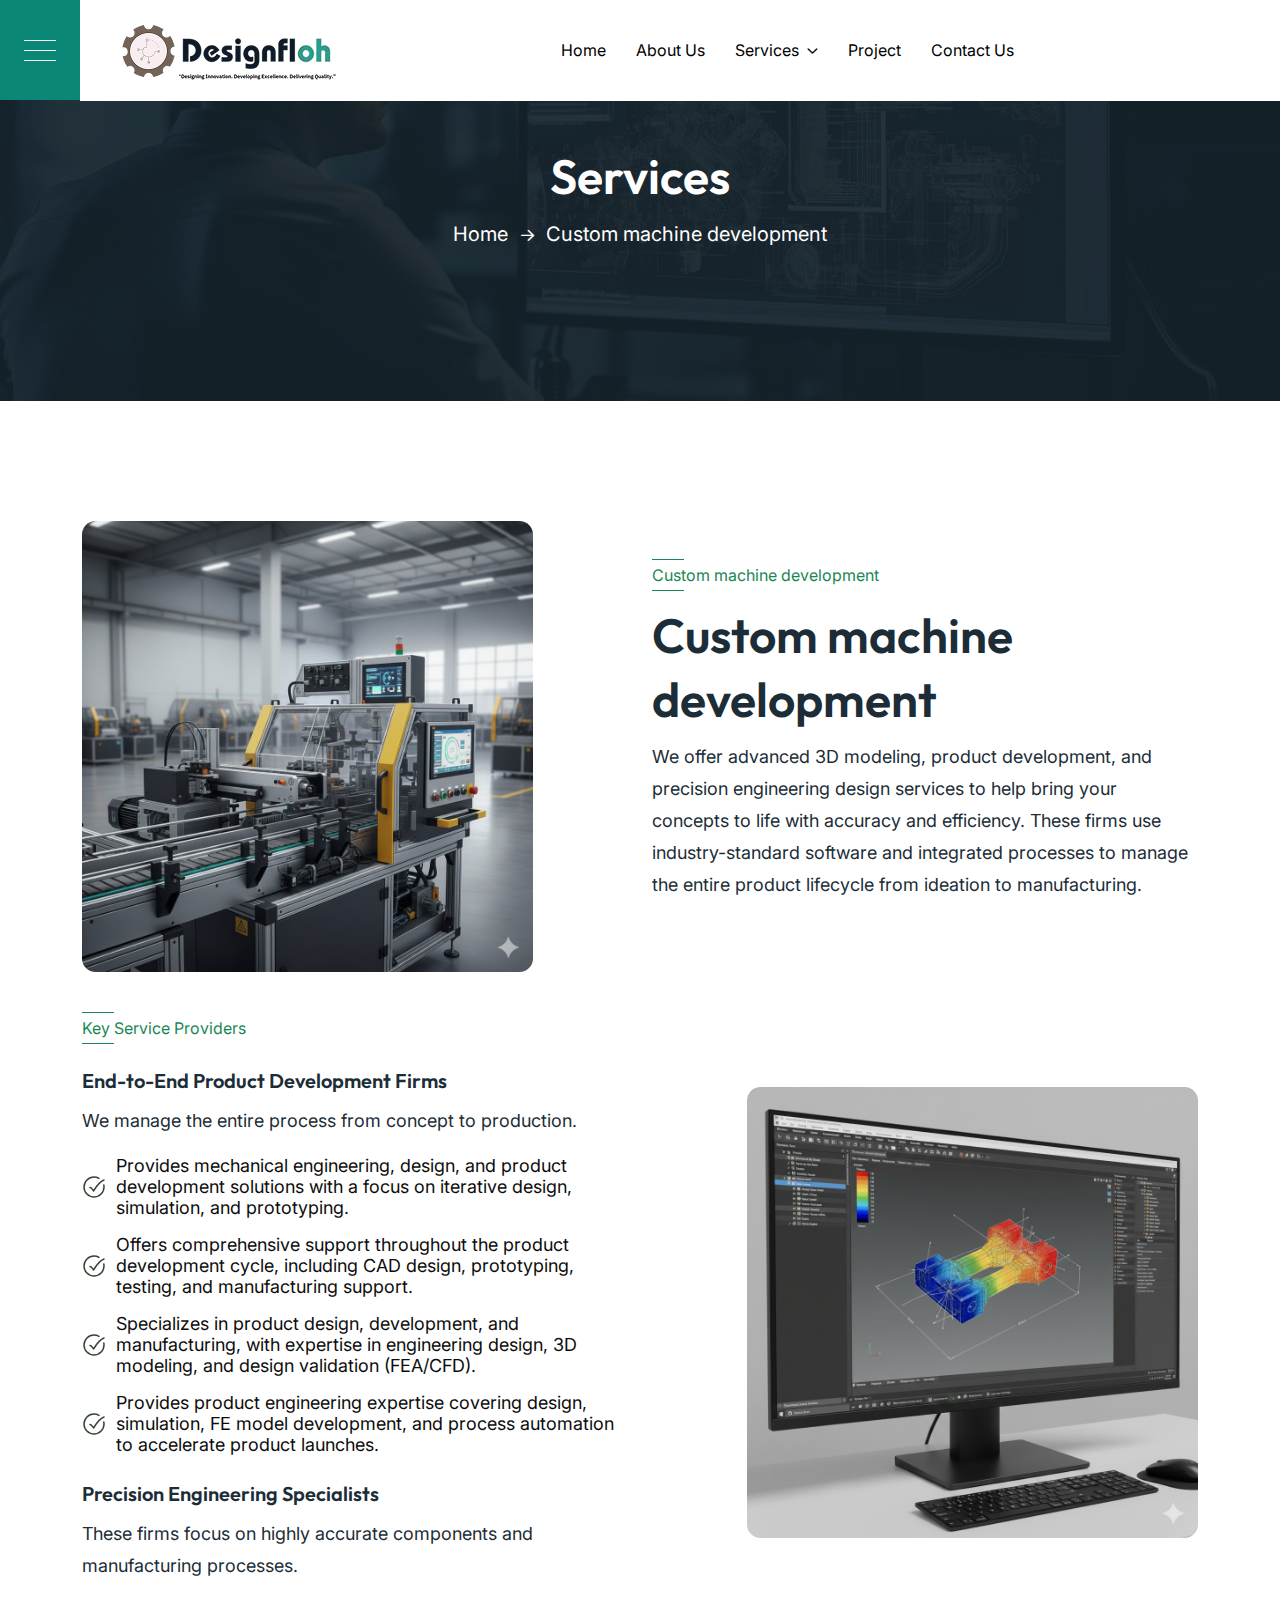
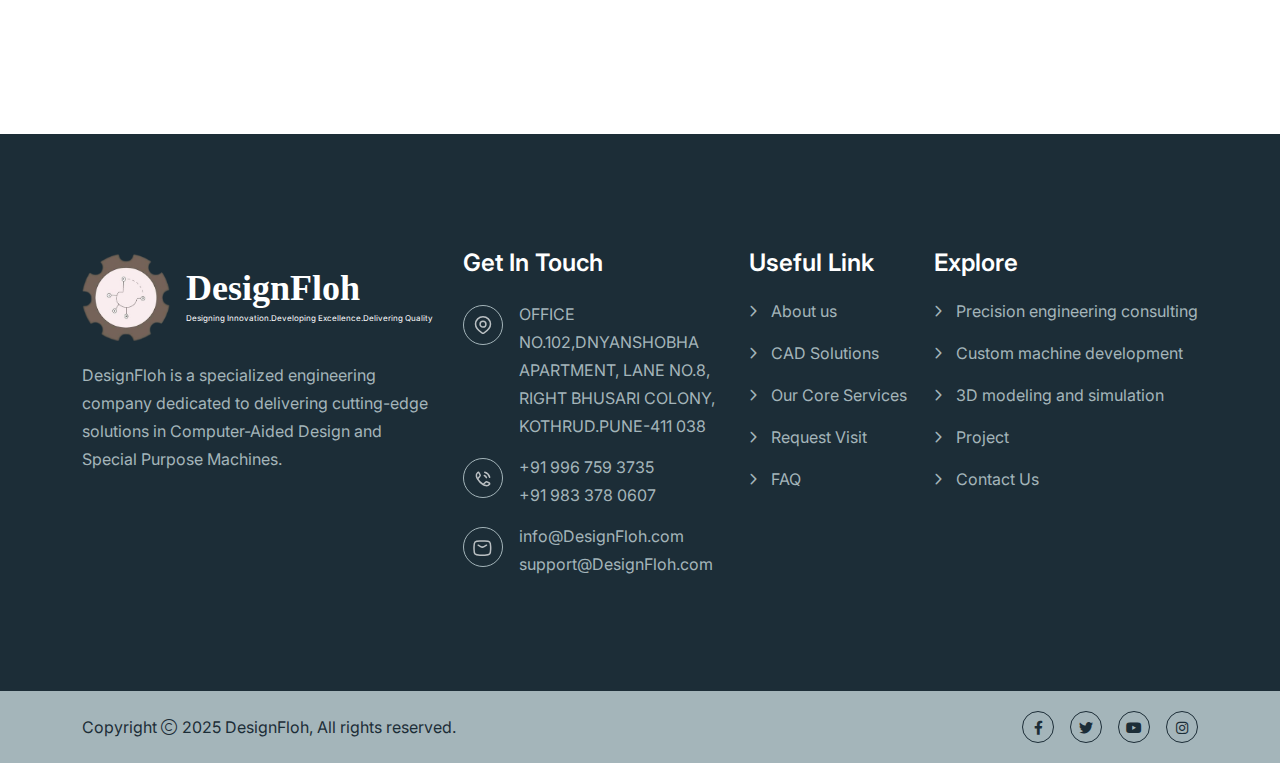
<file: Custom-machine-development.html>
<!doctype html>
<html class="no-js" lang="zxx" dir="ltr">

<head>
    <meta charset="utf-8">
    <meta http-equiv="x-ua-compatible" content="ie=edge">
    <title>Designfloh</title>
    <meta name="author" content="Realar">
    <meta name="description" content="Realar - Real Estate Apartment Complex HTML Template">
    <meta name="keywords" content="Realar - Real Estate Apartment Complex HTML Template">
    <meta name="robots" content="INDEX,FOLLOW">

    <!-- Mobile Specific Metas -->
    <meta name="viewport" content="width=device-width, initial-scale=1, shrink-to-fit=no">

    <!-- Favicons - Place favicon.ico in the root directory -->
    <link rel="apple-touch-icon" sizes="57x57" href="assets/img/favicons/apple-icon-57x57.png">
    <link rel="apple-touch-icon" sizes="60x60" href="assets/img/favicons/apple-icon-60x60.png">
    <link rel="apple-touch-icon" sizes="72x72" href="assets/img/favicons/apple-icon-72x72.png">
    <link rel="apple-touch-icon" sizes="76x76" href="assets/img/favicons/apple-icon-76x76.png">
    <link rel="apple-touch-icon" sizes="114x114" href="assets/img/favicons/apple-icon-114x114.png">
    <link rel="apple-touch-icon" sizes="120x120" href="assets/img/favicons/apple-icon-120x120.png">
    <link rel="apple-touch-icon" sizes="144x144" href="assets/img/favicons/apple-icon-144x144.png">
    <link rel="apple-touch-icon" sizes="152x152" href="assets/img/favicons/apple-icon-152x152.png">
    <link rel="apple-touch-icon" sizes="180x180" href="assets/img/favicons/apple-icon-180x180.png">
    <link rel="icon" type="image/png" sizes="192x192" href="assets/img/myproject/logos.png">
    <link rel="icon" type="image/png" sizes="32x32" href="assets/img/myproject/logos.png">
    <link rel="icon" type="image/png" sizes="96x96" href="assets/img/myproject/logos.png">
    <link rel="icon" type="image/png" sizes="16x16" href="assets/img/myproject/logos.png">
    <link rel="manifest" href="assets/img/favicons/manifest.json">
    <meta name="msapplication-TileColor" content="#ffffff">
    <meta name="msapplication-TileImage" content="assets/img/favicons/ms-icon-144x144.png">
    <meta name="theme-color" content="#ffffff">

    <!--==============================
	  Google Fonts
	============================== -->
    <link rel="preconnect" href="https://fonts.googleapis.com/">
    <link rel="preconnect" href="https://fonts.gstatic.com/" crossorigin>
    <link
        href="https://fonts.googleapis.com/css2?family=Inter:wght@100..900&amp;family=Outfit:wght@100..900&amp;display=swap"
        rel="stylesheet">

    <!--==============================
	    All CSS File
	============================== -->
    <!-- Bootstrap -->
    <link rel="stylesheet" href="assets/css/bootstrap.min.css">
    <!-- Fontawesome Icon -->
    <link rel="stylesheet" href="assets/css/fontawesome.min.css">
    <!-- Magnific Popup -->
    <link rel="stylesheet" href="assets/css/magnific-popup.min.css">
    <!-- Swiper Js -->
    <link rel="stylesheet" href="assets/css/swiper-bundle.min.css">

    <!-- Theme Custom CSS -->
    <link rel="stylesheet" href="assets/css/style.css">

</head>

<body class="">

   
    <!--==============================
     Preloader
  ==============================-->
    <div id="preloader" class="preloader ">
        <!-- <button class="th-btn style2 preloaderCls">Cancel Preloader </button> -->
        <div id="loader" class="th-preloader">
            <div class="animation-preloader">
                <div class="txt-loading">
                    <span preloader-text="D" class="characters">D</span>

                    <span preloader-text="E" class="characters">E</span>

                    <span preloader-text="S" class="characters">S</span>

                    <span preloader-text="I" class="characters">I</span>

                    <span preloader-text="G" class="characters">G</span>

                    <span preloader-text="N" class="characters">N</span>
                </div>
            </div>
        </div>
    </div> <!--==============================
    Mobile Menu
  ============================== -->
    <div class="th-menu-wrapper onepage-nav">
        <div class="th-menu-area text-center">
            <button class="th-menu-toggle"><i class="fal fa-times"></i></button>
            <div class="mobile-logo">
                <a href="index.html">
                    <img src="assets/img/myproject/Logs_New.png" alt="Realar">
                </a>
            </div>
            <div class="th-mobile-menu">
                <ul>
                    <li><a href="index.html">
                            Home
                        </a>
                    </li>
                    <li><a href="about.html">
                            About Us
                        </a></li>
                    <li class="menu-item-has-children">
                        <a href="#">
                            Services
                        </a>
                        <ul class="sub-menu">
                            <li><a href="Computer-Aided-Design.html">
                                    Computer-Aided Design
                                </a></li>
                            <li><a href="Special-Purpose-Machines.html">
                                    Special Purpose Machines
                                </a></li>
                            <li><a href="3D-Modeling.html">
                                    3D Modeling
                                </a></li>
                            <li><a href="Simulation-Testing.html">
                                    Simulation & Testing
                                </a></li>
                            <li><a href="Documentation.html">
                                    Documentation
                                </a></li>
                            <li><a href="3D-modeling-and-simulation.html">
                                    3D modeling and simulation
                                </a></li>
                            <li><a href="Custom-machine-development.html">
                                    Custom machine development
                                </a></li>
                            <li><a href="Precision-engineering-consulting.html">
                                    Precision engineering consulting
                                </a></li>
                        </ul>
                    </li>

                    <li><a href="project.html">
                            Project
                        </a></li>
                    <li><a href="contact.html">
                            Contact Us
                        </a></li>
                </ul>
            </div>
        </div>
    </div><!--==============================
    Sidemenu
============================== -->
    <div class="sidemenu-wrapper sidemenu-info d-none d-lg-block ">
        <div class="sidemenu-content">
            <button class="closeButton sideMenuCls"><i class="far fa-times"></i></button>
            <div class="widget  ">
                <div class="th-widget-about">
                    <div class="about-logo">
                        <a href="index.html"><img src="assets/img/myproject/Logs_New1.png" alt="Realar"></a>
                    </div>
                    <p class="about-text"> India excels across a diverse range of 20+ engineering industries, having
                        completed 500+ state-of-the-art projects, A trusted provider of 2D & 3D CAD design engineering
                        consultation for global engineering customers in the manufacturing, fabrication, and New Product
                        development sectors of the Mechanical/piping Engineering industry.</p>
                </div>
            </div>
           <div class="widget">
                <h3 class="widget_title">Get In Touch</h3>
                <div class="th-widget-contact">
                    <div class="info-box_text">
                        <div class="icon"><img src="assets/img/icon/location-dot.svg" alt="img"></div>
                        <div class="details">
                            <p>OFFICE NO.102,DNYANSHOBHA APARTMENT, LANE NO.8, RIGHT BHUSARI COLONY, </p>
                            <p>KOTHRUD.PUNE-411 038</p>
                        </div>
                    </div>
                    <div class="info-box_text">
                        <div class="icon">
                            <img src="assets/img/icon/phone.svg" alt="img">
                        </div>
                        <div class="details">
                            <p><a href="tel:+919967593735" class="info-box_link">+91 996 759 3735</a></p>
                            <p><a href="tel:+919833780607" class="info-box_link">+91 983 378 0607</a></p>
                        </div>
                    </div>
                    <div class="info-box_text">
                        <div class="icon">
                            <img src="assets/img/icon/envelope.svg" alt="img">
                        </div>
                        <div class="details">
                            <p><a href="mailto:info@Designfloh.com" class="info-box_link">info@Designfloh.com</a>
                            </p>
                            <p><a href="mailto:support@Designfloh.com" class="info-box_link">support@Designfloh.com</a>
                            </p>
                        </div>
                    </div>
                </div>
            </div>
            <div class="widget newsletter-widget">
                <h3 class="widget_title">Subscribe Now</h3>
                <!-- <form class="newsletter-form">
                    <div class="form-group">
                        <input class="form-control" type="email" placeholder="Email Address" required="">
                        <button type="submit" class="th-btn"><i class="far fa-paper-plane text-theme"></i></button>
                    </div>
                </form> -->
                <div class="th-social style2">
                    <a href="https://www.facebook.com/"><i class="fab fa-facebook-f"></i></a>
                    <a href="https://www.twitter.com/"><i class="fab fa-twitter"></i></a>
                    <a href="https://www.linkedin.com/"><i class="fab fa-linkedin-in"></i></a>
                    <a href="https://www.behance.com/"><i class="fab fa-behance"></i></a>
                    <a href="https://www.vimeo.com/"><i class="fab fa-vimeo-v"></i></a>
                </div>
            </div>
        </div>
    </div><!--==============================
	Header Area
==============================-->
    <header class="th-header header-layout3 onepage-nav">
        <div class="sticky-wrapper">
            <!-- Main Menu Area -->
            <div class="menu-area">
                <button type="button" class="simple-icon sideMenuInfo sidebar-btn style3">
                    <span class="line"></span>
                    <span class="line"></span>
                    <span class="line"></span>
                </button>
                <div class="container">
                    <div class="row align-items-center justify-content-between">
                        <div class="col-auto">
                            <div class="header-logo">
                                <a href="index.html">
                                    <img src="assets/img/myproject/Logs_New.png" alt="Realar">
                                </a>
                            </div>
                        </div>
                        <div class="col-auto">
                            <nav class="main-menu d-none d-lg-inline-block">
                                <ul>
                                    <li><a href="index.html">
                                            Home
                                        </a></li>
                                    <li><a href="about.html">
                                            About Us
                                        </a></li>
                                    <li class="menu-item-has-children">
                                        <a href="#">
                                            Services
                                        </a>
                                        <ul class="sub-menu">
                                            <li><a href="Computer-Aided-Design.html">
                                                    Computer-Aided Design
                                                </a></li>
                                            <li><a href="Special-Purpose-Machines.html">
                                                    Special Purpose Machines
                                                </a></li>
                                            <li><a href="3D-Modeling.html">
                                                    3D Modeling
                                                </a></li>
                                            <li><a href="Simulation-Testing.html">
                                                    Simulation & Testing
                                                </a></li>
                                            <li><a href="Documentation.html">
                                                    Documentation
                                                </a></li>
                                            <li><a href="3D-modeling-and-simulation.html">
                                                    3D modeling and simulation
                                                </a></li>
                                            <li><a href="Custom-machine-development.html">
                                                    Custom machine development
                                                </a></li>
                                            <li><a href="Precision-engineering-consulting.html">
                                                    Precision engineering consulting
                                                </a></li>
                                        </ul>
                                    </li>
                                    <li>
                                        <a href="project.html">
                                            Project
                                        </a>
                                    </li>
                                    <li><a href="contact.html">
                                            Contact Us
                                        </a></li>
                                </ul>
                            </nav>
                            <div class="header-button d-flex d-lg-none">
                                <button type="button" class="th-menu-toggle sidebar-btn">
                                    <span class="line"></span>
                                    <span class="line"></span>
                                    <span class="line"></span>
                                </button>
                            </div>
                        </div>
                        <div class="col-auto d-none d-xl-block">
                            <div class="header-button">
                                <a href="contact.html" class="th-btn style-border th-btn-icon">Get In Touch</a>
                            </div>
                        </div>
                    </div>
                </div>
            </div>
        </div>
    </header>

    <!--==============================
    Breadcumb
============================== -->
    <div class="breadcumb-wrapper " data-bg-src="assets/img/bg/CAD-SIDE-IMAGE1bg.jpg">
        <div class="container">
            <div class="row justify-content-center">
                <div class="col-xl-9">
                    <div class="breadcumb-content">
                        <h1 class="breadcumb-title">Services</h1>
                        <ul class="breadcumb-menu">
                            <li><a href="index.html">Home</a></li>
                            <li> Custom machine development</li>
                        </ul>
                    </div>
                </div>
            </div>
        </div>
    </div><!--==============================
About Area  
==============================-->
    <div class="overflow-hidden space" id="about-sec">
        <div class="container">
            <div class="about-page-wrap">
                <div class="row gy-40 justify-content-between align-items-center">
                    <div class="col-lg-5">
                        <div class="">
                            <div class="">
                                <img src="assets/img/myproject/value/6.jpeg" alt="img" style="border-radius: 3%;">
                            </div>
                        </div>
                    </div>
                    <div class="col-lg-6">
                        <div class="title-area mb-32">
                            <span class="sub-title">Custom machine development</span>
                            <h2 class="sec-title text-theme">Custom machine development</h2>
                            <p class="sec-text text-theme">We offer advanced 3D modeling, product development, and
                                precision engineering design services to help bring your concepts to life with accuracy
                                and efficiency. These firms use industry-standard software and integrated processes to
                                manage the entire product lifecycle from ideation to manufacturing.</p>
                        </div>
                    </div>
                    <div class="col-lg-6">
                        <div class="title-area mb-32">
                            <span class="sub-title">Key Service Providers</span>
                            <h6 class="sec-title text-theme">End-to-End Product Development Firms </h6>
                            <p class="sec-text text-theme">We manage the entire process from concept to production.</p>
                            <div class="checklist style5">
                                <ul>
                                    <li>Provides mechanical engineering, design, and product development solutions with
                                        a focus on iterative design, simulation, and prototyping.</li>
                                    <li>Offers comprehensive support throughout the product development cycle, including
                                        CAD design, prototyping, testing, and manufacturing support.</li>
                                    <li>Specializes in product design, development, and manufacturing, with expertise in
                                        engineering design, 3D modeling, and design validation (FEA/CFD).</li>
                                    <li>Provides product engineering expertise covering design, simulation, FE model
                                        development, and process automation to accelerate product launches.</li>
                                </ul>
                            </div>
                            <h6 class="sec-title text-theme mt-4">Precision Engineering Specialists </h6>
                            <p class="sec-text text-theme">These firms focus on highly accurate components and
                                manufacturing processes.</p>
                        </div>
                    </div>

                    <div class="col-lg-5">
                        <div class="">
                            <div class="">
                                <img src="assets/img/myproject/value/7.jpeg" alt="img" style="border-radius: 3%;">
                            </div>
                        </div>
                    </div>

                </div>
            </div>
        </div>
    </div>

    <!--==============================
	Footer Area
==============================-->
  <footer class="footer-wrapper footer-default bg-theme">
        <div class="widget-area">
            <div class="container">
                <div class="row justify-content-between">
                    <div class="col-md-6 col-xl-auto">
                        <div class="widget footer-widget">
                            <div class="th-widget-about">
                                <div class="about-logo">
                                    <a href="index.html"><img src="assets/img/myproject/logos.png" alt="Realar"
                                            style="max-width: 25%;">
                                    </a>
                                    <div class="footlg">
                                        <h3 class="text-white textft1">DesignFloh</h3>
                                        <p class="text-white textft2">Designing Innovation.Developing
                                            Excellence.Delivering Quality</p>
                                    </div>
                                </div>
                                <p class="about-text"> DesignFloh is a specialized engineering company dedicated to
                                    delivering cutting-edge solutions in Computer-Aided Design and Special Purpose
                                    Machines.</p>
                            </div>
                        </div>
                    </div>
                    <div class="col-md-6 col-xl-auto">
                        <div class="widget footer-widget">
                            <h3 class="widget_title">Get In Touch</h3>
                            <div class="th-widget-contact">
                                <div class="info-box_text">
                                    <div class="icon"><img src="assets/img/icon/location-dot.svg" alt="img"></div>
                                    <div class="details">
                                        <p>OFFICE NO.102,DNYANSHOBHA APARTMENT, LANE NO.8, RIGHT BHUSARI COLONY,</p>
                                        <p>KOTHRUD.PUNE-411 038</p>
                                    </div>
                                </div>
                                <div class="info-box_text">
                                    <div class="icon">
                                        <img src="assets/img/icon/phone.svg" alt="img">
                                    </div>
                                    <div class="details">
                                        <p><a href="tel:+919967593735" class="info-box_link">+91 996 759 3735</a></p>
                                        <p><a href="tel:+919833780607" class="info-box_link">+91 983 378 0607</a></p>
                                    </div>
                                </div>
                                <div class="info-box_text">
                                    <div class="icon">
                                        <img src="assets/img/icon/envelope.svg" alt="img">
                                    </div>
                                    <div class="details">
                                        <p><a href="mailto:info@DesignFloh.com"
                                                class="info-box_link">info@DesignFloh.com</a></p>
                                        <p><a href="mailto:support@DesignFloh.com"
                                                class="info-box_link">support@DesignFloh.com</a></p>
                                    </div>
                                </div>
                            </div>
                        </div>
                    </div>
                    <div class="col-md-6 col-xl-auto">
                        <div class="widget widget_nav_menu footer-widget">
                            <h3 class="widget_title">Useful Link</h3>
                            <div class="menu-all-pages-container">
                                <ul class="menu">
                                    <li><a href="about.html">About us</a></li>
                                    <li><a href="3D-Modeling.html">CAD Solutions</a></li>
                                    <li><a href="Precision-engineering-consulting.html">Our Core Services</a></li>
                                    <li><a href="contact.html">Request Visit</a></li>
                                    <li><a href="#">FAQ</a></li>
                                </ul>
                            </div>
                        </div>
                    </div>
                    <div class="col-md-6 col-xl-auto">
                        <div class="widget widget_nav_menu footer-widget">
                            <h3 class="widget_title">Explore</h3>
                            <div class="menu-all-pages-container">
                                <ul class="menu">
                                    <li><a href="Precision-engineering-consulting.html">Precision engineering consulting</a></li>
                                    <li><a href="Custom-machine-development.html">Custom machine development</a></li>
                                    <li><a href="3D-modeling-and-simulation.html">3D modeling and simulation</a></li>
                                    <li><a href="project.html">Project</a></li>
                                    <li><a href="contact.html">Contact Us</a></li>
                                </ul>
                            </div>
                        </div>
                    </div>
                </div>
            </div>
        </div>
        <div class="copyright-wrap bg-light">
            <div class="container">
                <div class="row gy-3 align-items-center">
                    <div class="col-lg-6">
                        <p class="copyright-text">
                            Copyright <i class="fal fa-copyright"></i> 2025 <a href="index.html">DesignFloh</a>, All
                            rights
                            reserved.</p>
                    </div>
                    <div class="col-lg-6">
                        <div class="th-social justify-content-lg-end justify-content-center">
                            <a href="https://www.facebook.com/"><i class="fab fa-facebook-f"></i></a>
                            <a href="https://www.twitter.com/"><i class="fab fa-twitter"></i></a>
                            <a href="https://www.instagram.com/"><i class="fab fa-youtube"></i></a>
                            <a href="https://www.instagram.com/"><i class="fab fa-instagram"></i></a>
                        </div>
                    </div>
                </div>
            </div>
        </div>
    </footer>
    <!--********************************
			Code End  Here 
	******************************** -->

    <!-- Scroll To Top -->
    <div class="scroll-top">
        <svg class="progress-circle svg-content" width="100%" height="100%" viewBox="-1 -1 102 102">
            <path d="M50,1 a49,49 0 0,1 0,98 a49,49 0 0,1 0,-98"
                style="transition: stroke-dashoffset 10ms linear 0s; stroke-dasharray: 307.919, 307.919; stroke-dashoffset: 307.919;">
            </path>
        </svg>
    </div>

    <!--==============================
    All Js File
============================== -->
    <!-- Jquery -->
    <script src="assets/js/vendor/jquery-3.7.1.min.js"></script>

    <!-- Swiper Js -->
    <script src="assets/js/swiper-bundle.min.js"></script>
    <!-- Bootstrap -->
    <script src="assets/js/bootstrap.min.js"></script>
    <!-- Magnific Popup -->
    <script src="assets/js/jquery.magnific-popup.min.js"></script>
    <!-- Counter Up -->
    <script src="assets/js/jquery.counterup.min.js"></script>
    <!-- Range Slider -->
    <script src="assets/js/jquery-ui.min.js"></script>
    <!-- Isotope Filter -->
    <script src="assets/js/imagesloaded.pkgd.min.js"></script>
    <script src="assets/js/isotope.pkgd.min.js"></script>
    <!-- Gsap -->
    <!-- <script src="assets/js/gsap.min.js"></script> -->



    <!-- Main Js File -->
    <script src="assets/js/main.js"></script>
</body>


<!-- Mirrored from html.themeholy.com/realar/demo/about.html by HTTrack Website Copier/3.x [XR&CO'2014], Mon, 14 Oct 2024 12:12:36 GMT -->

</html>
</file>
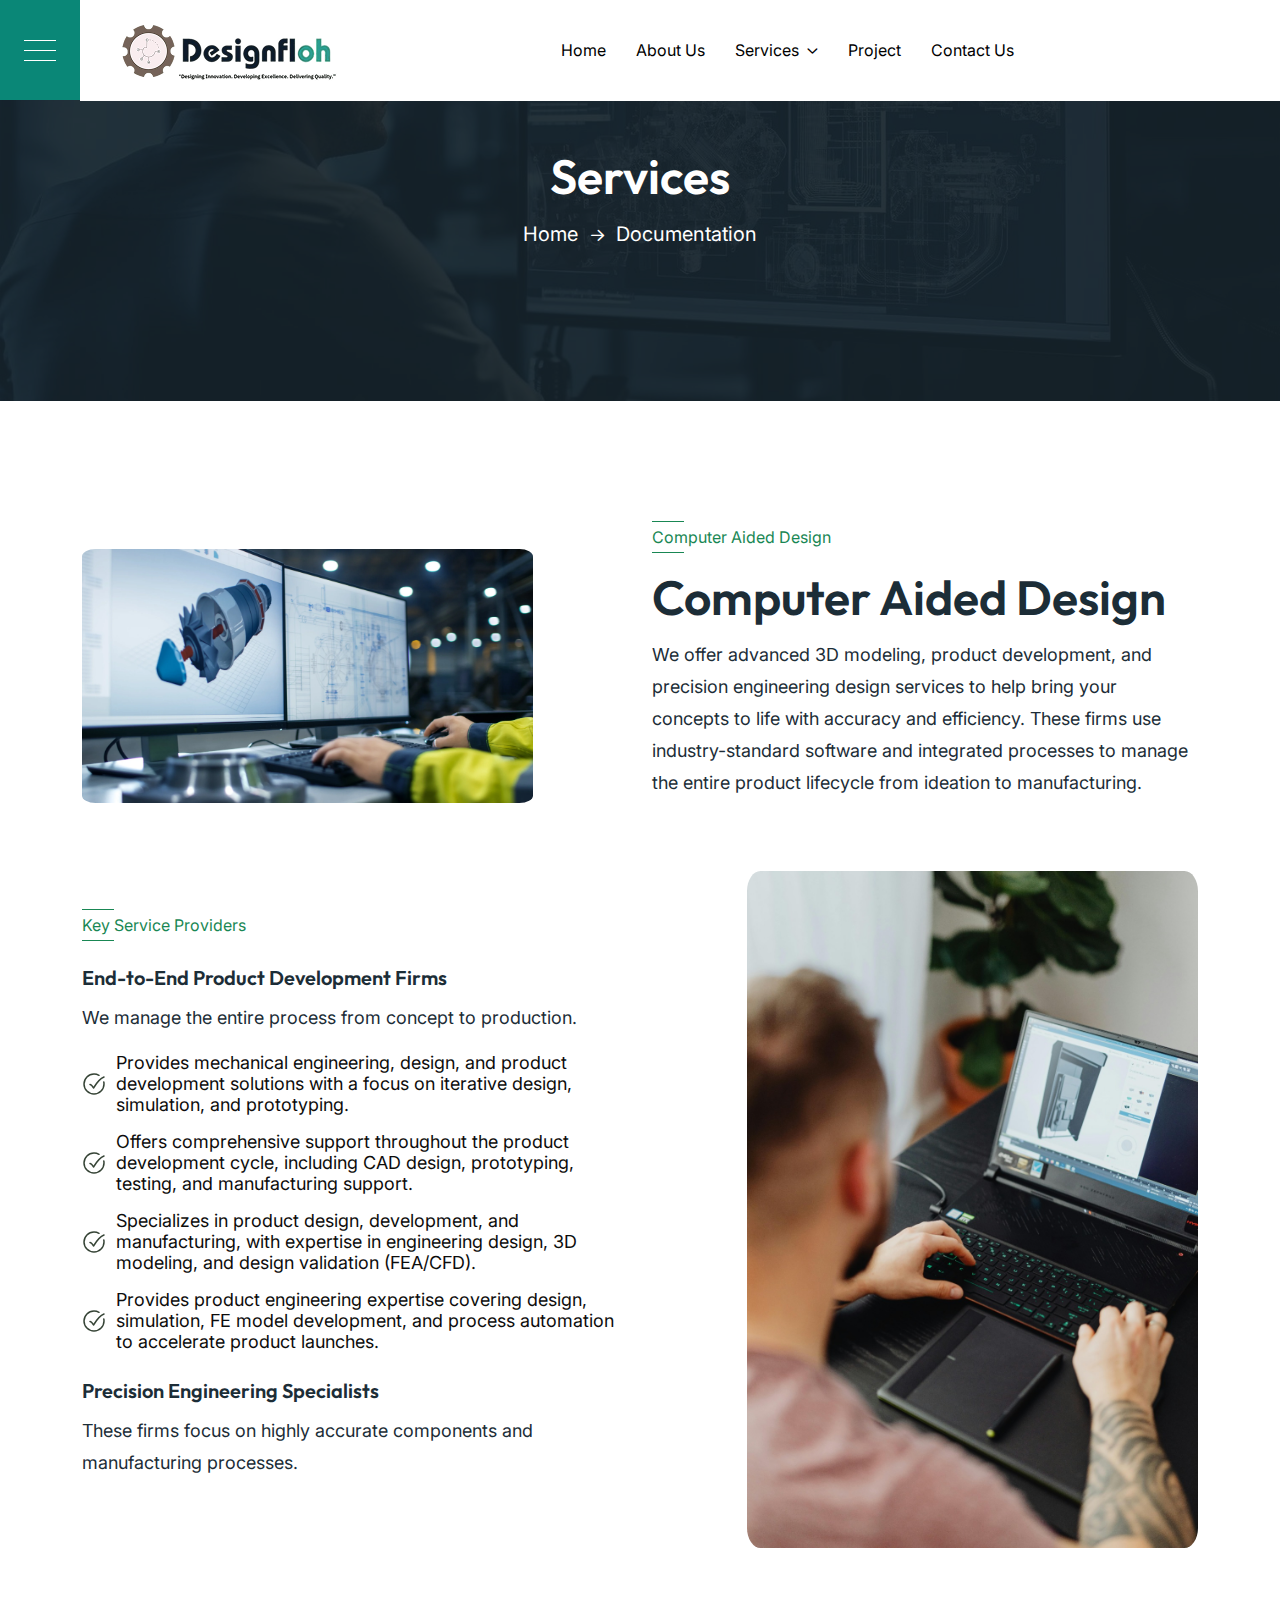
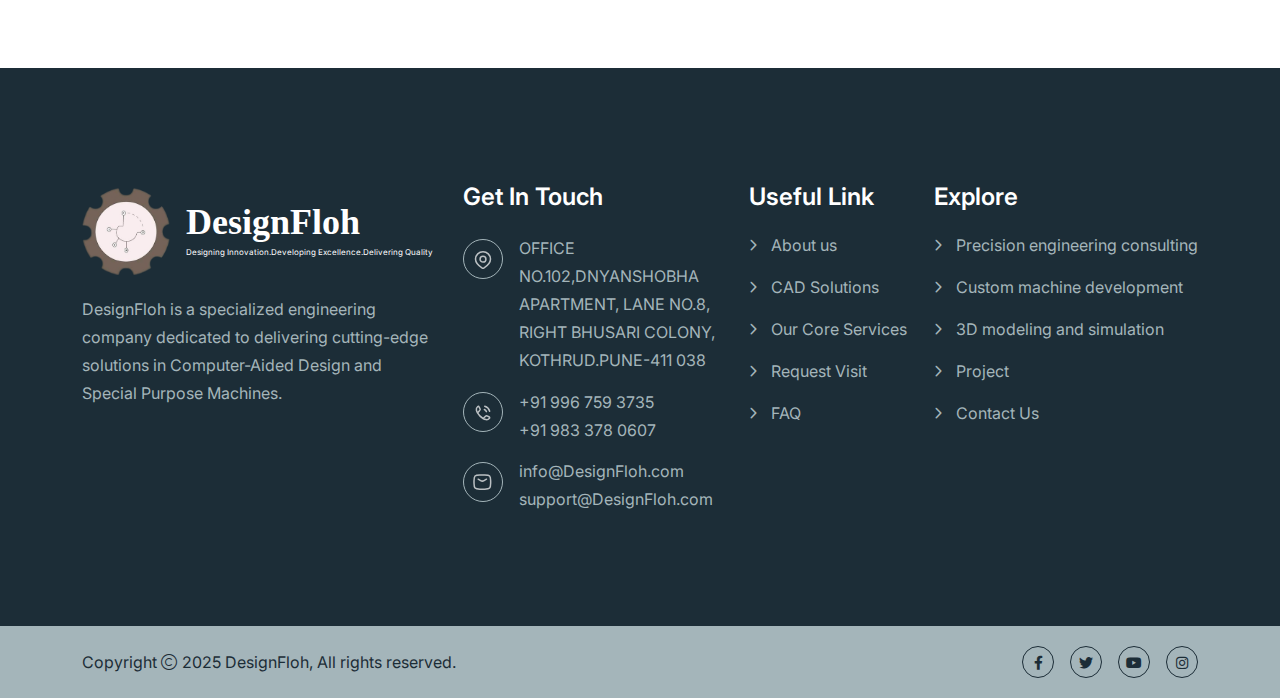
<file: Documentation.html>
<!doctype html>
<html class="no-js" lang="zxx" dir="ltr">

<head>
    <meta charset="utf-8">
    <meta http-equiv="x-ua-compatible" content="ie=edge">
    <title>Designfloh</title>
    <meta name="author" content="Realar">
    <meta name="description" content="Realar - Real Estate Apartment Complex HTML Template">
    <meta name="keywords" content="Realar - Real Estate Apartment Complex HTML Template">
    <meta name="robots" content="INDEX,FOLLOW">

    <!-- Mobile Specific Metas -->
    <meta name="viewport" content="width=device-width, initial-scale=1, shrink-to-fit=no">

    <!-- Favicons - Place favicon.ico in the root directory -->
    <link rel="apple-touch-icon" sizes="57x57" href="assets/img/favicons/apple-icon-57x57.png">
    <link rel="apple-touch-icon" sizes="60x60" href="assets/img/favicons/apple-icon-60x60.png">
    <link rel="apple-touch-icon" sizes="72x72" href="assets/img/favicons/apple-icon-72x72.png">
    <link rel="apple-touch-icon" sizes="76x76" href="assets/img/favicons/apple-icon-76x76.png">
    <link rel="apple-touch-icon" sizes="114x114" href="assets/img/favicons/apple-icon-114x114.png">
    <link rel="apple-touch-icon" sizes="120x120" href="assets/img/favicons/apple-icon-120x120.png">
    <link rel="apple-touch-icon" sizes="144x144" href="assets/img/favicons/apple-icon-144x144.png">
    <link rel="apple-touch-icon" sizes="152x152" href="assets/img/favicons/apple-icon-152x152.png">
    <link rel="apple-touch-icon" sizes="180x180" href="assets/img/favicons/apple-icon-180x180.png">
    <link rel="icon" type="image/png" sizes="192x192" href="assets/img/myproject/logos.png">
    <link rel="icon" type="image/png" sizes="32x32" href="assets/img/myproject/logos.png">
    <link rel="icon" type="image/png" sizes="96x96" href="assets/img/myproject/logos.png">
    <link rel="icon" type="image/png" sizes="16x16" href="assets/img/myproject/logos.png">
    <link rel="manifest" href="assets/img/favicons/manifest.json">
    <meta name="msapplication-TileColor" content="#ffffff">
    <meta name="msapplication-TileImage" content="assets/img/favicons/ms-icon-144x144.png">
    <meta name="theme-color" content="#ffffff">

    <!--==============================
	  Google Fonts
	============================== -->
    <link rel="preconnect" href="https://fonts.googleapis.com/">
    <link rel="preconnect" href="https://fonts.gstatic.com/" crossorigin>
    <link
        href="https://fonts.googleapis.com/css2?family=Inter:wght@100..900&amp;family=Outfit:wght@100..900&amp;display=swap"
        rel="stylesheet">

    <!--==============================
	    All CSS File
	============================== -->
    <!-- Bootstrap -->
    <link rel="stylesheet" href="assets/css/bootstrap.min.css">
    <!-- Fontawesome Icon -->
    <link rel="stylesheet" href="assets/css/fontawesome.min.css">
    <!-- Magnific Popup -->
    <link rel="stylesheet" href="assets/css/magnific-popup.min.css">
    <!-- Swiper Js -->
    <link rel="stylesheet" href="assets/css/swiper-bundle.min.css">

    <!-- Theme Custom CSS -->
    <link rel="stylesheet" href="assets/css/style.css">

</head>

<body class="">

   
    <!--==============================
     Preloader
  ==============================-->
    <div id="preloader" class="preloader ">
        <!-- <button class="th-btn style2 preloaderCls">Cancel Preloader </button> -->
        <div id="loader" class="th-preloader">
            <div class="animation-preloader">
                <div class="txt-loading">
                    <span preloader-text="D" class="characters">D</span>

                    <span preloader-text="E" class="characters">E</span>

                    <span preloader-text="S" class="characters">S</span>

                    <span preloader-text="I" class="characters">I</span>

                    <span preloader-text="G" class="characters">G</span>

                    <span preloader-text="N" class="characters">N</span>
                </div>
            </div>
        </div>
    </div> <!--==============================
    Mobile Menu
  ============================== -->
    <div class="th-menu-wrapper onepage-nav">
        <div class="th-menu-area text-center">
            <button class="th-menu-toggle"><i class="fal fa-times"></i></button>
            <div class="mobile-logo">
                <a href="index.html">
                    <img src="assets/img/myproject/Logs_New.png" alt="Realar">
                </a>
            </div>
            <div class="th-mobile-menu">
                <ul>
                    <li><a href="index.html">
                            Home
                        </a>
                    </li>
                    <li><a href="about.html">
                            About Us
                        </a></li>
                    <li class="menu-item-has-children">
                        <a href="#">
                            Services
                        </a>
                        <ul class="sub-menu">
                            <li><a href="Computer-Aided-Design.html">
                                    Computer-Aided Design
                                </a></li>
                            <li><a href="Special-Purpose-Machines.html">
                                    Special Purpose Machines
                                </a></li>
                            <li><a href="3D-Modeling.html">
                                    3D Modeling
                                </a></li>
                            <li><a href="Simulation-Testing.html">
                                    Simulation & Testing
                                </a></li>
                            <li><a href="Documentation.html">
                                    Documentation
                                </a></li>
                            <li><a href="3D-modeling-and-simulation.html">
                                    3D modeling and simulation
                                </a></li>
                            <li><a href="Custom-machine-development.html">
                                    Custom machine development
                                </a></li>
                            <li><a href="Precision-engineering-consulting.html">
                                    Precision engineering consulting
                                </a></li>
                        </ul>
                    </li>

                    <li><a href="project.html">
                            Project
                        </a></li>
                    <li><a href="contact.html">
                            Contact Us
                        </a></li>
                </ul>
            </div>
        </div>
    </div><!--==============================
    Sidemenu
============================== -->
    <div class="sidemenu-wrapper sidemenu-info d-none d-lg-block ">
        <div class="sidemenu-content">
            <button class="closeButton sideMenuCls"><i class="far fa-times"></i></button>
            <div class="widget  ">
                <div class="th-widget-about">
                    <div class="about-logo">
                        <a href="index.html"><img src="assets/img/myproject/Logs_New1.png" alt="Realar"></a>
                    </div>
                    <p class="about-text"> India excels across a diverse range of 20+ engineering industries, having
                        completed 500+ state-of-the-art projects, A trusted provider of 2D & 3D CAD design engineering
                        consultation for global engineering customers in the manufacturing, fabrication, and New Product
                        development sectors of the Mechanical/piping Engineering industry.</p>
                </div>
            </div>
           <div class="widget">
                <h3 class="widget_title">Get In Touch</h3>
                <div class="th-widget-contact">
                    <div class="info-box_text">
                        <div class="icon"><img src="assets/img/icon/location-dot.svg" alt="img"></div>
                        <div class="details">
                            <p>OFFICE NO.102,DNYANSHOBHA APARTMENT, LANE NO.8, RIGHT BHUSARI COLONY, </p>
                            <p>KOTHRUD.PUNE-411 038</p>
                        </div>
                    </div>
                    <div class="info-box_text">
                        <div class="icon">
                            <img src="assets/img/icon/phone.svg" alt="img">
                        </div>
                        <div class="details">
                            <p><a href="tel:+919967593735" class="info-box_link">+91 996 759 3735</a></p>
                            <p><a href="tel:+919833780607" class="info-box_link">+91 983 378 0607</a></p>
                        </div>
                    </div>
                    <div class="info-box_text">
                        <div class="icon">
                            <img src="assets/img/icon/envelope.svg" alt="img">
                        </div>
                        <div class="details">
                            <p><a href="mailto:info@Designfloh.com" class="info-box_link">info@Designfloh.com</a>
                            </p>
                            <p><a href="mailto:support@Designfloh.com" class="info-box_link">support@Designfloh.com</a>
                            </p>
                        </div>
                    </div>
                </div>
            </div>
            <div class="widget newsletter-widget  ">
                <h3 class="widget_title">Subscribe Now</h3>
                <!-- <form class="newsletter-form">
                    <div class="form-group">
                        <input class="form-control" type="email" placeholder="Email Address" required="">
                        <button type="submit" class="th-btn"><i class="far fa-paper-plane text-theme"></i></button>
                    </div>
                </form> -->
                <div class="th-social style2">
                    <a href="https://www.facebook.com/"><i class="fab fa-facebook-f"></i></a>
                    <a href="https://www.twitter.com/"><i class="fab fa-twitter"></i></a>
                    <a href="https://www.linkedin.com/"><i class="fab fa-linkedin-in"></i></a>
                    <a href="https://www.behance.com/"><i class="fab fa-behance"></i></a>
                    <a href="https://www.vimeo.com/"><i class="fab fa-vimeo-v"></i></a>
                </div>
            </div>
        </div>
    </div><!--==============================
	Header Area
==============================-->
    <header class="th-header header-layout3 onepage-nav">
        <div class="sticky-wrapper">
            <!-- Main Menu Area -->
            <div class="menu-area">
                <button type="button" class="simple-icon sideMenuInfo sidebar-btn style3">
                    <span class="line"></span>
                    <span class="line"></span>
                    <span class="line"></span>
                </button>
                <div class="container">
                    <div class="row align-items-center justify-content-between">
                        <div class="col-auto">
                            <div class="header-logo">
                                <a href="index.html">
                                    <img src="assets/img/myproject/Logs_New.png" alt="Realar">
                                </a>
                            </div>
                        </div>
                        <div class="col-auto">
                            <nav class="main-menu d-none d-lg-inline-block">
                                <ul>
                                    <li><a href="index.html">
                                            Home
                                        </a></li>
                                    <li><a href="about.html">
                                            About Us
                                        </a></li>
                                    <li class="menu-item-has-children">
                                        <a href="#">
                                            Services
                                        </a>
                                        <ul class="sub-menu">
                                            <li><a href="Computer-Aided-Design.html">
                                                    Computer-Aided Design
                                                </a></li>
                                            <li><a href="Special-Purpose-Machines.html">
                                                    Special Purpose Machines
                                                </a></li>
                                            <li><a href="3D-Modeling.html">
                                                    3D Modeling
                                                </a></li>
                                            <li><a href="Simulation-Testing.html">
                                                    Simulation & Testing
                                                </a></li>
                                            <li><a href="Documentation.html">
                                                    Documentation
                                                </a></li>
                                            <li><a href="3D-modeling-and-simulation.html">
                                                    3D modeling and simulation
                                                </a></li>
                                            <li><a href="Custom-machine-development.html">
                                                    Custom machine development
                                                </a></li>
                                            <li><a href="Precision-engineering-consulting.html">
                                                    Precision engineering consulting
                                                </a></li>
                                        </ul>
                                    </li>
                                    <li>
                                        <a href="project.html">
                                            Project
                                        </a>
                                    </li>
                                    <li><a href="contact.html">
                                            Contact Us
                                        </a></li>
                                </ul>
                            </nav>
                            <div class="header-button d-flex d-lg-none">
                                <button type="button" class="th-menu-toggle sidebar-btn">
                                    <span class="line"></span>
                                    <span class="line"></span>
                                    <span class="line"></span>
                                </button>
                            </div>
                        </div>
                        <div class="col-auto d-none d-xl-block">
                            <div class="header-button">
                                <a href="contact.html" class="th-btn style-border th-btn-icon">Get In Touch</a>
                            </div>
                        </div>
                    </div>
                </div>
            </div>
        </div>
    </header>

    <!--==============================
    Breadcumb
============================== -->
    <div class="breadcumb-wrapper " data-bg-src="assets/img/bg/CAD-SIDE-IMAGE1bg.jpg">
        <div class="container">
            <div class="row justify-content-center">
                <div class="col-xl-9">
                    <div class="breadcumb-content">
                        <h1 class="breadcumb-title">Services</h1>
                        <ul class="breadcumb-menu">
                            <li><a href="index.html">Home</a></li>
                            <li>Documentation</li>
                        </ul>
                    </div>
                </div>
            </div>
        </div>
    </div><!--==============================
About Area  
==============================-->
    <div class="overflow-hidden space" id="about-sec">
        <div class="container">
            <div class="about-page-wrap">
                <div class="row gy-40 justify-content-between align-items-center">
                    <div class="col-lg-5">
                        <div class="">
                            <div class="">
                                <img src="assets/img/myproject/CAD/Simulation & Testing.webp" alt="img" style="border-radius: 3%;">
                            </div>
                        </div>
                    </div>
                    <div class="col-lg-6">
                        <div class="title-area mb-32">
                            <span class="sub-title">Computer Aided Design</span>
                            <h2 class="sec-title text-theme">Computer Aided Design</h2>
                            <p class="sec-text text-theme">We offer advanced 3D modeling, product development, and
                                precision engineering design services to help bring your concepts to life with accuracy
                                and efficiency. These firms use industry-standard software and integrated processes to
                                manage the entire product lifecycle from ideation to manufacturing.</p>
                        </div>
                    </div>
                    <div class="col-lg-6">
                        <div class="title-area mb-32">
                            <span class="sub-title">Key Service Providers</span>
                            <h6 class="sec-title text-theme">End-to-End Product Development Firms </h6>
                            <p class="sec-text text-theme">We manage the entire process from concept to production.</p>
                            <div class="checklist style5">
                                <ul>
                                    <li>Provides mechanical engineering, design, and product development solutions with
                                        a focus on iterative design, simulation, and prototyping.</li>
                                    <li>Offers comprehensive support throughout the product development cycle, including
                                        CAD design, prototyping, testing, and manufacturing support.</li>
                                    <li>Specializes in product design, development, and manufacturing, with expertise in
                                        engineering design, 3D modeling, and design validation (FEA/CFD).</li>
                                    <li>Provides product engineering expertise covering design, simulation, FE model
                                        development, and process automation to accelerate product launches.</li>
                                </ul>
                            </div>
                            <h6 class="sec-title text-theme mt-4">Precision Engineering Specialists </h6>
                            <p class="sec-text text-theme">These firms focus on highly accurate components and
                                manufacturing processes.</p>
                        </div>
                    </div>

                    <div class="col-lg-5">
                        <div class="">
                            <div class="">
                                <img src="assets/img/myproject/value/3.jpeg" alt="img" style="border-radius: 3%;">
                            </div>
                        </div>
                    </div>

                </div>
            </div>
        </div>
    </div>

    <!--==============================
	Footer Area
==============================-->
  <footer class="footer-wrapper footer-default bg-theme">
        <div class="widget-area">
            <div class="container">
                <div class="row justify-content-between">
                    <div class="col-md-6 col-xl-auto">
                        <div class="widget footer-widget">
                            <div class="th-widget-about">
                                <div class="about-logo">
                                    <a href="index.html"><img src="assets/img/myproject/logos.png" alt="Realar"
                                            style="max-width: 25%;">
                                    </a>
                                    <div class="footlg">
                                        <h3 class="text-white textft1">DesignFloh</h3>
                                        <p class="text-white textft2">Designing Innovation.Developing
                                            Excellence.Delivering Quality</p>
                                    </div>
                                </div>
                                <p class="about-text"> DesignFloh is a specialized engineering company dedicated to
                                    delivering cutting-edge solutions in Computer-Aided Design and Special Purpose
                                    Machines.</p>
                            </div>
                        </div>
                    </div>
                    <div class="col-md-6 col-xl-auto">
                        <div class="widget footer-widget">
                            <h3 class="widget_title">Get In Touch</h3>
                            <div class="th-widget-contact">
                                <div class="info-box_text">
                                    <div class="icon"><img src="assets/img/icon/location-dot.svg" alt="img"></div>
                                    <div class="details">
                                        <p>OFFICE NO.102,DNYANSHOBHA APARTMENT, LANE NO.8, RIGHT BHUSARI COLONY,</p>
                                        <p>KOTHRUD.PUNE-411 038</p>
                                    </div>
                                </div>
                                <div class="info-box_text">
                                    <div class="icon">
                                        <img src="assets/img/icon/phone.svg" alt="img">
                                    </div>
                                    <div class="details">
                                        <p><a href="tel:+919967593735" class="info-box_link">+91 996 759 3735</a></p>
                                        <p><a href="tel:+919833780607" class="info-box_link">+91 983 378 0607</a></p>
                                    </div>
                                </div>
                                <div class="info-box_text">
                                    <div class="icon">
                                        <img src="assets/img/icon/envelope.svg" alt="img">
                                    </div>
                                    <div class="details">
                                        <p><a href="mailto:info@DesignFloh.com"
                                                class="info-box_link">info@DesignFloh.com</a></p>
                                        <p><a href="mailto:support@DesignFloh.com"
                                                class="info-box_link">support@DesignFloh.com</a></p>
                                    </div>
                                </div>
                            </div>
                        </div>
                    </div>
                    <div class="col-md-6 col-xl-auto">
                        <div class="widget widget_nav_menu footer-widget">
                            <h3 class="widget_title">Useful Link</h3>
                            <div class="menu-all-pages-container">
                                <ul class="menu">
                                    <li><a href="about.html">About us</a></li>
                                    <li><a href="3D-Modeling.html">CAD Solutions</a></li>
                                    <li><a href="Precision-engineering-consulting.html">Our Core Services</a></li>
                                    <li><a href="contact.html">Request Visit</a></li>
                                    <li><a href="#">FAQ</a></li>
                                </ul>
                            </div>
                        </div>
                    </div>
                    <div class="col-md-6 col-xl-auto">
                        <div class="widget widget_nav_menu footer-widget">
                            <h3 class="widget_title">Explore</h3>
                            <div class="menu-all-pages-container">
                                <ul class="menu">
                                    <li><a href="Precision-engineering-consulting.html">Precision engineering consulting</a></li>
                                    <li><a href="Custom-machine-development.html">Custom machine development</a></li>
                                    <li><a href="3D-modeling-and-simulation.html">3D modeling and simulation</a></li>
                                    <li><a href="project.html">Project</a></li>
                                    <li><a href="contact.html">Contact Us</a></li>
                                </ul>
                            </div>
                        </div>
                    </div>
                </div>
            </div>
        </div>
        <div class="copyright-wrap bg-light">
            <div class="container">
                <div class="row gy-3 align-items-center">
                    <div class="col-lg-6">
                        <p class="copyright-text">
                            Copyright <i class="fal fa-copyright"></i> 2025 <a href="index.html">DesignFloh</a>, All
                            rights
                            reserved.</p>
                    </div>
                    <div class="col-lg-6">
                        <div class="th-social justify-content-lg-end justify-content-center">
                            <a href="https://www.facebook.com/"><i class="fab fa-facebook-f"></i></a>
                            <a href="https://www.twitter.com/"><i class="fab fa-twitter"></i></a>
                            <a href="https://www.instagram.com/"><i class="fab fa-youtube"></i></a>
                            <a href="https://www.instagram.com/"><i class="fab fa-instagram"></i></a>
                        </div>
                    </div>
                </div>
            </div>
        </div>
    </footer>
    <!--********************************
			Code End  Here 
	******************************** -->

    <!-- Scroll To Top -->
    <div class="scroll-top">
        <svg class="progress-circle svg-content" width="100%" height="100%" viewBox="-1 -1 102 102">
            <path d="M50,1 a49,49 0 0,1 0,98 a49,49 0 0,1 0,-98"
                style="transition: stroke-dashoffset 10ms linear 0s; stroke-dasharray: 307.919, 307.919; stroke-dashoffset: 307.919;">
            </path>
        </svg>
    </div>

    <!--==============================
    All Js File
============================== -->
    <!-- Jquery -->
    <script src="assets/js/vendor/jquery-3.7.1.min.js"></script>

    <!-- Swiper Js -->
    <script src="assets/js/swiper-bundle.min.js"></script>
    <!-- Bootstrap -->
    <script src="assets/js/bootstrap.min.js"></script>
    <!-- Magnific Popup -->
    <script src="assets/js/jquery.magnific-popup.min.js"></script>
    <!-- Counter Up -->
    <script src="assets/js/jquery.counterup.min.js"></script>
    <!-- Range Slider -->
    <script src="assets/js/jquery-ui.min.js"></script>
    <!-- Isotope Filter -->
    <script src="assets/js/imagesloaded.pkgd.min.js"></script>
    <script src="assets/js/isotope.pkgd.min.js"></script>
    <!-- Gsap -->
    <!-- <script src="assets/js/gsap.min.js"></script> -->



    <!-- Main Js File -->
    <script src="assets/js/main.js"></script>
</body>


<!-- Mirrored from html.themeholy.com/realar/demo/about.html by HTTrack Website Copier/3.x [XR&CO'2014], Mon, 14 Oct 2024 12:12:36 GMT -->

</html>
</file>
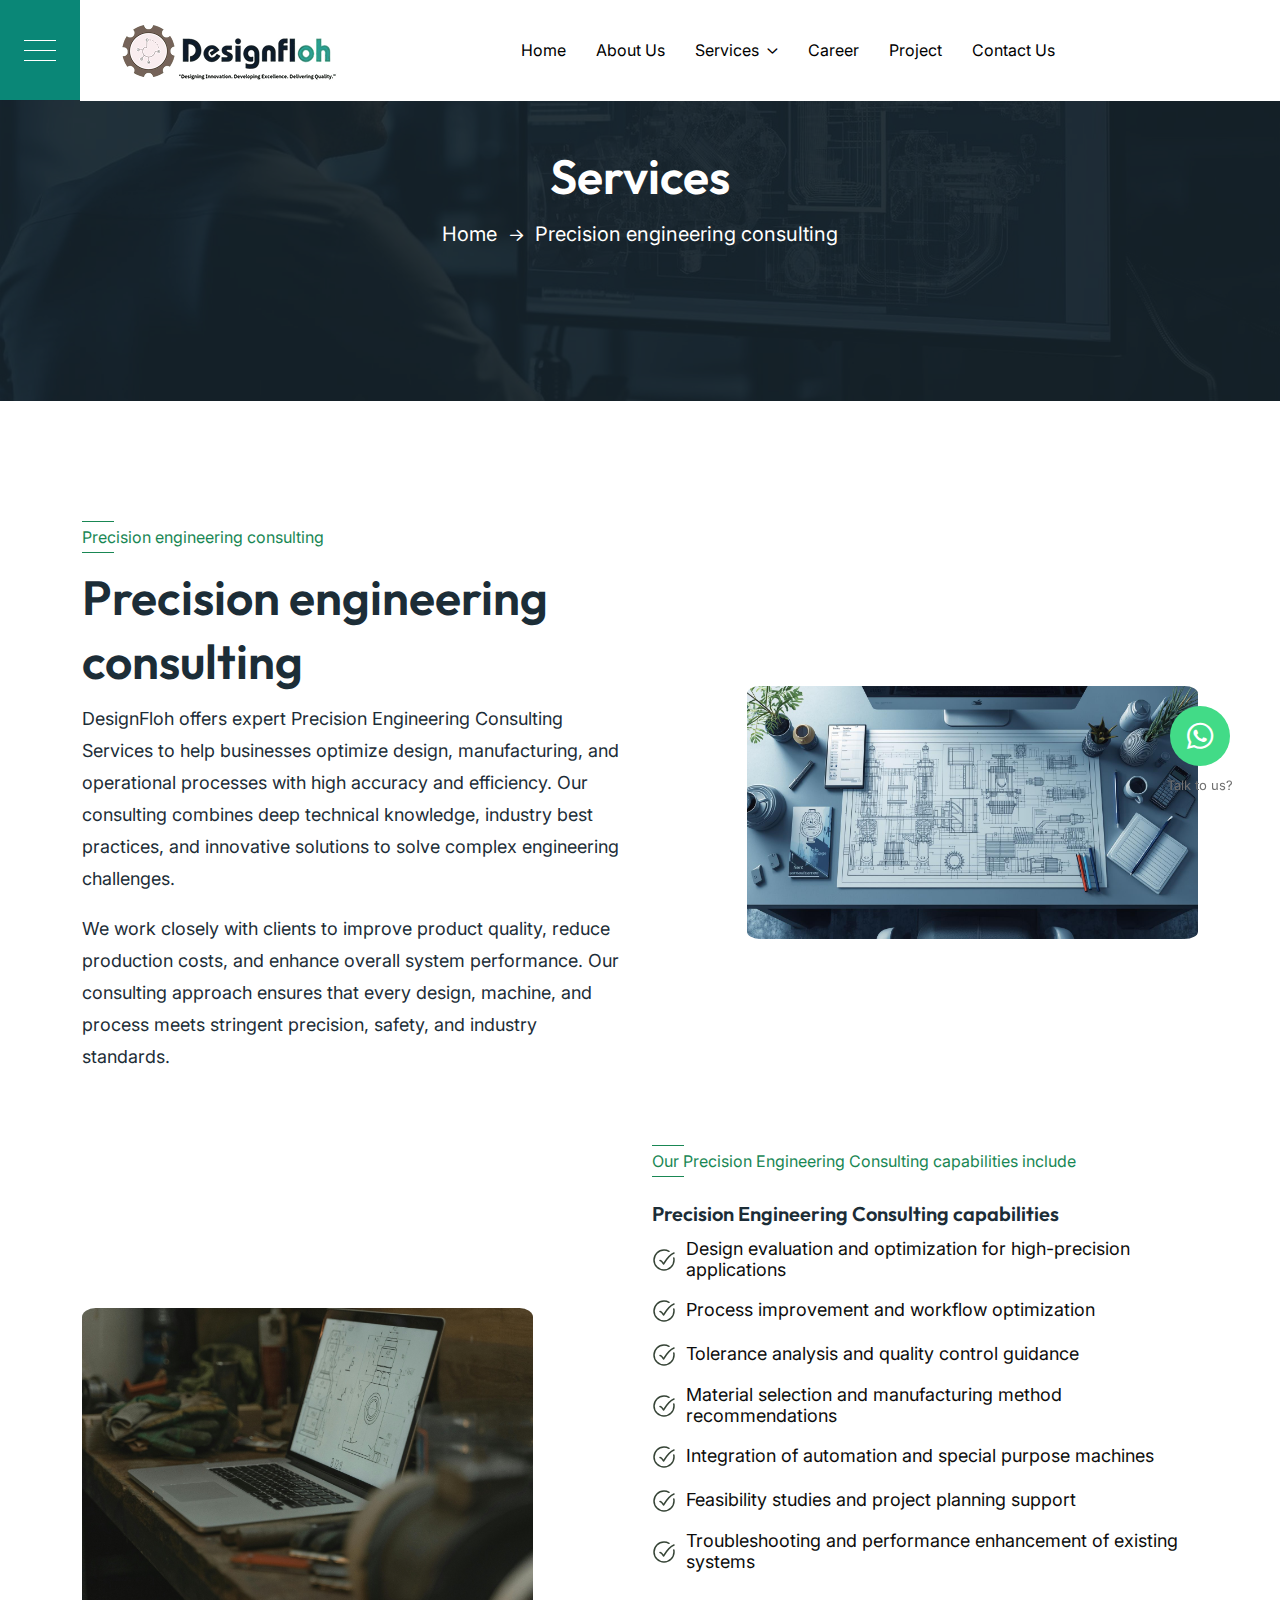
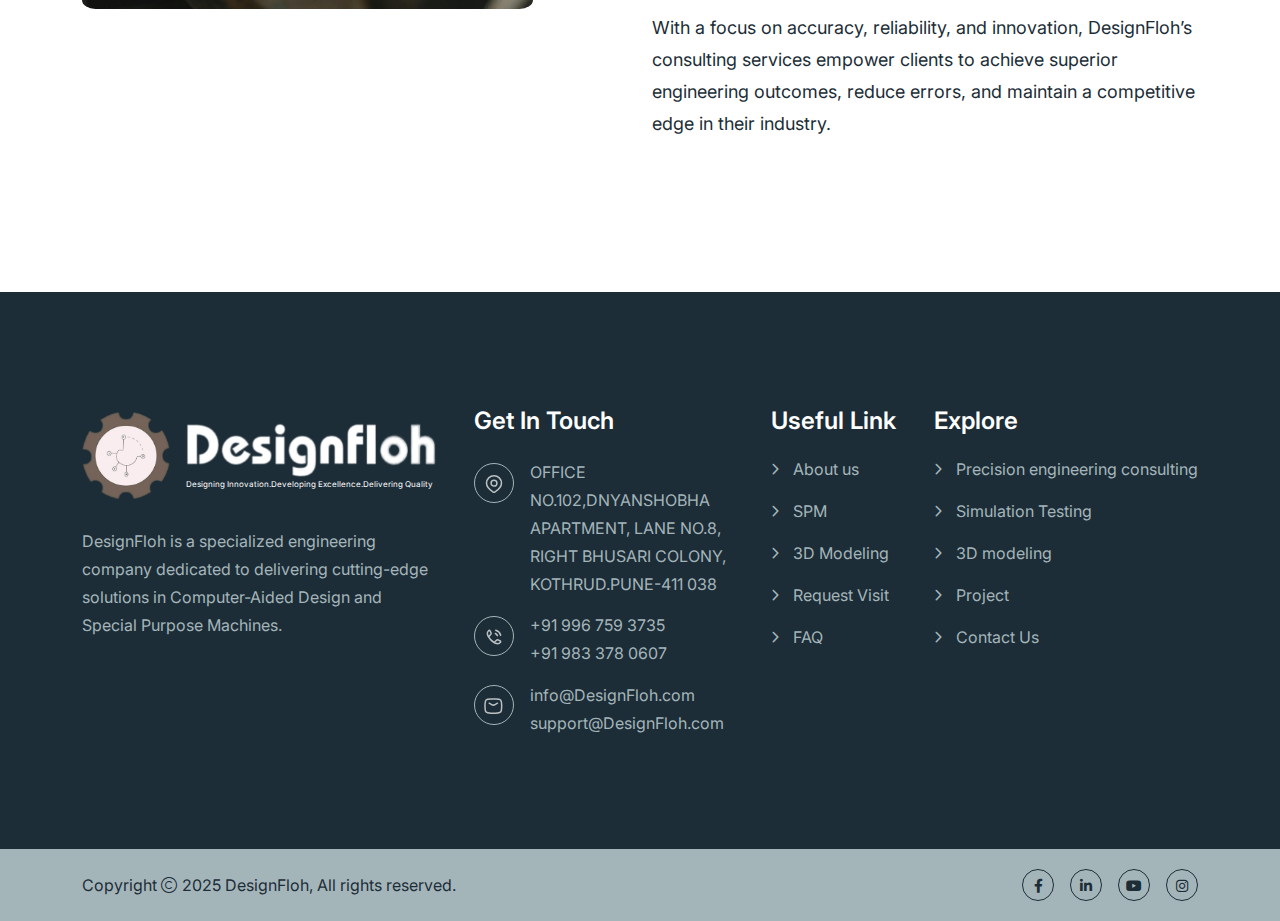
<file: Precision-engineering-consulting.html>
<!doctype html>
<html class="no-js" lang="zxx" dir="ltr">

<head>
    <meta charset="utf-8">
    <meta http-equiv="x-ua-compatible" content="ie=edge">
    <title>Designfloh</title>
    <meta name="author" content="Realar">
    <meta name="description" content="Realar - Real Estate Apartment Complex HTML Template">
    <meta name="keywords" content="Realar - Real Estate Apartment Complex HTML Template">
    <meta name="robots" content="INDEX,FOLLOW">

    <!-- Mobile Specific Metas -->
    <meta name="viewport" content="width=device-width, initial-scale=1, shrink-to-fit=no">

    <!-- Favicons - Place favicon.ico in the root directory -->
    <link rel="apple-touch-icon" sizes="57x57" href="assets/img/favicons/apple-icon-57x57.png">
    <link rel="apple-touch-icon" sizes="60x60" href="assets/img/favicons/apple-icon-60x60.png">
    <link rel="apple-touch-icon" sizes="72x72" href="assets/img/favicons/apple-icon-72x72.png">
    <link rel="apple-touch-icon" sizes="76x76" href="assets/img/favicons/apple-icon-76x76.png">
    <link rel="apple-touch-icon" sizes="114x114" href="assets/img/favicons/apple-icon-114x114.png">
    <link rel="apple-touch-icon" sizes="120x120" href="assets/img/favicons/apple-icon-120x120.png">
    <link rel="apple-touch-icon" sizes="144x144" href="assets/img/favicons/apple-icon-144x144.png">
    <link rel="apple-touch-icon" sizes="152x152" href="assets/img/favicons/apple-icon-152x152.png">
    <link rel="apple-touch-icon" sizes="180x180" href="assets/img/favicons/apple-icon-180x180.png">
    <link rel="icon" type="image/png" sizes="192x192" href="assets/img/myproject/logos.png">
    <link rel="icon" type="image/png" sizes="32x32" href="assets/img/myproject/logos.png">
    <link rel="icon" type="image/png" sizes="96x96" href="assets/img/myproject/logos.png">
    <link rel="icon" type="image/png" sizes="16x16" href="assets/img/myproject/logos.png">
    <link rel="manifest" href="assets/img/favicons/manifest.json">
    <meta name="msapplication-TileColor" content="#ffffff">
    <meta name="msapplication-TileImage" content="assets/img/favicons/ms-icon-144x144.png">
    <meta name="theme-color" content="#ffffff">

    <!--==============================
	  Google Fonts
	============================== -->
    <link rel="preconnect" href="https://fonts.googleapis.com/">
    <link rel="preconnect" href="https://fonts.gstatic.com/" crossorigin>
    <link
        href="https://fonts.googleapis.com/css2?family=Inter:wght@100..900&amp;family=Outfit:wght@100..900&amp;display=swap"
        rel="stylesheet">

    <!--==============================
	    All CSS File
	============================== -->
    <!-- Bootstrap -->
    <link rel="stylesheet" href="assets/css/bootstrap.min.css">
    <!-- Fontawesome Icon -->
    <link rel="stylesheet" href="assets/css/fontawesome.min.css">
    <!-- Magnific Popup -->
    <link rel="stylesheet" href="assets/css/magnific-popup.min.css">
    <!-- Swiper Js -->
    <link rel="stylesheet" href="assets/css/swiper-bundle.min.css">

    <!-- Theme Custom CSS -->
    <link rel="stylesheet" href="assets/css/style.css">

</head>

<body class="">

   
    <!--==============================
     Preloader
  ==============================-->
    <div id="preloader" class="preloader ">
        <!-- <button class="th-btn style2 preloaderCls">Cancel Preloader </button> -->
        <div id="loader" class="th-preloader">
           <div class="animation-preloader">
                <div class="txt-loading">
                    <span preloader-text="D" class="characters">D</span>
                    <span preloader-text="E" class="characters">E</span>
                    <span preloader-text="S" class="characters">S</span>
                    <span preloader-text="I" class="characters">I</span>
                    <span preloader-text="G" class="characters">G</span>
                    <span preloader-text="F" class="characters">F</span>
                    <span preloader-text="L" class="characters">L</span>
                    <span preloader-text="O" class="characters">O</span>
                    <span preloader-text="H" class="characters">H</span>
                </div>
            </div>
        </div>
    </div> <!--==============================
    Mobile Menu
  ============================== -->
     <div class="th-menu-wrapper onepage-nav">
        <div class="th-menu-area text-center">
            <button class="th-menu-toggle"><i class="fal fa-times"></i></button>
            <div class="mobile-logo">
                <a href="index.html">
                    <img src="assets/img/myproject/Logs_New.png" alt="Realar">
                </a>
            </div>
            <div class="th-mobile-menu">
                <ul>
                    <li><a href="index.html">
                            Home
                        </a>
                    </li>
                    <li><a href="about.html">
                            About Us
                        </a></li>
                    <li class="menu-item-has-children">
                        <a href="#">
                            Services
                        </a>
                        <ul class="sub-menu">

                            <li><a href="Special-Purpose-Machines.html">
                                    Special Purpose Machines
                                </a></li>
                            <li><a href="3D-Modeling.html">
                                    3D Modeling
                                </a></li>
                            <li><a href="Simulation-Testing.html">
                                    Simulation & Testing
                                </a></li>
                            <li><a href="Precision-engineering-consulting.html">
                                    Precision engineering consulting
                                </a></li>
                        </ul>
                    </li>
                     <li><a href="Career.html">
                            Career
                        </a></li>
                    <li><a href="project.html">
                            Project
                        </a></li>
                    <li><a href="contact.html">
                            Contact Us
                        </a></li>
                </ul>
            </div>
        </div>
    </div><!--==============================
    Sidemenu
============================== -->
     <div class="sidemenu-wrapper sidemenu-info d-none d-lg-block ">
        <div class="sidemenu-content">
            <button class="closeButton sideMenuCls"><i class="far fa-times"></i></button>
            <div class="widget  ">
                <div class="th-widget-about">
                    <div class="about-logo">
                        <a href="index.html"><img src="assets/img/myproject/Logs_New1.png" alt="Realar"></a>
                    </div>
                    <p class="about-text"> DesignFloh is a specialized engineering company dedicated to
                        delivering
                        cutting-edge solutions in Computer-Aided Design and Special Purpose
                        Machines. We combine technical expertise with innovative thinking to
                        solve complex manufacturing challenges. Our team of experienced
                        engineers works closely with clients across diverse industries to
                        transform their visions into reality, driving productivity and
                        technological advancement.</p>
                </div>
            </div>
            <div class="widget">
                <h3 class="widget_title">Get In Touch</h3>
                <div class="th-widget-contact">
                    <div class="info-box_text">
                        <div class="icon"><img src="assets/img/icon/location-dot.svg" alt="img"></div>
                        <div class="details">
                            <p>OFFICE NO.102,DNYANSHOBHA APARTMENT, LANE NO.8, RIGHT BHUSARI COLONY, </p>
                            <p>KOTHRUD.PUNE-411 038</p>
                        </div>
                    </div>
                    <div class="info-box_text">
                        <div class="icon">
                            <img src="assets/img/icon/phone.svg" alt="img">
                        </div>
                        <div class="details">
                            <p><a href="tel:+919967593735" class="info-box_link">+91 996 759 3735</a></p>
                            <p><a href="tel:+919833780607" class="info-box_link">+91 983 378 0607</a></p>
                        </div>
                    </div>
                    <div class="info-box_text">
                        <div class="icon">
                            <img src="assets/img/icon/envelope.svg" alt="img">
                        </div>
                        <div class="details">
                            <p><a href="mailto:info@Designfloh.com" class="info-box_link">info@Designfloh.com</a>
                            </p>
                            <p><a href="mailto:support@Designfloh.com" class="info-box_link">support@Designfloh.com</a>
                            </p>
                        </div>
                    </div>
                </div>
            </div>
            <div class="widget newsletter-widget  ">
                <h3 class="widget_title">Subscribe Now</h3>
                <!-- <form class="newsletter-form">
                    <div class="form-group">
                        <input class="form-control" type="email" placeholder="Email Address" required="">
                        <button type="submit" class="th-btn"><i class="far fa-paper-plane text-theme"></i></button>
                    </div>
                </form> -->
                 <div class="th-social style2">
                    <a href="https://www.facebook.com/"><i class="fab fa-facebook-f"></i></a>
                    <a href="https://www.instagram.com/"><i class="fab fa-instagram"></i></a>
                    <a href="https://www.linkedin.com/"><i class="fab fa-linkedin-in"></i></a>
                   
                </div>
            </div>
        </div>
    </div>
    <!--==============================
	Header Area
==============================-->
    <header class="th-header header-layout3 onepage-nav">
        <div class="sticky-wrapper">
            <!-- Main Menu Area -->
            <div class="menu-area">
                <button type="button" class="simple-icon sideMenuInfo sidebar-btn style3">
                    <span class="line"></span>
                    <span class="line"></span>
                    <span class="line"></span>
                </button>
                <div class="container">
                    <div class="row align-items-center justify-content-between">
                        <div class="col-auto">
                            <div class="header-logo">
                                <a href="index.html">
                                    <img src="assets/img/myproject/Logs_New.png" alt="Realar">
                                </a>
                            </div>
                        </div>
                        <div class="col-auto">
                             <nav class="main-menu d-none d-lg-inline-block">
                                <ul>
                                    <li><a href="index.html">
                                            Home
                                        </a></li>
                                    <li><a href="about.html">
                                            About Us
                                        </a></li>
                                    <li class="menu-item-has-children">
                                        <a href="#">
                                            Services
                                        </a>
                                        <ul class="sub-menu">
                                            <li><a href="Special-Purpose-Machines.html">
                                                    Special Purpose Machines
                                                </a></li>
                                            <li><a href="3D-Modeling.html">
                                                    3D Modeling
                                                </a></li>
                                            <li><a href="Simulation-Testing.html">
                                                    Simulation & Testing
                                                </a></li>
                                            <li><a href="Precision-engineering-consulting.html">
                                                    Precision engineering consulting
                                                </a></li>
                                        </ul>
                                    </li>
                                    <li><a href="Career.html">
                                            Career
                                        </a></li>
                                    <li>
                                        <a href="project.html">
                                            Project
                                        </a>
                                    </li>
                                    <li><a href="contact.html">
                                            Contact Us
                                        </a></li>
                                </ul>
                            </nav>
                            <div class="header-button d-flex d-lg-none">
                                <button type="button" class="th-menu-toggle sidebar-btn">
                                    <span class="line"></span>
                                    <span class="line"></span>
                                    <span class="line"></span>
                                </button>
                            </div>
                        </div>
                        <div class="col-auto d-none d-xl-block">
                            <div class="header-button">
                                <a href="contact.html" class="th-btn style-border th-btn-icon">Get In Touch</a>
                            </div>
                        </div>
                    </div>
                </div>
            </div>
        </div>
    </header>
    <!--==============================
    Breadcumb
============================== -->
    <div class="breadcumb-wrapper " data-bg-src="assets/img/bg/CAD-SIDE-IMAGE1bg.jpg">
        <div class="container">
            <div class="row justify-content-center">
                <div class="col-xl-9">
                    <div class="breadcumb-content">
                        <h1 class="breadcumb-title">Services</h1>
                        <ul class="breadcumb-menu">
                            <li><a href="index.html">Home</a></li>
                            <li>Precision engineering consulting</li>
                        </ul>
                    </div>
                </div>
            </div>
        </div>
    </div><!--==============================
About Area  
==============================-->
    <div class="overflow-hidden space" id="about-sec">
        <div class="container">
            <div class="about-page-wrap">
                <div class="row gy-40 justify-content-between align-items-center">
                     <div class="col-lg-6">
                        <div class="title-area mb-32">
                            <span class="sub-title">Precision engineering consulting</span>
                            <h2 class="sec-title text-theme">Precision engineering consulting</h2>
                            <p class="sec-text text-theme">DesignFloh offers expert Precision Engineering Consulting Services to help businesses optimize design, manufacturing, and operational processes with high accuracy and efficiency. Our consulting combines deep technical knowledge, industry best practices, and innovative solutions to solve complex engineering challenges.</p>
                            <P class="sec-text text-theme">We work closely with clients to improve product quality, reduce production costs, and enhance overall system performance. Our consulting approach ensures that every design, machine, and process meets stringent precision, safety, and industry standards.</P>
                        </div>
                    </div>
                    <div class="col-lg-5">
                        <div class="">
                            <div class="">
                                <img src="assets/img/myproject/services/pc.jpg" alt="img" style="border-radius: 3%;">
                            </div>
                        </div>
                    </div>
                    <div class="col-lg-5">
                        <div class="">
                            <div class="">
                                <img src="assets/img/myproject/value/1.jpeg" alt="img" style="border-radius: 3%;">
                            </div>
                        </div>
                    </div>
                    <div class="col-lg-6">
                        <div class="title-area mb-32">
                            <span class="sub-title">Our Precision Engineering Consulting capabilities include</span>
                            <h6 class="sec-title text-theme">Precision Engineering Consulting capabilities </h6>
                            <div class="checklist style5">
                                <ul>
                                    <li>Design evaluation and optimization for high-precision applications</li>
                                    <li>Process improvement and workflow optimization</li>
                                    <li>Tolerance analysis and quality control guidance</li>
                                    <li>Material selection and manufacturing method recommendations</li>
                                    <li>Integration of automation and special purpose machines</li>
                                    <li>Feasibility studies and project planning support</li>
                                    <li>Troubleshooting and performance enhancement of existing systems</li>
                                </ul>
                            </div>
                            <p class="sec-text text-theme mt-40">With a focus on accuracy, reliability, and innovation, DesignFloh’s consulting services empower clients to achieve superior engineering outcomes, reduce errors, and maintain a competitive edge in their industry.</p>
                        </div>
                    </div>
                </div>
            </div>
        </div>
    </div>

    <!--==============================
	Footer Area
==============================-->
 <footer class="footer-wrapper footer-default bg-theme">
        <div class="widget-area">
            <div class="container">
                <div class="row justify-content-between">
                    <div class="col-md-6 col-xl-auto">
                        <div class="widget footer-widget">
                            <div class="th-widget-about">
                                <div class="about-logo">
                                    <a href="index.html"><img src="assets/img/myproject/logos.png" alt="Realar"
                                            style="max-width: 25%;">
                                    </a>
                                    <div class="footlg">
                                        <h3 class="text-white textft1"><img src="assets/img/myproject/logos2.png" alt="Realar"
                                            style="filter: brightness(0) invert(1);"></h3>
                                        <p class="text-white textft2">Designing Innovation.Developing
                                            Excellence.Delivering Quality</p>
                                    </div>
                                </div>
                                <p class="about-text"> DesignFloh is a specialized engineering company dedicated to
                                    delivering cutting-edge solutions in Computer-Aided Design and Special Purpose
                                    Machines.</p>
                            </div>
                        </div>
                    </div>
                    <div class="col-md-6 col-xl-auto">
                        <div class="widget footer-widget">
                            <h3 class="widget_title">Get In Touch</h3>
                            <div class="th-widget-contact">
                                <div class="info-box_text">
                                    <div class="icon"><img src="assets/img/icon/location-dot.svg" alt="img"></div>
                                    <div class="details">
                                        <p>OFFICE NO.102,DNYANSHOBHA APARTMENT, LANE NO.8, RIGHT BHUSARI COLONY,</p>
                                        <p>KOTHRUD.PUNE-411 038</p>
                                    </div>
                                </div>
                                <div class="info-box_text">
                                    <div class="icon">
                                        <img src="assets/img/icon/phone.svg" alt="img">
                                    </div>
                                    <div class="details">
                                        <p><a href="tel:+919967593735" class="info-box_link">+91 996 759 3735</a></p>
                                        <p><a href="tel:+919833780607" class="info-box_link">+91 983 378 0607</a></p>
                                    </div>
                                </div>
                                <div class="info-box_text">
                                    <div class="icon">
                                        <img src="assets/img/icon/envelope.svg" alt="img">
                                    </div>
                                    <div class="details">
                                        <p><a href="mailto:info@DesignFloh.com"
                                                class="info-box_link">info@DesignFloh.com</a></p>
                                        <p><a href="mailto:support@DesignFloh.com"
                                                class="info-box_link">support@DesignFloh.com</a></p>
                                    </div>
                                </div>
                            </div>
                        </div>
                    </div>
                    <div class="col-md-6 col-xl-auto">
                        <div class="widget widget_nav_menu footer-widget">
                            <h3 class="widget_title">Useful Link</h3>
                            <div class="menu-all-pages-container">
                                <ul class="menu">
                                    <li><a href="about.html">About us</a></li>
                                    <li><a href="Special-Purpose-Machines.html">SPM</a></li>
                                    <li><a href="3D-Modeling.html">3D Modeling</a></li>
                                    <li><a href="contact.html">Request Visit</a></li>
                                    <li><a href="#">FAQ</a></li>
                                </ul>
                            </div>
                        </div>
                    </div>
                    <div class="col-md-6 col-xl-auto">
                        <div class="widget widget_nav_menu footer-widget">
                            <h3 class="widget_title">Explore</h3>
                            <div class="menu-all-pages-container">
                                <ul class="menu">
                                    <li><a href="Precision-engineering-consulting.html">Precision engineering
                                            consulting</a></li>
                                    <li><a href="Simulation-Testing.html">Simulation Testing</a></li>
                                    <li><a href="3D-Modeling.html">3D modeling</a></li>
                                    <li><a href="project.html">Project</a></li>
                                    <li><a href="contact.html">Contact Us</a></li>
                                </ul>
                            </div>
                        </div>
                    </div>
                </div>
            </div>
        </div>
        <div class="copyright-wrap bg-light">
            <div class="container">
                <div class="row gy-3 align-items-center">
                    <div class="col-lg-6">
                        <p class="copyright-text">
                            Copyright <i class="fal fa-copyright"></i> 2025 <a href="index.html">DesignFloh</a>, All
                            rights
                            reserved.</p>
                    </div>
                    <div class="col-lg-6">
                        <div class="th-social justify-content-lg-end justify-content-center">
                            <a href="https://www.facebook.com/"><i class="fab fa-facebook-f"></i></a>
                            <a href="https://www.linkedin.com/"><i class="fab fa-linkedin-in"></i></a>
                            <a href="https://www.instagram.com/"><i class="fab fa-youtube"></i></a>
                            <a href="https://www.instagram.com/"><i class="fab fa-instagram"></i></a>
                        </div>
                    </div>
                </div>
            </div>
        </div>
    </footer>

    <!--********************************
			Code End  Here 
	******************************** -->

    <!-- Scroll To Top -->
    <div class="scroll-top">
        <svg class="progress-circle svg-content" width="100%" height="100%" viewBox="-1 -1 102 102">
            <path d="M50,1 a49,49 0 0,1 0,98 a49,49 0 0,1 0,-98"
                style="transition: stroke-dashoffset 10ms linear 0s; stroke-dasharray: 307.919, 307.919; stroke-dashoffset: 307.919;">
            </path>
        </svg>
    </div>

    <!--------Whatapp Chat start--------->
<div class="floating_btn">
  <a target="_blank" href="https://wa.me/919892000150">
    <div class="contact_icon">
      <i class="fab fa-whatsapp my-float"></i>
    </div>
  </a>
  <p class="text_icon">Talk to us?</p>
</div>
<!--------Whatapp Chat end--------->
    <!--==============================
    All Js File
============================== -->
    <!-- Jquery -->
    <script src="assets/js/vendor/jquery-3.7.1.min.js"></script>

    <!-- Swiper Js -->
    <script src="assets/js/swiper-bundle.min.js"></script>
    <!-- Bootstrap -->
    <script src="assets/js/bootstrap.min.js"></script>
    <!-- Magnific Popup -->
    <script src="assets/js/jquery.magnific-popup.min.js"></script>
    <!-- Counter Up -->
    <script src="assets/js/jquery.counterup.min.js"></script>
    <!-- Range Slider -->
    <script src="assets/js/jquery-ui.min.js"></script>
    <!-- Isotope Filter -->
    <script src="assets/js/imagesloaded.pkgd.min.js"></script>
    <script src="assets/js/isotope.pkgd.min.js"></script>
    <!-- Gsap -->
    <!-- <script src="assets/js/gsap.min.js"></script> -->



    <!-- Main Js File -->
    <script src="assets/js/main.js"></script>
</body>


<!-- Mirrored from html.themeholy.com/realar/demo/about.html by HTTrack Website Copier/3.x [XR&CO'2014], Mon, 14 Oct 2024 12:12:36 GMT -->

</html>
</file>
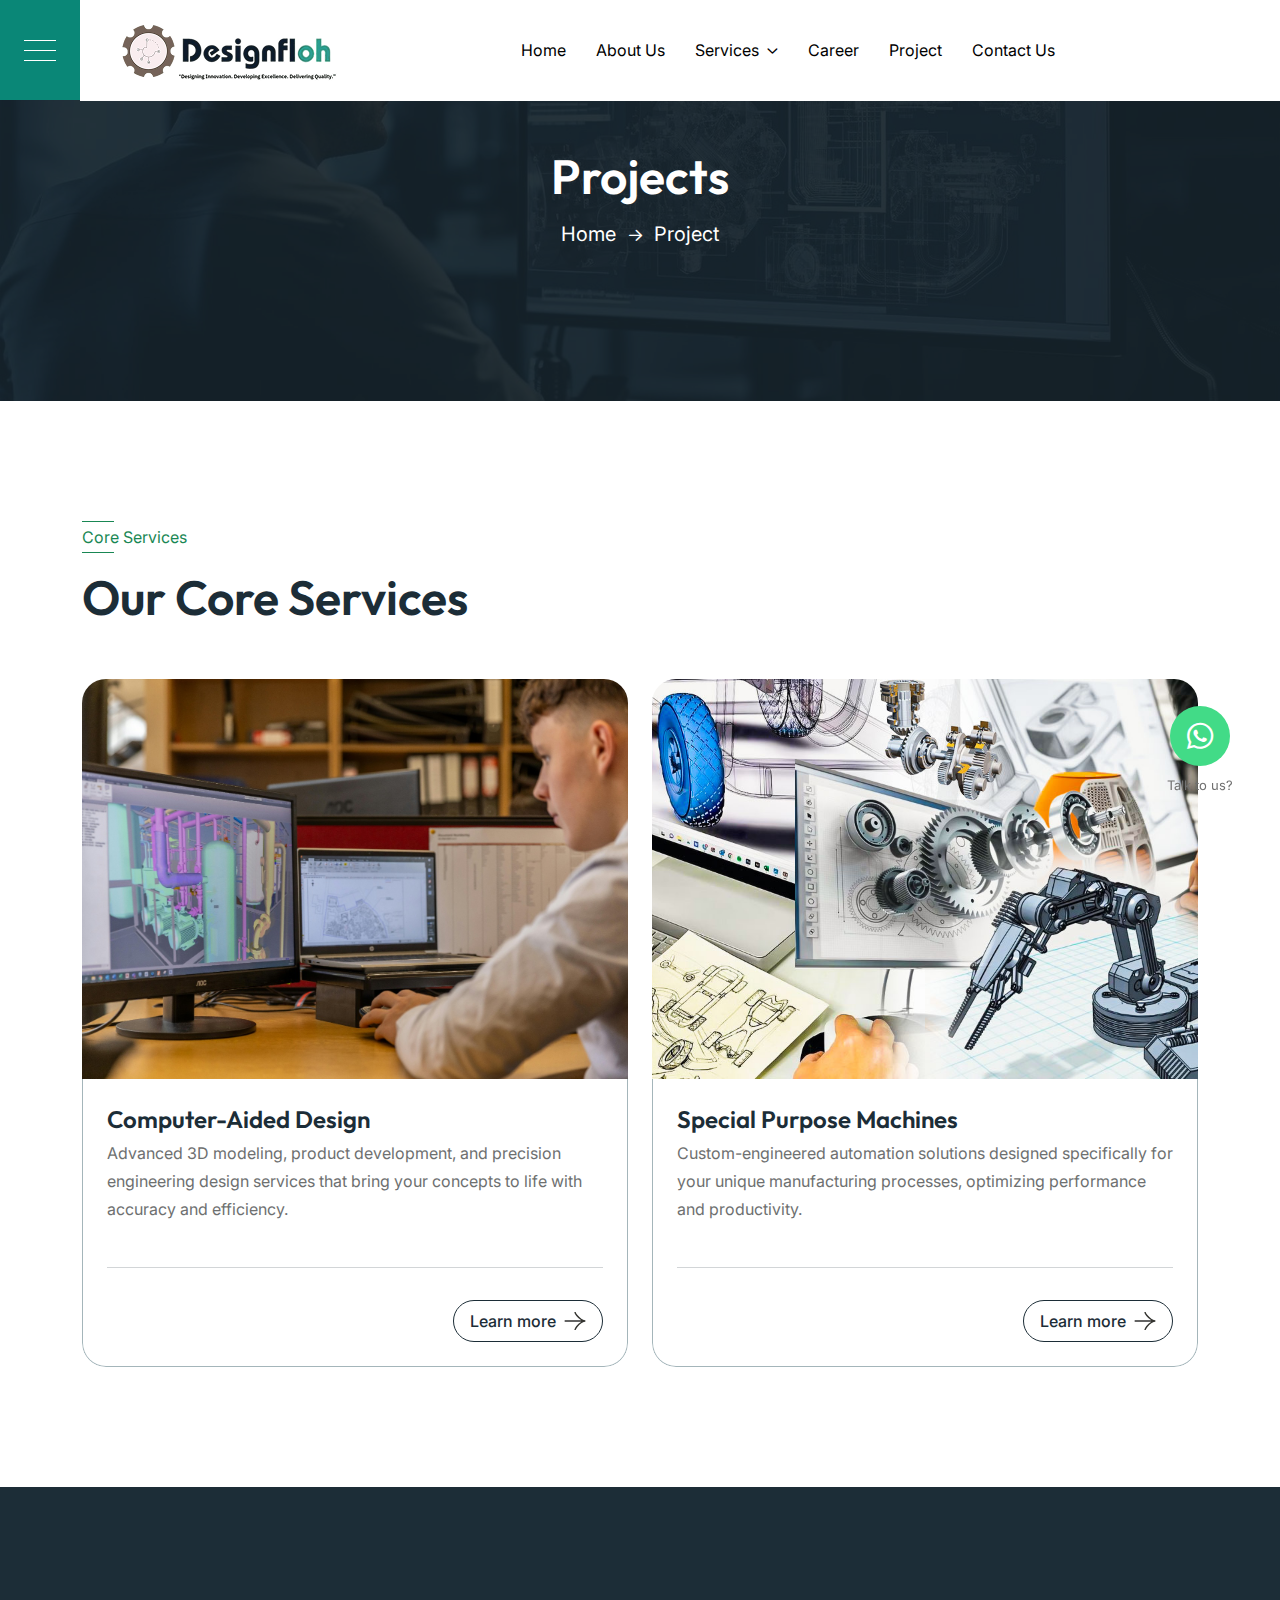
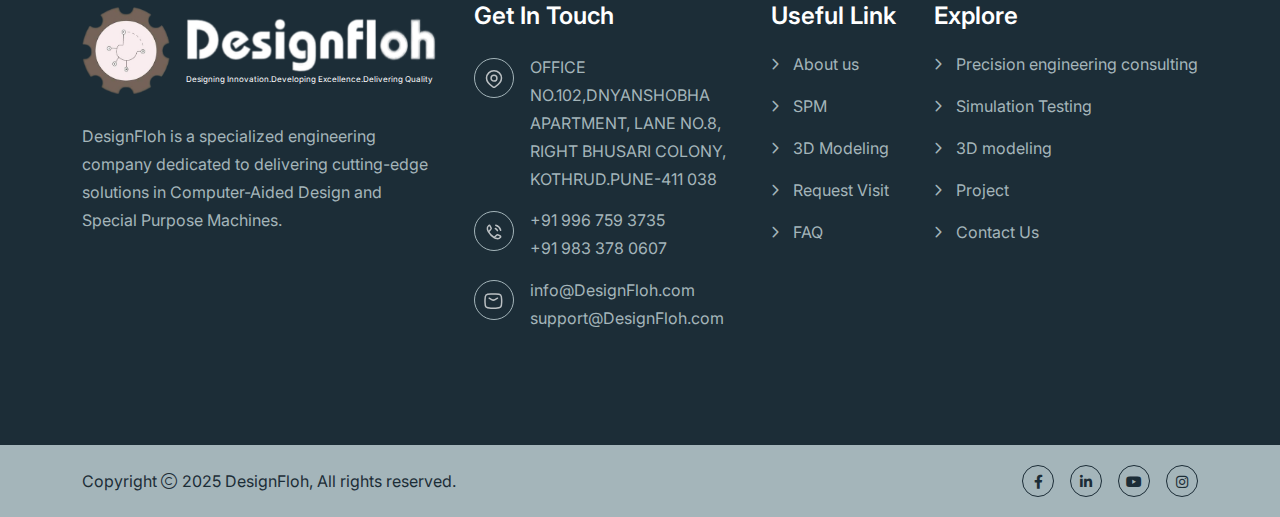
<file: project.html>
<!doctype html>
<html class="no-js" lang="zxx" dir="ltr">

<head>
    <meta charset="utf-8">
    <meta http-equiv="x-ua-compatible" content="ie=edge">
    <title>Designfloh</title>
    <meta name="author" content="Realar">
    <meta name="description" content="Realar - Real Estate Apartment Complex HTML Template">
    <meta name="keywords" content="Realar - Real Estate Apartment Complex HTML Template">
    <meta name="robots" content="INDEX,FOLLOW">

    <!-- Mobile Specific Metas -->
    <meta name="viewport" content="width=device-width, initial-scale=1, shrink-to-fit=no">

    <!-- Favicons - Place favicon.ico in the root directory -->
    <link rel="apple-touch-icon" sizes="57x57" href="assets/img/favicons/apple-icon-57x57.png">
    <link rel="apple-touch-icon" sizes="60x60" href="assets/img/favicons/apple-icon-60x60.png">
    <link rel="apple-touch-icon" sizes="72x72" href="assets/img/favicons/apple-icon-72x72.png">
    <link rel="apple-touch-icon" sizes="76x76" href="assets/img/favicons/apple-icon-76x76.png">
    <link rel="apple-touch-icon" sizes="114x114" href="assets/img/favicons/apple-icon-114x114.png">
    <link rel="apple-touch-icon" sizes="120x120" href="assets/img/favicons/apple-icon-120x120.png">
    <link rel="apple-touch-icon" sizes="144x144" href="assets/img/favicons/apple-icon-144x144.png">
    <link rel="apple-touch-icon" sizes="152x152" href="assets/img/favicons/apple-icon-152x152.png">
    <link rel="apple-touch-icon" sizes="180x180" href="assets/img/favicons/apple-icon-180x180.png">
    <link rel="icon" type="image/png" sizes="192x192" href="assets/img/myproject/logos.png">
    <link rel="icon" type="image/png" sizes="32x32" href="assets/img/myproject/logos.png">
    <link rel="icon" type="image/png" sizes="96x96" href="assets/img/myproject/logos.png">
    <link rel="icon" type="image/png" sizes="16x16" href="assets/img/myproject/logos.png">
    <link rel="manifest" href="assets/img/favicons/manifest.json">
    <meta name="msapplication-TileColor" content="#ffffff">
    <meta name="msapplication-TileImage" content="assets/img/favicons/ms-icon-144x144.png">
    <meta name="theme-color" content="#ffffff">

    <!--==============================
	  Google Fonts
	============================== -->
    <link rel="preconnect" href="https://fonts.googleapis.com/">
    <link rel="preconnect" href="https://fonts.gstatic.com/" crossorigin>
    <link
        href="https://fonts.googleapis.com/css2?family=Inter:wght@100..900&amp;family=Outfit:wght@100..900&amp;display=swap"
        rel="stylesheet">

    <!--==============================
	    All CSS File
	============================== -->
    <!-- Bootstrap -->
    <link rel="stylesheet" href="assets/css/bootstrap.min.css">
    <!-- Fontawesome Icon -->
    <link rel="stylesheet" href="assets/css/fontawesome.min.css">
    <!-- Magnific Popup -->
    <link rel="stylesheet" href="assets/css/magnific-popup.min.css">
    <!-- Swiper Js -->
    <link rel="stylesheet" href="assets/css/swiper-bundle.min.css">

    <!-- Theme Custom CSS -->
    <link rel="stylesheet" href="assets/css/style.css">

</head>

<body class="">

    
    <!--==============================
     Preloader
  ==============================-->
    <div id="preloader" class="preloader ">
        <!-- <button class="th-btn style2 preloaderCls">Cancel Preloader </button> -->
        <div id="loader" class="th-preloader">
            <div class="animation-preloader">
                <div class="txt-loading">
                    <span preloader-text="D" class="characters">D</span>
                    <span preloader-text="E" class="characters">E</span>
                    <span preloader-text="S" class="characters">S</span>
                    <span preloader-text="I" class="characters">I</span>
                    <span preloader-text="G" class="characters">G</span>
                    <span preloader-text="F" class="characters">F</span>
                    <span preloader-text="L" class="characters">L</span>
                    <span preloader-text="O" class="characters">O</span>
                    <span preloader-text="H" class="characters">H</span>
                </div>
            </div>
        </div>
    </div> <!--==============================
    Mobile Menu
  ============================== -->
     <div class="th-menu-wrapper onepage-nav">
        <div class="th-menu-area text-center">
            <button class="th-menu-toggle"><i class="fal fa-times"></i></button>
            <div class="mobile-logo">
                <a href="index.html">
                    <img src="assets/img/myproject/Logs_New.png" alt="Realar">
                </a>
            </div>
            <div class="th-mobile-menu">
                <ul>
                    <li><a href="index.html">
                            Home
                        </a>
                    </li>
                    <li><a href="about.html">
                            About Us
                        </a></li>
                    <li class="menu-item-has-children">
                        <a href="#">
                            Services
                        </a>
                        <ul class="sub-menu">

                            <li><a href="Special-Purpose-Machines.html">
                                    Special Purpose Machines
                                </a></li>
                            <li><a href="3D-Modeling.html">
                                    3D Modeling
                                </a></li>
                            <li><a href="Simulation-Testing.html">
                                    Simulation & Testing
                                </a></li>
                            <li><a href="Precision-engineering-consulting.html">
                                    Precision engineering consulting
                                </a></li>
                        </ul>
                    </li>
                     <li><a href="Career.html">
                            Career
                        </a></li>
                    <li><a href="project.html">
                            Project
                        </a></li>
                    <li><a href="contact.html">
                            Contact Us
                        </a></li>
                </ul>
            </div>
        </div>
    </div><!--==============================
    Sidemenu
============================== -->
     <div class="sidemenu-wrapper sidemenu-info d-none d-lg-block ">
        <div class="sidemenu-content">
            <button class="closeButton sideMenuCls"><i class="far fa-times"></i></button>
            <div class="widget  ">
                <div class="th-widget-about">
                    <div class="about-logo">
                        <a href="index.html"><img src="assets/img/myproject/Logs_New1.png" alt="Realar"></a>
                    </div>
                    <p class="about-text"> DesignFloh is a specialized engineering company dedicated to
                        delivering
                        cutting-edge solutions in Computer-Aided Design and Special Purpose
                        Machines. We combine technical expertise with innovative thinking to
                        solve complex manufacturing challenges. Our team of experienced
                        engineers works closely with clients across diverse industries to
                        transform their visions into reality, driving productivity and
                        technological advancement.</p>
                </div>
            </div>
            <div class="widget">
                <h3 class="widget_title">Get In Touch</h3>
                <div class="th-widget-contact">
                    <div class="info-box_text">
                        <div class="icon"><img src="assets/img/icon/location-dot.svg" alt="img"></div>
                        <div class="details">
                            <p>OFFICE NO.102,DNYANSHOBHA APARTMENT, LANE NO.8, RIGHT BHUSARI COLONY, </p>
                            <p>KOTHRUD.PUNE-411 038</p>
                        </div>
                    </div>
                    <div class="info-box_text">
                        <div class="icon">
                            <img src="assets/img/icon/phone.svg" alt="img">
                        </div>
                        <div class="details">
                            <p><a href="tel:+919967593735" class="info-box_link">+91 996 759 3735</a></p>
                            <p><a href="tel:+919833780607" class="info-box_link">+91 983 378 0607</a></p>
                        </div>
                    </div>
                    <div class="info-box_text">
                        <div class="icon">
                            <img src="assets/img/icon/envelope.svg" alt="img">
                        </div>
                        <div class="details">
                            <p><a href="mailto:info@Designfloh.com" class="info-box_link">info@Designfloh.com</a>
                            </p>
                            <p><a href="mailto:support@Designfloh.com" class="info-box_link">support@Designfloh.com</a>
                            </p>
                        </div>
                    </div>
                </div>
            </div>
            <div class="widget newsletter-widget  ">
                <h3 class="widget_title">Subscribe Now</h3>
                <!-- <form class="newsletter-form">
                    <div class="form-group">
                        <input class="form-control" type="email" placeholder="Email Address" required="">
                        <button type="submit" class="th-btn"><i class="far fa-paper-plane text-theme"></i></button>
                    </div>
                </form> -->
                 <div class="th-social style2">
                    <a href="https://www.facebook.com/"><i class="fab fa-facebook-f"></i></a>
                    <a href="https://www.instagram.com/"><i class="fab fa-instagram"></i></a>
                    <a href="https://www.linkedin.com/"><i class="fab fa-linkedin-in"></i></a>
                   
                </div>
            </div>
        </div>
    </div>
    <!--==============================
	Header Area
==============================-->
    <header class="th-header header-layout3 onepage-nav">
        <div class="sticky-wrapper">
            <!-- Main Menu Area -->
            <div class="menu-area">
                <button type="button" class="simple-icon sideMenuInfo sidebar-btn style3">
                    <span class="line"></span>
                    <span class="line"></span>
                    <span class="line"></span>
                </button>
                <div class="container">
                    <div class="row align-items-center justify-content-between">
                        <div class="col-auto">
                            <div class="header-logo">
                                <a href="index.html">
                                    <img src="assets/img/myproject/Logs_New.png" alt="Realar">
                                </a>
                            </div>
                        </div>
                        <div class="col-auto">
                             <nav class="main-menu d-none d-lg-inline-block">
                                <ul>
                                    <li><a href="index.html">
                                            Home
                                        </a></li>
                                    <li><a href="about.html">
                                            About Us
                                        </a></li>
                                    <li class="menu-item-has-children">
                                        <a href="#">
                                            Services
                                        </a>
                                        <ul class="sub-menu">
                                            <li><a href="Special-Purpose-Machines.html">
                                                    Special Purpose Machines
                                                </a></li>
                                            <li><a href="3D-Modeling.html">
                                                    3D Modeling
                                                </a></li>
                                            <li><a href="Simulation-Testing.html">
                                                    Simulation & Testing
                                                </a></li>
                                            <li><a href="Precision-engineering-consulting.html">
                                                    Precision engineering consulting
                                                </a></li>
                                        </ul>
                                    </li>
                                    <li><a href="Career.html">
                                            Career
                                        </a></li>
                                    <li>
                                        <a href="project.html">
                                            Project
                                        </a>
                                    </li>
                                    <li><a href="contact.html">
                                            Contact Us
                                        </a></li>
                                </ul>
                            </nav>
                            <div class="header-button d-flex d-lg-none">
                                <button type="button" class="th-menu-toggle sidebar-btn">
                                    <span class="line"></span>
                                    <span class="line"></span>
                                    <span class="line"></span>
                                </button>
                            </div>
                        </div>
                        <div class="col-auto d-none d-xl-block">
                            <div class="header-button">
                                <a href="contact.html" class="th-btn style-border th-btn-icon">Get In Touch</a>
                            </div>
                        </div>
                    </div>
                </div>
            </div>
        </div>
    </header>

    <!--==============================
    Breadcumb
============================== -->
    <div class="breadcumb-wrapper " data-bg-src="assets/img/bg/CAD-SIDE-IMAGE1bg.jpg">
        <div class="container">
            <div class="row justify-content-center">
                <div class="col-xl-9">
                    <div class="breadcumb-content">
                        <h1 class="breadcumb-title">Projects</h1>
                        <ul class="breadcumb-menu">
                            <li><a href="index.html">Home</a></li>
                            <li>Project</li>
                        </ul>
                    </div>
                </div>
            </div>
        </div>
    </div><!--==============================
About Area  
==============================-->
    <div class="space overflow-hidden">
        <div class="container">
            <div class="row justify-content-between align-items-center">
                <div class="col-xxl-6 col-lg-8">
                    <div class="title-area">
                        <span class="sub-title">Core Services</span>
                        <h2 class="sec-title text-theme">Our Core Services</h2>
                    </div>
                </div>
                <!-- <div class="col-auto">
                    <div class="sec-btn">
                        <a href="property.html" class="th-btn style-border2 th-btn-icon">View All Properties</a>
                    </div>
                </div> -->
            </div>
            <div class="row gy-4 justify-content-center">
                <div class="col-lg-6 col-md-12">
                    <div class="property-card3 style-border">
                        <div class="property-card-thumb img-shine">
                            <img src="assets/img/myproject/value/4.jpeg" alt="img">
                        </div>
                        <div class="property-card-details">
                            <h4 class="property-card-title"><a href="Computer-Aided-Design.html">Computer-Aided Design</a></h4>
                            <p class="property-card-text">Advanced 3D modeling, product development, and precision
                                engineering design services that bring your concepts to life with
                                accuracy and efficiency.</p>
                            <div class="property-card-meta"></div>
                            <div class="property-btn-wrap">
                                <div class="property-author-wrap"></div>
                                <div class="btn-wrap">
                                    <a href="Computer-Aided-Design.html" class="th-btn style-border2 th-btn-icon">Learn more</a>
                                </div>
                            </div>
                        </div>
                    </div>
                </div>
                <div class="col-lg-6 col-md-12">
                    <div class="property-card3 style-border">
                        <div class="property-card-thumb img-shine">
                            <img src="assets/img/myproject/services/1056-x-600-3.jpg" alt="img">
                        </div>
                        <div class="property-card-details">
                            <h4 class="property-card-title"><a href="Special-Purpose-Machines.html">Special Purpose Machines</a></h4>
                            <p class="property-card-text">Custom-engineered automation solutions designed specifically
                                for
                                your unique manufacturing processes, optimizing performance and
                                productivity.</p>
                            <div class="property-card-meta"></div>
                            <div class="property-btn-wrap">
                                <div class="property-author-wrap"></div>
                                <div class="btn-wrap">
                                    <a href="Special-Purpose-Machines.html" class="th-btn style-border2 th-btn-icon">Learn more</a>
                                </div>
                            </div>
                        </div>
                    </div>
                </div>
            </div>
        </div>
    </div>

    <!--==============================
	Footer Area
==============================-->
  <footer class="footer-wrapper footer-default bg-theme">
        <div class="widget-area">
            <div class="container">
                <div class="row justify-content-between">
                    <div class="col-md-6 col-xl-auto">
                        <div class="widget footer-widget">
                            <div class="th-widget-about">
                                <div class="about-logo">
                                    <a href="index.html"><img src="assets/img/myproject/logos.png" alt="Realar"
                                            style="max-width: 25%;">
                                    </a>
                                    <div class="footlg">
                                        <h3 class="text-white textft1"><img src="assets/img/myproject/logos2.png" alt="Realar"
                                            style="filter: brightness(0) invert(1);"></h3>
                                        <p class="text-white textft2">Designing Innovation.Developing
                                            Excellence.Delivering Quality</p>
                                    </div>
                                </div>
                                <p class="about-text"> DesignFloh is a specialized engineering company dedicated to
                                    delivering cutting-edge solutions in Computer-Aided Design and Special Purpose
                                    Machines.</p>
                            </div>
                        </div>
                    </div>
                    <div class="col-md-6 col-xl-auto">
                        <div class="widget footer-widget">
                            <h3 class="widget_title">Get In Touch</h3>
                            <div class="th-widget-contact">
                                <div class="info-box_text">
                                    <div class="icon"><img src="assets/img/icon/location-dot.svg" alt="img"></div>
                                    <div class="details">
                                        <p>OFFICE NO.102,DNYANSHOBHA APARTMENT, LANE NO.8, RIGHT BHUSARI COLONY,</p>
                                        <p>KOTHRUD.PUNE-411 038</p>
                                    </div>
                                </div>
                                <div class="info-box_text">
                                    <div class="icon">
                                        <img src="assets/img/icon/phone.svg" alt="img">
                                    </div>
                                    <div class="details">
                                        <p><a href="tel:+919967593735" class="info-box_link">+91 996 759 3735</a></p>
                                        <p><a href="tel:+919833780607" class="info-box_link">+91 983 378 0607</a></p>
                                    </div>
                                </div>
                                <div class="info-box_text">
                                    <div class="icon">
                                        <img src="assets/img/icon/envelope.svg" alt="img">
                                    </div>
                                    <div class="details">
                                        <p><a href="mailto:info@DesignFloh.com"
                                                class="info-box_link">info@DesignFloh.com</a></p>
                                        <p><a href="mailto:support@DesignFloh.com"
                                                class="info-box_link">support@DesignFloh.com</a></p>
                                    </div>
                                </div>
                            </div>
                        </div>
                    </div>
                    <div class="col-md-6 col-xl-auto">
                        <div class="widget widget_nav_menu footer-widget">
                            <h3 class="widget_title">Useful Link</h3>
                            <div class="menu-all-pages-container">
                                <ul class="menu">
                                    <li><a href="about.html">About us</a></li>
                                    <li><a href="Special-Purpose-Machines.html">SPM</a></li>
                                    <li><a href="3D-Modeling.html">3D Modeling</a></li>
                                    <li><a href="contact.html">Request Visit</a></li>
                                    <li><a href="#">FAQ</a></li>
                                </ul>
                            </div>
                        </div>
                    </div>
                    <div class="col-md-6 col-xl-auto">
                        <div class="widget widget_nav_menu footer-widget">
                            <h3 class="widget_title">Explore</h3>
                            <div class="menu-all-pages-container">
                                <ul class="menu">
                                    <li><a href="Precision-engineering-consulting.html">Precision engineering
                                            consulting</a></li>
                                    <li><a href="Simulation-Testing.html">Simulation Testing</a></li>
                                    <li><a href="3D-Modeling.html">3D modeling</a></li>
                                    <li><a href="project.html">Project</a></li>
                                    <li><a href="contact.html">Contact Us</a></li>
                                </ul>
                            </div>
                        </div>
                    </div>
                </div>
            </div>
        </div>
        <div class="copyright-wrap bg-light">
            <div class="container">
                <div class="row gy-3 align-items-center">
                    <div class="col-lg-6">
                        <p class="copyright-text">
                            Copyright <i class="fal fa-copyright"></i> 2025 <a href="index.html">DesignFloh</a>, All
                            rights
                            reserved.</p>
                    </div>
                    <div class="col-lg-6">
                        <div class="th-social justify-content-lg-end justify-content-center">
                            <a href="https://www.facebook.com/"><i class="fab fa-facebook-f"></i></a>
                            <a href="https://www.linkedin.com/"><i class="fab fa-linkedin-in"></i></a>
                            <a href="https://www.instagram.com/"><i class="fab fa-youtube"></i></a>
                            <a href="https://www.instagram.com/"><i class="fab fa-instagram"></i></a>
                        </div>
                    </div>
                </div>
            </div>
        </div>
    </footer>

    <!--********************************
			Code End  Here 
	******************************** -->

    <!-- Scroll To Top -->
    <div class="scroll-top">
        <svg class="progress-circle svg-content" width="100%" height="100%" viewBox="-1 -1 102 102">
            <path d="M50,1 a49,49 0 0,1 0,98 a49,49 0 0,1 0,-98"
                style="transition: stroke-dashoffset 10ms linear 0s; stroke-dasharray: 307.919, 307.919; stroke-dashoffset: 307.919;">
            </path>
        </svg>
    </div>

    <!--------Whatapp Chat start--------->
<div class="floating_btn">
  <a target="_blank" href="https://wa.me/919892000150">
    <div class="contact_icon">
      <i class="fab fa-whatsapp my-float"></i>
    </div>
  </a>
  <p class="text_icon">Talk to us?</p>
</div>
<!--------Whatapp Chat end--------->

    <!--==============================
    All Js File
============================== -->
    <!-- Jquery -->
    <script src="assets/js/vendor/jquery-3.7.1.min.js"></script>

    <!-- Swiper Js -->
    <script src="assets/js/swiper-bundle.min.js"></script>
    <!-- Bootstrap -->
    <script src="assets/js/bootstrap.min.js"></script>
    <!-- Magnific Popup -->
    <script src="assets/js/jquery.magnific-popup.min.js"></script>
    <!-- Counter Up -->
    <script src="assets/js/jquery.counterup.min.js"></script>
    <!-- Range Slider -->
    <script src="assets/js/jquery-ui.min.js"></script>
    <!-- Isotope Filter -->
    <script src="assets/js/imagesloaded.pkgd.min.js"></script>
    <script src="assets/js/isotope.pkgd.min.js"></script>
    <!-- Gsap -->
    <!-- <script src="assets/js/gsap.min.js"></script> -->



    <!-- Main Js File -->
    <script src="assets/js/main.js"></script>
</body>


<!-- Mirrored from html.themeholy.com/realar/demo/about.html by HTTrack Website Copier/3.x [XR&CO'2014], Mon, 14 Oct 2024 12:12:36 GMT -->

</html>
</file>
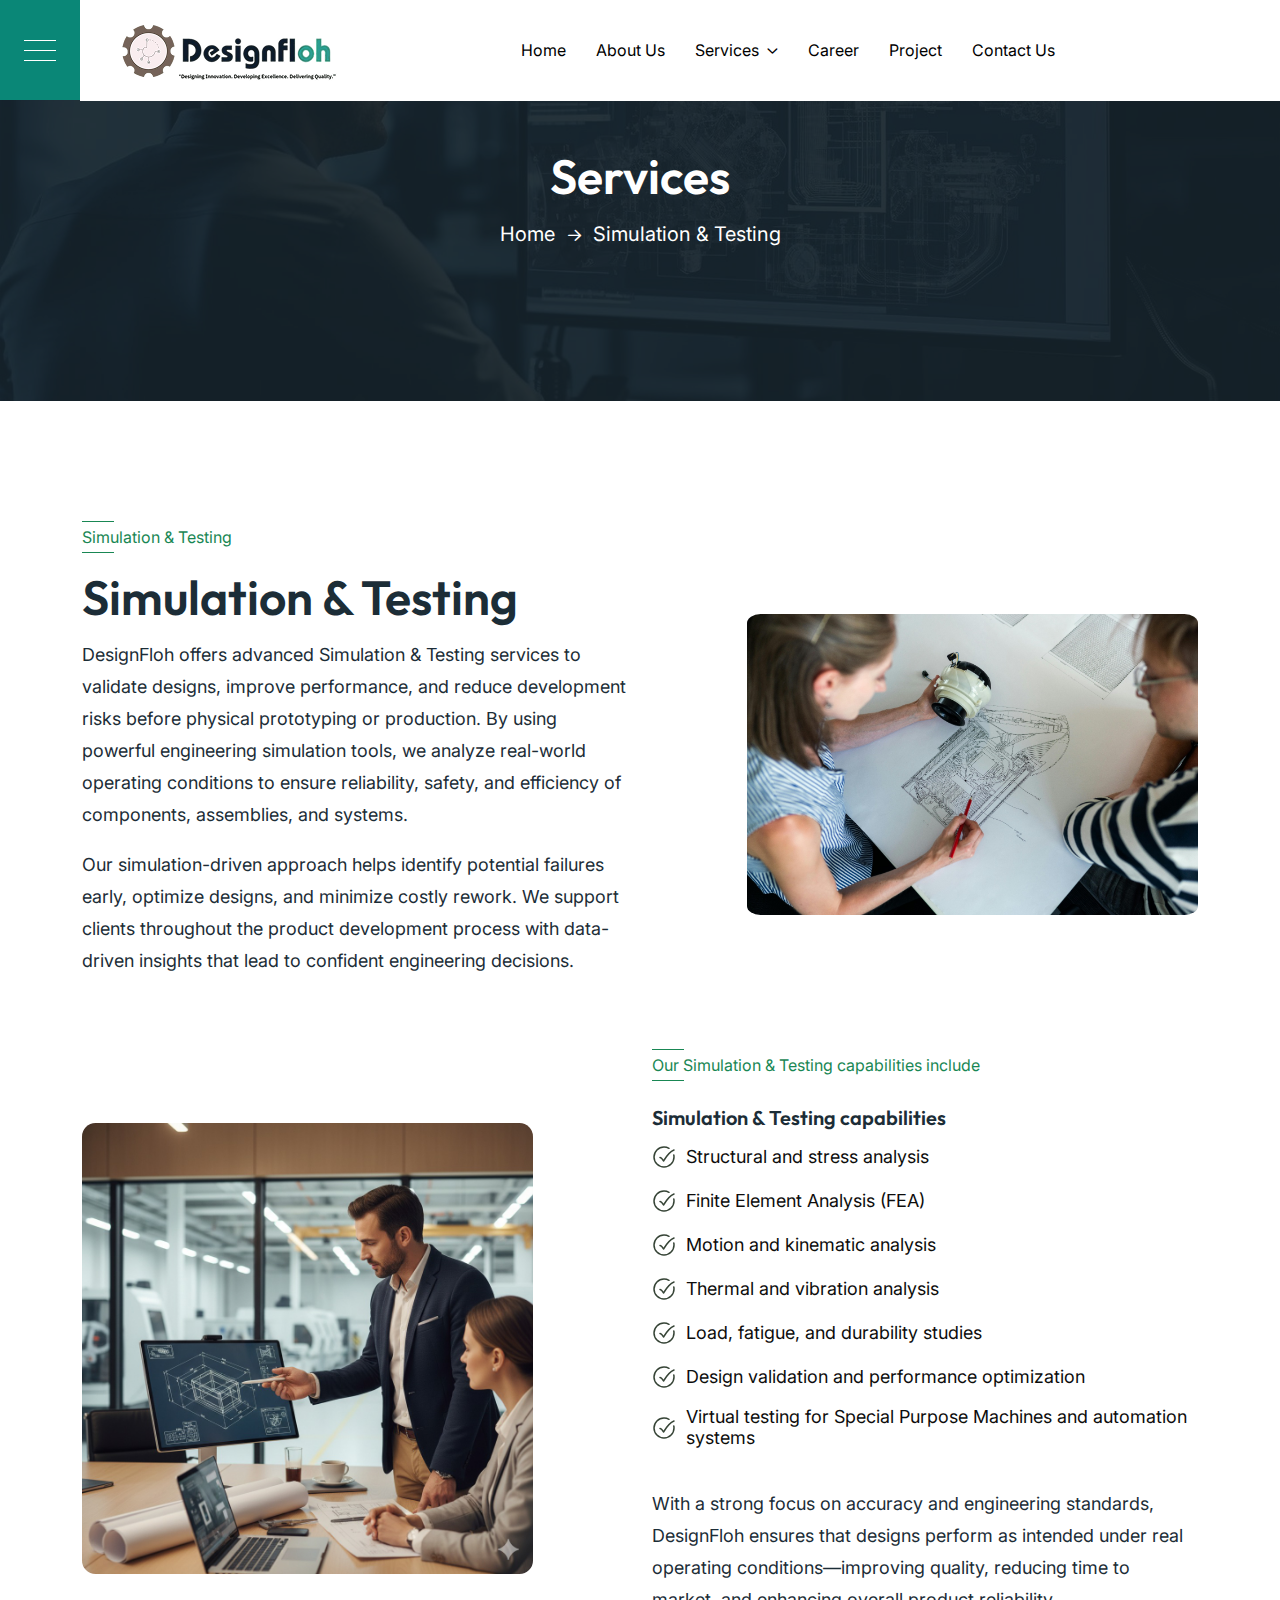
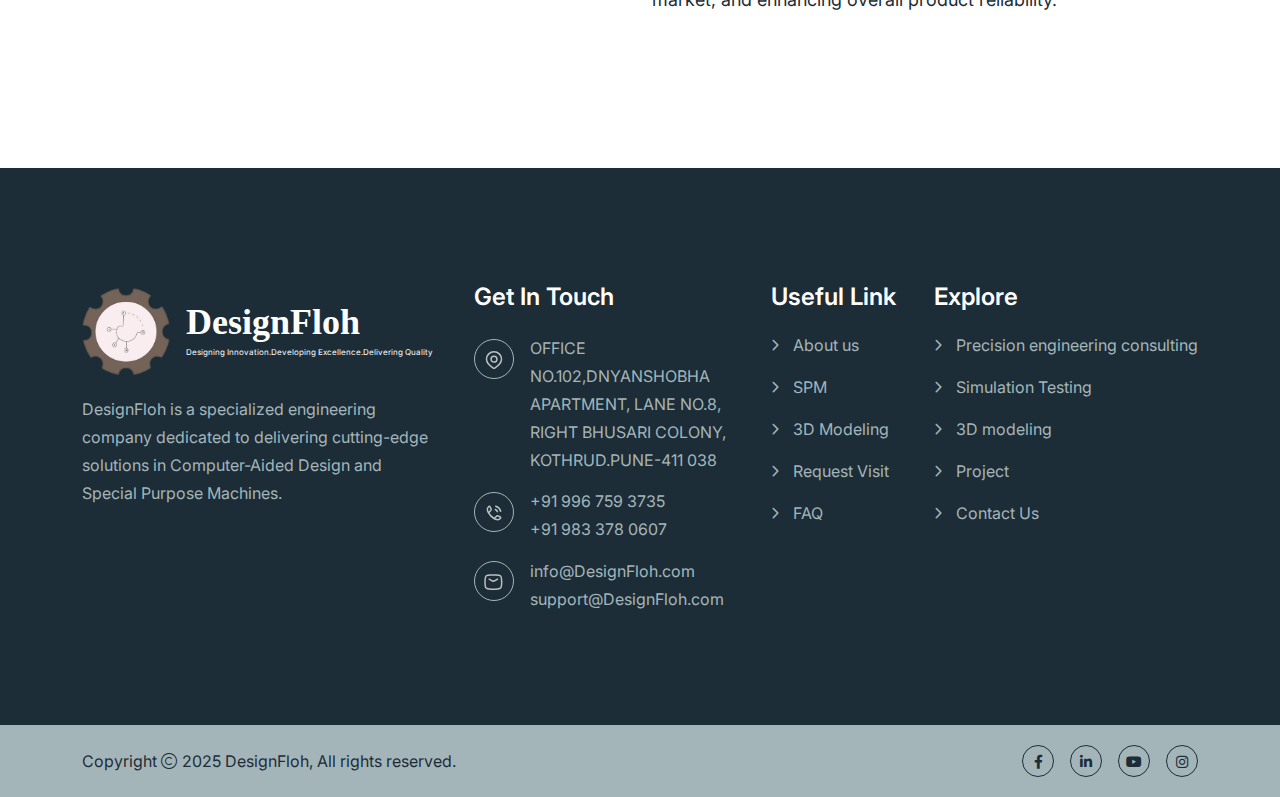
<file: Simulation-Testing.html>
<!doctype html>
<html class="no-js" lang="zxx" dir="ltr">


<head>
    <meta charset="utf-8">
    <meta http-equiv="x-ua-compatible" content="ie=edge">
    <title>Designfloh</title>
    <meta name="author" content="Realar">
    <meta name="description" content="Realar - Real Estate Apartment Complex HTML Template">
    <meta name="keywords" content="Realar - Real Estate Apartment Complex HTML Template">
    <meta name="robots" content="INDEX,FOLLOW">

    <!-- Mobile Specific Metas -->
    <meta name="viewport" content="width=device-width, initial-scale=1, shrink-to-fit=no">

    <!-- Favicons - Place favicon.ico in the root directory -->
    <link rel="apple-touch-icon" sizes="57x57" href="assets/img/favicons/apple-icon-57x57.png">
    <link rel="apple-touch-icon" sizes="60x60" href="assets/img/favicons/apple-icon-60x60.png">
    <link rel="apple-touch-icon" sizes="72x72" href="assets/img/favicons/apple-icon-72x72.png">
    <link rel="apple-touch-icon" sizes="76x76" href="assets/img/favicons/apple-icon-76x76.png">
    <link rel="apple-touch-icon" sizes="114x114" href="assets/img/favicons/apple-icon-114x114.png">
    <link rel="apple-touch-icon" sizes="120x120" href="assets/img/favicons/apple-icon-120x120.png">
    <link rel="apple-touch-icon" sizes="144x144" href="assets/img/favicons/apple-icon-144x144.png">
    <link rel="apple-touch-icon" sizes="152x152" href="assets/img/favicons/apple-icon-152x152.png">
    <link rel="apple-touch-icon" sizes="180x180" href="assets/img/favicons/apple-icon-180x180.png">
    <link rel="icon" type="image/png" sizes="192x192" href="assets/img/myproject/logos.png">
    <link rel="icon" type="image/png" sizes="32x32" href="assets/img/myproject/logos.png">
    <link rel="icon" type="image/png" sizes="96x96" href="assets/img/myproject/logos.png">
    <link rel="icon" type="image/png" sizes="16x16" href="assets/img/myproject/logos.png">
    <link rel="manifest" href="assets/img/favicons/manifest.json">
    <meta name="msapplication-TileColor" content="#ffffff">
    <meta name="msapplication-TileImage" content="assets/img/favicons/ms-icon-144x144.png">
    <meta name="theme-color" content="#ffffff">

    <!--==============================
	  Google Fonts
	============================== -->
    <link rel="preconnect" href="https://fonts.googleapis.com/">
    <link rel="preconnect" href="https://fonts.gstatic.com/" crossorigin>
    <link
        href="https://fonts.googleapis.com/css2?family=Inter:wght@100..900&amp;family=Outfit:wght@100..900&amp;display=swap"
        rel="stylesheet">

    <!--==============================
	    All CSS File
	============================== -->
    <!-- Bootstrap -->
    <link rel="stylesheet" href="assets/css/bootstrap.min.css">
    <!-- Fontawesome Icon -->
    <link rel="stylesheet" href="assets/css/fontawesome.min.css">
    <!-- Magnific Popup -->
    <link rel="stylesheet" href="assets/css/magnific-popup.min.css">
    <!-- Swiper Js -->
    <link rel="stylesheet" href="assets/css/swiper-bundle.min.css">

    <!-- Theme Custom CSS -->
    <link rel="stylesheet" href="assets/css/style.css">

</head>

<body class="">

   
    <!--==============================
     Preloader
  ==============================-->
    <div id="preloader" class="preloader ">
        <!-- <button class="th-btn style2 preloaderCls">Cancel Preloader </button> -->
        <div id="loader" class="th-preloader">
            <div class="animation-preloader">
                <div class="txt-loading">
                    <span preloader-text="D" class="characters">D</span>

                    <span preloader-text="E" class="characters">E</span>

                    <span preloader-text="S" class="characters">S</span>

                    <span preloader-text="I" class="characters">I</span>

                    <span preloader-text="G" class="characters">G</span>

                    <span preloader-text="N" class="characters">N</span>
                </div>
            </div>
        </div>
    </div> <!--==============================
    Mobile Menu
  ============================== -->
    <div class="th-menu-wrapper onepage-nav">
        <div class="th-menu-area text-center">
            <button class="th-menu-toggle"><i class="fal fa-times"></i></button>
            <div class="mobile-logo">
                <a href="index.html">
                    <img src="assets/img/myproject/Logs_New.png" alt="Realar">
                </a>
            </div>
            <div class="th-mobile-menu">
                <ul>
                    <li><a href="index.html">
                            Home
                        </a>
                    </li>
                    <li><a href="about.html">
                            About Us
                        </a></li>
                    <li class="menu-item-has-children">
                        <a href="#">
                            Services
                        </a>
                        <ul class="sub-menu">

                            <li><a href="Special-Purpose-Machines.html">
                                    Special Purpose Machines
                                </a></li>
                            <li><a href="3D-Modeling.html">
                                    3D Modeling
                                </a></li>
                            <li><a href="Simulation-Testing.html">
                                    Simulation & Testing
                                </a></li>
                            <li><a href="Precision-engineering-consulting.html">
                                    Precision engineering consulting
                                </a></li>
                        </ul>
                    </li>
                     <li><a href="Career.html">
                            Career
                        </a></li>
                    <li><a href="project.html">
                            Project
                        </a></li>
                    <li><a href="contact.html">
                            Contact Us
                        </a></li>
                </ul>
            </div>
        </div>
    </div><!--==============================
    Sidemenu
============================== -->
     <div class="sidemenu-wrapper sidemenu-info d-none d-lg-block ">
        <div class="sidemenu-content">
            <button class="closeButton sideMenuCls"><i class="far fa-times"></i></button>
            <div class="widget  ">
                <div class="th-widget-about">
                    <div class="about-logo">
                        <a href="index.html"><img src="assets/img/myproject/Logs_New1.png" alt="Realar"></a>
                    </div>
                    <p class="about-text"> DesignFloh is a specialized engineering company dedicated to
                        delivering
                        cutting-edge solutions in Computer-Aided Design and Special Purpose
                        Machines. We combine technical expertise with innovative thinking to
                        solve complex manufacturing challenges. Our team of experienced
                        engineers works closely with clients across diverse industries to
                        transform their visions into reality, driving productivity and
                        technological advancement.</p>
                </div>
            </div>
            <div class="widget">
                <h3 class="widget_title">Get In Touch</h3>
                <div class="th-widget-contact">
                    <div class="info-box_text">
                        <div class="icon"><img src="assets/img/icon/location-dot.svg" alt="img"></div>
                        <div class="details">
                            <p>OFFICE NO.102,DNYANSHOBHA APARTMENT, LANE NO.8, RIGHT BHUSARI COLONY, </p>
                            <p>KOTHRUD.PUNE-411 038</p>
                        </div>
                    </div>
                    <div class="info-box_text">
                        <div class="icon">
                            <img src="assets/img/icon/phone.svg" alt="img">
                        </div>
                        <div class="details">
                            <p><a href="tel:+919967593735" class="info-box_link">+91 996 759 3735</a></p>
                            <p><a href="tel:+919833780607" class="info-box_link">+91 983 378 0607</a></p>
                        </div>
                    </div>
                    <div class="info-box_text">
                        <div class="icon">
                            <img src="assets/img/icon/envelope.svg" alt="img">
                        </div>
                        <div class="details">
                            <p><a href="mailto:info@Designfloh.com" class="info-box_link">info@Designfloh.com</a>
                            </p>
                            <p><a href="mailto:support@Designfloh.com" class="info-box_link">support@Designfloh.com</a>
                            </p>
                        </div>
                    </div>
                </div>
            </div>
            <div class="widget newsletter-widget  ">
                <h3 class="widget_title">Subscribe Now</h3>
                <!-- <form class="newsletter-form">
                    <div class="form-group">
                        <input class="form-control" type="email" placeholder="Email Address" required="">
                        <button type="submit" class="th-btn"><i class="far fa-paper-plane text-theme"></i></button>
                    </div>
                </form> -->
                <div class="th-social style2">
                    <a href="https://www.facebook.com/"><i class="fab fa-facebook-f"></i></a>
                    <a href="https://www.twitter.com/"><i class="fab fa-twitter"></i></a>
                    <a href="https://www.linkedin.com/"><i class="fab fa-linkedin-in"></i></a>
                    <a href="https://www.behance.com/"><i class="fab fa-behance"></i></a>
                    <a href="https://www.vimeo.com/"><i class="fab fa-vimeo-v"></i></a>
                </div>
            </div>
        </div>
    </div>
    <!--==============================
	Header Area
==============================-->
    <header class="th-header header-layout3 onepage-nav">
        <div class="sticky-wrapper">
            <!-- Main Menu Area -->
            <div class="menu-area">
                <button type="button" class="simple-icon sideMenuInfo sidebar-btn style3">
                    <span class="line"></span>
                    <span class="line"></span>
                    <span class="line"></span>
                </button>
                <div class="container">
                    <div class="row align-items-center justify-content-between">
                        <div class="col-auto">
                            <div class="header-logo">
                                <a href="index.html">
                                    <img src="assets/img/myproject/Logs_New.png" alt="Realar">
                                </a>
                            </div>
                        </div>
                        <div class="col-auto">
                             <nav class="main-menu d-none d-lg-inline-block">
                                <ul>
                                    <li><a href="index.html">
                                            Home
                                        </a></li>
                                    <li><a href="about.html">
                                            About Us
                                        </a></li>
                                    <li class="menu-item-has-children">
                                        <a href="#">
                                            Services
                                        </a>
                                        <ul class="sub-menu">
                                            <li><a href="Special-Purpose-Machines.html">
                                                    Special Purpose Machines
                                                </a></li>
                                            <li><a href="3D-Modeling.html">
                                                    3D Modeling
                                                </a></li>
                                            <li><a href="Simulation-Testing.html">
                                                    Simulation & Testing
                                                </a></li>
                                            <li><a href="Precision-engineering-consulting.html">
                                                    Precision engineering consulting
                                                </a></li>
                                        </ul>
                                    </li>
                                    <li><a href="Career.html">
                                            Career
                                        </a></li>
                                    <li>
                                        <a href="project.html">
                                            Project
                                        </a>
                                    </li>
                                    <li><a href="contact.html">
                                            Contact Us
                                        </a></li>
                                </ul>
                            </nav>
                            <div class="header-button d-flex d-lg-none">
                                <button type="button" class="th-menu-toggle sidebar-btn">
                                    <span class="line"></span>
                                    <span class="line"></span>
                                    <span class="line"></span>
                                </button>
                            </div>
                        </div>
                        <div class="col-auto d-none d-xl-block">
                            <div class="header-button">
                                <a href="contact.html" class="th-btn style-border th-btn-icon">Get In Touch</a>
                            </div>
                        </div>
                    </div>
                </div>
            </div>
        </div>
    </header>
    <!--==============================
    Breadcumb
============================== -->
    <div class="breadcumb-wrapper " data-bg-src="assets/img/bg/CAD-SIDE-IMAGE1bg.jpg">
        <div class="container">
            <div class="row justify-content-center">
                <div class="col-xl-9">
                    <div class="breadcumb-content">
                        <h1 class="breadcumb-title">Services</h1>
                        <ul class="breadcumb-menu">
                            <li><a href="index.html">Home</a></li>
                            <li>Simulation & Testing</li>
                        </ul>
                    </div>
                </div>
            </div>
        </div>
    </div><!--==============================
About Area  
==============================-->
    <div class="overflow-hidden space" id="about-sec">
        <div class="container">
            <div class="about-page-wrap">
                <div class="row gy-40 justify-content-between align-items-center">
                    <div class="col-lg-6">
                        <div class="title-area mb-32">
                            <span class="sub-title">Simulation & Testing</span>
                            <h2 class="sec-title text-theme">Simulation & Testing</h2>
                            <p class="sec-text text-theme">DesignFloh offers advanced Simulation & Testing services to validate designs, improve performance, and reduce development risks before physical prototyping or production. By using powerful engineering simulation tools, we analyze real-world operating conditions to ensure reliability, safety, and efficiency of components, assemblies, and systems.</p>
                            <p class="sec-text text-theme">Our simulation-driven approach helps identify potential failures early, optimize designs, and minimize costly rework. We support clients throughout the product development process with data-driven insights that lead to confident engineering decisions.</p>
                        </div>
                    </div>
                    <div class="col-lg-5">
                        <div class="">
                            <div class="">
                                <img src="assets/img/myproject/value/2.jpeg" alt="img" style="border-radius: 3%;">
                            </div>
                        </div>
                    </div>
                    <div class="col-lg-5">
                        <div class="">
                            <div class="">
                                <img src="assets/img/myproject/value/8.jpeg" alt="img" style="border-radius: 3%;">
                            </div>
                        </div>
                    </div>
                    <div class="col-lg-6">
                        <div class="title-area mb-32">
                            <span class="sub-title">Our Simulation & Testing capabilities include</span>
                            <h6 class="sec-title text-theme">Simulation & Testing capabilities </h6>
                           <div class="checklist style5">
                                <ul>
                                    <li>Structural and stress analysis</li>
                                    <li>Finite Element Analysis (FEA)</li>
                                    <li>Motion and kinematic analysis</li>
                                    <li>Thermal and vibration analysis</li>
                                    <li>Load, fatigue, and durability studies</li>
                                    <li>Design validation and performance optimization</li>
                                    <li>Virtual testing for Special Purpose Machines and automation systems</li>
                                </ul>
                            </div>
                            <p class="sec-text text-theme mt-40">With a strong focus on accuracy and engineering standards, DesignFloh ensures that designs perform as intended under real operating conditions—improving quality, reducing time to market, and enhancing overall product reliability.</p>
                        </div>
                    </div>
               </div>
            </div>
        </div>
    </div>

    <!--==============================
	Footer Area
==============================-->
 <footer class="footer-wrapper footer-default bg-theme">
        <div class="widget-area">
            <div class="container">
                <div class="row justify-content-between">
                    <div class="col-md-6 col-xl-auto">
                        <div class="widget footer-widget">
                            <div class="th-widget-about">
                                <div class="about-logo">
                                    <a href="index.html"><img src="assets/img/myproject/logos.png" alt="Realar"
                                            style="max-width: 25%;">
                                    </a>
                                    <div class="footlg">
                                        <h3 class="text-white textft1">DesignFloh</h3>
                                        <p class="text-white textft2">Designing Innovation.Developing
                                            Excellence.Delivering Quality</p>
                                    </div>
                                </div>
                                <p class="about-text"> DesignFloh is a specialized engineering company dedicated to
                                    delivering cutting-edge solutions in Computer-Aided Design and Special Purpose
                                    Machines.</p>
                            </div>
                        </div>
                    </div>
                    <div class="col-md-6 col-xl-auto">
                        <div class="widget footer-widget">
                            <h3 class="widget_title">Get In Touch</h3>
                            <div class="th-widget-contact">
                                <div class="info-box_text">
                                    <div class="icon"><img src="assets/img/icon/location-dot.svg" alt="img"></div>
                                    <div class="details">
                                        <p>OFFICE NO.102,DNYANSHOBHA APARTMENT, LANE NO.8, RIGHT BHUSARI COLONY,</p>
                                        <p>KOTHRUD.PUNE-411 038</p>
                                    </div>
                                </div>
                                <div class="info-box_text">
                                    <div class="icon">
                                        <img src="assets/img/icon/phone.svg" alt="img">
                                    </div>
                                    <div class="details">
                                        <p><a href="tel:+919967593735" class="info-box_link">+91 996 759 3735</a></p>
                                        <p><a href="tel:+919833780607" class="info-box_link">+91 983 378 0607</a></p>
                                    </div>
                                </div>
                                <div class="info-box_text">
                                    <div class="icon">
                                        <img src="assets/img/icon/envelope.svg" alt="img">
                                    </div>
                                    <div class="details">
                                        <p><a href="mailto:info@DesignFloh.com"
                                                class="info-box_link">info@DesignFloh.com</a></p>
                                        <p><a href="mailto:support@DesignFloh.com"
                                                class="info-box_link">support@DesignFloh.com</a></p>
                                    </div>
                                </div>
                            </div>
                        </div>
                    </div>
                    <div class="col-md-6 col-xl-auto">
                        <div class="widget widget_nav_menu footer-widget">
                            <h3 class="widget_title">Useful Link</h3>
                            <div class="menu-all-pages-container">
                                <ul class="menu">
                                    <li><a href="about.html">About us</a></li>
                                    <li><a href="Special-Purpose-Machines.html">SPM</a></li>
                                    <li><a href="3D-Modeling.html">3D Modeling</a></li>
                                    <li><a href="contact.html">Request Visit</a></li>
                                    <li><a href="#">FAQ</a></li>
                                </ul>
                            </div>
                        </div>
                    </div>
                    <div class="col-md-6 col-xl-auto">
                        <div class="widget widget_nav_menu footer-widget">
                            <h3 class="widget_title">Explore</h3>
                            <div class="menu-all-pages-container">
                                <ul class="menu">
                                    <li><a href="Precision-engineering-consulting.html">Precision engineering
                                            consulting</a></li>
                                    <li><a href="Simulation-Testing.html">Simulation Testing</a></li>
                                    <li><a href="3D-Modeling.html">3D modeling</a></li>
                                    <li><a href="project.html">Project</a></li>
                                    <li><a href="contact.html">Contact Us</a></li>
                                </ul>
                            </div>
                        </div>
                    </div>
                </div>
            </div>
        </div>
        <div class="copyright-wrap bg-light">
            <div class="container">
                <div class="row gy-3 align-items-center">
                    <div class="col-lg-6">
                        <p class="copyright-text">
                            Copyright <i class="fal fa-copyright"></i> 2025 <a href="index.html">DesignFloh</a>, All
                            rights
                            reserved.</p>
                    </div>
                    <div class="col-lg-6">
                        <div class="th-social justify-content-lg-end justify-content-center">
                            <a href="https://www.facebook.com/"><i class="fab fa-facebook-f"></i></a>
                            <a href="https://www.linkedin.com/"><i class="fab fa-linkedin-in"></i></a>
                            <a href="https://www.instagram.com/"><i class="fab fa-youtube"></i></a>
                            <a href="https://www.instagram.com/"><i class="fab fa-instagram"></i></a>
                        </div>
                    </div>
                </div>
            </div>
        </div>
    </footer>
    <!--********************************
			Code End  Here 
	******************************** -->

    <!-- Scroll To Top -->
    <div class="scroll-top">
        <svg class="progress-circle svg-content" width="100%" height="100%" viewBox="-1 -1 102 102">
            <path d="M50,1 a49,49 0 0,1 0,98 a49,49 0 0,1 0,-98"
                style="transition: stroke-dashoffset 10ms linear 0s; stroke-dasharray: 307.919, 307.919; stroke-dashoffset: 307.919;">
            </path>
        </svg>
    </div>

    <!--==============================
    All Js File
============================== -->
    <!-- Jquery -->
    <script src="assets/js/vendor/jquery-3.7.1.min.js"></script>

    <!-- Swiper Js -->
    <script src="assets/js/swiper-bundle.min.js"></script>
    <!-- Bootstrap -->
    <script src="assets/js/bootstrap.min.js"></script>
    <!-- Magnific Popup -->
    <script src="assets/js/jquery.magnific-popup.min.js"></script>
    <!-- Counter Up -->
    <script src="assets/js/jquery.counterup.min.js"></script>
    <!-- Range Slider -->
    <script src="assets/js/jquery-ui.min.js"></script>
    <!-- Isotope Filter -->
    <script src="assets/js/imagesloaded.pkgd.min.js"></script>
    <script src="assets/js/isotope.pkgd.min.js"></script>
    <!-- Gsap -->
    <!-- <script src="assets/js/gsap.min.js"></script> -->



    <!-- Main Js File -->
    <script src="assets/js/main.js"></script>
</body>


<!-- Mirrored from html.themeholy.com/realar/demo/about.html by HTTrack Website Copier/3.x [XR&CO'2014], Mon, 14 Oct 2024 12:12:36 GMT -->

</html>
</file>
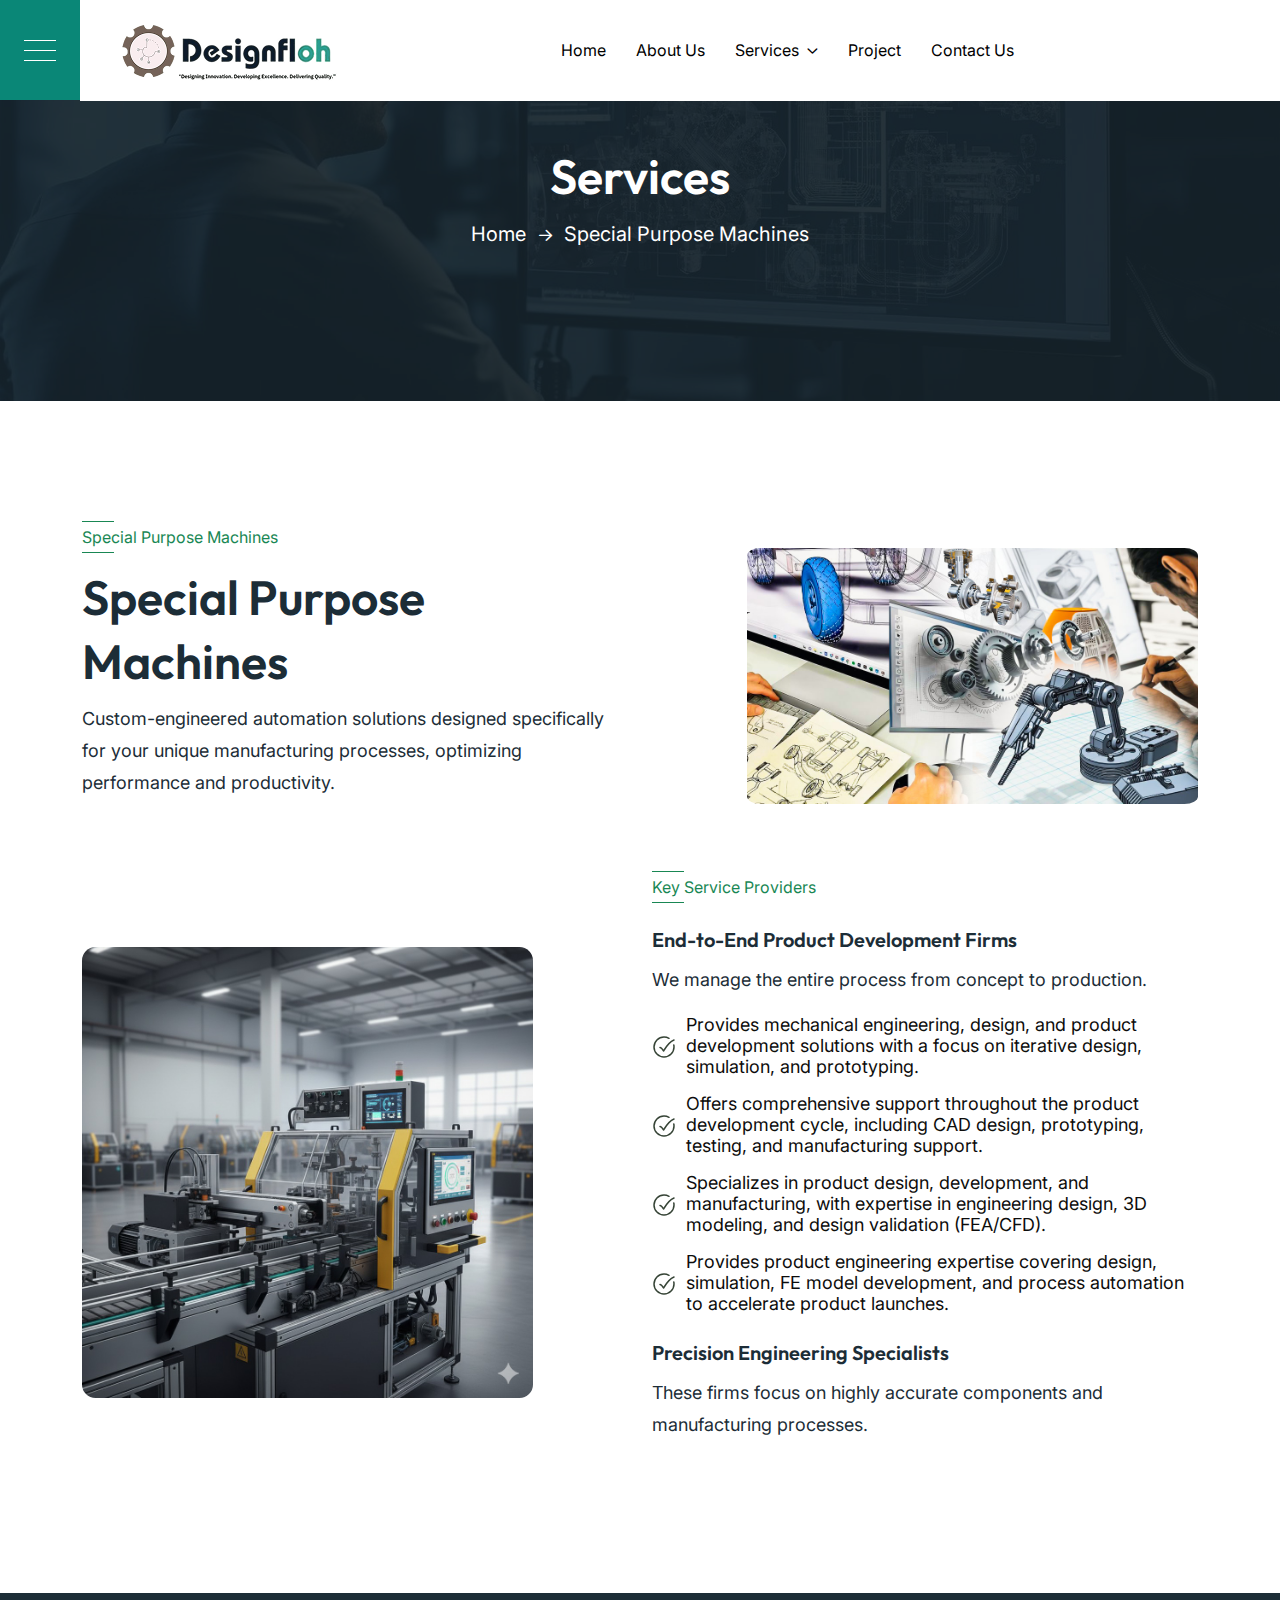
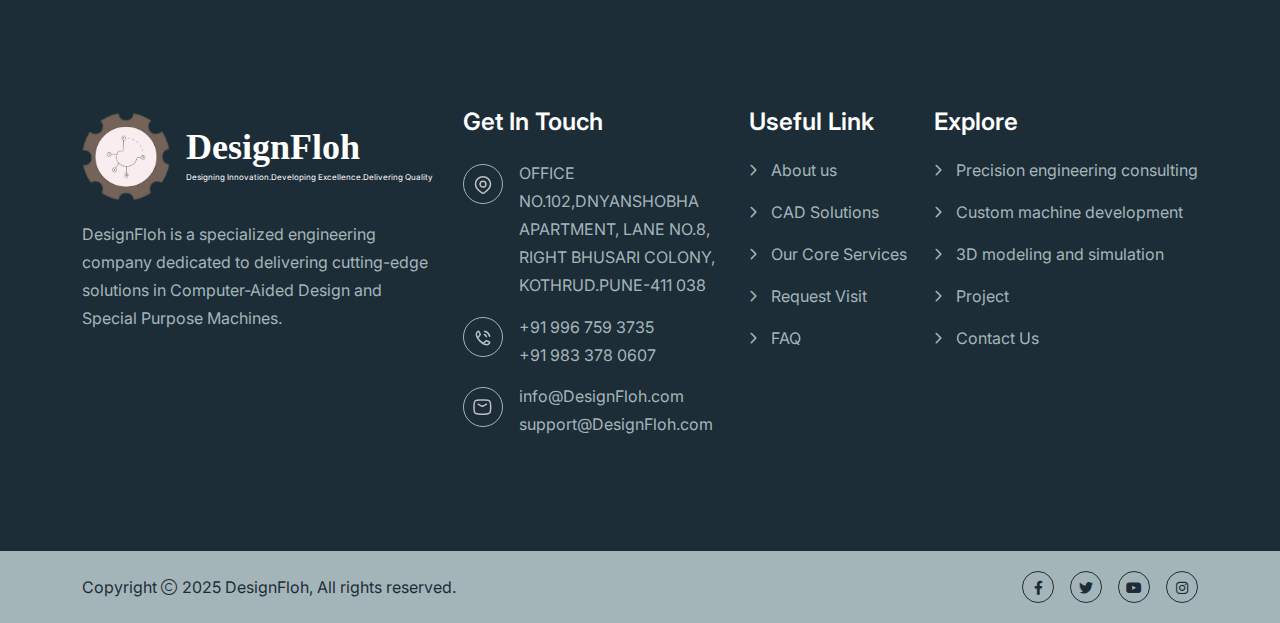
<file: Special-Purpose-Machines.html>
<!doctype html>
<html class="no-js" lang="zxx" dir="ltr">


<head>
    <meta charset="utf-8">
    <meta http-equiv="x-ua-compatible" content="ie=edge">
    <title>Designfloh</title>
    <meta name="author" content="Realar">
    <meta name="description" content="Realar - Real Estate Apartment Complex HTML Template">
    <meta name="keywords" content="Realar - Real Estate Apartment Complex HTML Template">
    <meta name="robots" content="INDEX,FOLLOW">

    <!-- Mobile Specific Metas -->
    <meta name="viewport" content="width=device-width, initial-scale=1, shrink-to-fit=no">

    <!-- Favicons - Place favicon.ico in the root directory -->
    <link rel="apple-touch-icon" sizes="57x57" href="assets/img/favicons/apple-icon-57x57.png">
    <link rel="apple-touch-icon" sizes="60x60" href="assets/img/favicons/apple-icon-60x60.png">
    <link rel="apple-touch-icon" sizes="72x72" href="assets/img/favicons/apple-icon-72x72.png">
    <link rel="apple-touch-icon" sizes="76x76" href="assets/img/favicons/apple-icon-76x76.png">
    <link rel="apple-touch-icon" sizes="114x114" href="assets/img/favicons/apple-icon-114x114.png">
    <link rel="apple-touch-icon" sizes="120x120" href="assets/img/favicons/apple-icon-120x120.png">
    <link rel="apple-touch-icon" sizes="144x144" href="assets/img/favicons/apple-icon-144x144.png">
    <link rel="apple-touch-icon" sizes="152x152" href="assets/img/favicons/apple-icon-152x152.png">
    <link rel="apple-touch-icon" sizes="180x180" href="assets/img/favicons/apple-icon-180x180.png">
    <link rel="icon" type="image/png" sizes="192x192" href="assets/img/myproject/logos.png">
    <link rel="icon" type="image/png" sizes="32x32" href="assets/img/myproject/logos.png">
    <link rel="icon" type="image/png" sizes="96x96" href="assets/img/myproject/logos.png">
    <link rel="icon" type="image/png" sizes="16x16" href="assets/img/myproject/logos.png">
    <link rel="manifest" href="assets/img/favicons/manifest.json">
    <meta name="msapplication-TileColor" content="#ffffff">
    <meta name="msapplication-TileImage" content="assets/img/favicons/ms-icon-144x144.png">
    <meta name="theme-color" content="#ffffff">

    <!--==============================
	  Google Fonts
	============================== -->
    <link rel="preconnect" href="https://fonts.googleapis.com/">
    <link rel="preconnect" href="https://fonts.gstatic.com/" crossorigin>
    <link
        href="https://fonts.googleapis.com/css2?family=Inter:wght@100..900&amp;family=Outfit:wght@100..900&amp;display=swap"
        rel="stylesheet">

    <!--==============================
	    All CSS File
	============================== -->
    <!-- Bootstrap -->
    <link rel="stylesheet" href="assets/css/bootstrap.min.css">
    <!-- Fontawesome Icon -->
    <link rel="stylesheet" href="assets/css/fontawesome.min.css">
    <!-- Magnific Popup -->
    <link rel="stylesheet" href="assets/css/magnific-popup.min.css">
    <!-- Swiper Js -->
    <link rel="stylesheet" href="assets/css/swiper-bundle.min.css">

    <!-- Theme Custom CSS -->
    <link rel="stylesheet" href="assets/css/style.css">

</head>

<body class="">

    
    <!--==============================
     Preloader
  ==============================-->
    <div id="preloader" class="preloader ">
        <!-- <button class="th-btn style2 preloaderCls">Cancel Preloader </button> -->
        <div id="loader" class="th-preloader">
            <div class="animation-preloader">
                <div class="txt-loading">
                    <span preloader-text="D" class="characters">D</span>

                    <span preloader-text="E" class="characters">E</span>

                    <span preloader-text="S" class="characters">S</span>

                    <span preloader-text="I" class="characters">I</span>

                    <span preloader-text="G" class="characters">G</span>

                    <span preloader-text="N" class="characters">N</span>
                </div>
            </div>
        </div>
    </div> <!--==============================
    Mobile Menu
  ============================== -->
    <div class="th-menu-wrapper onepage-nav">
        <div class="th-menu-area text-center">
            <button class="th-menu-toggle"><i class="fal fa-times"></i></button>
            <div class="mobile-logo">
                <a href="index.html">
                    <img src="assets/img/myproject/Logs_New.png" alt="Realar">
                </a>
            </div>
            <div class="th-mobile-menu">
                <ul>
                    <li><a href="index.html">
                            Home
                        </a>
                    </li>
                    <li><a href="about.html">
                            About Us
                        </a></li>
                    <li class="menu-item-has-children">
                        <a href="#">
                            Services
                        </a>
                        <ul class="sub-menu">
                            <li><a href="Computer-Aided-Design.html">
                                    Computer-Aided Design
                                </a></li>
                            <li><a href="Special-Purpose-Machines.html">
                                    Special Purpose Machines
                                </a></li>
                            <li><a href="3D-Modeling.html">
                                    3D Modeling
                                </a></li>
                            <li><a href="Simulation-Testing.html">
                                    Simulation & Testing
                                </a></li>
                            <li><a href="Documentation.html">
                                    Documentation
                                </a></li>
                            <li><a href="3D-modeling-and-simulation.html">
                                    3D modeling and simulation
                                </a></li>
                            <li><a href="Custom-machine-development.html">
                                    Custom machine development
                                </a></li>
                            <li><a href="Precision-engineering-consulting.html">
                                    Precision engineering consulting
                                </a></li>
                        </ul>
                    </li>

                    <li><a href="project.html">
                            Project
                        </a></li>
                    <li><a href="contact.html">
                            Contact Us
                        </a></li>
                </ul>
            </div>
        </div>
    </div><!--==============================
    Sidemenu
============================== -->
    <div class="sidemenu-wrapper sidemenu-info d-none d-lg-block ">
        <div class="sidemenu-content">
            <button class="closeButton sideMenuCls"><i class="far fa-times"></i></button>
            <div class="widget  ">
                <div class="th-widget-about">
                    <div class="about-logo">
                        <a href="index.html"><img src="assets/img/myproject/Logs_New1.png" alt="Realar"></a>
                    </div>
                    <p class="about-text"> India excels across a diverse range of 20+ engineering industries, having
                        completed 500+ state-of-the-art projects, A trusted provider of 2D & 3D CAD design engineering
                        consultation for global engineering customers in the manufacturing, fabrication, and New Product
                        development sectors of the Mechanical/piping Engineering industry.</p>
                </div>
            </div>
            <div class="widget">
                <h3 class="widget_title">Get In Touch</h3>
                <div class="th-widget-contact">
                    <div class="info-box_text">
                        <div class="icon"><img src="assets/img/icon/location-dot.svg" alt="img"></div>
                        <div class="details">
                            <p>OFFICE NO.102,DNYANSHOBHA APARTMENT, LANE NO.8, RIGHT BHUSARI COLONY, </p>
                            <p>KOTHRUD.PUNE-411 038</p>
                        </div>
                    </div>
                    <div class="info-box_text">
                        <div class="icon">
                            <img src="assets/img/icon/phone.svg" alt="img">
                        </div>
                        <div class="details">
                            <p><a href="tel:+919967593735" class="info-box_link">+91 996 759 3735</a></p>
                            <p><a href="tel:+919833780607" class="info-box_link">+91 983 378 0607</a></p>
                        </div>
                    </div>
                    <div class="info-box_text">
                        <div class="icon">
                            <img src="assets/img/icon/envelope.svg" alt="img">
                        </div>
                        <div class="details">
                            <p><a href="mailto:info@Designfloh.com" class="info-box_link">info@Designfloh.com</a>
                            </p>
                            <p><a href="mailto:support@Designfloh.com" class="info-box_link">support@Designfloh.com</a>
                            </p>
                        </div>
                    </div>
                </div>
            </div>
            <div class="widget newsletter-widget">
                <h3 class="widget_title">Subscribe Now</h3>
                <!-- <form class="newsletter-form">
                    <div class="form-group">
                        <input class="form-control" type="email" placeholder="Email Address" required="">
                        <button type="submit" class="th-btn"><i class="far fa-paper-plane text-theme"></i></button>
                    </div>
                </form> -->
                <div class="th-social style2">
                    <a href="https://www.facebook.com/"><i class="fab fa-facebook-f"></i></a>
                    <a href="https://www.twitter.com/"><i class="fab fa-twitter"></i></a>
                    <a href="https://www.linkedin.com/"><i class="fab fa-linkedin-in"></i></a>
                    <a href="https://www.behance.com/"><i class="fab fa-behance"></i></a>
                    <a href="https://www.vimeo.com/"><i class="fab fa-vimeo-v"></i></a>
                </div>
            </div>
        </div>
    </div><!--==============================
	Header Area
==============================-->
    <header class="th-header header-layout3 onepage-nav">
        <div class="sticky-wrapper">
            <!-- Main Menu Area -->
            <div class="menu-area">
                <button type="button" class="simple-icon sideMenuInfo sidebar-btn style3">
                    <span class="line"></span>
                    <span class="line"></span>
                    <span class="line"></span>
                </button>
                <div class="container">
                    <div class="row align-items-center justify-content-between">
                        <div class="col-auto">
                            <div class="header-logo">
                                <a href="index.html">
                                    <img src="assets/img/myproject/Logs_New.png" alt="Realar">
                                </a>
                            </div>
                        </div>
                        <div class="col-auto">
                            <nav class="main-menu d-none d-lg-inline-block">
                                <ul>
                                    <li><a href="index.html">
                                            Home
                                        </a></li>
                                    <li><a href="about.html">
                                            About Us
                                        </a></li>
                                    <li class="menu-item-has-children">
                                        <a href="#">
                                            Services
                                        </a>
                                        <ul class="sub-menu">
                                            <li><a href="Computer-Aided-Design.html">
                                                    Computer-Aided Design
                                                </a></li>
                                            <li><a href="Special-Purpose-Machines.html">
                                                    Special Purpose Machines
                                                </a></li>
                                            <li><a href="3D-Modeling.html">
                                                    3D Modeling
                                                </a></li>
                                            <li><a href="Simulation-Testing.html">
                                                    Simulation & Testing
                                                </a></li>
                                            <li><a href="Documentation.html">
                                                    Documentation
                                                </a></li>
                                            <li><a href="3D-modeling-and-simulation.html">
                                                    3D modeling and simulation
                                                </a></li>
                                            <li><a href="Custom-machine-development.html">
                                                    Custom machine development
                                                </a></li>
                                            <li><a href="Precision-engineering-consulting.html">
                                                    Precision engineering consulting
                                                </a></li>
                                        </ul>
                                    </li>
                                    <li>
                                        <a href="project.html">
                                            Project
                                        </a>
                                    </li>
                                    <li><a href="contact.html">
                                            Contact Us
                                        </a></li>
                                </ul>
                            </nav>
                            <div class="header-button d-flex d-lg-none">
                                <button type="button" class="th-menu-toggle sidebar-btn">
                                    <span class="line"></span>
                                    <span class="line"></span>
                                    <span class="line"></span>
                                </button>
                            </div>
                        </div>
                        <div class="col-auto d-none d-xl-block">
                            <div class="header-button">
                                <a href="contact.html" class="th-btn style-border th-btn-icon">Get In Touch</a>
                            </div>
                        </div>
                    </div>
                </div>
            </div>
        </div>
    </header>

    <!--==============================
    Breadcumb
============================== -->
    <div class="breadcumb-wrapper " data-bg-src="assets/img/bg/CAD-SIDE-IMAGE1bg.jpg">
        <div class="container">
            <div class="row justify-content-center">
                <div class="col-xl-9">
                    <div class="breadcumb-content">
                        <h1 class="breadcumb-title">Services</h1>
                        <ul class="breadcumb-menu">
                            <li><a href="index.html">Home</a></li>
                            <li>Special Purpose Machines</li>
                        </ul>
                    </div>
                </div>
            </div>
        </div>
    </div><!--==============================
About Area  
==============================-->
    <div class="overflow-hidden space" id="about-sec">
        <div class="container">
            <div class="about-page-wrap">
                <div class="row gy-40 justify-content-between align-items-center">
                    
                    <div class="col-lg-6">
                        <div class="title-area mb-32">
                            <span class="sub-title">Special Purpose Machines</span>
                            <h2 class="sec-title text-theme">Special Purpose Machines</h2>
                            <p class="sec-text text-theme">Custom-engineered automation solutions designed specifically
                                for your unique manufacturing processes, optimizing performance and
                                productivity.</p>
                        </div>
                    </div>
                    <div class="col-lg-5">
                        <div class="">
                            <div class="">
                                <img src="assets/img/myproject/services/1056-x-600-3.jpg" alt="img" style="border-radius: 3%;">
                            </div>
                        </div>
                    </div>
                    <div class="col-lg-5">
                        <div class="">
                            <div class="">
                                <img src="assets/img/myproject/value/6.jpeg" alt="img" style="border-radius: 3%;">
                            </div>
                        </div>
                    </div>
                    <div class="col-lg-6">
                        <div class="title-area mb-32">
                            <span class="sub-title">Key Service Providers</span>
                            <h6 class="sec-title text-theme">End-to-End Product Development Firms </h6>
                            <p class="sec-text text-theme">We manage the entire process from concept to production.</p>
                            <div class="checklist style5">
                                <ul>
                                    <li>Provides mechanical engineering, design, and product development solutions with
                                        a focus on iterative design, simulation, and prototyping.</li>
                                    <li>Offers comprehensive support throughout the product development cycle, including
                                        CAD design, prototyping, testing, and manufacturing support.</li>
                                    <li>Specializes in product design, development, and manufacturing, with expertise in
                                        engineering design, 3D modeling, and design validation (FEA/CFD).</li>
                                    <li>Provides product engineering expertise covering design, simulation, FE model
                                        development, and process automation to accelerate product launches.</li>
                                </ul>
                            </div>
                            <h6 class="sec-title text-theme mt-4">Precision Engineering Specialists </h6>
                            <p class="sec-text text-theme">These firms focus on highly accurate components and
                                manufacturing processes.</p>
                        </div>
                    </div>
               </div>
            </div>
        </div>
    </div>

    <!--==============================
	Footer Area
==============================-->
  <footer class="footer-wrapper footer-default bg-theme">
        <div class="widget-area">
            <div class="container">
                <div class="row justify-content-between">
                    <div class="col-md-6 col-xl-auto">
                        <div class="widget footer-widget">
                            <div class="th-widget-about">
                                <div class="about-logo">
                                    <a href="index.html"><img src="assets/img/myproject/logos.png" alt="Realar"
                                            style="max-width: 25%;">
                                    </a>
                                    <div class="footlg">
                                        <h3 class="text-white textft1">DesignFloh</h3>
                                        <p class="text-white textft2">Designing Innovation.Developing
                                            Excellence.Delivering Quality</p>
                                    </div>
                                </div>
                                <p class="about-text"> DesignFloh is a specialized engineering company dedicated to
                                    delivering cutting-edge solutions in Computer-Aided Design and Special Purpose
                                    Machines.</p>
                            </div>
                        </div>
                    </div>
                    <div class="col-md-6 col-xl-auto">
                        <div class="widget footer-widget">
                            <h3 class="widget_title">Get In Touch</h3>
                            <div class="th-widget-contact">
                                <div class="info-box_text">
                                    <div class="icon"><img src="assets/img/icon/location-dot.svg" alt="img"></div>
                                    <div class="details">
                                        <p>OFFICE NO.102,DNYANSHOBHA APARTMENT, LANE NO.8, RIGHT BHUSARI COLONY,</p>
                                        <p>KOTHRUD.PUNE-411 038</p>
                                    </div>
                                </div>
                                <div class="info-box_text">
                                    <div class="icon">
                                        <img src="assets/img/icon/phone.svg" alt="img">
                                    </div>
                                    <div class="details">
                                        <p><a href="tel:+919967593735" class="info-box_link">+91 996 759 3735</a></p>
                                        <p><a href="tel:+919833780607" class="info-box_link">+91 983 378 0607</a></p>
                                    </div>
                                </div>
                                <div class="info-box_text">
                                    <div class="icon">
                                        <img src="assets/img/icon/envelope.svg" alt="img">
                                    </div>
                                    <div class="details">
                                        <p><a href="mailto:info@DesignFloh.com"
                                                class="info-box_link">info@DesignFloh.com</a></p>
                                        <p><a href="mailto:support@DesignFloh.com"
                                                class="info-box_link">support@DesignFloh.com</a></p>
                                    </div>
                                </div>
                            </div>
                        </div>
                    </div>
                    <div class="col-md-6 col-xl-auto">
                        <div class="widget widget_nav_menu footer-widget">
                            <h3 class="widget_title">Useful Link</h3>
                            <div class="menu-all-pages-container">
                                <ul class="menu">
                                    <li><a href="about.html">About us</a></li>
                                    <li><a href="3D-Modeling.html">CAD Solutions</a></li>
                                    <li><a href="Precision-engineering-consulting.html">Our Core Services</a></li>
                                    <li><a href="contact.html">Request Visit</a></li>
                                    <li><a href="#">FAQ</a></li>
                                </ul>
                            </div>
                        </div>
                    </div>
                    <div class="col-md-6 col-xl-auto">
                        <div class="widget widget_nav_menu footer-widget">
                            <h3 class="widget_title">Explore</h3>
                            <div class="menu-all-pages-container">
                                <ul class="menu">
                                    <li><a href="Precision-engineering-consulting.html">Precision engineering consulting</a></li>
                                    <li><a href="Custom-machine-development.html">Custom machine development</a></li>
                                    <li><a href="3D-modeling-and-simulation.html">3D modeling and simulation</a></li>
                                    <li><a href="project.html">Project</a></li>
                                    <li><a href="contact.html">Contact Us</a></li>
                                </ul>
                            </div>
                        </div>
                    </div>
                </div>
            </div>
        </div>
        <div class="copyright-wrap bg-light">
            <div class="container">
                <div class="row gy-3 align-items-center">
                    <div class="col-lg-6">
                        <p class="copyright-text">
                            Copyright <i class="fal fa-copyright"></i> 2025 <a href="index.html">DesignFloh</a>, All
                            rights
                            reserved.</p>
                    </div>
                    <div class="col-lg-6">
                        <div class="th-social justify-content-lg-end justify-content-center">
                            <a href="https://www.facebook.com/"><i class="fab fa-facebook-f"></i></a>
                            <a href="https://www.twitter.com/"><i class="fab fa-twitter"></i></a>
                            <a href="https://www.instagram.com/"><i class="fab fa-youtube"></i></a>
                            <a href="https://www.instagram.com/"><i class="fab fa-instagram"></i></a>
                        </div>
                    </div>
                </div>
            </div>
        </div>
    </footer>
    <!--********************************
			Code End  Here 
	******************************** -->

    <!-- Scroll To Top -->
    <div class="scroll-top">
        <svg class="progress-circle svg-content" width="100%" height="100%" viewBox="-1 -1 102 102">
            <path d="M50,1 a49,49 0 0,1 0,98 a49,49 0 0,1 0,-98"
                style="transition: stroke-dashoffset 10ms linear 0s; stroke-dasharray: 307.919, 307.919; stroke-dashoffset: 307.919;">
            </path>
        </svg>
    </div>

    <!--==============================
    All Js File
============================== -->
    <!-- Jquery -->
    <script src="assets/js/vendor/jquery-3.7.1.min.js"></script>

    <!-- Swiper Js -->
    <script src="assets/js/swiper-bundle.min.js"></script>
    <!-- Bootstrap -->
    <script src="assets/js/bootstrap.min.js"></script>
    <!-- Magnific Popup -->
    <script src="assets/js/jquery.magnific-popup.min.js"></script>
    <!-- Counter Up -->
    <script src="assets/js/jquery.counterup.min.js"></script>
    <!-- Range Slider -->
    <script src="assets/js/jquery-ui.min.js"></script>
    <!-- Isotope Filter -->
    <script src="assets/js/imagesloaded.pkgd.min.js"></script>
    <script src="assets/js/isotope.pkgd.min.js"></script>
    <!-- Gsap -->
    <!-- <script src="assets/js/gsap.min.js"></script> -->



    <!-- Main Js File -->
    <script src="assets/js/main.js"></script>
</body>


<!-- Mirrored from html.themeholy.com/realar/demo/about.html by HTTrack Website Copier/3.x [XR&CO'2014], Mon, 14 Oct 2024 12:12:36 GMT -->

</html>
</file>
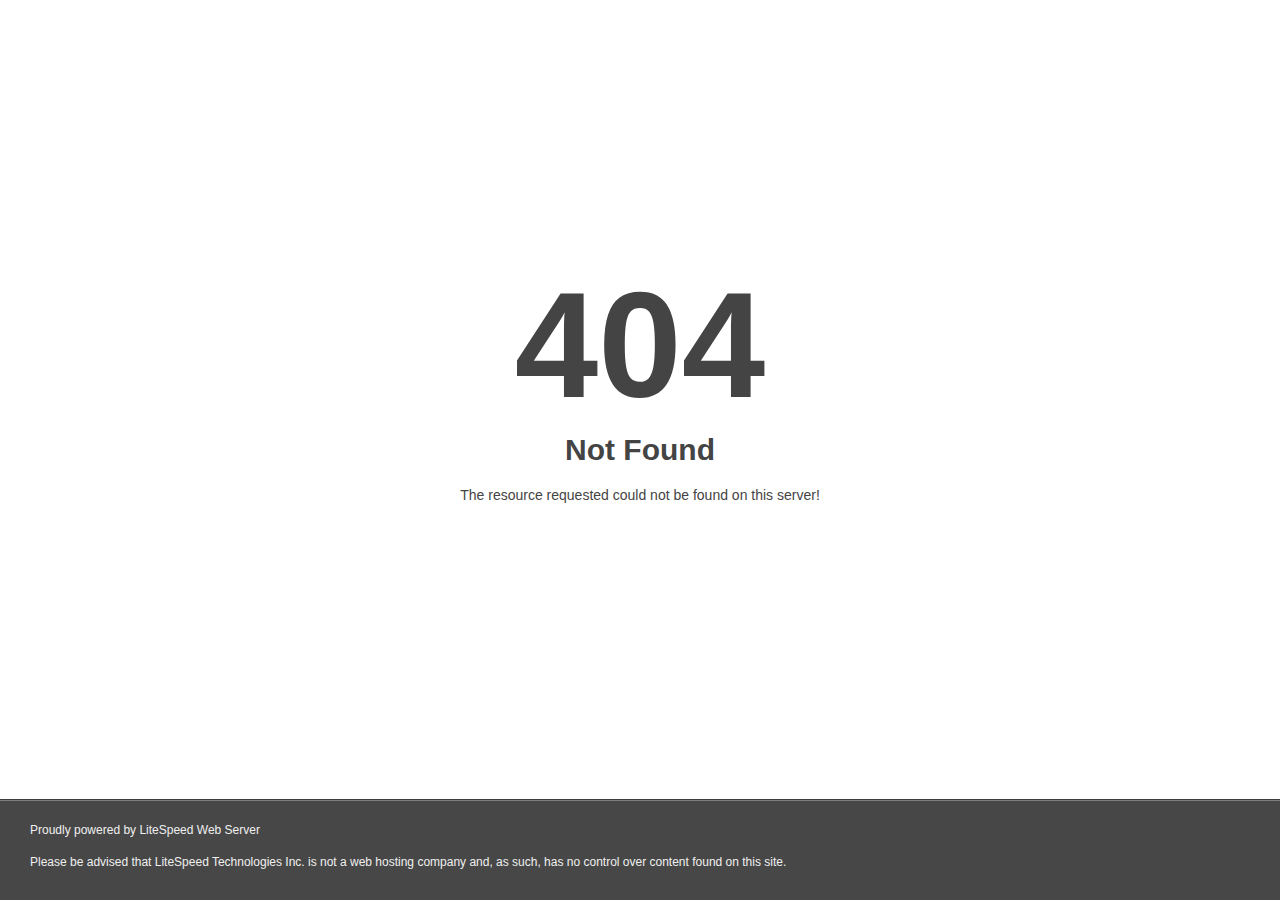
<file: assets/img/property-card1-img-mask.html>
<!DOCTYPE html>
<html style="height:100%">
<head>
<meta name="viewport" content="width=device-width, initial-scale=1, shrink-to-fit=no" />
<title> 404 Not Found
</title><style>@media (prefers-color-scheme:dark){body{background-color:#000!important}}</style></head>
<body style="color: #444; margin:0;font: normal 14px/20px Arial, Helvetica, sans-serif; height:100%; background-color: #fff;">
<div style="height:auto; min-height:100%; ">     <div style="text-align: center; width:800px; margin-left: -400px; position:absolute; top: 30%; left:50%;">
        <h1 style="margin:0; font-size:150px; line-height:150px; font-weight:bold;">404</h1>
<h2 style="margin-top:20px;font-size: 30px;">Not Found
</h2>
<p>The resource requested could not be found on this server!</p>
</div></div><div style="color:#f0f0f0; font-size:12px;margin:auto;padding:0px 30px 0px 30px;position:relative;clear:both;height:100px;margin-top:-101px;background-color:#474747;border-top: 1px solid rgba(0,0,0,0.15);box-shadow: 0 1px 0 rgba(255, 255, 255, 0.3) inset;">
<br>Proudly powered by LiteSpeed Web Server<p>Please be advised that LiteSpeed Technologies Inc. is not a web hosting company and, as such, has no control over content found on this site.</p></div></body></html>
</file>
